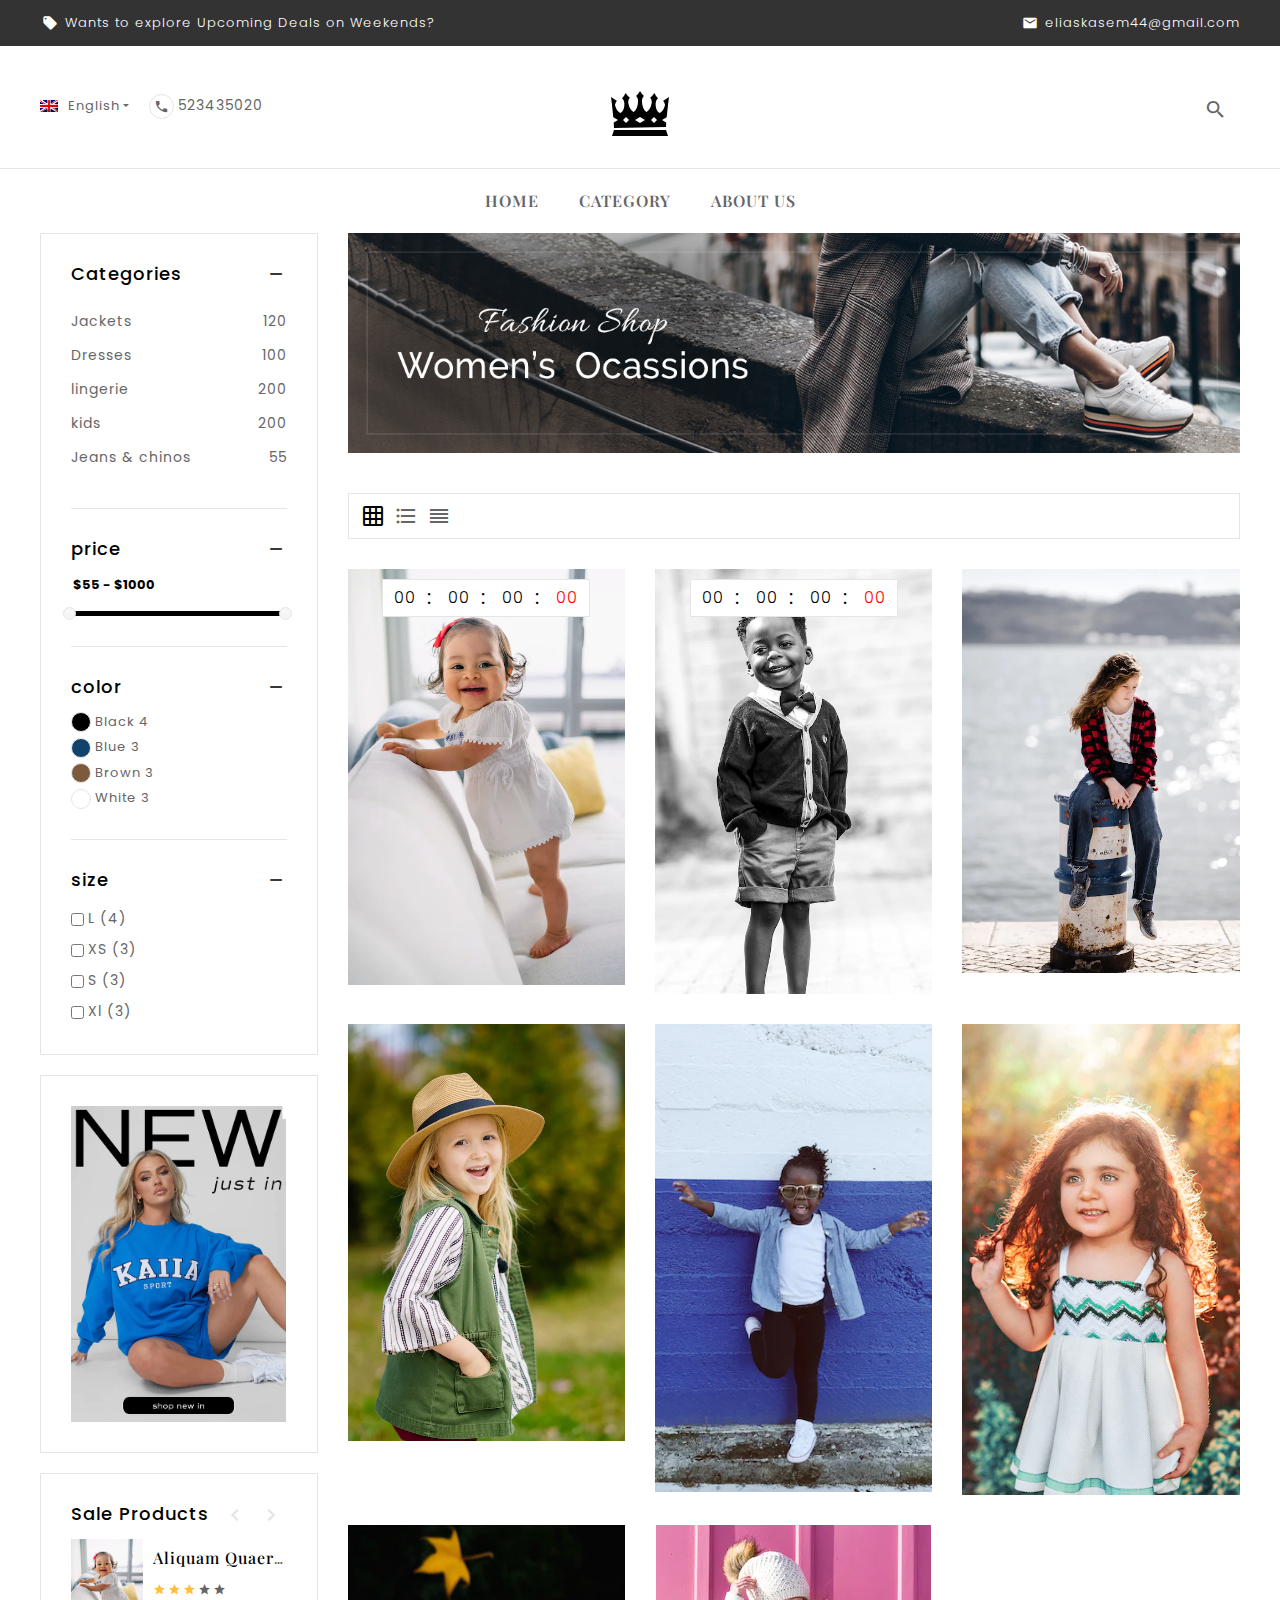
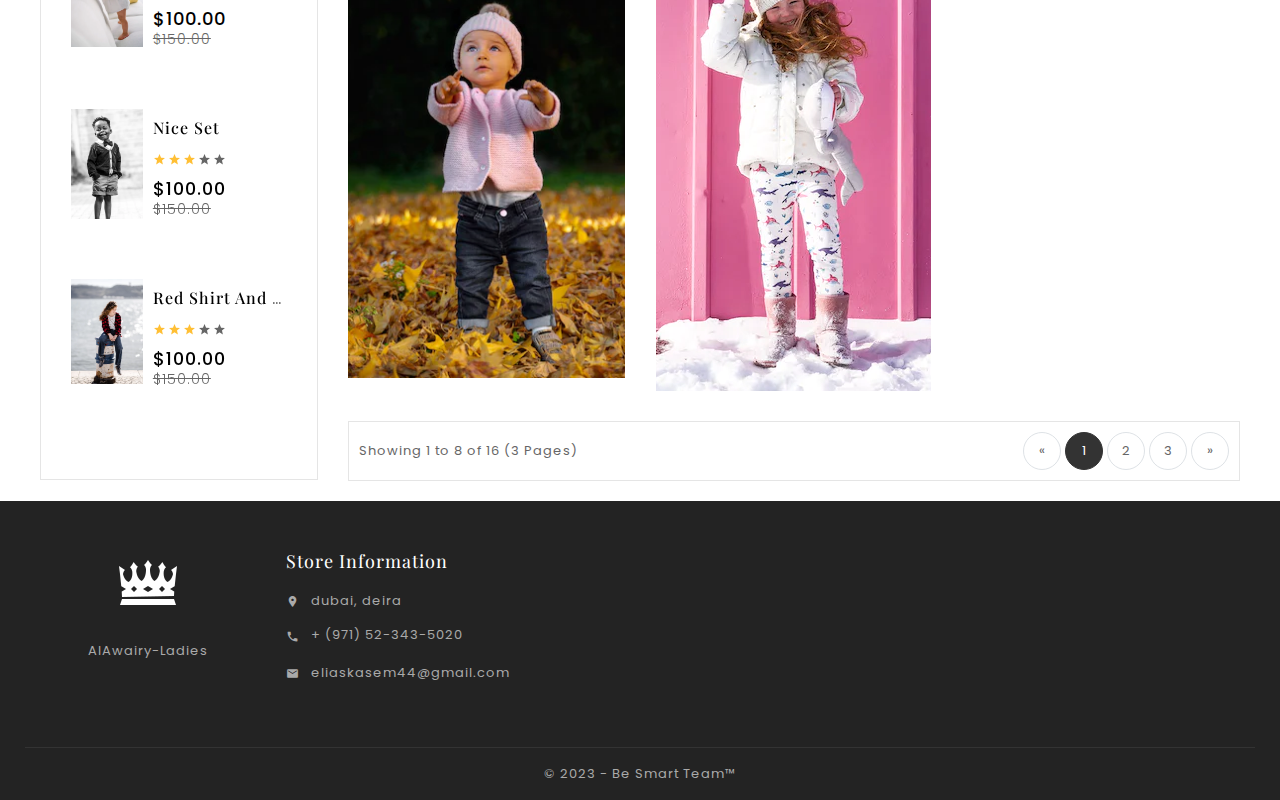
<file: category 3.html>
<!doctype html>
<html lang="en">

<head>
	<title data-translate="header.title">Alawairy-ladies</title>

	<meta charset="utf-8">
	<meta name="viewport" content="width=device-width, initial-scale=1, shrink-to-fit=no">
	<meta name="description" content="">
	<meta name="author" content="">
	<link rel="shortcut icon" type="image/x-icon" href="img/logos/icons8-crown-64.png">
	<link href="https://fonts.googleapis.com/css?family=Playfair+Display:400,700,900" rel="stylesheet">
	<link href="https://fonts.googleapis.com/css?family=Poppins:400,500,700,900" rel="stylesheet">

	<link href="https://fonts.googleapis.com/icon?family=Material+Icons" rel="stylesheet">
	<!-- Bootstrap core CSS -->
	<link href="vendor/bootstrap/css/bootstrap.css" rel="stylesheet">

	<!-- Bootstrap core CSS -->
	<link href="css/styles.css" rel="stylesheet">
	<link href="css/animate.css" rel="stylesheet">
	<link href="css/owl-carousel.css" rel="stylesheet">
	<link href="css/lightbox.css" rel="stylesheet">
	<link href="css/jquery-ui.css" rel="stylesheet">

	<!-- Custom styles for this template -->
</head>

<body id="category" class="category">

	<header class="header-area header-sticky text-center header-default">
		<div class="header-main-sticky">
			<div class="header-nav">
				<div class="container">
					<div class="nav-left float-left">
						<div class="ttheader-service" data-translate="ttheader-service">Wants to explore Upcoming Deals
							on Weekends?</div>
					</div>
					<div class="nav-right float-right d-flex">
						<div class="ttheader-mail"><a href="mailto:eliaskasem44@gmail.com">eliaskasem44@gmail.com</a>
						</div>
					</div>
				</div>
			</div>
			<div class="header-main-head">

				<div class="header-main">
					<div class="container">
						<div class="header-left float-left d-flex d-lg-flex d-md-block d-xs-block">
							<div class="language-wrapper toggle">
								<button type="button" class="btn text-capitalize dropdown-toggle"><img
										src="img/banner/en.png" alt="en" /><span
										data-translate="English">English</span></button>
								<div id="language-dropdown" class="language">
									<ul>
										<li id="english-button">
											<img src="img/banner/en.png" alt="en" /><span
												data-translate="English">English</span>
										</li>
										<li id="arabic-button">
											<img src="img/banner/ar.png" alt="ar" /><span
												data-translate="arabic">arabic</span>
										</li>
									</ul>
								</div>
							</div>

							<div class="contact">
								<i class="material-icons">phone</i>
								<span>523435020</span>
							</div>
						</div>
						<div class="header-middle float-left">
							<div class="logo">
								<a href="index.html"><img src="img/logos/icons8-crown-64.png" alt="NatureCircle"></a>
							</div>
						</div>
						<div class="header-right d-flex d-xs-block d-sm-flex justify-content-end float-right">
							<div class="search-wrapper">
								<a>
									<i class="material-icons search">search</i>
									<i class="material-icons close">close</i>
								</a>
								<form autocomplete="off" action="/action_page.php" class="search-form">
									<div class="autocomplete" style="width:300px;">
										<input id="myInput" type="text" name="myCountry" placeholder="Search here">
										<button type="button"><i class="material-icons">search</i></button>
									</div>
								</form>
							</div>


						</div>
					</div>
				</div>
				<div class="menu">
					<div class="container">
						<!-- Navbar -->
						<nav class="navbar navbar-expand-lg navbar-light d-sm-none d-xs-none d-lg-block">

							<!-- Navbar brand -->
							<a class="navbar-brand text-uppercase d-none" href="#">Navbar</a>

							<!-- Collapse button -->
							<button class="navbar-toggler" type="button" data-toggle="collapse"
								data-target="#navbarSupportedContent2" aria-controls="navbarSupportedContent2"
								aria-expanded="false" aria-label="Toggle navigation">
								<span class="navbar-toggler-icon"></span>
							</button>

							<!-- Collapsible content -->
							<div class="collapse navbar-collapse">

								<!-- Links -->
								<ul class="navbar-nav m-auto justify-content-center">

									<!-- home -->
									<li class="nav-item  ">
										<a class="nav-link  text-uppercase" href="index.html"
											data-translate="header.home">
											Home
											<span class="sr-only">(current)</span> </a>
									</li>
									<!--category-->
									<li class="nav-item ">
										<a class="nav-link  text-uppercase" href="category.html"
											data-translate="header.category">
											categories
											<span class="sr-only">(current)</span> </a>

									</li>

									<!--about us-->
									<li class="nav-item ">
										<a class="nav-link text-uppercase" href="about-us.html"
											data-translate="header.about">about us</a>
									</li>

								</ul>
								<!-- Links -->
							</div>
							<!-- Collapsible content -->

						</nav>
						<!-- Navbar -->
						<nav class="navbar navbar-expand-lg navbar-light d-lg-none navbar-responsive">

							<!-- Navbar brand -->
							<a class="navbar-brand text-uppercase d-none" href="#">Navbar</a>

							<!-- Collapse button -->
							<button class="navbar-toggler" type="button" data-toggle="collapse"
								data-target="#navbarSupportedContent2" aria-controls="navbarSupportedContent2"
								aria-expanded="false" aria-label="Toggle navigation">
								<span class="navbar-toggler-icon"><i class='material-icons'>sort</i></span>
							</button>

							<!-- Collapsible content -->
							<div class="collapse navbar-collapse" id="navbarSupportedContent2">

								<!-- Links -->
								<ul class="navbar-nav m-auto justify-content-center">

									<!-- home -->
									<li class="nav-item  active">
										<a class="nav-link  text-uppercase" href="index.html"
											data-translate="header.home">
											home
											<span class="sr-only">(current)</span> </a>

									</li>
									<!--categories-->
									<li class="nav-item ">
										<a class="nav-link  text-uppercase" href="category.html"
											data-translate="header.category">
											categories
											<span class="sr-only">(current)</span> </a>

									</li>

									<!--about us-->
									<li class="nav-item ">
										<a class="nav-link text-uppercase" href="about-us.html"
											data-translate="header.about">about us</a>
									</li>

								</ul>
								<!-- Links -->
							</div>
							<!-- Collapsible content -->

						</nav>
					</div>
				</div>
			</div>
		</div>
	</header>

	<div class="main-content w-100 float-left">
		<div class="container">
			<div class="row">
				<div class="content-wrapper col-xl-9 col-lg-9 order-lg-2">
					<div class="block-category mb-30 w-100 float-left">
						<div class="category-cover">
							<img src="img/banner/category-banner.png" alt="category-banner" />
						</div>
					</div>
					<header class="product-grid-header d-flex d-xs-block d-sm-flex d-lg-flex w-100 float-left">
						<div
							class="hidden-sm-down total-products d-flex d-xs-block d-lg-flex col-md-3 col-sm-3 col-xs-12 align-items-center">
							<div class="row">
								<div class="nav" role="tablist">
									<a class="grid active" href="#grid" data-toggle="tab" role="tab"
										aria-selected="true" aria-controls="grid"><i
											class="material-icons align-middle">grid_on</i></a>
									<a class="list" href="#list" data-toggle="tab" role="tab" aria-selected="false"
										aria-controls="list"><i
											class="material-icons align-middle">format_list_bulleted</i></a>
									<a class="sort" href="#sort-view" data-toggle="tab" role="tab" aria-selected="false"
										aria-controls="sort-view"><i class="material-icons align-middle">reorder</i></a>
								</div>
							</div>
						</div>

					</header>
					<div class="tab-content text-center products w-100 float-left">
						<div class="tab-pane grid fade active" id="grid" role="tabpanel">
							<div class="row">
								<div class="product-layouts col-lg-3 col-md-3 col-sm-6 col-xs-6">
									<div class="product-thumb">
										<div class="image zoom">
											<a href="product-details.html">
												<img src="img/products/kids1.png" alt="01" />
												<img src="img/products/kids1.png" alt="02"
													class="second_image img-responsive" /> </a>
											<ul class="countdown countdown1">
												<li><span class="days">00</span>
													<p class="days_text">Days</p>
												</li>
												<li><span class="hours">00</span>
													<p class="hours_text">Hours</p>
												</li>
												<li><span class="minutes">00</span>
													<p class="minutes_text">Minutes</p>
												</li>
												<li><span class="seconds">00</span>
													<p class="seconds_text">Seconds</p>
												</li>
											</ul>
										</div>
										<div class="thumb-description">
											<div class="caption">
												<h4 class="product-title text-capitalize"><a href="product-details.html"
														data-translate="dis15">black and white dress </a></h4>
											</div>
											<div class="rating">
												<div class="product-ratings d-inline-block align-middle">
													<span class="fa fa-stack"><i class="material-icons">star</i></span>
													<span class="fa fa-stack"><i class="material-icons">star</i></span>
													<span class="fa fa-stack"><i class="material-icons">star</i></span>
													<span class="fa fa-stack"><i
															class="material-icons off">star</i></span>
													<span class="fa fa-stack"><i
															class="material-icons off">star</i></span>
												</div>
											</div>

											<div class="price">
												<div class="regular-price">$100.00</div>
												<div class="old-price">$150.00</div>
											</div>
											<div class="button-wrapper">
												<div class="button-group text-center">
													<!-- <button type="button" class="btn btn-primary btn-cart"
														data-target="#cart-pop" data-toggle="modal" disabled><i
															class="material-icons">shopping_cart</i><span>Out of
															stock</span></button> -->
													<a href="wishlist.html" class="btn btn-primary btn-wishlist"><i
															class="material-icons">favorite</i><span>wishlist</span></a>
													<!-- <button type="button" class="btn btn-primary btn-compare"><i
															class="material-icons">equalizer</i><span>Compare</span></button> -->
													<button type="button" class="btn btn-primary btn-quickview"
														data-toggle="modal" data-target="#product_view"><i
															class="material-icons">visibility</i><span>Quick
															View</span></button>
												</div>
											</div>
										</div>
									</div>
								</div>
								<div class="product-layouts col-lg-3 col-md-3 col-sm-6 col-xs-6">
									<div class="product-thumb">
										<div class="image zoom">
											<a href="product-details.html">
												<img src="img/products/kids2.png" alt="02" />
												<img src="img/products/kids2.png" alt="03"
													class="second_image img-responsive" /> </a>
											<ul class="countdown countdown2">
												<li><span class="days">00</span>
													<p class="days_text">Days</p>
												</li>
												<li><span class="hours">00</span>
													<p class="hours_text">Hours</p>
												</li>
												<li><span class="minutes">00</span>
													<p class="minutes_text">Minutes</p>
												</li>
												<li><span class="seconds">00</span>
													<p class="seconds_text">Seconds</p>
												</li>
											</ul>
											<div class="flags">
												<div class="sale">sale</div>
												<div class="new">new</div>
											</div>
										</div>
										<div class="thumb-description">
											<div class="caption">
												<h4 class="product-title text-capitalize w-100 float-left"><a
														href="product-details.html" data-translate="dis16">aspetur
														autodit autfugit</a></h4>
											</div>
											<div class="rating">
												<div class="product-ratings d-inline-block align-middle">
													<span class="fa fa-stack"><i class="material-icons">star</i></span>
													<span class="fa fa-stack"><i class="material-icons">star</i></span>
													<span class="fa fa-stack"><i class="material-icons">star</i></span>
													<span class="fa fa-stack"><i
															class="material-icons off">star</i></span>
													<span class="fa fa-stack"><i
															class="material-icons off">star</i></span>
												</div>
											</div>
											<div class="price">
												<div class="regular-price">$100.00</div>
												<div class="old-price">$150.00</div>
											</div>
											<div class="button-wrapper">
												<div class="button-group text-center">
													<!-- <button type="button" class="btn btn-primary btn-cart"
														data-target="#cart-pop" data-toggle="modal"><i
															class="material-icons">shopping_cart</i><span>Add to
															cart</span></button> -->
													<a href="wishlist.html" class="btn btn-primary btn-wishlist"><i
															class="material-icons">favorite</i><span>wishlist</span></a>
													<!-- <button type="button" class="btn btn-primary btn-compare"><i
															class="material-icons">equalizer</i><span>Compare</span></button> -->
													<button type="button" class="btn btn-primary btn-quickview"
														data-toggle="modal" data-target="#product_view"><i
															class="material-icons">visibility</i><span>Quick
															View</span></button>
												</div>
											</div>
										</div>
									</div>
								</div>
								<div class="product-layouts col-lg-3 col-md-3 col-sm-6 col-xs-6">
									<div class="product-thumb">
										<div class="image zoom">
											<a href="product-details.html">
												<img src="img/products/kids3.png" alt="03" />
												<img src="img/products/kids3.png" alt="04"
													class="second_image img-responsive" /> </a>
										</div>
										<div class="thumb-description">
											<div class="caption">
												<h4 class="product-title text-capitalize"><a href="product-details.html"
														data-translate="dis17">gray dress with black details.</a></h4>
											</div>
											<div class="rating">
												<div class="product-ratings d-inline-block align-middle">
													<span class="fa fa-stack"><i class="material-icons">star</i></span>
													<span class="fa fa-stack"><i class="material-icons">star</i></span>
													<span class="fa fa-stack"><i class="material-icons">star</i></span>
													<span class="fa fa-stack"><i
															class="material-icons off">star</i></span>
													<span class="fa fa-stack"><i
															class="material-icons off">star</i></span>
												</div>
											</div>
											<div class="price">
												<div class="regular-price">$100.00</div>
												<div class="old-price">$150.00</div>
											</div>
											<div class="button-wrapper">
												<div class="button-group text-center">
													<!-- <button type="button" class="btn btn-primary btn-cart"
														data-target="#cart-pop" data-toggle="modal"><i
															class="material-icons">shopping_cart</i><span>Add to
															cart</span></button> -->
													<a href="wishlist.html" class="btn btn-primary btn-wishlist"><i
															class="material-icons">favorite</i><span>wishlist</span></a>
													<!-- <button type="button" class="btn btn-primary btn-compare"><i
															class="material-icons">equalizer</i><span>Compare</span></button> -->
													<button type="button" class="btn btn-primary btn-quickview"
														data-toggle="modal" data-target="#product_view"><i
															class="material-icons">visibility</i><span>Quick
															View</span></button>
												</div>
											</div>
										</div>
									</div>
								</div>
								<div class="product-layouts col-lg-3 col-md-3 col-sm-6 col-xs-6">
									<div class="product-thumb">
										<div class="image zoom">
											<a href="product-details.html">
												<img src="img/products/kids4.png" alt="04" />
												<img src="img/products/kids4.png" alt="05"
													class="second_image img-responsive" /> </a>
										</div>
										<div class="thumb-description">
											<div class="caption">
												<h4 class="product-title text-capitalize w-100 float-left"><a
														href="product-details.html" data-translate="dis18">voluptas nulla
														pariatur</a></h4>
											</div>
											<div class="rating">
												<div class="product-ratings d-inline-block align-middle">
													<span class="fa fa-stack"><i class="material-icons">star</i></span>
													<span class="fa fa-stack"><i class="material-icons">star</i></span>
													<span class="fa fa-stack"><i class="material-icons">star</i></span>
													<span class="fa fa-stack"><i
															class="material-icons off">star</i></span>
													<span class="fa fa-stack"><i
															class="material-icons off">star</i></span>
												</div>
											</div>
											<div class="price">
												<div class="regular-price">$100.00</div>
												<div class="old-price">$150.00</div>
											</div>
											<div class="button-wrapper">
												<div class="button-group text-center">
													<!-- <button type="button" class="btn btn-primary btn-cart"
														data-target="#cart-pop" data-toggle="modal"><i
															class="material-icons">shopping_cart</i><span>Add to
															cart</span></button> -->
													<a href="wishlist.html" class="btn btn-primary btn-wishlist"><i
															class="material-icons">favorite</i><span>wishlist</span></a>
													<!-- <button type="button" class="btn btn-primary btn-compare"><i
															class="material-icons">equalizer</i><span>Compare</span></button> -->
													<button type="button" class="btn btn-primary btn-quickview"
														data-toggle="modal" data-target="#product_view"><i
															class="material-icons">visibility</i><span>Quick
															View</span></button>
												</div>
											</div>
										</div>
									</div>
								</div>
								<div class="product-layouts col-lg-3 col-md-3 col-sm-6 col-xs-6">
									<div class="product-thumb">
										<div class="image zoom">
											<a href="product-details.html">
												<img src="img/products/kids5.png" alt="05" />
												<img src="img/products/kids5.png" alt="06"
													class="second_image img-responsive" /> </a>
										</div>
										<div class="thumb-description">
											<div class="caption">
												<h4 class="product-title text-capitalize"><a href="product-details.html"
														data-translate="dis19">aliquam quat voluptatem</a></h4>
											</div>
											<div class="rating">
												<div class="product-ratings d-inline-block align-middle">
													<span class="fa fa-stack"><i class="material-icons">star</i></span>
													<span class="fa fa-stack"><i class="material-icons">star</i></span>
													<span class="fa fa-stack"><i class="material-icons">star</i></span>
													<span class="fa fa-stack"><i
															class="material-icons off">star</i></span>
													<span class="fa fa-stack"><i
															class="material-icons off">star</i></span>
												</div>
											</div>
											<div class="price">
												<div class="regular-price">$100.00</div>
												<div class="old-price">$150.00</div>
											</div>
											<div class="button-wrapper">
												<div class="button-group text-center">
													<!-- <button type="button" class="btn btn-primary btn-cart"
														data-target="#cart-pop" data-toggle="modal"><i
															class="material-icons">shopping_cart</i><span>Add to
															cart</span></button> -->
													<a href="wishlist.html" class="btn btn-primary btn-wishlist"><i
															class="material-icons">favorite</i><span>wishlist</span></a>
													<!-- <button type="button" class="btn btn-primary btn-compare"><i
															class="material-icons">equalizer</i><span>Compare</span></button> -->
													<button type="button" class="btn btn-primary btn-quickview"
														data-toggle="modal" data-target="#product_view"><i
															class="material-icons">visibility</i><span>Quick
															View</span></button>
												</div>
											</div>
										</div>
									</div>
								</div>
								<div class="product-layouts col-lg-3 col-md-3 col-sm-6 col-xs-6">
									<div class="product-thumb">
										<div class="image zoom">
											<a href="product-details.html">
												<img src="img/products/kids6.png" alt="06" />
												<img src="img/products/kids6.png" alt="07"
													class="second_image img-responsive" /> </a>
										</div>
										<div class="thumb-description">
											<div class="caption">
												<h4 class="product-title text-capitalize"><a href="product-details.html"
														data-translate="dis3">black dress with textured</a></h4>
											</div>
											<div class="rating">
												<div class="product-ratings d-inline-block align-middle">
													<span class="fa fa-stack"><i class="material-icons">star</i></span>
													<span class="fa fa-stack"><i class="material-icons">star</i></span>
													<span class="fa fa-stack"><i class="material-icons">star</i></span>
													<span class="fa fa-stack"><i
															class="material-icons off">star</i></span>
													<span class="fa fa-stack"><i
															class="material-icons off">star</i></span>
												</div>
											</div>
											<div class="price">
												<div class="regular-price">$100.00</div>
												<div class="old-price">$150.00</div>
											</div>
											<div class="button-wrapper">
												<div class="button-group text-center">
													<!-- <button type="button" class="btn btn-primary btn-cart"
														data-target="#cart-pop" data-toggle="modal"><i
															class="material-icons">shopping_cart</i><span>Add to
															cart</span></button> -->
													<a href="wishlist.html" class="btn btn-primary btn-wishlist"><i
															class="material-icons">favorite</i><span>wishlist</span></a>
													<!-- <button type="button" class="btn btn-primary btn-compare"><i
															class="material-icons">equalizer</i><span>Compare</span></button> -->
													<button type="button" class="btn btn-primary btn-quickview"
														data-toggle="modal" data-target="#product_view"><i
															class="material-icons">visibility</i><span>Quick
															View</span></button>
												</div>
											</div>
										</div>
									</div>
								</div>
								<div class="product-layouts col-lg-3 col-md-3 col-sm-6 col-xs-6">
									<div class="product-thumb">
										<div class="image zoom">
											<a href="product-details.html">
												<img src="img/products/kids7.png" alt="03" />
												<img src="img/products/kids7.png" alt="08"
													class="second_image img-responsive" /> </a>
										</div>
										<div class="thumb-description">
											<div class="caption">
												<h4 class="product-title text-capitalize"><a href="product-details.html"
														data-translate="dis20">White dress with textured</a></h4>
											</div>
											<div class="rating">
												<div class="product-ratings d-inline-block align-middle">
													<span class="fa fa-stack"><i class="material-icons">star</i></span>
													<span class="fa fa-stack"><i class="material-icons">star</i></span>
													<span class="fa fa-stack"><i class="material-icons">star</i></span>
													<span class="fa fa-stack"><i
															class="material-icons off">star</i></span>
													<span class="fa fa-stack"><i
															class="material-icons off">star</i></span>
												</div>
											</div>
											<div class="price">
												<div class="regular-price">$100.00</div>
												<div class="old-price">$150.00</div>
											</div>
											<div class="button-wrapper">
												<div class="button-group text-center">
													<button type="button" class="btn btn-primary btn-cart"
														data-target="#cart-pop" data-toggle="modal"
														disabled="disabled"><i
															class="material-icons">shopping_cart</i><span>out of
															stock</span></button>
													<a href="wishlist.html" class="btn btn-primary btn-wishlist"><i
															class="material-icons">favorite</i><span>wishlist</span></a>
													<!-- <button type="button" class="btn btn-primary btn-compare"><i
															class="material-icons">equalizer</i><span>Compare</span></button> -->
													<button type="button" class="btn btn-primary btn-quickview"
														data-toggle="modal" data-target="#product_view"><i
															class="material-icons">visibility</i><span>Quick
															View</span></button>
												</div>
											</div>
										</div>
									</div>
								</div>
								<div class="product-layouts col-lg-3 col-md-3 col-sm-6 col-xs-6">
									<div class="product-thumb">
										<div class="image zoom">
											<a href="product-details.html">
												<img src="img/products/kids8.png" alt="08" />
												<img src="img/products/kids8.png" alt="09"
													class="second_image img-responsive" /> </a>
										</div>
										<div class="thumb-description">
											<div class="caption">
												<h4 class="product-title text-capitalize"><a href="product-details.html"
														data-translate="dis21">Classic black dress</a></h4>
											</div>
											<div class="rating">
												<div class="product-ratings d-inline-block align-middle">
													<span class="fa fa-stack"><i class="material-icons">star</i></span>
													<span class="fa fa-stack"><i class="material-icons">star</i></span>
													<span class="fa fa-stack"><i class="material-icons">star</i></span>
													<span class="fa fa-stack"><i
															class="material-icons off">star</i></span>
													<span class="fa fa-stack"><i
															class="material-icons off">star</i></span>
												</div>
											</div>
											<div class="price">
												<div class="regular-price">$100.00</div>
												<div class="old-price">$150.00</div>
											</div>
											<div class="button-wrapper">
												<div class="button-group text-center">
													<!-- <button type="button" class="btn btn-primary btn-cart"
														data-target="#cart-pop" data-toggle="modal"><i
															class="material-icons">shopping_cart</i><span>Add to
															cart</span></button> -->
													<a href="wishlist.html" class="btn btn-primary btn-wishlist"><i
															class="material-icons">favorite</i><span>wishlist</span></a>
													<!-- <button type="button" class="btn btn-primary btn-compare"><i
															class="material-icons">equalizer</i><span>Compare</span></button> -->
													<button type="button" class="btn btn-primary btn-quickview"
														data-toggle="modal" data-target="#product_view"><i
															class="material-icons">visibility</i><span>Quick
															View</span></button>
												</div>
											</div>
										</div>
									</div>
								</div>
							</div>

						</div>
						<div class="tab-pane fade list text-left" id="list" role="tabpanel">
							<div class="product-layouts">
								<div class="product-thumb row">
									<div class="image zoom col-xs-12 col-sm-5 col-md-4">
										<a href="product-details.html" class="d-block position-relative">
											<img src="img/products/kids1.png" alt="01" />
											<img src="img/products/kids1.png" alt="02"
												class="second_image img-responsive" />
										</a>
										<ul class="countdown countdown4 text-center">
											<li><span class="days">00</span>
												<p class="days_text">Days</p>
											</li>
											<li><span class="hours">00</span>
												<p class="hours_text">Hours</p>
											</li>
											<li><span class="minutes">00</span>
												<p class="minutes_text">Minutes</p>
											</li>
											<li><span class="seconds">00</span>
												<p class="seconds_text">Seconds</p>
											</li>
										</ul>
									</div>
									<div
										class="thumb-description col-xs-12 col-sm-7 col-md-8 position-static text-left">
										<div class="caption">
											<h4 class="product-title text-capitalize"><a href="product-details.html"
													data-translate="dis15">black and white dress </a></h4>
										</div>
										<div class="rating mb-10">
											<div class="product-ratings d-inline-block align-middle">
												<span class="fa fa-stack"><i class="material-icons">star</i></span>
												<span class="fa fa-stack"><i class="material-icons">star</i></span>
												<span class="fa fa-stack"><i class="material-icons">star</i></span>
												<span class="fa fa-stack"><i class="material-icons off">star</i></span>
												<span class="fa fa-stack"><i class="material-icons off">star</i></span>
											</div>
										</div>

										<div class="description" data-translate="dis.model">

											📸 When life gives you a chance to shine, strike a pose and own the
											spotlight!
											Embrace the power of simplicity with these versatile dresses. Pictures are
											worth a thousand words </div>

										<div class="price">
											<div class="regular-price">$100.00</div>
											<div class="old-price">$150.00</div>
										</div>
										<div class="color-option d-flex align-items-center float-left w-100">
											<ul class="color-categories">
												<li>
													<a class="tt-pink" href="#" title="Pink"></a>
												</li>
												<li>
													<a class="tt-blue" href="#" title="Blue"></a>
												</li>
												<li>
													<a class="tt-yellow" href="#" title="Yellow"></a>
												</li>
											</ul>
										</div>
										<div class="button-wrapper">
											<div class="button-group text-center">
												<!-- <button type="button" class="btn btn-primary btn-cart"
													data-target="#cart-pop" data-toggle="modal" disabled="disabled"><i
														class="material-icons">shopping_cart</i><span>out of
														stock</span></button> -->
												<a href="wishlist.html" class="btn btn-primary btn-wishlist"><i
														class="material-icons">favorite</i><span>wishlist</span></a>
												<!-- <button type="button" class="btn btn-primary btn-compare"><i
														class="material-icons">equalizer</i><span>Compare</span></button> -->
												<button type="button" class="btn btn-primary btn-quickview"
													data-toggle="modal" data-target="#product_view"><i
														class="material-icons">visibility</i><span>Quick
														View</span></button>
											</div>
										</div>
									</div>
								</div>
							</div>
							<div class="product-layouts">
								<div class="product-thumb row">
									<div class="image zoom col-xs-12 col-sm-5 col-md-4">
										<a href="product-details.html" class="d-block position-relative">
											<img src="img/products/kids2.png" alt="02" />
											<img src="img/products/kids2.png" alt="03"
												class="second_image img-responsive" /></a>
										<ul class="countdown countdown5 text-center">
											<li><span class="days">00</span>
												<p class="days_text">Days</p>
											</li>
											<li><span class="hours">00</span>
												<p class="hours_text">Hours</p>
											</li>
											<li><span class="minutes">00</span>
												<p class="minutes_text">Minutes</p>
											</li>
											<li><span class="seconds">00</span>
												<p class="seconds_text">Seconds</p>
											</li>
										</ul>
									</div>
									<div
										class="thumb-description col-xs-12  col-sm-7 col-md-8 position-static text-left">
										<div class="caption">
											<h4 class="product-title text-capitalize"><a href="product-details.html"
													data-translate="dis16">Pink skirt swirl</a></h4>
										</div>
										<div class="rating mb-10">
											<div class="product-ratings d-inline-block align-middle">
												<span class="fa fa-stack"><i class="material-icons">star</i></span>
												<span class="fa fa-stack"><i class="material-icons">star</i></span>
												<span class="fa fa-stack"><i class="material-icons">star</i></span>
												<span class="fa fa-stack"><i class="material-icons off">star</i></span>
												<span class="fa fa-stack"><i class="material-icons off">star</i></span>
											</div>
										</div>
										<div class="description">
											Integer erat purus, semper pharetra leo tincidunt, commodo vestibulum nulla.
											Nam ultricies nisl sed maximus rhoncus. Aliquam et ipsum pulvinar, rutrum
											erat nec, aliquet nisl. </div>

										<div class="price">
											<div class="regular-price">$100.00</div>
											<div class="old-price">$150.00</div>
										</div>
										<div class="button-wrapper">
											<div class="button-group text-center">
												<!-- <button type="button" class="btn btn-primary btn-cart"
													data-target="#cart-pop" data-toggle="modal"><i
														class="material-icons">shopping_cart</i><span>Add to
														cart</span></button> -->
												<a href="wishlist.html" class="btn btn-primary btn-wishlist"><i
														class="material-icons">favorite</i><span>wishlist</span></a>
												<!-- <button type="button" class="btn btn-primary btn-compare"><i
														class="material-icons">equalizer</i><span>Compare</span></button> -->
												<button type="button" class="btn btn-primary btn-quickview"
													data-toggle="modal" data-target="#product_view"><i
														class="material-icons">visibility</i><span>Quick
														View</span></button>
											</div>
										</div>
									</div>
								</div>
							</div>
							<div class="product-layouts">
								<div class="product-thumb row">
									<div class="image zoom col-xs-12 col-sm-5 col-md-4">
										<a href="product-details.html" class="d-block position-relative">
											<img src="img/products/kids3.png" alt="03" />
											<img src="img/products/kids3.png" alt="04"
												class="second_image img-responsive" /> </a>
									</div>
									<div
										class="thumb-description col-xs-12  col-sm-7 col-md-8 position-static text-left">
										<div class="caption">
											<h4 class="product-title text-capitalize"><a href="product-details.html"
													data-translate="dis17">gray dress with black details.</a></h4>
										</div>
										<div class="rating mb-10">
											<div class="product-ratings d-inline-block align-middle">
												<span class="fa fa-stack"><i class="material-icons">star</i></span>
												<span class="fa fa-stack"><i class="material-icons">star</i></span>
												<span class="fa fa-stack"><i class="material-icons">star</i></span>
												<span class="fa fa-stack"><i class="material-icons off">star</i></span>
												<span class="fa fa-stack"><i class="material-icons off">star</i></span>
											</div>
										</div>
										<div class="description">
											Suspendisse eu mi ullamcorper, volutpat leo at, consectetur arcu. Morbi eget
											tempor sem, sed auctor sem. Nullam sodales scelerisque nisi, eu pellentesque
											felis euismod malesuada. </div>

										<div class="price">
											<div class="regular-price">$100.00</div>
											<div class="old-price">$150.00</div>
										</div>
										<div class="button-wrapper">
											<div class="button-group text-center">
												<!-- <button type="button" class="btn btn-primary btn-cart"
													data-target="#cart-pop" data-toggle="modal"><i
														class="material-icons">shopping_cart</i><span>Add to
														cart</span></button> -->
												<a href="wishlist.html" class="btn btn-primary btn-wishlist"><i
														class="material-icons">favorite</i><span>wishlist</span></a>
												<!-- <button type="button" class="btn btn-primary btn-compare"><i
														class="material-icons">equalizer</i><span>Compare</span></button> -->
												<button type="button" class="btn btn-primary btn-quickview"
													data-toggle="modal" data-target="#product_view"><i
														class="material-icons">visibility</i><span>Quick
														View</span></button>
											</div>
										</div>
									</div>
								</div>
							</div>
							<div class="product-layouts">
								<div class="product-thumb row">
									<div class="image zoom col-xs-12 col-sm-5 col-md-4">
										<a href="product-details.html" class="d-block position-relative">
											<img src="img/products/kids4.png" alt="04" />
											<img src="img/products/kids4.png" alt="05"
												class="second_image img-responsive" /> </a>
									</div>
									<div
										class="thumb-description col-xs-12  col-sm-7 col-md-8 position-static text-left">
										<div class="caption">
											<h4 class="product-title text-capitalize"><a href="product-details.html"
													data-translate="dis18">Grey wool dress</a></h4>
										</div>
										<div class="rating mb-10">
											<div class="product-ratings d-inline-block align-middle">
												<span class="fa fa-stack"><i class="material-icons">star</i></span>
												<span class="fa fa-stack"><i class="material-icons">star</i></span>
												<span class="fa fa-stack"><i class="material-icons">star</i></span>
												<span class="fa fa-stack"><i class="material-icons off">star</i></span>
												<span class="fa fa-stack"><i class="material-icons off">star</i></span>
											</div>
										</div>
										<div class="description">
											Phasellus euismod nulla nulla, sit amet tristique tellus condimentum ut.
											Aenean posuere lacus eu ultrices lobortis. Duis eget est arcu. Praesent
											rhoncus efficitur augue nec porttitor. </div>

										<div class="price">
											<div class="regular-price">$100.00</div>
											<div class="old-price">$150.00</div>
										</div>
										<div class="button-wrapper">
											<div class="button-group text-center">
												<!-- <button type="button" class="btn btn-primary btn-cart"
													data-target="#cart-pop" data-toggle="modal"><i
														class="material-icons">shopping_cart</i><span>Add to
														cart</span></button> -->
												<a href="wishlist.html" class="btn btn-primary btn-wishlist"><i
														class="material-icons">favorite</i><span>wishlist</span></a>
												<!-- <button type="button" class="btn btn-primary btn-compare"><i
														class="material-icons">equalizer</i><span>Compare</span></button> -->
												<button type="button" class="btn btn-primary btn-quickview"
													data-toggle="modal" data-target="#product_view"><i
														class="material-icons">visibility</i><span>Quick
														View</span></button>
											</div>
										</div>
									</div>
								</div>
							</div>
							<div class="product-layouts">
								<div class="product-thumb row">
									<div class="image zoom col-xs-12 col-sm-5 col-md-4">
										<a href="product-details.html" class="d-block position-relative">
											<img src="img/products/kids5.png" alt="05" />
											<img src="img/products/kids5.png" alt="06"
												class="second_image img-responsive" /> </a>
									</div>
									<div
										class="thumb-description col-xs-12  col-sm-7 col-md-8 position-static text-left">
										<div class="caption">
											<h4 class="product-title text-capitalize"><a href="product-details.html"
													data-translate="dis19">aliquam quat voluptatem</a></h4>
										</div>
										<div class="rating mb-10">
											<div class="product-ratings d-inline-block align-middle">
												<span class="fa fa-stack"><i class="material-icons">star</i></span>
												<span class="fa fa-stack"><i class="material-icons">star</i></span>
												<span class="fa fa-stack"><i class="material-icons">star</i></span>
												<span class="fa fa-stack"><i class="material-icons off">star</i></span>
												<span class="fa fa-stack"><i class="material-icons off">star</i></span>
											</div>
										</div>
										<div class="description">
											Sed nisi elit, gravida eu risus sit amet, hendrerit tristique sapien. Proin
											consequat augue lectus, eu tempor orci congue quis. Sed dapibus non enim sed
											tristique. Donec commodo velit at odio gravida. </div>

										<div class="price">
											<div class="regular-price">$100.00</div>
											<div class="old-price">$150.00</div>
										</div>
										<div class="button-wrapper">
											<div class="button-group text-center">
												<!-- <button type="button" class="btn btn-primary btn-cart"
													data-target="#cart-pop" data-toggle="modal"><i
														class="material-icons">shopping_cart</i><span>Add to
														cart</span></button> -->
												<a href="wishlist.html" class="btn btn-primary btn-wishlist"><i
														class="material-icons">favorite</i><span>wishlist</span></a>
												<!-- <button type="button" class="btn btn-primary btn-compare"><i
														class="material-icons">equalizer</i><span>Compare</span></button> -->
												<button type="button" class="btn btn-primary btn-quickview"
													data-toggle="modal" data-target="#product_view"><i
														class="material-icons">visibility</i><span>Quick
														View</span></button>
											</div>
										</div>
									</div>
								</div>
							</div>
							<div class="product-layouts">
								<div class="product-thumb row">
									<div class="image zoom col-xs-12 col-sm-5 col-md-4">
										<a href="product-details.html" class="d-block position-relative">
											<img src="img/products/kids6.png" alt="06" />
											<img src="img/products/kids6.png" alt="07"
												class="second_image img-responsive" /> </a>
									</div>
									<div
										class="thumb-description col-xs-12  col-sm-7 col-md-8 position-static text-left">
										<div class="caption">
											<h4 class="product-title text-capitalize"><a href="product-details.html"
													data-translate="dis3">black dress with textured</a></h4>
										</div>
										<div class="rating mb-10">
											<div class="product-ratings d-inline-block align-middle">
												<span class="fa fa-stack"><i class="material-icons">star</i></span>
												<span class="fa fa-stack"><i class="material-icons">star</i></span>
												<span class="fa fa-stack"><i class="material-icons">star</i></span>
												<span class="fa fa-stack"><i class="material-icons off">star</i></span>
												<span class="fa fa-stack"><i class="material-icons off">star</i></span>
											</div>
										</div>
										<div class="description">
											Vestibulum semper tincidunt eros, ut pulvinar felis. Maecenas tincidunt mi
											et dui dignissim, in feugiat nisl scelerisque. Aenean et nisi turpis. Cras
											in nisi vitae magna feugiat placerat id sit amet mauris. </div>

										<div class="price">
											<div class="regular-price">$100.00</div>
											<div class="old-price">$150.00</div>
										</div>
										<div class="button-wrapper">
											<div class="button-group text-center">
												<!-- <button type="button" class="btn btn-primary btn-cart"
													data-target="#cart-pop" data-toggle="modal"><i
														class="material-icons">shopping_cart</i><span>Add to
														cart</span></button> -->
												<a href="wishlist.html" class="btn btn-primary btn-wishlist"><i
														class="material-icons">favorite</i><span>wishlist</span></a>
												<!-- <button type="button" class="btn btn-primary btn-compare"><i
														class="material-icons">equalizer</i><span>Compare</span></button> -->
												<button type="button" class="btn btn-primary btn-quickview"
													data-toggle="modal" data-target="#product_view"><i
														class="material-icons">visibility</i><span>Quick
														View</span></button>
											</div>
										</div>
									</div>
								</div>
							</div>
							<div class="product-layouts">
								<div class="product-thumb row">
									<div class="image zoom col-xs-12 col-sm-5 col-md-4">
										<a href="product-details.html" class="d-block position-relative">
											<img src="img/products/kids7.png" alt="07" />
											<img src="img/products/kids7.png" alt="08"
												class="second_image img-responsive" /> </a>
									</div>
									<div
										class="thumb-description col-xs-12  col-sm-7 col-md-8 position-static text-left">
										<div class="caption">
											<h4 class="product-title text-capitalize"><a href="product-details.html"
													data-translate="dis20">White dress with textured</a></h4>
										</div>
										<div class="rating mb-10">
											<div class="product-ratings d-inline-block align-middle">
												<span class="fa fa-stack"><i class="material-icons">star</i></span>
												<span class="fa fa-stack"><i class="material-icons">star</i></span>
												<span class="fa fa-stack"><i class="material-icons">star</i></span>
												<span class="fa fa-stack"><i class="material-icons off">star</i></span>
												<span class="fa fa-stack"><i class="material-icons off">star</i></span>
											</div>
										</div>
										<div class="description">
											Phasellus ut felis eu libero semper elementum. Maecenas sit amet scelerisque
											ante. Nam ultrices enim sed lacus gravida condimentum. Proin at malesuada
											nibh. </div>

										<div class="price">
											<div class="regular-price">$100.00</div>
											<div class="old-price">$150.00</div>
										</div>
										<div class="button-wrapper">
											<div class="button-group text-center">
												<!-- <button type="button" class="btn btn-primary btn-cart"
													data-target="#cart-pop" data-toggle="modal" disabled="disabled"><i
														class="material-icons">shopping_cart</i><span>out of
														stock</span></button> -->
												<a href="wishlist.html" class="btn btn-primary btn-wishlist"><i
														class="material-icons">favorite</i><span>wishlist</span></a>
												<!-- <button type="button" class="btn btn-primary btn-compare"><i
														class="material-icons">equalizer</i><span>Compare</span></button> -->
												<button type="button" class="btn btn-primary btn-quickview"
													data-toggle="modal" data-target="#product_view"><i
														class="material-icons">visibility</i><span>Quick
														View</span></button>
											</div>
										</div>
									</div>
								</div>
							</div>
							<div class="product-layouts">
								<div class="product-thumb row">
									<div class="image zoom col-xs-12 col-sm-5 col-md-4">
										<a href="product-details.html" class="d-block position-relative">
											<img src="img/products/kids8.png" alt="08" />
											<img src="img/products/kids8.png" alt="09"
												class="second_image img-responsive" /> </a>
									</div>
									<div
										class="thumb-description col-xs-12  col-sm-7 col-md-8 position-static text-left">
										<div class="caption">
											<h4 class="product-title text-capitalize"><a href="product-details.html"
													data-translate="dis21">Classic black dress</a></h4>
										</div>
										<div class="rating mb-10">
											<div class="product-ratings d-inline-block align-middle">
												<span class="fa fa-stack"><i class="material-icons">star</i></span>
												<span class="fa fa-stack"><i class="material-icons">star</i></span>
												<span class="fa fa-stack"><i class="material-icons">star</i></span>
												<span class="fa fa-stack"><i class="material-icons off">star</i></span>
												<span class="fa fa-stack"><i class="material-icons off">star</i></span>
											</div>
										</div>
										<div class="description">
											Duis tincidunt ante urna, sit amet vestibulum felis placerat in. Duis a
											tortor et odio consequat congue. Mauris euismod augue tempor, sagittis nisl
											sed, pretium purus. </div>

										<div class="price">
											<div class="regular-price">$100.00</div>
											<div class="old-price">$150.00</div>
										</div>
										<div class="button-wrapper">
											<div class="button-group text-center">
												<!-- <button type="button" class="btn btn-primary btn-cart"
													data-target="#cart-pop" data-toggle="modal"><i
														class="material-icons">shopping_cart</i><span>Add to
														cart</span></button> -->
												<a href="wishlist.html" class="btn btn-primary btn-wishlist"><i
														class="material-icons">favorite</i><span>wishlist</span></a>
												<!-- <button type="button" class="btn btn-primary btn-compare"><i
														class="material-icons">equalizer</i><span>Compare</span></button> -->
												<button type="button" class="btn btn-primary btn-quickview"
													data-toggle="modal" data-target="#product_view"><i
														class="material-icons">visibility</i><span>Quick
														View</span></button>
											</div>
										</div>
									</div>
								</div>
							</div>

						</div>
						<div class="tab-pane fade sort text-left" id="sort-view" role="tabpanel">
							<div class="product-layouts">
								<div class="product-thumb row">
									<div class="image zoom col-xs-12 col-sm-3 col-md-2">
										<a href="product-details.html" class="d-block position-relative">
											<img src="img/products/kids1.png" alt="01" />
											<img src="img/products/kids1.png" alt="02"
												class="second_image img-responsive" /> </a>
									</div>
									<div
										class="thumb-description col-xs-12 col-sm-9 col-md-10 position-static text-left">
										<div class="sort-title col-md-5 col-sm-7 float-left">
											<div class="caption">
												<h4 class="product-title text-capitalize"><a href="product-details.html"
														data-translate="dis15">black and white dress </a></h4>
											</div>

											<div class="rating mb-10">
												<div class="product-ratings d-inline-block align-middle">
													<span class="fa fa-stack"><i class="material-icons">star</i></span>
													<span class="fa fa-stack"><i class="material-icons">star</i></span>
													<span class="fa fa-stack"><i class="material-icons">star</i></span>
													<span class="fa fa-stack"><i
															class="material-icons off">star</i></span>
													<span class="fa fa-stack"><i
															class="material-icons off">star</i></span>
												</div>
											</div>
											<div class="description mb-10">

												📸 When life gives you a chance to shine, strike a pose and own the
												spotlight!
												Embrace the power of simplicity with these versatile dresses. Pictures
												are worth a thousand words </div>
											<div class="color-option d-flex align-items-center float-left w-100">
												<ul class="color-categories">
													<li>
														<a class="tt-pink" href="#" title="Pink"></a>
													</li>
													<li>
														<a class="tt-blue" href="#" title="Blue"></a>
													</li>
													<li>
														<a class="tt-yellow" href="#" title="Yellow"></a>
													</li>
												</ul>
											</div>
										</div>
										<div
											class="price-main col-md-3 col-sm-5 float-left text-center text-sm-center text-xs-left">
											<div class="price">
												<div class="regular-price">$100.00</div>
												<div class="old-price">$150.00</div>
											</div>
										</div>
										<div
											class="button-wrapper col-md-4 col-sm-5 float-left text-center text-md-center text-sm-center text-xs-left">
											<div class="button-group text-center">
												<!-- <button type="button" class="btn btn-primary btn-cart"
													data-target="#cart-pop" data-toggle="modal" disabled="disabled"><i
														class="material-icons">shopping_cart</i><span>out of
														stock</span></button> -->
												<a href="wishlist.html" class="btn btn-primary btn-wishlist"><i
														class="material-icons">favorite</i><span>wishlist</span></a>
												<!-- <button type="button" class="btn btn-primary btn-compare"><i
														class="material-icons">equalizer</i><span>Compare</span></button> -->
												<button type="button" class="btn btn-primary btn-quickview"
													data-toggle="modal" data-target="#product_view"><i
														class="material-icons">visibility</i><span>Quick
														View</span></button>
											</div>
										</div>
									</div>
								</div>
							</div>
							<div class="product-layouts">
								<div class="product-thumb row">
									<div class="image zoom col-xs-12 col-sm-3 col-md-2">
										<a href="product-details.html" class="d-block position-relative">
											<img src="img/products/kids2.png" alt="02" />
											<img src="img/products/kids2.png" alt="03"
												class="second_image img-responsive" /></a>
									</div>
									<div
										class="thumb-description col-xs-12 col-sm-9 col-md-10 position-static text-left">
										<div class="sort-title col-md-5 col-sm-7 float-left">
											<div class="caption">
												<h4 class="product-title text-capitalize"><a href="product-details.html"
														data-translate="dis16">Pink skirt swirl</a></h4>
											</div>
											<div class="rating mb-10">
												<div class="product-ratings d-inline-block align-middle">
													<span class="fa fa-stack"><i class="material-icons">star</i></span>
													<span class="fa fa-stack"><i class="material-icons">star</i></span>
													<span class="fa fa-stack"><i class="material-icons">star</i></span>
													<span class="fa fa-stack"><i
															class="material-icons off">star</i></span>
													<span class="fa fa-stack"><i
															class="material-icons off">star</i></span>
												</div>
											</div>
											<div class="description mb-10">
												Integer erat purus, semper pharetra leo tincidunt, commodo vestibulum
												nulla. Nam ultricies nisl sed maximus rhoncus. Aliquam et ipsum
												pulvinar, rutrum erat nec, aliquet nisl. </div>
										</div>
										<div
											class="price-main col-md-3 col-sm-5 float-left text-center text-sm-center text-xs-left">
											<div class="price">
												<div class="regular-price">$100.00</div>
												<div class="old-price">$150.00</div>
											</div>
										</div>
										<div
											class="button-wrapper col-md-4 col-sm-5 float-left text-center text-md-center text-sm-center text-xs-left">
											<div class="button-group text-center">
												<!-- <button type="button" class="btn btn-primary btn-cart"
													data-target="#cart-pop" data-toggle="modal"><i
														class="material-icons">shopping_cart</i><span>Add to
														cart</span></button> -->
												<a href="wishlist.html" class="btn btn-primary btn-wishlist"><i
														class="material-icons">favorite</i><span>wishlist</span></a>
												<!-- <button type="button" class="btn btn-primary btn-compare"><i
														class="material-icons">equalizer</i><span>Compare</span></button> -->
												<button type="button" class="btn btn-primary btn-quickview"
													data-toggle="modal" data-target="#product_view"><i
														class="material-icons">visibility</i><span>Quick
														View</span></button>
											</div>
										</div>
									</div>
								</div>
							</div>
							<div class="product-layouts">
								<div class="product-thumb row">
									<div class="image zoom col-xs-12 col-sm-3 col-md-2">
										<a href="product-details.html" class="d-block position-relative">
											<img src="img/products/kids3.png" alt="03" />
											<img src="img/products/kids3.png" alt="04"
												class="second_image img-responsive" /> </a>
									</div>
									<div
										class="thumb-description col-xs-12 col-sm-9 col-md-10 position-static text-left">
										<div class="sort-title col-md-5 col-sm-7 float-left">
											<div class="caption">
												<h4 class="product-title text-capitalize"><a href="product-details.html"
														data-translate="dis17">gray dress with black details.</a></h4>
											</div>
											<div class="rating mb-10">
												<div class="product-ratings d-inline-block align-middle">
													<span class="fa fa-stack"><i class="material-icons">star</i></span>
													<span class="fa fa-stack"><i class="material-icons">star</i></span>
													<span class="fa fa-stack"><i class="material-icons">star</i></span>
													<span class="fa fa-stack"><i
															class="material-icons off">star</i></span>
													<span class="fa fa-stack"><i
															class="material-icons off">star</i></span>
												</div>
											</div>
											<div class="description mb-10">
												Suspendisse eu mi ullamcorper, volutpat leo at, consectetur arcu. Morbi
												eget tempor sem, sed auctor sem. Nullam sodales scelerisque nisi, eu
												pellentesque felis euismod malesuada. </div>
										</div>
										<div
											class="price-main col-md-3 col-sm-5 float-left text-center text-sm-center text-xs-left">
											<div class="price">
												<div class="regular-price">$100.00</div>
												<div class="old-price">$150.00</div>
											</div>
										</div>
										<div
											class="button-wrapper col-md-4 col-sm-5 float-left text-center text-md-center text-sm-center text-xs-left">
											<div class="button-group text-center">
												<!-- <button type="button" class="btn btn-primary btn-cart"
													data-target="#cart-pop" data-toggle="modal"><i
														class="material-icons">shopping_cart</i><span>Add to
														cart</span></button> -->
												<a href="wishlist.html" class="btn btn-primary btn-wishlist"><i
														class="material-icons">favorite</i><span>wishlist</span></a>
												<!-- <button type="button" class="btn btn-primary btn-compare"><i
														class="material-icons">equalizer</i><span>Compare</span></button> -->
												<button type="button" class="btn btn-primary btn-quickview"
													data-toggle="modal" data-target="#product_view"><i
														class="material-icons">visibility</i><span>Quick
														View</span></button>
											</div>
										</div>
									</div>
								</div>
							</div>
							<div class="product-layouts">
								<div class="product-thumb row">
									<div class="image zoom col-xs-12 col-sm-3 col-md-2">
										<a href="product-details.html" class="d-block position-relative">
											<img src="img/products/kids4.png" alt="04" />
											<img src="img/products/kids4.png" alt="05"
												class="second_image img-responsive" /> </a>
									</div>
									<div
										class="thumb-description col-xs-12 col-sm-9 col-md-10 position-static text-left">
										<div class="sort-title col-md-5 col-sm-7 float-left">
											<div class="caption">
												<h4 class="product-title text-capitalize"><a href="product-details.html"
														data-translate="dis18">Grey wool dress</a></h4>
											</div>
											<div class="rating mb-10">
												<div class="product-ratings d-inline-block align-middle">
													<span class="fa fa-stack"><i class="material-icons">star</i></span>
													<span class="fa fa-stack"><i class="material-icons">star</i></span>
													<span class="fa fa-stack"><i class="material-icons">star</i></span>
													<span class="fa fa-stack"><i
															class="material-icons off">star</i></span>
													<span class="fa fa-stack"><i
															class="material-icons off">star</i></span>
												</div>
											</div>
											<div class="description mb-10">
												Phasellus euismod nulla nulla, sit amet tristique tellus condimentum ut.
												Aenean posuere lacus eu ultrices lobortis. Duis eget est arcu. Praesent
												rhoncus efficitur augue nec porttitor. </div>
										</div>
										<div
											class="price-main col-md-3 col-sm-5 float-left text-center text-sm-center text-xs-left">
											<div class="price">
												<div class="regular-price">$100.00</div>
												<div class="old-price">$150.00</div>
											</div>
										</div>
										<div
											class="button-wrapper col-md-4 col-sm-5 float-left text-center text-md-center text-sm-center text-xs-left">
											<div class="button-group text-center">
												<!-- <button type="button" class="btn btn-primary btn-cart"
													data-target="#cart-pop" data-toggle="modal"><i
														class="material-icons">shopping_cart</i><span>Add to
														cart</span></button> -->
												<a href="wishlist.html" class="btn btn-primary btn-wishlist"><i
														class="material-icons">favorite</i><span>wishlist</span></a>
												<!-- <button type="button" class="btn btn-primary btn-compare"><i
														class="material-icons">equalizer</i><span>Compare</span></button> -->
												<button type="button" class="btn btn-primary btn-quickview"
													data-toggle="modal" data-target="#product_view"><i
														class="material-icons">visibility</i><span>Quick
														View</span></button>
											</div>
										</div>
									</div>
								</div>
							</div>
							<div class="product-layouts">
								<div class="product-thumb row">
									<div class="image zoom col-xs-12 col-sm-3 col-md-2">
										<a href="product-details.html" class="d-block position-relative">
											<img src="img/products/kids5.png" alt="05" />
											<img src="img/products/kids5.png" alt="06"
												class="second_image img-responsive" /> </a>
									</div>
									<div
										class="thumb-description col-xs-12 col-sm-9 col-md-10 position-static text-left">
										<div class="sort-title col-md-5 col-sm-7 float-left">
											<div class="caption">
												<h4 class="product-title text-capitalize"><a href="product-details.html"
														data-translate="dis19">aliquam quat voluptatem</a></h4>
											</div>
											<div class="rating mb-10">
												<div class="product-ratings d-inline-block align-middle">
													<span class="fa fa-stack"><i class="material-icons">star</i></span>
													<span class="fa fa-stack"><i class="material-icons">star</i></span>
													<span class="fa fa-stack"><i class="material-icons">star</i></span>
													<span class="fa fa-stack"><i
															class="material-icons off">star</i></span>
													<span class="fa fa-stack"><i
															class="material-icons off">star</i></span>
												</div>
											</div>
											<div class="description mb-10">
												Sed nisi elit, gravida eu risus sit amet, hendrerit tristique sapien.
												Proin consequat augue lectus, eu tempor orci congue quis. Sed dapibus
												non enim sed tristique. Donec commodo velit at odio gravida. </div>
										</div>
										<div
											class="price-main col-md-3 col-sm-5 float-left text-center text-sm-center text-xs-left">
											<div class="price">
												<div class="regular-price">$100.00</div>
												<div class="old-price">$150.00</div>
											</div>
										</div>
										<div
											class="button-wrapper col-md-4 col-sm-5 float-left text-center text-md-center text-sm-center text-xs-left">
											<div class="button-group text-center">
												<!-- <button type="button" class="btn btn-primary btn-cart"
													data-target="#cart-pop" data-toggle="modal"><i
														class="material-icons">shopping_cart</i><span>Add to
														cart</span></button> -->
												<a href="wishlist.html" class="btn btn-primary btn-wishlist"><i
														class="material-icons">favorite</i><span>wishlist</span></a>
												<!-- <button type="button" class="btn btn-primary btn-compare"><i
														class="material-icons">equalizer</i><span>Compare</span></button> -->
												<button type="button" class="btn btn-primary btn-quickview"
													data-toggle="modal" data-target="#product_view"><i
														class="material-icons">visibility</i><span>Quick
														View</span></button>
											</div>
										</div>
									</div>
								</div>
							</div>
							<div class="product-layouts">
								<div class="product-thumb row">
									<div class="image zoom col-xs-12 col-sm-3 col-md-2">
										<a href="product-details.html" class="d-block position-relative">
											<img src="img/products/kids6.png" alt="06" />
											<img src="img/products/kids6.png" alt="07"
												class="second_image img-responsive" /> </a>
									</div>
									<div
										class="thumb-description col-xs-12 col-sm-9 col-md-10 position-static text-left">
										<div class="sort-title col-md-5 col-sm-7 float-left">
											<div class="caption">
												<h4 class="product-title text-capitalize"><a href="product-details.html"
														data-translate="dis3">black dress with textured</a></h4>
											</div>
											<div class="rating mb-10">
												<div class="product-ratings d-inline-block align-middle">
													<span class="fa fa-stack"><i class="material-icons">star</i></span>
													<span class="fa fa-stack"><i class="material-icons">star</i></span>
													<span class="fa fa-stack"><i class="material-icons">star</i></span>
													<span class="fa fa-stack"><i
															class="material-icons off">star</i></span>
													<span class="fa fa-stack"><i
															class="material-icons off">star</i></span>
												</div>
											</div>
											<div class="description mb-10">
												Vestibulum semper tincidunt eros, ut pulvinar felis. Maecenas tincidunt
												mi et dui dignissim, in feugiat nisl scelerisque. Aenean et nisi turpis.
												Cras in nisi vitae magna feugiat placerat id sit amet mauris. </div>
										</div>

										<div
											class="price-main col-md-3 col-sm-5 float-left text-center text-sm-center text-xs-left">
											<div class="price">
												<div class="regular-price">$100.00</div>
												<div class="old-price">$150.00</div>
											</div>
										</div>
										<div
											class="button-wrapper col-md-4 col-sm-5 float-left text-center text-md-center text-sm-center text-xs-left">
											<div class="button-group text-center">
												<!-- <button type="button" class="btn btn-primary btn-cart"
													data-target="#cart-pop" data-toggle="modal"><i
														class="material-icons">shopping_cart</i><span>Add to
														cart</span></button> -->
												<a href="wishlist.html" class="btn btn-primary btn-wishlist"><i
														class="material-icons">favorite</i><span>wishlist</span></a>
												<!-- <button type="button" class="btn btn-primary btn-compare"><i
														class="material-icons">equalizer</i><span>Compare</span></button> -->
												<button type="button" class="btn btn-primary btn-quickview"
													data-toggle="modal" data-target="#product_view"><i
														class="material-icons">visibility</i><span>Quick
														View</span></button>
											</div>
										</div>
									</div>
								</div>
							</div>
							<div class="product-layouts">
								<div class="product-thumb row">
									<div class="image zoom col-xs-12 col-sm-3 col-md-2">
										<a href="product-details.html" class="d-block position-relative">
											<img src="img/products/kids7.png" alt="07" />
											<img src="img/products/kids7.png" alt="08"
												class="second_image img-responsive" /> </a>
									</div>
									<div
										class="thumb-description col-xs-12 col-sm-9 col-md-10 position-static text-left">
										<div class="sort-title col-md-5 col-sm-7 float-left">
											<div class="caption">
												<h4 class="product-title text-capitalize"><a href="product-details.html"
														data-translate="dis20">White dress with textured</a></h4>
											</div>
											<div class="rating mb-10">
												<div class="product-ratings d-inline-block align-middle">
													<span class="fa fa-stack"><i class="material-icons">star</i></span>
													<span class="fa fa-stack"><i class="material-icons">star</i></span>
													<span class="fa fa-stack"><i class="material-icons">star</i></span>
													<span class="fa fa-stack"><i
															class="material-icons off">star</i></span>
													<span class="fa fa-stack"><i
															class="material-icons off">star</i></span>
												</div>
											</div>
											<div class="description mb-10">
												Phasellus ut felis eu libero semper elementum. Maecenas sit amet
												scelerisque ante. Nam ultrices enim sed lacus gravida condimentum. Proin
												at malesuada nibh. </div>
										</div>
										<div
											class="price-main col-md-3 col-sm-5 float-left text-center text-sm-center text-xs-left">
											<div class="price">
												<div class="regular-price">$100.00</div>
												<div class="old-price">$150.00</div>
											</div>
										</div>
										<div
											class="button-wrapper col-md-4 col-sm-5 float-left text-center text-md-center text-sm-center text-xs-left">
											<div class="button-group text-center">
												<!-- <button type="button" class="btn btn-primary btn-cart"
													data-target="#cart-pop" data-toggle="modal" disabled="disabled"><i
														class="material-icons">shopping_cart</i><span>out of
														stock</span></button> -->
												<a href="wishlist.html" class="btn btn-primary btn-wishlist"><i
														class="material-icons">favorite</i><span>wishlist</span></a>
												<!-- <button type="button" class="btn btn-primary btn-compare"><i
														class="material-icons">equalizer</i><span>Compare</span></button> -->
												<button type="button" class="btn btn-primary btn-quickview"
													data-toggle="modal" data-target="#product_view"><i
														class="material-icons">visibility</i><span>Quick
														View</span></button>
											</div>
										</div>
									</div>
								</div>
							</div>
							<div class="product-layouts">
								<div class="product-thumb row">
									<div class="image zoom col-xs-12 col-sm-3 col-md-2">
										<a href="product-details.html" class="d-block position-relative">
											<img src="img/products/kids8.png" alt="08" />
											<img src="img/products/kids8.png" alt="09"
												class="second_image img-responsive" /> </a>
									</div>
									<div
										class="thumb-description col-xs-12 col-sm-9 col-md-10 position-static text-left">
										<div class="sort-title col-md-5 col-sm-7 float-left">
											<div class="caption">
												<h4 class="product-title text-capitalize"><a href="product-details.html"
														data-translate="dis21">Classic black dress</a></h4>
											</div>
											<div class="rating mb-10">
												<div class="product-ratings d-inline-block align-middle">
													<span class="fa fa-stack"><i class="material-icons">star</i></span>
													<span class="fa fa-stack"><i class="material-icons">star</i></span>
													<span class="fa fa-stack"><i class="material-icons">star</i></span>
													<span class="fa fa-stack"><i
															class="material-icons off">star</i></span>
													<span class="fa fa-stack"><i
															class="material-icons off">star</i></span>
												</div>
											</div>
											<div class="description mb-10">
												Duis tincidunt ante urna, sit amet vestibulum felis placerat in. Duis a
												tortor et odio consequat congue. Mauris euismod augue tempor, sagittis
												nisl sed, pretium purus. </div>
										</div>
										<div
											class="price-main col-md-3 col-sm-5 float-left text-center text-sm-center text-xs-left">
											<div class="price">
												<div class="regular-price">$100.00</div>
												<div class="old-price">$150.00</div>
											</div>
										</div>
										<div
											class="button-wrapper col-md-4 col-sm-5 float-left text-center text-md-center text-sm-center text-xs-left">
											<div class="button-group text-center">
												<!-- <button type="button" class="btn btn-primary btn-cart"
													data-target="#cart-pop" data-toggle="modal"><i
														class="material-icons">shopping_cart</i><span>Add to
														cart</span></button> -->
												<a href="wishlist.html" class="btn btn-primary btn-wishlist"><i
														class="material-icons">favorite</i><span>wishlist</span></a>
												<!-- <button type="button" class="btn btn-primary btn-compare"><i
														class="material-icons">equalizer</i><span>Compare</span></button> -->
												<button type="button" class="btn btn-primary btn-quickview"
													data-toggle="modal" data-target="#product_view"><i
														class="material-icons">visibility</i><span>Quick
														View</span></button>
											</div>
										</div>
									</div>
								</div>
							</div>

						</div>
					</div>
					<div class="pagination-wrapper float-left w-100">
						<p data-translate="showpages">Showing 1 to 8 of 16 (3 Pages)</p>
						<nav aria-label="Page navigation example">
							<ul class="pagination">
								<li class="page-item">
									<a class="page-link" href="#" aria-label="Previous">
										<span aria-hidden="true">&laquo;</span>
										<span class="sr-only">Previous</span>
									</a>
								</li>
								<li class="page-item active"><a class="page-link" href="./category.html">1</a></li>
								<li class="page-item"><a class="page-link" href="./category2.html">2</a></li>
								<li class="page-item"><a class="page-link" href="./category 3.html">3</a></li>
								<li class="page-item">
									<a class="page-link" href="#" aria-label="Next">
										<span aria-hidden="true">&raquo;</span>
										<span class="sr-only">Next</span>
									</a>
								</li>
							</ul>
						</nav>
					</div>
				</div>
				<div class="left-column sidebar col-xl-3 col-lg-3 order-lg-1">
					<div class="sidebar-filter left-sidebar w-100 float-left">
						<div class="title">
							<a data-toggle="collapse" href="#sidebar-main" aria-expanded="false"
								aria-controls="sidebar-main" class="d-lg-none block-toggler">Product Categories</a>
						</div>
						<div id="sidebar-main" class="sidebar-main collapse">
							<div class="sidebar-block categories">
								<h3 class="widget-title"><a data-toggle="collapse" href="#categoriesMenu" role="button"
										aria-expanded="true" aria-controls="categoriesMenu"
										data-translate="Categories">Categories</a></h3>
								<div id="categoriesMenu" class="expand-lg collapse show">
									<div class="nav nav-pills flex-column mt-4">
										<a href="#" class="nav-link d-flex justify-content-between mb-2 ">
											<span data-translate="Jackets">Jackets</span>
											<span class="sidebar-badge">
												120</span>
										</a>
										<a href="#" class="nav-link d-flex justify-content-between mb-2 ">
											<span data-translate="Dresses">Dresses</span>
											<span class="sidebar-badge">
												100</span>
										</a>
										<a href="#" class="nav-link d-flex justify-content-between mb-2 ">
											<span data-translate="lingerie">lingerie</span>
											<span class="sidebar-badge">
												200</span>
										</a>
										<a href="#" class="nav-link d-flex justify-content-between mb-2 ">
											<span data-translate="kids">kids</span>
											<span class="sidebar-badge">
												200</span>
										</a>
										<a href="#" class="nav-link d-flex justify-content-between mb-2 active"><span
												data-translate="Jeans&chinos">Jeans
												&amp; chinos</span><span class="sidebar-badge"> 55</span></a>

									</div>
								</div>
							</div>
							<div class="sidebar-block price">
								<h3 class="widget-title"><a data-toggle="collapse" href="#price" role="button"
										aria-expanded="true" aria-controls="price" data-translate="price">Price</a></h3>
								<div id="price" class="collapse show">
									<div class="price-inner">
										<label for="amount">Price range:</label>
										<input type="text" id="amount" readonly
											style="border:0; font-weight:bold; background:none;">
										<div id="slider-range"></div>
									</div>
								</div>

							</div>
							<div class="sidebar-block color">
								<h3 class="widget-title"><a data-toggle="collapse" href="#color" role="button"
										aria-expanded="true" aria-controls="color" data-translate="color">Color</a></h3>
								<div id="color" class="sidebar-widget-option-wrapper collapse show">
									<div class="color-inner">
										<div class="sidebar-widget-option">
											<a href="#" style="background-color: #000000;"></a>
											<span data-translate="Black">Black</span> <span>4</span>
										</div>
										<div class="sidebar-widget-option">
											<a href="#" style="background-color: #11426b;"></a>
											<span data-translate="Blue">Blue</span> <span>3</span>
										</div>
										<div class="sidebar-widget-option">
											<a href="#" style="background-color: #7d5a3c;"></a>
											<span data-translate="Brown">Brown</span> <span>3</span>
										</div>
										<div class="sidebar-widget-option">
											<a href="#" style="background-color: #ffffff;"></a>
											<span data-translate="White">White</span> <span>3</span>
										</div>
									</div>
								</div>
							</div>
							<div class="sidebar-block size">
								<h3 class="widget-title"><a data-toggle="collapse" href="#size" role="button"
										aria-expanded="true" aria-controls="size" data-translate="Size">Size</a></h3>
								<div id="size" class="sidebar-widget-option-wrapper collapse show">
									<div class="size-inner">
										<div class="sidebar-widget-option">
											<input type="checkbox" id="size-1">
											<label for="size-1">L <span>(4)</span></label>
										</div>
										<div class="sidebar-widget-option">
											<input type="checkbox" id="size-2">
											<label for="size-2">XS <span>(3)</span></label>
										</div>
										<div class="sidebar-widget-option">
											<input type="checkbox" id="size-3">
											<label for="size-3">S <span>(3)</span></label>
										</div>
										<div class="sidebar-widget-option">
											<input type="checkbox" id="size-4">
											<label for="size-4">Xl <span>(3)</span></label>
										</div>
									</div>
								</div>
							</div>
						</div>
					</div>
					<div class="sidebar-left-banner left-sidebar w-100 float-left">
						<div class="ttleftbanner">
							<a href="#">
								<img src="img/banner/left-banner.webp" alt="left-banner" />
							</a>
						</div>
					</div>
					<div class="sidebar-product left-sidebar w-100 float-left">
						<div class="title">
							<a data-toggle="collapse" href="#sidebar-product" aria-expanded="false"
								aria-controls="sidebar-product" class="d-lg-none block-toggler"
								data-translate="saleproducts">sale products</a>
						</div>
						<div id="sidebar-product" class="collapse w-100 float-left">
							<div class="sidebar-block sale ">
								<h3 class="widget-title text-capitalize" data-translate="saleproducts">sale products
								</h3>
								<div class="products owl-carousel">
									<div class="sale-col">
										<div class="product-layouts">
											<div class="product-thumb">
												<div class="image col-sm-4 float-left">
													<a href="#">
														<img src="img/products/kids1.png" alt="01" /> </a>
												</div>
												<div class="thumb-description col-sm-8 text-left float-left">
													<div class="caption">
														<h4 class="product-title text-capitalize"><a
																href="product-details.html">aliquam quaerat
																voluptatem</a></h4>
													</div>
													<div class="rating">
														<div class="product-ratings d-inline-block align-middle">
															<span class="fa fa-stack"><i
																	class="material-icons">star</i></span>
															<span class="fa fa-stack"><i
																	class="material-icons">star</i></span>
															<span class="fa fa-stack"><i
																	class="material-icons">star</i></span>
															<span class="fa fa-stack"><i
																	class="material-icons off">star</i></span>
															<span class="fa fa-stack"><i
																	class="material-icons off">star</i></span>
														</div>
													</div>
													<div class="price">
														<div class="regular-price">$100.00</div>
														<div class="old-price">$150.00</div>
													</div>
													<div class="button-wrapper">
														<div class="button-group text-center">
															<!-- <button type="button" class="btn btn-primary btn-cart"
																data-target="#cart-pop" data-toggle="modal"><i
																	class="material-icons">shopping_cart</i><span
																	data-translate="AddToCart">Add to
																	cart</span></button> -->
														</div>
													</div>
												</div>
											</div>
										</div>
										<div class="product-layouts">
											<div class="product-thumb">
												<div class="image col-sm-4 float-left">
													<a href="#">
														<img src="img/products/kids2.png" alt="01" /> </a>
												</div>
												<div class="thumb-description col-sm-8 text-left float-left">
													<div class="caption">
														<h4 class="product-title text-capitalize"><a
																href="product-details.html" data-translate="dis16">Pink
																skirt swirl</a>
														</h4>
													</div>
													<div class="rating">
														<div class="product-ratings d-inline-block align-middle">
															<span class="fa fa-stack"><i
																	class="material-icons">star</i></span>
															<span class="fa fa-stack"><i
																	class="material-icons">star</i></span>
															<span class="fa fa-stack"><i
																	class="material-icons">star</i></span>
															<span class="fa fa-stack"><i
																	class="material-icons off">star</i></span>
															<span class="fa fa-stack"><i
																	class="material-icons off">star</i></span>
														</div>
													</div>
													<div class="price">
														<div class="regular-price">$100.00</div>
														<div class="old-price">$150.00</div>
													</div>
													<div class="button-wrapper">
														<div class="button-group text-center">
															<!-- <button type="button" class="btn btn-primary btn-cart"
																data-target="#cart-pop" data-toggle="modal"><i
																	class="material-icons">shopping_cart</i><span
																	data-translate="AddToCart">Add to
																	cart</span></button> -->
														</div>
													</div>
												</div>
											</div>
										</div>
										<div class="product-layouts">
											<div class="product-thumb">
												<div class="image col-sm-4 float-left">
													<a href="#">
														<img src="img/products/kids3.png" alt="03" /> </a>
												</div>
												<div class="thumb-description col-sm-8 text-left float-left">
													<div class="caption">
														<h4 class="product-title text-capitalize"><a
																href="product-details.html" data-translate="dis17">magni
																dolores eosquies</a>
														</h4>
													</div>
													<div class="rating">
														<div class="product-ratings d-inline-block align-middle">
															<span class="fa fa-stack"><i
																	class="material-icons">star</i></span>
															<span class="fa fa-stack"><i
																	class="material-icons">star</i></span>
															<span class="fa fa-stack"><i
																	class="material-icons">star</i></span>
															<span class="fa fa-stack"><i
																	class="material-icons off">star</i></span>
															<span class="fa fa-stack"><i
																	class="material-icons off">star</i></span>
														</div>
													</div>
													<div class="price">
														<div class="regular-price">$100.00</div>
														<div class="old-price">$150.00</div>
													</div>
													<div class="button-wrapper">
														<div class="button-group text-center">
															<!-- <button type="button" class="btn btn-primary btn-cart"
																data-target="#cart-pop" data-toggle="modal"><i
																	class="material-icons">shopping_cart</i><span
																	data-translate="AddToCart">Add to
																	cart</span></button> -->
														</div>
													</div>
												</div>
											</div>
										</div>
									</div>
									<div class="sale-col">

										<div class="product-layouts">
											<div class="product-thumb">
												<div class="image col-sm-4 float-left">
													<a href="#">
														<img src="img/products/kids4.png" alt="04" /> </a>
												</div>
												<div class="thumb-description col-sm-8 text-left float-left">
													<div class="caption">
														<h4 class="product-title text-capitalize"><a
																href="product-details.html" data-translate="dis18">Grey
																wool dress</a>
														</h4>
													</div>
													<div class="rating">
														<div class="product-ratings d-inline-block align-middle">
															<span class="fa fa-stack"><i
																	class="material-icons">star</i></span>
															<span class="fa fa-stack"><i
																	class="material-icons">star</i></span>
															<span class="fa fa-stack"><i
																	class="material-icons">star</i></span>
															<span class="fa fa-stack"><i
																	class="material-icons off">star</i></span>
															<span class="fa fa-stack"><i
																	class="material-icons off">star</i></span>
														</div>
													</div>
													<div class="price">
														<div class="regular-price">$100.00</div>
														<div class="old-price">$150.00</div>
													</div>
													<div class="button-wrapper">
														<div class="button-group text-center">
															<!-- <button type="button" class="btn btn-primary btn-cart"
																data-target="#cart-pop" data-toggle="modal"><i
																	class="material-icons">shopping_cart</i><span
																	data-translate="AddToCart">Add to
																	cart</span></button> -->
														</div>
													</div>
												</div>
											</div>
										</div>
										<div class="product-layouts">
											<div class="product-thumb">
												<div class="image col-sm-4 float-left">
													<a href="#">
														<img src="img/products/kids5.png" alt="05" /> </a>
												</div>
												<div class="thumb-description col-sm-8 text-left float-left">
													<div class="caption">
														<h4 class="product-title text-capitalize"><a
																href="product-details.html"
																data-translate="dis19">aliquam quat voluptatem</a>
														</h4>
													</div>
													<div class="rating">
														<div class="product-ratings d-inline-block align-middle">
															<span class="fa fa-stack"><i
																	class="material-icons">star</i></span>
															<span class="fa fa-stack"><i
																	class="material-icons">star</i></span>
															<span class="fa fa-stack"><i
																	class="material-icons">star</i></span>
															<span class="fa fa-stack"><i
																	class="material-icons off">star</i></span>
															<span class="fa fa-stack"><i
																	class="material-icons off">star</i></span>
														</div>
													</div>
													<div class="price">
														<div class="regular-price">$100.00</div>
														<div class="old-price">$150.00</div>
													</div>
													<div class="button-wrapper">
														<div class="button-group text-center">
															<!-- <button type="button" class="btn btn-primary btn-cart"
																data-target="#cart-pop" data-toggle="modal"><i
																	class="material-icons">shopping_cart</i><span
																	data-translate="AddToCart">Add to
																	cart</span></button> -->
														</div>
													</div>
												</div>
											</div>
										</div>
									</div>
								</div>
							</div>
						</div>
					</div>
				</div>
			</div>
		</div>
	</div>


	<!-- Footer -->
	<footer class="page-footer font-small footer-default">
		<div class="container text-center text-md-left">
			<div class="row">
				<div class="col-md-3 footer-cms footer-column">
					<div class="ttcmsfooter">
						<div class="footer-logo">
							<img class="log" src="img\logos\icons8-crown-64.png" alt="footer-logo" />
						</div>
						<div class="footer-desc" data-translate="header.title">
							Alawairy ladies
						</div>
					</div>
				</div>

				<div class="col-md-3 footer-column">
					<div class="title">
						<a href="#information" class="font-weight-normal text-capitalize mb-10" data-toggle="collapse"
							aria-expanded="false" data-translate="storeinformation">store information</a>
					</div>
					<ul id="information" class="list-unstyled collapse">
						<li class="contact-detail links">
							<span class="address">
								<span class="icon"><i class="material-icons">location_on</i></span>
								<span class="data" data-translate="dubai,deira"> dubai, deira</span>
							</span>
						</li>
						<li class="links">
							<span class="contact">
								<span class="icon"><i class="material-icons">phone</i></span>
								<span class="data"><a href="tel:(971)523435020">+ (971) 52-343-5020</a></span>
							</span>
						</li>
						<li class="links">
							<span class="email">
								<span class="icon"><i class="material-icons">email</i></span>
								<span class="data"><a
										href="mailto:eliaskasem44@gmail.com">eliaskasem44@gmail.com</a></span>
							</span>
						</li>
					</ul>
				</div>
			</div>
		</div>
		<!-- Copyright -->
		<div class="footer-bottom-wrap">
			<div class="container">
				<div class="row">
					<div class="footer-copyright text-center py-3">
						© 2023 - Be Smart Team™
					</div>
				</div>
			</div>
		</div>
		<a href="#" id="goToTop" title="Back to top" class="btn-primary"><i
				class="material-icons arrow-up">keyboard_arrow_up</i></a>
	</footer>
	<!-- Footer -->
	<div class="alert text-center cookiealert" role="alert" data-translate="alert">
		<b>Do you like cookies?</b> We use cookies to ensure you get the best
		experience on our website.
		<a href="https://cookiesandyou.com/">Learn more</a>

		<button type="button" class="btn btn-primary btn-sm acceptcookies" aria-label="Close">
			I agree
		</button>
	</div>




	<!-- product_view modal -->

	<div class="modal fade product_view" id="product_view" tabindex="-1" role="dialog" aria-hidden="true">
		<div class="modal-dialog">
			<div class="modal-content">
				<div class="modal-header">
					<h4 class="modal-title w-100w-100w-100 font-weight-bold d-none">Quick view</h4>
					<button type="button" class="close" data-dismiss="modal" aria-label="Close">
						<span aria-hidden="true">×</span>
					</button>
				</div>
				<div class="modal-body">
					<div class="row">
						<div class="col-md-6 left-columm">
							<div class="product-large-image tab-content">
								<div class="tab-pane active" id="product-1" role="tabpanel"
									aria-labelledby="product-tab-1">
									<div class="single-img img-full">
										<a href="img/products/kids1.png"><img src="img/products/kids1.png"
												class="img-fluid" alt=""></a>
									</div>
								</div>
								<div class="tab-pane" id="product-2" role="tabpanel" aria-labelledby="product-tab-2">
									<div class="single-img">
										<a href="img/products/kids2.png"><img src="img/products/kids2.png"
												class="img-fluid" alt=""></a>
									</div>
								</div>
								<div class="tab-pane" id="product-3" role="tabpanel" aria-labelledby="product-tab-3">
									<div class="single-img">
										<a href="img/products/kids3.png"><img src="img/products/kids3.png"
												class="img-fluid" alt=""></a>
									</div>
								</div>
								<div class="tab-pane" id="product-4" role="tabpanel" aria-labelledby="product-tab-4">
									<div class="single-img">
										<a href="img/products/kids4.png"><img src="img/products/kids4.png"
												class="img-fluid" alt=""></a>
									</div>
								</div>
								<div class="tab-pane" id="product-5" role="tabpanel" aria-labelledby="product-tab-5">
									<div class="single-img">
										<a href="img/products/kids5.png"><img src="img/products/kids5.png"
												class="img-fluid" alt=""></a>
									</div>
								</div>
							</div>
							<div class="small-image-list float-left w-100">
								<div class="nav-add small-image-slider-single-product-tabstyle-3 owl-carousel"
									role="tablist">
									<div class="single-small-image img-full">
										<a data-toggle="tab" id="product-tab-1" href="#product-1"
											class="img active"><img src="img/products/kids1.png" class="img-fluid"
												alt=""></a>
									</div>
									<div class="single-small-image img-full">
										<a data-toggle="tab" id="product-tab-2" href="#product-2" class="img"><img
												src="img/products/kids2.png" class="img-fluid" alt=""></a>
									</div>
									<div class="single-small-image img-full">
										<a data-toggle="tab" id="product-tab-3" href="#product-3" class="img"><img
												src="img/products/kids3.png" class="img-fluid" alt=""></a>
									</div>
									<div class="single-small-image img-full">
										<a data-toggle="tab" id="product-tab-4" href="#product-4" class="img"><img
												src="img/products/kids4.png" class="img-fluid" alt=""></a>
									</div>
									<div class="single-small-image img-full">
										<a data-toggle="tab" id="product-tab-5" href="#product-5" class="img"><img
												src="img/products/kids5.png" class="img-fluid" alt=""></a>
									</div>
								</div>
							</div>
						</div>
						<div class="col-md-6 product_content">
							<h4 class="product-title text-capitalize" data-translate="dis15">black and white dress
							</h4>
							<div class="rating">
								<div class="product-ratings d-inline-block align-middle">
									<span class="fa fa-stack"><i class="material-icons">star</i></span>
									<span class="fa fa-stack"><i class="material-icons">star</i></span>
									<span class="fa fa-stack"><i class="material-icons">star</i></span>
									<span class="fa fa-stack"><i class="material-icons off">star</i></span>
									<span class="fa fa-stack"><i class="material-icons off">star</i></span>
								</div>
							</div>
							<span class="description float-left w-100" data-translate="dis.model">
								📸 When life gives you a chance to shine, strike a pose and own the spotlight!
								Embrace the power of simplicity with these versatile dresses. Pictures are worth a
								thousand words</span>
							<h3 class="price float-left w-100"><span
									class="regular-price align-middle">$75.00</span><span
									class="old-price align-middle">$60.00</span></h3>

							<div class="product-variants float-left w-100">
								<div class="col-md-4 col-sm-6 col-xs-12 size-options d-flex align-items-center">
									<h5 data-translate="Size">Size:</h5>

									<select class="form-control" name="select">
										<option value="" selected="" data-translate="Size">Size</option>
										<option value="black" data-translate="Medium">Medium</option>
										<option value="white" data-translate="large">Large</option>
										<option value="gold" data-translate="small">Small</option>
										<option value="rose gold" data-translate="ExtraLarge">Extra large</option>
									</select>
								</div>
								<div class="color-option d-flex align-items-center">
									<h5 data-translate="color">color :</h5>
									<ul class="color-categories">
										<li class="active">
											<a class="tt-pink" href="#" title="Pink"></a>
										</li>
										<li>
											<a class="tt-blue" href="#" title="Blue"></a>
										</li>
										<li>
											<a class="tt-yellow" href="#" title="Yellow"></a>
										</li>
									</ul>
								</div>
							</div>
							<div class="btn-cart d-flex align-items-center float-left w-100">
								<!-- <h5 data-translate="qty">qty:</h5>
								<input value="1" type="number"> -->
								<!-- <button type="button" class="btn btn-primary" data-translate="AddToCart"><i
										class="material-icons">shopping_cart</i> Add To Cart</button> -->
							</div>
						</div>
					</div>
				</div>
			</div>
		</div>
	</div>
	<!-- cart-pop modal -->
	<div class="modal fade" id="cart-pop" tabindex="-1" role="dialog" aria-hidden="true">
		<div class="modal-dialog">
			<div class="modal-content">
				<div class="modal-header alert-success">
					<h4 class="modal-title w-100w-100w-100" data-translate="modal-title">Product successfully added to
						your shopping cart</h4>
					<button type="button" class="close" data-dismiss="modal" aria-label="Close">
						<span aria-hidden="true">×</span>
					</button>
				</div>
				<div class="modal-body">
					<div class="row">
						<div class="col-md-6 divide-right">
							<div class="row">
								<div class="col-md-5 col-xs-4 product-img float-left">
									<img src="img/products/kids1.png" class="img-responsive" alt="01">
								</div>
								<div class="col-md-7 col-xs-8 product-desc float-left">
									<h4 class="product-title text-capitalize" data-translate="dis15">aliquam quaerat
										voluptatem</h4>
									<div class="rating">
										<div class="product-ratings d-inline-block align-middle">
											<span class="fa fa-stack"><i class="material-icons">star</i></span>
											<span class="fa fa-stack"><i class="material-icons">star</i></span>
											<span class="fa fa-stack"><i class="material-icons">star</i></span>
											<span class="fa fa-stack"><i class="material-icons off">star</i></span>
											<span class="fa fa-stack"><i class="material-icons off">star</i></span>
										</div>
									</div>
									<h3 class="price float-left w-100"><span
											class="regular-price align-middle">$75.00</span><span
											class="old-price align-middle">$60.00</span></h3>
								</div>
							</div>
						</div>
						<div class="col-md-6 divide-left">
							<p class="cart-products-count">There are 2 items in your cart.</p>
							<p class="total-products float-left w-100">
								<strong>Total products:</strong> $150.00
							</p>
							<p class="shipping float-left w-100">
								<strong>Total shipping:</strong> free
							</p>
							<p class="total-price float-left w-100">
								<strong>Total:</strong> $150.00(tax incl.)
							</p>
							<div class="cart-content-btn float-left w-100">
								<form action="#">
									<input class="btn pull-right mt_10 btn-primary" value="Continue shopping"
										type="submit">
								</form>
								<form action="checkout_page.html">
									<input class="btn pull-right mt_10 btn-secondary" value="Proceed to checkout"
										type="submit">
								</form>
							</div>
						</div>
					</div>
				</div>
			</div>
		</div>
	</div>

	<!-- <div class="compare-wrapper float-left w-100">
		<div class="compare-inner d-flex align-items-center p-20">
			<span class="close"><i class='material-icons'>
					close
				</i></span>
			<div class="col-xs-12 col-sm-2 col-md-3 float-left d-flex align-items-center flex-column compare-left">
				<h2 data-translate="compareproducts">compare products</h2>
				<div class="compare-btn" data-translate="showall">show all</div>
			</div>
			<div class="col-xs-12 col-sm-10 col-md-9 d-flex float-left align-items-center compare-right">
				<div class="compare-close-btn"></div>
				<div class="compare-products d-flex col-sm-7 col-lg-5">
					<div class="row">
						<div class="single-item col-sm-4 col-xs-4">
							<div class="remove"></div>
							<div class="image"><img src="img/products/kids1.png" class="img-fluid" alt=""></div>
						</div>
						<div class="single-item col-sm-4 col-xs-4">
							<div class="remove"></div>
							<div class="image"><img src="img/products/kids2.png" class="img-fluid" alt=""></div>
						</div>
						<div class="single-item col-sm-4 col-xs-4">
							<div class="remove"></div>
							<div class="image"><img src="img/products/kids3.png" class="img-fluid" alt=""></div>
						</div>
					</div>
				</div>
				<div class="buttons col-sm-5 col-lg-2">
					<div class="clear-btn btn btn-primary float-left w-100 mb-15">clear</div>
					<a href="compare.html" class="compare-btn btn btn-primary float-left w-100">compare</a>
				</div>
			</div>
		</div>
	</div> -->



	<!-- Bootstrap core JavaScript
    ================================================== -->
	<!-- Placed at the end of the document so the pages load faster -->
	<script src="js/jquery.min.js"></script>
	<script src="js/bootstrap.min.js"></script>
	<script src="js/owl.carousel.min.js"></script>
	<script src="js/custom.js"></script>
	<script src="js/parallax.js"></script>
	<script src="js/jquery-ui.min.js"></script>
	<script src="js/ResizeSensor.min.js"></script>
	<script src="js/theia-sticky-sidebar.min.js"></script>
	<script src="js/jquery.countdown.min.js"></script>
	<script src="js/masonry.pkgd.min.js"></script>
	<script src="js/imagesloaded.pkgd.min.js"></script>
	<script src="js/jquery.zoom.min.js"></script>
	<script src="translation/translation.js"></script>
	<!--Start of Tawk.to Script-->
	<script type="text/javascript">
		var Tawk_API = Tawk_API || {}, Tawk_LoadStart = new Date();
		(function () {
			var s1 = document.createElement("script"), s0 = document.getElementsByTagName("script")[0];
			s1.async = true;
			s1.src = 'https://embed.tawk.to/5ac1aabb4b401e45400e4197/default';
			s1.charset = 'UTF-8';
			s1.setAttribute('crossorigin', '*');
			s0.parentNode.insertBefore(s1, s0);
		})();
	</script>
	<!--End of Tawk.to Script-->
</body>

</html>
</file>
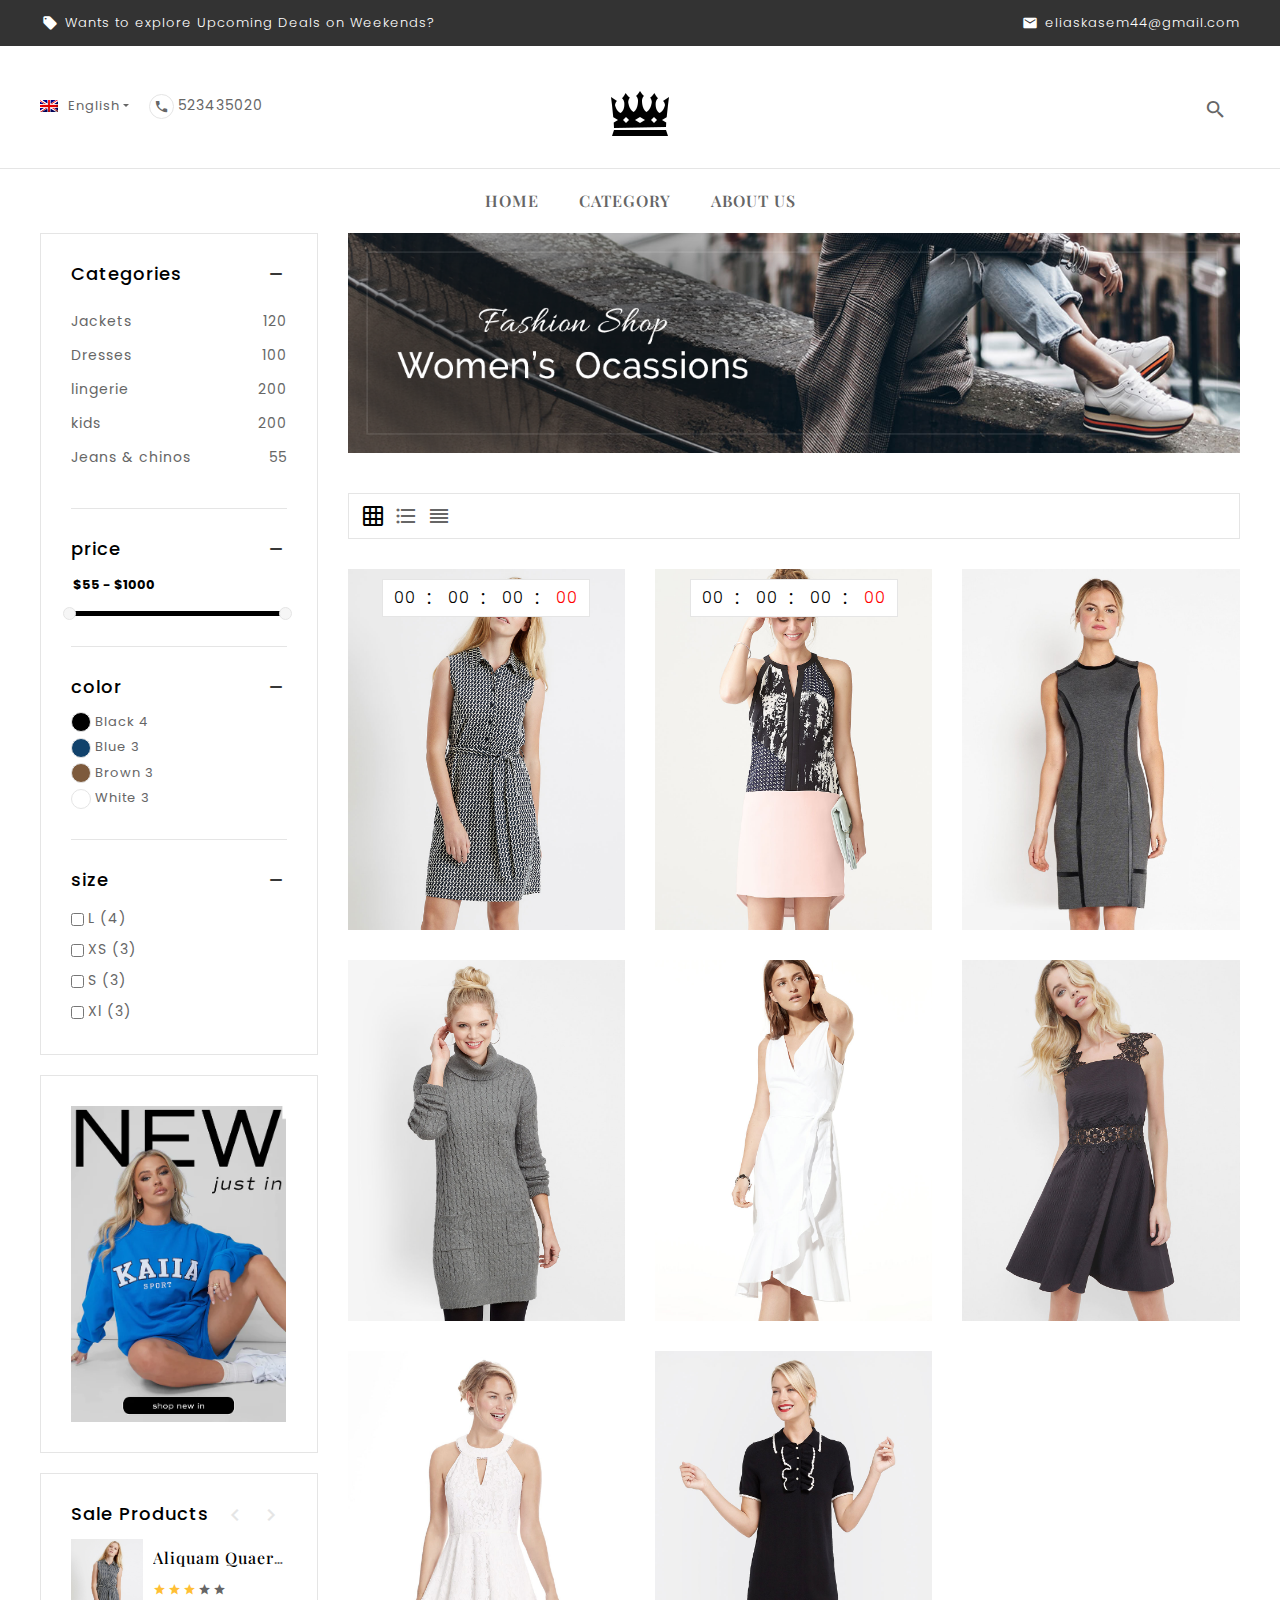
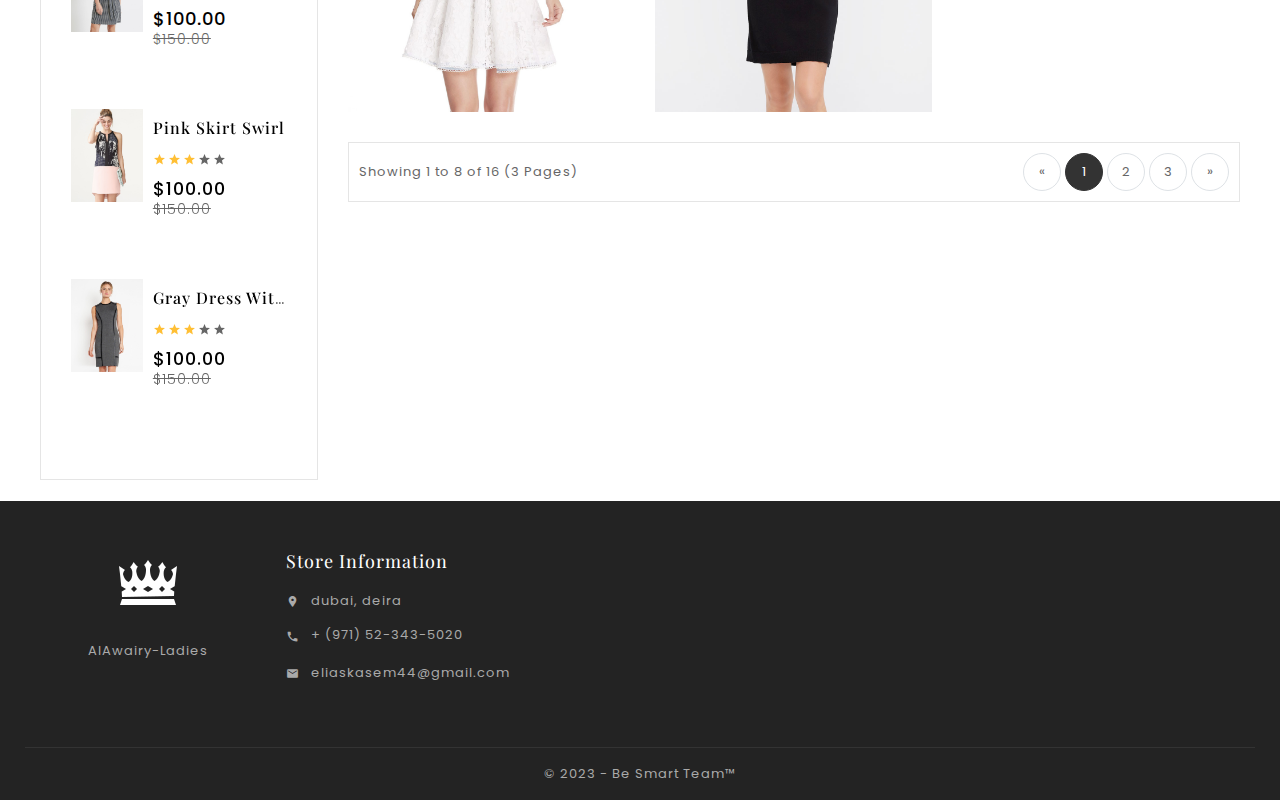
<file: category.html>
<!doctype html>
<html lang="en">

<head>
	<title data-translate="header.title">Alawairy-ladies</title>

	<meta charset="utf-8">
	<meta name="viewport" content="width=device-width, initial-scale=1, shrink-to-fit=no">
	<meta name="description" content="">
	<meta name="author" content="">
	<link rel="shortcut icon" type="image/x-icon" href="img/logos/icons8-crown-64.png">
	<link href="https://fonts.googleapis.com/css?family=Playfair+Display:400,700,900" rel="stylesheet">
	<link href="https://fonts.googleapis.com/css?family=Poppins:400,500,700,900" rel="stylesheet">

	<link href="https://fonts.googleapis.com/icon?family=Material+Icons" rel="stylesheet">
	<!-- Bootstrap core CSS -->
	<link href="vendor/bootstrap/css/bootstrap.css" rel="stylesheet">

	<!-- Bootstrap core CSS -->
	<link href="css/styles.css" rel="stylesheet">
	<link href="css/animate.css" rel="stylesheet">
	<link href="css/owl-carousel.css" rel="stylesheet">
	<link href="css/lightbox.css" rel="stylesheet">
	<link href="css/jquery-ui.css" rel="stylesheet">

	<!-- Custom styles for this template -->
</head>

<body id="category" class="category">

	<header class="header-area header-sticky text-center header-default">
		<div class="header-main-sticky">
			<div class="header-nav">
				<div class="container">
					<div class="nav-left float-left">
						<div class="ttheader-service" data-translate="ttheader-service">Wants to explore Upcoming Deals
							on Weekends?</div>
					</div>
					<div class="nav-right float-right d-flex">
						<div class="ttheader-mail"><a href="mailto:eliaskasem44@gmail.com">eliaskasem44@gmail.com</a>
						</div>
					</div>
				</div>
			</div>
			<div class="header-main-head">

				<div class="header-main">
					<div class="container">
						<div class="header-left float-left d-flex d-lg-flex d-md-block d-xs-block">
							<div class="language-wrapper toggle">
								<button type="button" class="btn text-capitalize dropdown-toggle"><img
										src="img/banner/en.png" alt="en" /><span
										data-translate="English">English</span></button>
								<div id="language-dropdown" class="language">
									<ul>
										<li id="english-button">
											<img src="img/banner/en.png" alt="en" /><span
												data-translate="English">English</span>
										</li>
										<li id="arabic-button">
											<img src="img/banner/ar.png" alt="ar" /><span
												data-translate="arabic">arabic</span>
										</li>
									</ul>
								</div>
							</div>

							<div class="contact">
								<i class="material-icons">phone</i>
								<span>523435020</span>
							</div>
						</div>
						<div class="header-middle float-left">
							<div class="logo">
								<a href="index.html"><img src="img/logos/icons8-crown-64.png" alt="NatureCircle"></a>
							</div>
						</div>
						<div class="header-right d-flex d-xs-block d-sm-flex justify-content-end float-right">
							<div class="search-wrapper">
								<a>
									<i class="material-icons search">search</i>
									<i class="material-icons close">close</i>
								</a>
								<form autocomplete="off" action="/action_page.php" class="search-form">
									<div class="autocomplete" style="width:300px;">
										<input id="myInput" type="text" name="myCountry" placeholder="Search here">
										<button type="button"><i class="material-icons">search</i></button>
									</div>
								</form>
							</div>


						</div>
					</div>
				</div>
				<div class="menu">
					<div class="container">
						<!-- Navbar -->
						<nav class="navbar navbar-expand-lg navbar-light d-sm-none d-xs-none d-lg-block">

							<!-- Navbar brand -->
							<a class="navbar-brand text-uppercase d-none" href="#">Navbar</a>

							<!-- Collapse button -->
							<button class="navbar-toggler" type="button" data-toggle="collapse"
								data-target="#navbarSupportedContent2" aria-controls="navbarSupportedContent2"
								aria-expanded="false" aria-label="Toggle navigation">
								<span class="navbar-toggler-icon"></span>
							</button>

							<!-- Collapsible content -->
							<div class="collapse navbar-collapse">

								<!-- Links -->
								<ul class="navbar-nav m-auto justify-content-center">

									<!-- home -->
									<li class="nav-item  ">
										<a class="nav-link  text-uppercase" href="index.html"
											data-translate="header.home">
											Home
											<span class="sr-only">(current)</span> </a>
									</li>
									<!--category-->
									<li class="nav-item ">
										<a class="nav-link  text-uppercase" href="category.html"
											data-translate="header.category">
											categories
											<span class="sr-only">(current)</span> </a>

									</li>

									<!--about us-->
									<li class="nav-item ">
										<a class="nav-link text-uppercase" href="about-us.html"
											data-translate="header.about">about us</a>
									</li>

								</ul>
								<!-- Links -->
							</div>
							<!-- Collapsible content -->

						</nav>
						<!-- Navbar -->
						<nav class="navbar navbar-expand-lg navbar-light d-lg-none navbar-responsive">

							<!-- Navbar brand -->
							<a class="navbar-brand text-uppercase d-none" href="#">Navbar</a>

							<!-- Collapse button -->
							<button class="navbar-toggler" type="button" data-toggle="collapse"
								data-target="#navbarSupportedContent2" aria-controls="navbarSupportedContent2"
								aria-expanded="false" aria-label="Toggle navigation">
								<span class="navbar-toggler-icon"><i class='material-icons'>sort</i></span>
							</button>

							<!-- Collapsible content -->
							<div class="collapse navbar-collapse" id="navbarSupportedContent2">

								<!-- Links -->
								<ul class="navbar-nav m-auto justify-content-center">

									<!-- home -->
									<li class="nav-item  active">
										<a class="nav-link  text-uppercase" href="index.html"
											data-translate="header.home">
											home
											<span class="sr-only">(current)</span> </a>

									</li>
									<!--categories-->
									<li class="nav-item ">
										<a class="nav-link  text-uppercase" href="category.html"
											data-translate="header.category">
											categories
											<span class="sr-only">(current)</span> </a>

									</li>

									<!--about us-->
									<li class="nav-item ">
										<a class="nav-link text-uppercase" href="about-us.html"
											data-translate="header.about">about us</a>
									</li>

								</ul>
								<!-- Links -->
							</div>
							<!-- Collapsible content -->

						</nav>
					</div>
				</div>
			</div>
		</div>
	</header>

	<div class="main-content w-100 float-left">
		<div class="container">
			<div class="row">
				<div class="content-wrapper col-xl-9 col-lg-9 order-lg-2">
					<div class="block-category mb-30 w-100 float-left">
						<div class="category-cover">
							<img src="img/banner/category-banner.png" alt="category-banner" />
						</div>
					</div>
					<header class="product-grid-header d-flex d-xs-block d-sm-flex d-lg-flex w-100 float-left">
						<div
							class="hidden-sm-down total-products d-flex d-xs-block d-lg-flex col-md-3 col-sm-3 col-xs-12 align-items-center">
							<div class="row">
								<div class="nav" role="tablist">
									<a class="grid active" href="#grid" data-toggle="tab" role="tab"
										aria-selected="true" aria-controls="grid"><i
											class="material-icons align-middle">grid_on</i></a>
									<a class="list" href="#list" data-toggle="tab" role="tab" aria-selected="false"
										aria-controls="list"><i
											class="material-icons align-middle">format_list_bulleted</i></a>
									<a class="sort" href="#sort-view" data-toggle="tab" role="tab" aria-selected="false"
										aria-controls="sort-view"><i class="material-icons align-middle">reorder</i></a>
								</div>
							</div>
						</div>

					</header>
					<div class="tab-content text-center products w-100 float-left">
						<div class="tab-pane grid fade active" id="grid" role="tabpanel">
							<div class="row">
								<div class="product-layouts col-lg-3 col-md-3 col-sm-6 col-xs-6">
									<div class="product-thumb">
										<div class="image zoom">
											<a href="product-details.html">
												<img src="img/products/01.jpg" alt="01" />
												<img src="img/products/01.jpg" alt="02"
													class="second_image img-responsive" /> </a>
											<ul class="countdown countdown1">
												<li><span class="days">00</span>
													<p class="days_text">Days</p>
												</li>
												<li><span class="hours">00</span>
													<p class="hours_text">Hours</p>
												</li>
												<li><span class="minutes">00</span>
													<p class="minutes_text">Minutes</p>
												</li>
												<li><span class="seconds">00</span>
													<p class="seconds_text">Seconds</p>
												</li>
											</ul>
										</div>
										<div class="thumb-description">
											<div class="caption">
												<h4 class="product-title text-capitalize"><a href="product-details.html"
														data-translate="dis1">black and white dress </a></h4>
											</div>
											<div class="rating">
												<div class="product-ratings d-inline-block align-middle">
													<span class="fa fa-stack"><i class="material-icons">star</i></span>
													<span class="fa fa-stack"><i class="material-icons">star</i></span>
													<span class="fa fa-stack"><i class="material-icons">star</i></span>
													<span class="fa fa-stack"><i
															class="material-icons off">star</i></span>
													<span class="fa fa-stack"><i
															class="material-icons off">star</i></span>
												</div>
											</div>

											<div class="price">
												<div class="regular-price">$100.00</div>
												<div class="old-price">$150.00</div>
											</div>
											<div class="button-wrapper">
												<div class="button-group text-center">
													<!-- <button type="button" class="btn btn-primary btn-cart"
														data-target="#cart-pop" data-toggle="modal" disabled><i
															class="material-icons">shopping_cart</i><span>Out of
															stock</span></button> -->
													<a href="wishlist.html" class="btn btn-primary btn-wishlist"><i
															class="material-icons">favorite</i><span>wishlist</span></a>
													<!-- <button type="button" class="btn btn-primary btn-compare"><i
															class="material-icons">equalizer</i><span>Compare</span></button> -->
													<button type="button" class="btn btn-primary btn-quickview"
														data-toggle="modal" data-target="#product_view"><i
															class="material-icons">visibility</i><span>Quick
															View</span></button>
												</div>
											</div>
										</div>
									</div>
								</div>
								<div class="product-layouts col-lg-3 col-md-3 col-sm-6 col-xs-6">
									<div class="product-thumb">
										<div class="image zoom">
											<a href="product-details.html">
												<img src="img/products/02.jpg" alt="02" />
												<img src="img/products/02.jpg" alt="03"
													class="second_image img-responsive" /> </a>
											<ul class="countdown countdown2">
												<li><span class="days">00</span>
													<p class="days_text">Days</p>
												</li>
												<li><span class="hours">00</span>
													<p class="hours_text">Hours</p>
												</li>
												<li><span class="minutes">00</span>
													<p class="minutes_text">Minutes</p>
												</li>
												<li><span class="seconds">00</span>
													<p class="seconds_text">Seconds</p>
												</li>
											</ul>
											<div class="flags">
												<div class="sale">sale</div>
												<div class="new">new</div>
											</div>
										</div>
										<div class="thumb-description">
											<div class="caption">
												<h4 class="product-title text-capitalize w-100 float-left"><a
														href="product-details.html" data-translate="dis4">aspetur
														autodit autfugit</a></h4>
											</div>
											<div class="rating">
												<div class="product-ratings d-inline-block align-middle">
													<span class="fa fa-stack"><i class="material-icons">star</i></span>
													<span class="fa fa-stack"><i class="material-icons">star</i></span>
													<span class="fa fa-stack"><i class="material-icons">star</i></span>
													<span class="fa fa-stack"><i
															class="material-icons off">star</i></span>
													<span class="fa fa-stack"><i
															class="material-icons off">star</i></span>
												</div>
											</div>
											<div class="price">
												<div class="regular-price">$100.00</div>
												<div class="old-price">$150.00</div>
											</div>
											<div class="button-wrapper">
												<div class="button-group text-center">
													<!-- <button type="button" class="btn btn-primary btn-cart"
														data-target="#cart-pop" data-toggle="modal"><i
															class="material-icons">shopping_cart</i><span>Add to
															cart</span></button> -->
													<a href="wishlist.html" class="btn btn-primary btn-wishlist"><i
															class="material-icons">favorite</i><span>wishlist</span></a>
													<!-- <button type="button" class="btn btn-primary btn-compare"><i
															class="material-icons">equalizer</i><span>Compare</span></button> -->
													<button type="button" class="btn btn-primary btn-quickview"
														data-toggle="modal" data-target="#product_view"><i
															class="material-icons">visibility</i><span>Quick
															View</span></button>
												</div>
											</div>
										</div>
									</div>
								</div>
								<div class="product-layouts col-lg-3 col-md-3 col-sm-6 col-xs-6">
									<div class="product-thumb">
										<div class="image zoom">
											<a href="product-details.html">
												<img src="img/products/03.jpg" alt="03" />
												<img src="img/products/03.jpg" alt="04"
													class="second_image img-responsive" /> </a>
										</div>
										<div class="thumb-description">
											<div class="caption">
												<h4 class="product-title text-capitalize"><a href="product-details.html"
														data-translate="dis5">gray dress with black details.</a></h4>
											</div>
											<div class="rating">
												<div class="product-ratings d-inline-block align-middle">
													<span class="fa fa-stack"><i class="material-icons">star</i></span>
													<span class="fa fa-stack"><i class="material-icons">star</i></span>
													<span class="fa fa-stack"><i class="material-icons">star</i></span>
													<span class="fa fa-stack"><i
															class="material-icons off">star</i></span>
													<span class="fa fa-stack"><i
															class="material-icons off">star</i></span>
												</div>
											</div>
											<div class="price">
												<div class="regular-price">$100.00</div>
												<div class="old-price">$150.00</div>
											</div>
											<div class="button-wrapper">
												<div class="button-group text-center">
													<!-- <button type="button" class="btn btn-primary btn-cart"
														data-target="#cart-pop" data-toggle="modal"><i
															class="material-icons">shopping_cart</i><span>Add to
															cart</span></button> -->
													<a href="wishlist.html" class="btn btn-primary btn-wishlist"><i
															class="material-icons">favorite</i><span>wishlist</span></a>
													<!-- <button type="button" class="btn btn-primary btn-compare"><i
															class="material-icons">equalizer</i><span>Compare</span></button> -->
													<button type="button" class="btn btn-primary btn-quickview"
														data-toggle="modal" data-target="#product_view"><i
															class="material-icons">visibility</i><span>Quick
															View</span></button>
												</div>
											</div>
										</div>
									</div>
								</div>
								<div class="product-layouts col-lg-3 col-md-3 col-sm-6 col-xs-6">
									<div class="product-thumb">
										<div class="image zoom">
											<a href="product-details.html">
												<img src="img/products/04.jpg" alt="04" />
												<img src="img/products/04.jpg" alt="05"
													class="second_image img-responsive" /> </a>
										</div>
										<div class="thumb-description">
											<div class="caption">
												<h4 class="product-title text-capitalize w-100 float-left"><a
														href="product-details.html" data-translate="dis6">voluptas nulla
														pariatur</a></h4>
											</div>
											<div class="rating">
												<div class="product-ratings d-inline-block align-middle">
													<span class="fa fa-stack"><i class="material-icons">star</i></span>
													<span class="fa fa-stack"><i class="material-icons">star</i></span>
													<span class="fa fa-stack"><i class="material-icons">star</i></span>
													<span class="fa fa-stack"><i
															class="material-icons off">star</i></span>
													<span class="fa fa-stack"><i
															class="material-icons off">star</i></span>
												</div>
											</div>
											<div class="price">
												<div class="regular-price">$100.00</div>
												<div class="old-price">$150.00</div>
											</div>
											<div class="button-wrapper">
												<div class="button-group text-center">
													<!-- <button type="button" class="btn btn-primary btn-cart"
														data-target="#cart-pop" data-toggle="modal"><i
															class="material-icons">shopping_cart</i><span>Add to
															cart</span></button> -->
													<a href="wishlist.html" class="btn btn-primary btn-wishlist"><i
															class="material-icons">favorite</i><span>wishlist</span></a>
													<!-- <button type="button" class="btn btn-primary btn-compare"><i
															class="material-icons">equalizer</i><span>Compare</span></button> -->
													<button type="button" class="btn btn-primary btn-quickview"
														data-toggle="modal" data-target="#product_view"><i
															class="material-icons">visibility</i><span>Quick
															View</span></button>
												</div>
											</div>
										</div>
									</div>
								</div>
								<div class="product-layouts col-lg-3 col-md-3 col-sm-6 col-xs-6">
									<div class="product-thumb">
										<div class="image zoom">
											<a href="product-details.html">
												<img src="img/products/05.jpg" alt="05" />
												<img src="img/products/05.jpg" alt="06"
													class="second_image img-responsive" /> </a>
										</div>
										<div class="thumb-description">
											<div class="caption">
												<h4 class="product-title text-capitalize"><a href="product-details.html"
														data-translate="dis7">aliquam quat voluptatem</a></h4>
											</div>
											<div class="rating">
												<div class="product-ratings d-inline-block align-middle">
													<span class="fa fa-stack"><i class="material-icons">star</i></span>
													<span class="fa fa-stack"><i class="material-icons">star</i></span>
													<span class="fa fa-stack"><i class="material-icons">star</i></span>
													<span class="fa fa-stack"><i
															class="material-icons off">star</i></span>
													<span class="fa fa-stack"><i
															class="material-icons off">star</i></span>
												</div>
											</div>
											<div class="price">
												<div class="regular-price">$100.00</div>
												<div class="old-price">$150.00</div>
											</div>
											<div class="button-wrapper">
												<div class="button-group text-center">
													<!-- <button type="button" class="btn btn-primary btn-cart"
														data-target="#cart-pop" data-toggle="modal"><i
															class="material-icons">shopping_cart</i><span>Add to
															cart</span></button> -->
													<a href="wishlist.html" class="btn btn-primary btn-wishlist"><i
															class="material-icons">favorite</i><span>wishlist</span></a>
													<!-- <button type="button" class="btn btn-primary btn-compare"><i
															class="material-icons">equalizer</i><span>Compare</span></button> -->
													<button type="button" class="btn btn-primary btn-quickview"
														data-toggle="modal" data-target="#product_view"><i
															class="material-icons">visibility</i><span>Quick
															View</span></button>
												</div>
											</div>
										</div>
									</div>
								</div>
								<div class="product-layouts col-lg-3 col-md-3 col-sm-6 col-xs-6">
									<div class="product-thumb">
										<div class="image zoom">
											<a href="product-details.html">
												<img src="img/products/06.jpg" alt="06" />
												<img src="img/products/06.jpg" alt="07"
													class="second_image img-responsive" /> </a>
										</div>
										<div class="thumb-description">
											<div class="caption">
												<h4 class="product-title text-capitalize"><a href="product-details.html"
														data-translate="dis2">black dress with textured</a></h4>
											</div>
											<div class="rating">
												<div class="product-ratings d-inline-block align-middle">
													<span class="fa fa-stack"><i class="material-icons">star</i></span>
													<span class="fa fa-stack"><i class="material-icons">star</i></span>
													<span class="fa fa-stack"><i class="material-icons">star</i></span>
													<span class="fa fa-stack"><i
															class="material-icons off">star</i></span>
													<span class="fa fa-stack"><i
															class="material-icons off">star</i></span>
												</div>
											</div>
											<div class="price">
												<div class="regular-price">$100.00</div>
												<div class="old-price">$150.00</div>
											</div>
											<div class="button-wrapper">
												<div class="button-group text-center">
													<!-- <button type="button" class="btn btn-primary btn-cart"
														data-target="#cart-pop" data-toggle="modal"><i
															class="material-icons">shopping_cart</i><span>Add to
															cart</span></button> -->
													<a href="wishlist.html" class="btn btn-primary btn-wishlist"><i
															class="material-icons">favorite</i><span>wishlist</span></a>
													<!-- <button type="button" class="btn btn-primary btn-compare"><i
															class="material-icons">equalizer</i><span>Compare</span></button> -->
													<button type="button" class="btn btn-primary btn-quickview"
														data-toggle="modal" data-target="#product_view"><i
															class="material-icons">visibility</i><span>Quick
															View</span></button>
												</div>
											</div>
										</div>
									</div>
								</div>
								<div class="product-layouts col-lg-3 col-md-3 col-sm-6 col-xs-6">
									<div class="product-thumb">
										<div class="image zoom">
											<a href="product-details.html">
												<img src="img/products/07.jpg" alt="03" />
												<img src="img/products/07.jpg" alt="08"
													class="second_image img-responsive" /> </a>
										</div>
										<div class="thumb-description">
											<div class="caption">
												<h4 class="product-title text-capitalize"><a href="product-details.html"
														data-translate="dis3">White dress with textured</a></h4>
											</div>
											<div class="rating">
												<div class="product-ratings d-inline-block align-middle">
													<span class="fa fa-stack"><i class="material-icons">star</i></span>
													<span class="fa fa-stack"><i class="material-icons">star</i></span>
													<span class="fa fa-stack"><i class="material-icons">star</i></span>
													<span class="fa fa-stack"><i
															class="material-icons off">star</i></span>
													<span class="fa fa-stack"><i
															class="material-icons off">star</i></span>
												</div>
											</div>
											<div class="price">
												<div class="regular-price">$100.00</div>
												<div class="old-price">$150.00</div>
											</div>
											<div class="button-wrapper">
												<div class="button-group text-center">
													<!-- <button type="button" class="btn btn-primary btn-cart"
														data-target="#cart-pop" data-toggle="modal"
														disabled="disabled"><i
															class="material-icons">shopping_cart</i><span>out of
															stock</span></button> -->
													<a href="wishlist.html" class="btn btn-primary btn-wishlist"><i
															class="material-icons">favorite</i><span>wishlist</span></a>
													<!-- <button type="button" class="btn btn-primary btn-compare"><i
															class="material-icons">equalizer</i><span>Compare</span></button> -->
													<button type="button" class="btn btn-primary btn-quickview"
														data-toggle="modal" data-target="#product_view"><i
															class="material-icons">visibility</i><span>Quick
															View</span></button>
												</div>
											</div>
										</div>
									</div>
								</div>
								<div class="product-layouts col-lg-3 col-md-3 col-sm-6 col-xs-6">
									<div class="product-thumb">
										<div class="image zoom">
											<a href="product-details.html">
												<img src="img/products/08.jpg" alt="08" />
												<img src="img/products/08.jpg" alt="09"
													class="second_image img-responsive" /> </a>
										</div>
										<div class="thumb-description">
											<div class="caption">
												<h4 class="product-title text-capitalize"><a href="product-details.html"
														data-translate="dis8">Classic black dress</a></h4>
											</div>
											<div class="rating">
												<div class="product-ratings d-inline-block align-middle">
													<span class="fa fa-stack"><i class="material-icons">star</i></span>
													<span class="fa fa-stack"><i class="material-icons">star</i></span>
													<span class="fa fa-stack"><i class="material-icons">star</i></span>
													<span class="fa fa-stack"><i
															class="material-icons off">star</i></span>
													<span class="fa fa-stack"><i
															class="material-icons off">star</i></span>
												</div>
											</div>
											<div class="price">
												<div class="regular-price">$100.00</div>
												<div class="old-price">$150.00</div>
											</div>
											<div class="button-wrapper">
												<div class="button-group text-center">
													<!-- <button type="button" class="btn btn-primary btn-cart"
														data-target="#cart-pop" data-toggle="modal"><i
															class="material-icons">shopping_cart</i><span>Add to
															cart</span></button> -->
													<a href="wishlist.html" class="btn btn-primary btn-wishlist"><i
															class="material-icons">favorite</i><span>wishlist</span></a>
													<!-- <button type="button" class="btn btn-primary btn-compare"><i
															class="material-icons">equalizer</i><span>Compare</span></button> -->
													<button type="button" class="btn btn-primary btn-quickview"
														data-toggle="modal" data-target="#product_view"><i
															class="material-icons">visibility</i><span>Quick
															View</span></button>
												</div>
											</div>
										</div>
									</div>
								</div>
							</div>

						</div>
						<div class="tab-pane fade list text-left" id="list" role="tabpanel">
							<div class="product-layouts">
								<div class="product-thumb row">
									<div class="image zoom col-xs-12 col-sm-5 col-md-4">
										<a href="product-details.html" class="d-block position-relative">
											<img src="img/products/01.jpg" alt="01" />
											<img src="img/products/01.jpg" alt="02"
												class="second_image img-responsive" />
										</a>
										<ul class="countdown countdown4 text-center">
											<li><span class="days">00</span>
												<p class="days_text">Days</p>
											</li>
											<li><span class="hours">00</span>
												<p class="hours_text">Hours</p>
											</li>
											<li><span class="minutes">00</span>
												<p class="minutes_text">Minutes</p>
											</li>
											<li><span class="seconds">00</span>
												<p class="seconds_text">Seconds</p>
											</li>
										</ul>
									</div>
									<div
										class="thumb-description col-xs-12 col-sm-7 col-md-8 position-static text-left">
										<div class="caption">
											<h4 class="product-title text-capitalize"><a href="product-details.html"
													data-translate="dis1">black and white dress </a></h4>
										</div>
										<div class="rating mb-10">
											<div class="product-ratings d-inline-block align-middle">
												<span class="fa fa-stack"><i class="material-icons">star</i></span>
												<span class="fa fa-stack"><i class="material-icons">star</i></span>
												<span class="fa fa-stack"><i class="material-icons">star</i></span>
												<span class="fa fa-stack"><i class="material-icons off">star</i></span>
												<span class="fa fa-stack"><i class="material-icons off">star</i></span>
											</div>
										</div>

										<div class="description" data-translate="dis.model">

											📸 When life gives you a chance to shine, strike a pose and own the
											spotlight!
											Embrace the power of simplicity with these versatile dresses. Pictures are
											worth a thousand words </div>

										<div class="price">
											<div class="regular-price">$100.00</div>
											<div class="old-price">$150.00</div>
										</div>
										<div class="color-option d-flex align-items-center float-left w-100">
											<ul class="color-categories">
												<li>
													<a class="tt-pink" href="#" title="Pink"></a>
												</li>
												<li>
													<a class="tt-blue" href="#" title="Blue"></a>
												</li>
												<li>
													<a class="tt-yellow" href="#" title="Yellow"></a>
												</li>
											</ul>
										</div>
										<div class="button-wrapper">
											<div class="button-group text-center">
												<!-- <button type="button" class="btn btn-primary btn-cart"
													data-target="#cart-pop" data-toggle="modal" disabled="disabled"><i
														class="material-icons">shopping_cart</i><span>out of
														stock</span></button> -->
												<a href="wishlist.html" class="btn btn-primary btn-wishlist"><i
														class="material-icons">favorite</i><span>wishlist</span></a>
												<!-- <button type="button" class="btn btn-primary btn-compare"><i
														class="material-icons">equalizer</i><span>Compare</span></button> -->
												<button type="button" class="btn btn-primary btn-quickview"
													data-toggle="modal" data-target="#product_view"><i
														class="material-icons">visibility</i><span>Quick
														View</span></button>
											</div>
										</div>
									</div>
								</div>
							</div>
							<div class="product-layouts">
								<div class="product-thumb row">
									<div class="image zoom col-xs-12 col-sm-5 col-md-4">
										<a href="product-details.html" class="d-block position-relative">
											<img src="img/products/02.jpg" alt="02" />
											<img src="img/products/02.jpg" alt="03"
												class="second_image img-responsive" /></a>
										<ul class="countdown countdown5 text-center">
											<li><span class="days">00</span>
												<p class="days_text">Days</p>
											</li>
											<li><span class="hours">00</span>
												<p class="hours_text">Hours</p>
											</li>
											<li><span class="minutes">00</span>
												<p class="minutes_text">Minutes</p>
											</li>
											<li><span class="seconds">00</span>
												<p class="seconds_text">Seconds</p>
											</li>
										</ul>
									</div>
									<div
										class="thumb-description col-xs-12  col-sm-7 col-md-8 position-static text-left">
										<div class="caption">
											<h4 class="product-title text-capitalize"><a href="product-details.html"
													data-translate="dis4">Pink skirt swirl</a></h4>
										</div>
										<div class="rating mb-10">
											<div class="product-ratings d-inline-block align-middle">
												<span class="fa fa-stack"><i class="material-icons">star</i></span>
												<span class="fa fa-stack"><i class="material-icons">star</i></span>
												<span class="fa fa-stack"><i class="material-icons">star</i></span>
												<span class="fa fa-stack"><i class="material-icons off">star</i></span>
												<span class="fa fa-stack"><i class="material-icons off">star</i></span>
											</div>
										</div>
										<div class="description">
											Integer erat purus, semper pharetra leo tincidunt, commodo vestibulum nulla.
											Nam ultricies nisl sed maximus rhoncus. Aliquam et ipsum pulvinar, rutrum
											erat nec, aliquet nisl. </div>

										<div class="price">
											<div class="regular-price">$100.00</div>
											<div class="old-price">$150.00</div>
										</div>
										<div class="button-wrapper">
											<div class="button-group text-center">
												<!-- <button type="button" class="btn btn-primary btn-cart"
													data-target="#cart-pop" data-toggle="modal"><i
														class="material-icons">shopping_cart</i><span>Add to
														cart</span></button> -->
												<a href="wishlist.html" class="btn btn-primary btn-wishlist"><i
														class="material-icons">favorite</i><span>wishlist</span></a>
												<!-- <button type="button" class="btn btn-primary btn-compare"><i
														class="material-icons">equalizer</i><span>Compare</span></button> -->
												<button type="button" class="btn btn-primary btn-quickview"
													data-toggle="modal" data-target="#product_view"><i
														class="material-icons">visibility</i><span>Quick
														View</span></button>
											</div>
										</div>
									</div>
								</div>
							</div>
							<div class="product-layouts">
								<div class="product-thumb row">
									<div class="image zoom col-xs-12 col-sm-5 col-md-4">
										<a href="product-details.html" class="d-block position-relative">
											<img src="img/products/03.jpg" alt="03" />
											<img src="img/products/03.jpg" alt="04"
												class="second_image img-responsive" /> </a>
									</div>
									<div
										class="thumb-description col-xs-12  col-sm-7 col-md-8 position-static text-left">
										<div class="caption">
											<h4 class="product-title text-capitalize"><a href="product-details.html"
													data-translate="dis5">gray dress with black details.</a></h4>
										</div>
										<div class="rating mb-10">
											<div class="product-ratings d-inline-block align-middle">
												<span class="fa fa-stack"><i class="material-icons">star</i></span>
												<span class="fa fa-stack"><i class="material-icons">star</i></span>
												<span class="fa fa-stack"><i class="material-icons">star</i></span>
												<span class="fa fa-stack"><i class="material-icons off">star</i></span>
												<span class="fa fa-stack"><i class="material-icons off">star</i></span>
											</div>
										</div>
										<div class="description">
											Suspendisse eu mi ullamcorper, volutpat leo at, consectetur arcu. Morbi eget
											tempor sem, sed auctor sem. Nullam sodales scelerisque nisi, eu pellentesque
											felis euismod malesuada. </div>

										<div class="price">
											<div class="regular-price">$100.00</div>
											<div class="old-price">$150.00</div>
										</div>
										<div class="button-wrapper">
											<div class="button-group text-center">
												<!-- <button type="button" class="btn btn-primary btn-cart"
													data-target="#cart-pop" data-toggle="modal"><i
														class="material-icons">shopping_cart</i><span>Add to
														cart</span></button> -->
												<a href="wishlist.html" class="btn btn-primary btn-wishlist"><i
														class="material-icons">favorite</i><span>wishlist</span></a>
												<!-- <button type="button" class="btn btn-primary btn-compare"><i
														class="material-icons">equalizer</i><span>Compare</span></button> -->
												<button type="button" class="btn btn-primary btn-quickview"
													data-toggle="modal" data-target="#product_view"><i
														class="material-icons">visibility</i><span>Quick
														View</span></button>
											</div>
										</div>
									</div>
								</div>
							</div>
							<div class="product-layouts">
								<div class="product-thumb row">
									<div class="image zoom col-xs-12 col-sm-5 col-md-4">
										<a href="product-details.html" class="d-block position-relative">
											<img src="img/products/04.jpg" alt="04" />
											<img src="img/products/04.jpg" alt="05"
												class="second_image img-responsive" /> </a>
									</div>
									<div
										class="thumb-description col-xs-12  col-sm-7 col-md-8 position-static text-left">
										<div class="caption">
											<h4 class="product-title text-capitalize"><a href="product-details.html"
													data-translate="dis6">Grey wool dress</a></h4>
										</div>
										<div class="rating mb-10">
											<div class="product-ratings d-inline-block align-middle">
												<span class="fa fa-stack"><i class="material-icons">star</i></span>
												<span class="fa fa-stack"><i class="material-icons">star</i></span>
												<span class="fa fa-stack"><i class="material-icons">star</i></span>
												<span class="fa fa-stack"><i class="material-icons off">star</i></span>
												<span class="fa fa-stack"><i class="material-icons off">star</i></span>
											</div>
										</div>
										<div class="description">
											Phasellus euismod nulla nulla, sit amet tristique tellus condimentum ut.
											Aenean posuere lacus eu ultrices lobortis. Duis eget est arcu. Praesent
											rhoncus efficitur augue nec porttitor. </div>

										<div class="price">
											<div class="regular-price">$100.00</div>
											<div class="old-price">$150.00</div>
										</div>
										<div class="button-wrapper">
											<div class="button-group text-center">
												<!-- <button type="button" class="btn btn-primary btn-cart"
													data-target="#cart-pop" data-toggle="modal"><i
														class="material-icons">shopping_cart</i><span>Add to
														cart</span></button> -->
												<a href="wishlist.html" class="btn btn-primary btn-wishlist"><i
														class="material-icons">favorite</i><span>wishlist</span></a>
												<!-- <button type="button" class="btn btn-primary btn-compare"><i
														class="material-icons">equalizer</i><span>Compare</span></button> -->
												<button type="button" class="btn btn-primary btn-quickview"
													data-toggle="modal" data-target="#product_view"><i
														class="material-icons">visibility</i><span>Quick
														View</span></button>
											</div>
										</div>
									</div>
								</div>
							</div>
							<div class="product-layouts">
								<div class="product-thumb row">
									<div class="image zoom col-xs-12 col-sm-5 col-md-4">
										<a href="product-details.html" class="d-block position-relative">
											<img src="img/products/05.jpg" alt="05" />
											<img src="img/products/05.jpg" alt="06"
												class="second_image img-responsive" /> </a>
									</div>
									<div
										class="thumb-description col-xs-12  col-sm-7 col-md-8 position-static text-left">
										<div class="caption">
											<h4 class="product-title text-capitalize"><a href="product-details.html"
													data-translate="dis7">aliquam quat voluptatem</a></h4>
										</div>
										<div class="rating mb-10">
											<div class="product-ratings d-inline-block align-middle">
												<span class="fa fa-stack"><i class="material-icons">star</i></span>
												<span class="fa fa-stack"><i class="material-icons">star</i></span>
												<span class="fa fa-stack"><i class="material-icons">star</i></span>
												<span class="fa fa-stack"><i class="material-icons off">star</i></span>
												<span class="fa fa-stack"><i class="material-icons off">star</i></span>
											</div>
										</div>
										<div class="description">
											Sed nisi elit, gravida eu risus sit amet, hendrerit tristique sapien. Proin
											consequat augue lectus, eu tempor orci congue quis. Sed dapibus non enim sed
											tristique. Donec commodo velit at odio gravida. </div>

										<div class="price">
											<div class="regular-price">$100.00</div>
											<div class="old-price">$150.00</div>
										</div>
										<div class="button-wrapper">
											<div class="button-group text-center">
												<!-- <button type="button" class="btn btn-primary btn-cart"
													data-target="#cart-pop" data-toggle="modal"><i
														class="material-icons">shopping_cart</i><span>Add to
														cart</span></button> -->
												<a href="wishlist.html" class="btn btn-primary btn-wishlist"><i
														class="material-icons">favorite</i><span>wishlist</span></a>
												<!-- <button type="button" class="btn btn-primary btn-compare"><i
														class="material-icons">equalizer</i><span>Compare</span></button> -->
												<button type="button" class="btn btn-primary btn-quickview"
													data-toggle="modal" data-target="#product_view"><i
														class="material-icons">visibility</i><span>Quick
														View</span></button>
											</div>
										</div>
									</div>
								</div>
							</div>
							<div class="product-layouts">
								<div class="product-thumb row">
									<div class="image zoom col-xs-12 col-sm-5 col-md-4">
										<a href="product-details.html" class="d-block position-relative">
											<img src="img/products/06.jpg" alt="06" />
											<img src="img/products/06.jpg" alt="07"
												class="second_image img-responsive" /> </a>
									</div>
									<div
										class="thumb-description col-xs-12  col-sm-7 col-md-8 position-static text-left">
										<div class="caption">
											<h4 class="product-title text-capitalize"><a href="product-details.html"
													data-translate="dis2">black dress with textured</a></h4>
										</div>
										<div class="rating mb-10">
											<div class="product-ratings d-inline-block align-middle">
												<span class="fa fa-stack"><i class="material-icons">star</i></span>
												<span class="fa fa-stack"><i class="material-icons">star</i></span>
												<span class="fa fa-stack"><i class="material-icons">star</i></span>
												<span class="fa fa-stack"><i class="material-icons off">star</i></span>
												<span class="fa fa-stack"><i class="material-icons off">star</i></span>
											</div>
										</div>
										<div class="description">
											Vestibulum semper tincidunt eros, ut pulvinar felis. Maecenas tincidunt mi
											et dui dignissim, in feugiat nisl scelerisque. Aenean et nisi turpis. Cras
											in nisi vitae magna feugiat placerat id sit amet mauris. </div>

										<div class="price">
											<div class="regular-price">$100.00</div>
											<div class="old-price">$150.00</div>
										</div>
										<div class="button-wrapper">
											<div class="button-group text-center">
												<!-- <button type="button" class="btn btn-primary btn-cart"
													data-target="#cart-pop" data-toggle="modal"><i
														class="material-icons">shopping_cart</i><span>Add to
														cart</span></button> -->
												<a href="wishlist.html" class="btn btn-primary btn-wishlist"><i
														class="material-icons">favorite</i><span>wishlist</span></a>
												<!-- <button type="button" class="btn btn-primary btn-compare"><i
														class="material-icons">equalizer</i><span>Compare</span></button> -->
												<button type="button" class="btn btn-primary btn-quickview"
													data-toggle="modal" data-target="#product_view"><i
														class="material-icons">visibility</i><span>Quick
														View</span></button>
											</div>
										</div>
									</div>
								</div>
							</div>
							<div class="product-layouts">
								<div class="product-thumb row">
									<div class="image zoom col-xs-12 col-sm-5 col-md-4">
										<a href="product-details.html" class="d-block position-relative">
											<img src="img/products/07.jpg" alt="07" />
											<img src="img/products/07.jpg" alt="08"
												class="second_image img-responsive" /> </a>
									</div>
									<div
										class="thumb-description col-xs-12  col-sm-7 col-md-8 position-static text-left">
										<div class="caption">
											<h4 class="product-title text-capitalize"><a href="product-details.html"
													data-translate="dis3">White dress with textured</a></h4>
										</div>
										<div class="rating mb-10">
											<div class="product-ratings d-inline-block align-middle">
												<span class="fa fa-stack"><i class="material-icons">star</i></span>
												<span class="fa fa-stack"><i class="material-icons">star</i></span>
												<span class="fa fa-stack"><i class="material-icons">star</i></span>
												<span class="fa fa-stack"><i class="material-icons off">star</i></span>
												<span class="fa fa-stack"><i class="material-icons off">star</i></span>
											</div>
										</div>
										<div class="description">
											Phasellus ut felis eu libero semper elementum. Maecenas sit amet scelerisque
											ante. Nam ultrices enim sed lacus gravida condimentum. Proin at malesuada
											nibh. </div>

										<div class="price">
											<div class="regular-price">$100.00</div>
											<div class="old-price">$150.00</div>
										</div>
										<div class="button-wrapper">
											<div class="button-group text-center">
												<!-- <button type="button" class="btn btn-primary btn-cart"
													data-target="#cart-pop" data-toggle="modal" disabled="disabled"><i
														class="material-icons">shopping_cart</i><span>out of
														stock</span></button> -->
												<a href="wishlist.html" class="btn btn-primary btn-wishlist"><i
														class="material-icons">favorite</i><span>wishlist</span></a>
												<!-- <button type="button" class="btn btn-primary btn-compare"><i
														class="material-icons">equalizer</i><span>Compare</span></button> -->
												<button type="button" class="btn btn-primary btn-quickview"
													data-toggle="modal" data-target="#product_view"><i
														class="material-icons">visibility</i><span>Quick
														View</span></button>
											</div>
										</div>
									</div>
								</div>
							</div>
							<div class="product-layouts">
								<div class="product-thumb row">
									<div class="image zoom col-xs-12 col-sm-5 col-md-4">
										<a href="product-details.html" class="d-block position-relative">
											<img src="img/products/08.jpg" alt="08" />
											<img src="img/products/08.jpg" alt="09"
												class="second_image img-responsive" /> </a>
									</div>
									<div
										class="thumb-description col-xs-12  col-sm-7 col-md-8 position-static text-left">
										<div class="caption">
											<h4 class="product-title text-capitalize"><a href="product-details.html"
													data-translate="dis8">Classic black dress</a></h4>
										</div>
										<div class="rating mb-10">
											<div class="product-ratings d-inline-block align-middle">
												<span class="fa fa-stack"><i class="material-icons">star</i></span>
												<span class="fa fa-stack"><i class="material-icons">star</i></span>
												<span class="fa fa-stack"><i class="material-icons">star</i></span>
												<span class="fa fa-stack"><i class="material-icons off">star</i></span>
												<span class="fa fa-stack"><i class="material-icons off">star</i></span>
											</div>
										</div>
										<div class="description">
											Duis tincidunt ante urna, sit amet vestibulum felis placerat in. Duis a
											tortor et odio consequat congue. Mauris euismod augue tempor, sagittis nisl
											sed, pretium purus. </div>

										<div class="price">
											<div class="regular-price">$100.00</div>
											<div class="old-price">$150.00</div>
										</div>
										<div class="button-wrapper">
											<div class="button-group text-center">
												<!-- <button type="button" class="btn btn-primary btn-cart"
													data-target="#cart-pop" data-toggle="modal"><i
														class="material-icons">shopping_cart</i><span>Add to
														cart</span></button> -->
												<a href="wishlist.html" class="btn btn-primary btn-wishlist"><i
														class="material-icons">favorite</i><span>wishlist</span></a>
												<!-- <button type="button" class="btn btn-primary btn-compare"><i
														class="material-icons">equalizer</i><span>Compare</span></button> -->
												<button type="button" class="btn btn-primary btn-quickview"
													data-toggle="modal" data-target="#product_view"><i
														class="material-icons">visibility</i><span>Quick
														View</span></button>
											</div>
										</div>
									</div>
								</div>
							</div>

						</div>
						<div class="tab-pane fade sort text-left" id="sort-view" role="tabpanel">
							<div class="product-layouts">
								<div class="product-thumb row">
									<div class="image zoom col-xs-12 col-sm-3 col-md-2">
										<a href="product-details.html" class="d-block position-relative">
											<img src="img/products/01.jpg" alt="01" />
											<img src="img/products/01.jpg" alt="02"
												class="second_image img-responsive" /> </a>
									</div>
									<div
										class="thumb-description col-xs-12 col-sm-9 col-md-10 position-static text-left">
										<div class="sort-title col-md-5 col-sm-7 float-left">
											<div class="caption">
												<h4 class="product-title text-capitalize"><a href="product-details.html"
														data-translate="dis1">black and white dress </a></h4>
											</div>

											<div class="rating mb-10">
												<div class="product-ratings d-inline-block align-middle">
													<span class="fa fa-stack"><i class="material-icons">star</i></span>
													<span class="fa fa-stack"><i class="material-icons">star</i></span>
													<span class="fa fa-stack"><i class="material-icons">star</i></span>
													<span class="fa fa-stack"><i
															class="material-icons off">star</i></span>
													<span class="fa fa-stack"><i
															class="material-icons off">star</i></span>
												</div>
											</div>
											<div class="description mb-10">

												📸 When life gives you a chance to shine, strike a pose and own the
												spotlight!
												Embrace the power of simplicity with these versatile dresses. Pictures
												are worth a thousand words </div>
											<div class="color-option d-flex align-items-center float-left w-100">
												<ul class="color-categories">
													<li>
														<a class="tt-pink" href="#" title="Pink"></a>
													</li>
													<li>
														<a class="tt-blue" href="#" title="Blue"></a>
													</li>
													<li>
														<a class="tt-yellow" href="#" title="Yellow"></a>
													</li>
												</ul>
											</div>
										</div>
										<div
											class="price-main col-md-3 col-sm-5 float-left text-center text-sm-center text-xs-left">
											<div class="price">
												<div class="regular-price">$100.00</div>
												<div class="old-price">$150.00</div>
											</div>
										</div>
										<div
											class="button-wrapper col-md-4 col-sm-5 float-left text-center text-md-center text-sm-center text-xs-left">
											<div class="button-group text-center">
												<!-- <button type="button" class="btn btn-primary btn-cart"
													data-target="#cart-pop" data-toggle="modal" disabled="disabled"><i
														class="material-icons">shopping_cart</i><span>out of
														stock</span></button> -->
												<a href="wishlist.html" class="btn btn-primary btn-wishlist"><i
														class="material-icons">favorite</i><span>wishlist</span></a>
												<!-- <button type="button" class="btn btn-primary btn-compare"><i
														class="material-icons">equalizer</i><span>Compare</span></button> -->
												<button type="button" class="btn btn-primary btn-quickview"
													data-toggle="modal" data-target="#product_view"><i
														class="material-icons">visibility</i><span>Quick
														View</span></button>
											</div>
										</div>
									</div>
								</div>
							</div>
							<div class="product-layouts">
								<div class="product-thumb row">
									<div class="image zoom col-xs-12 col-sm-3 col-md-2">
										<a href="product-details.html" class="d-block position-relative">
											<img src="img/products/02.jpg" alt="02" />
											<img src="img/products/02.jpg" alt="03"
												class="second_image img-responsive" /></a>
									</div>
									<div
										class="thumb-description col-xs-12 col-sm-9 col-md-10 position-static text-left">
										<div class="sort-title col-md-5 col-sm-7 float-left">
											<div class="caption">
												<h4 class="product-title text-capitalize"><a href="product-details.html"
														data-translate="dis4">Pink skirt swirl</a></h4>
											</div>
											<div class="rating mb-10">
												<div class="product-ratings d-inline-block align-middle">
													<span class="fa fa-stack"><i class="material-icons">star</i></span>
													<span class="fa fa-stack"><i class="material-icons">star</i></span>
													<span class="fa fa-stack"><i class="material-icons">star</i></span>
													<span class="fa fa-stack"><i
															class="material-icons off">star</i></span>
													<span class="fa fa-stack"><i
															class="material-icons off">star</i></span>
												</div>
											</div>
											<div class="description mb-10">
												Integer erat purus, semper pharetra leo tincidunt, commodo vestibulum
												nulla. Nam ultricies nisl sed maximus rhoncus. Aliquam et ipsum
												pulvinar, rutrum erat nec, aliquet nisl. </div>
										</div>
										<div
											class="price-main col-md-3 col-sm-5 float-left text-center text-sm-center text-xs-left">
											<div class="price">
												<div class="regular-price">$100.00</div>
												<div class="old-price">$150.00</div>
											</div>
										</div>
										<div
											class="button-wrapper col-md-4 col-sm-5 float-left text-center text-md-center text-sm-center text-xs-left">
											<div class="button-group text-center">
												<!-- <button type="button" class="btn btn-primary btn-cart"
													data-target="#cart-pop" data-toggle="modal"><i
														class="material-icons">shopping_cart</i><span>Add to
														cart</span></button> -->
												<a href="wishlist.html" class="btn btn-primary btn-wishlist"><i
														class="material-icons">favorite</i><span>wishlist</span></a>
												<!-- <button type="button" class="btn btn-primary btn-compare"><i
														class="material-icons">equalizer</i><span>Compare</span></button> -->
												<button type="button" class="btn btn-primary btn-quickview"
													data-toggle="modal" data-target="#product_view"><i
														class="material-icons">visibility</i><span>Quick
														View</span></button>
											</div>
										</div>
									</div>
								</div>
							</div>
							<div class="product-layouts">
								<div class="product-thumb row">
									<div class="image zoom col-xs-12 col-sm-3 col-md-2">
										<a href="product-details.html" class="d-block position-relative">
											<img src="img/products/03.jpg" alt="03" />
											<img src="img/products/03.jpg" alt="04"
												class="second_image img-responsive" /> </a>
									</div>
									<div
										class="thumb-description col-xs-12 col-sm-9 col-md-10 position-static text-left">
										<div class="sort-title col-md-5 col-sm-7 float-left">
											<div class="caption">
												<h4 class="product-title text-capitalize"><a href="product-details.html"
														data-translate="dis5">gray dress with black details.</a></h4>
											</div>
											<div class="rating mb-10">
												<div class="product-ratings d-inline-block align-middle">
													<span class="fa fa-stack"><i class="material-icons">star</i></span>
													<span class="fa fa-stack"><i class="material-icons">star</i></span>
													<span class="fa fa-stack"><i class="material-icons">star</i></span>
													<span class="fa fa-stack"><i
															class="material-icons off">star</i></span>
													<span class="fa fa-stack"><i
															class="material-icons off">star</i></span>
												</div>
											</div>
											<div class="description mb-10">
												Suspendisse eu mi ullamcorper, volutpat leo at, consectetur arcu. Morbi
												eget tempor sem, sed auctor sem. Nullam sodales scelerisque nisi, eu
												pellentesque felis euismod malesuada. </div>
										</div>
										<div
											class="price-main col-md-3 col-sm-5 float-left text-center text-sm-center text-xs-left">
											<div class="price">
												<div class="regular-price">$100.00</div>
												<div class="old-price">$150.00</div>
											</div>
										</div>
										<div
											class="button-wrapper col-md-4 col-sm-5 float-left text-center text-md-center text-sm-center text-xs-left">
											<div class="button-group text-center">
												<!-- <button type="button" class="btn btn-primary btn-cart"
													data-target="#cart-pop" data-toggle="modal"><i
														class="material-icons">shopping_cart</i><span>Add to
														cart</span></button> -->
												<a href="wishlist.html" class="btn btn-primary btn-wishlist"><i
														class="material-icons">favorite</i><span>wishlist</span></a>
												<!-- <button type="button" class="btn btn-primary btn-compare"><i
														class="material-icons">equalizer</i><span>Compare</span></button> -->
												<button type="button" class="btn btn-primary btn-quickview"
													data-toggle="modal" data-target="#product_view"><i
														class="material-icons">visibility</i><span>Quick
														View</span></button>
											</div>
										</div>
									</div>
								</div>
							</div>
							<div class="product-layouts">
								<div class="product-thumb row">
									<div class="image zoom col-xs-12 col-sm-3 col-md-2">
										<a href="product-details.html" class="d-block position-relative">
											<img src="img/products/04.jpg" alt="04" />
											<img src="img/products/04.jpg" alt="05"
												class="second_image img-responsive" /> </a>
									</div>
									<div
										class="thumb-description col-xs-12 col-sm-9 col-md-10 position-static text-left">
										<div class="sort-title col-md-5 col-sm-7 float-left">
											<div class="caption">
												<h4 class="product-title text-capitalize"><a href="product-details.html"
														data-translate="dis6">Grey wool dress</a></h4>
											</div>
											<div class="rating mb-10">
												<div class="product-ratings d-inline-block align-middle">
													<span class="fa fa-stack"><i class="material-icons">star</i></span>
													<span class="fa fa-stack"><i class="material-icons">star</i></span>
													<span class="fa fa-stack"><i class="material-icons">star</i></span>
													<span class="fa fa-stack"><i
															class="material-icons off">star</i></span>
													<span class="fa fa-stack"><i
															class="material-icons off">star</i></span>
												</div>
											</div>
											<div class="description mb-10">
												Phasellus euismod nulla nulla, sit amet tristique tellus condimentum ut.
												Aenean posuere lacus eu ultrices lobortis. Duis eget est arcu. Praesent
												rhoncus efficitur augue nec porttitor. </div>
										</div>
										<div
											class="price-main col-md-3 col-sm-5 float-left text-center text-sm-center text-xs-left">
											<div class="price">
												<div class="regular-price">$100.00</div>
												<div class="old-price">$150.00</div>
											</div>
										</div>
										<div
											class="button-wrapper col-md-4 col-sm-5 float-left text-center text-md-center text-sm-center text-xs-left">
											<div class="button-group text-center">
												<!-- <button type="button" class="btn btn-primary btn-cart"
													data-target="#cart-pop" data-toggle="modal"><i
														class="material-icons">shopping_cart</i><span>Add to
														cart</span></button> -->
												<a href="wishlist.html" class="btn btn-primary btn-wishlist"><i
														class="material-icons">favorite</i><span>wishlist</span></a>
												<!-- <button type="button" class="btn btn-primary btn-compare"><i
														class="material-icons">equalizer</i><span>Compare</span></button> -->
												<button type="button" class="btn btn-primary btn-quickview"
													data-toggle="modal" data-target="#product_view"><i
														class="material-icons">visibility</i><span>Quick
														View</span></button>
											</div>
										</div>
									</div>
								</div>
							</div>
							<div class="product-layouts">
								<div class="product-thumb row">
									<div class="image zoom col-xs-12 col-sm-3 col-md-2">
										<a href="product-details.html" class="d-block position-relative">
											<img src="img/products/05.jpg" alt="05" />
											<img src="img/products/05.jpg" alt="06"
												class="second_image img-responsive" /> </a>
									</div>
									<div
										class="thumb-description col-xs-12 col-sm-9 col-md-10 position-static text-left">
										<div class="sort-title col-md-5 col-sm-7 float-left">
											<div class="caption">
												<h4 class="product-title text-capitalize"><a href="product-details.html"
														data-translate="dis7">aliquam quat voluptatem</a></h4>
											</div>
											<div class="rating mb-10">
												<div class="product-ratings d-inline-block align-middle">
													<span class="fa fa-stack"><i class="material-icons">star</i></span>
													<span class="fa fa-stack"><i class="material-icons">star</i></span>
													<span class="fa fa-stack"><i class="material-icons">star</i></span>
													<span class="fa fa-stack"><i
															class="material-icons off">star</i></span>
													<span class="fa fa-stack"><i
															class="material-icons off">star</i></span>
												</div>
											</div>
											<div class="description mb-10">
												Sed nisi elit, gravida eu risus sit amet, hendrerit tristique sapien.
												Proin consequat augue lectus, eu tempor orci congue quis. Sed dapibus
												non enim sed tristique. Donec commodo velit at odio gravida. </div>
										</div>
										<div
											class="price-main col-md-3 col-sm-5 float-left text-center text-sm-center text-xs-left">
											<div class="price">
												<div class="regular-price">$100.00</div>
												<div class="old-price">$150.00</div>
											</div>
										</div>
										<div
											class="button-wrapper col-md-4 col-sm-5 float-left text-center text-md-center text-sm-center text-xs-left">
											<div class="button-group text-center">
												<!-- <button type="button" class="btn btn-primary btn-cart"
													data-target="#cart-pop" data-toggle="modal"><i
														class="material-icons">shopping_cart</i><span>Add to
														cart</span></button> -->
												<a href="wishlist.html" class="btn btn-primary btn-wishlist"><i
														class="material-icons">favorite</i><span>wishlist</span></a>
												<!-- <button type="button" class="btn btn-primary btn-compare"><i
														class="material-icons">equalizer</i><span>Compare</span></button> -->
												<button type="button" class="btn btn-primary btn-quickview"
													data-toggle="modal" data-target="#product_view"><i
														class="material-icons">visibility</i><span>Quick
														View</span></button>
											</div>
										</div>
									</div>
								</div>
							</div>
							<div class="product-layouts">
								<div class="product-thumb row">
									<div class="image zoom col-xs-12 col-sm-3 col-md-2">
										<a href="product-details.html" class="d-block position-relative">
											<img src="img/products/06.jpg" alt="06" />
											<img src="img/products/06.jpg" alt="07"
												class="second_image img-responsive" /> </a>
									</div>
									<div
										class="thumb-description col-xs-12 col-sm-9 col-md-10 position-static text-left">
										<div class="sort-title col-md-5 col-sm-7 float-left">
											<div class="caption">
												<h4 class="product-title text-capitalize"><a href="product-details.html"
														data-translate="dis2">black dress with textured</a></h4>
											</div>
											<div class="rating mb-10">
												<div class="product-ratings d-inline-block align-middle">
													<span class="fa fa-stack"><i class="material-icons">star</i></span>
													<span class="fa fa-stack"><i class="material-icons">star</i></span>
													<span class="fa fa-stack"><i class="material-icons">star</i></span>
													<span class="fa fa-stack"><i
															class="material-icons off">star</i></span>
													<span class="fa fa-stack"><i
															class="material-icons off">star</i></span>
												</div>
											</div>
											<div class="description mb-10">
												Vestibulum semper tincidunt eros, ut pulvinar felis. Maecenas tincidunt
												mi et dui dignissim, in feugiat nisl scelerisque. Aenean et nisi turpis.
												Cras in nisi vitae magna feugiat placerat id sit amet mauris. </div>
										</div>

										<div
											class="price-main col-md-3 col-sm-5 float-left text-center text-sm-center text-xs-left">
											<div class="price">
												<div class="regular-price">$100.00</div>
												<div class="old-price">$150.00</div>
											</div>
										</div>
										<div
											class="button-wrapper col-md-4 col-sm-5 float-left text-center text-md-center text-sm-center text-xs-left">
											<div class="button-group text-center">
												<!-- <button type="button" class="btn btn-primary btn-cart"
													data-target="#cart-pop" data-toggle="modal"><i
														class="material-icons">shopping_cart</i><span>Add to
														cart</span></button> -->
												<a href="wishlist.html" class="btn btn-primary btn-wishlist"><i
														class="material-icons">favorite</i><span>wishlist</span></a>
												<!-- <button type="button" class="btn btn-primary btn-compare"><i
														class="material-icons">equalizer</i><span>Compare</span></button> -->
												<button type="button" class="btn btn-primary btn-quickview"
													data-toggle="modal" data-target="#product_view"><i
														class="material-icons">visibility</i><span>Quick
														View</span></button>
											</div>
										</div>
									</div>
								</div>
							</div>
							<div class="product-layouts">
								<div class="product-thumb row">
									<div class="image zoom col-xs-12 col-sm-3 col-md-2">
										<a href="product-details.html" class="d-block position-relative">
											<img src="img/products/07.jpg" alt="07" />
											<img src="img/products/07.jpg" alt="08"
												class="second_image img-responsive" /> </a>
									</div>
									<div
										class="thumb-description col-xs-12 col-sm-9 col-md-10 position-static text-left">
										<div class="sort-title col-md-5 col-sm-7 float-left">
											<div class="caption">
												<h4 class="product-title text-capitalize"><a href="product-details.html"
														data-translate="dis3">White dress with textured</a></h4>
											</div>
											<div class="rating mb-10">
												<div class="product-ratings d-inline-block align-middle">
													<span class="fa fa-stack"><i class="material-icons">star</i></span>
													<span class="fa fa-stack"><i class="material-icons">star</i></span>
													<span class="fa fa-stack"><i class="material-icons">star</i></span>
													<span class="fa fa-stack"><i
															class="material-icons off">star</i></span>
													<span class="fa fa-stack"><i
															class="material-icons off">star</i></span>
												</div>
											</div>
											<div class="description mb-10">
												Phasellus ut felis eu libero semper elementum. Maecenas sit amet
												scelerisque ante. Nam ultrices enim sed lacus gravida condimentum. Proin
												at malesuada nibh. </div>
										</div>
										<div
											class="price-main col-md-3 col-sm-5 float-left text-center text-sm-center text-xs-left">
											<div class="price">
												<div class="regular-price">$100.00</div>
												<div class="old-price">$150.00</div>
											</div>
										</div>
										<div
											class="button-wrapper col-md-4 col-sm-5 float-left text-center text-md-center text-sm-center text-xs-left">
											<div class="button-group text-center">
												<!-- <button type="button" class="btn btn-primary btn-cart"
													data-target="#cart-pop" data-toggle="modal" disabled="disabled"><i
														class="material-icons">shopping_cart</i><span>out of
														stock</span></button> -->
												<a href="wishlist.html" class="btn btn-primary btn-wishlist"><i
														class="material-icons">favorite</i><span>wishlist</span></a>
												<!-- <button type="button" class="btn btn-primary btn-compare"><i
														class="material-icons">equalizer</i><span>Compare</span></button> -->
												<button type="button" class="btn btn-primary btn-quickview"
													data-toggle="modal" data-target="#product_view"><i
														class="material-icons">visibility</i><span>Quick
														View</span></button>
											</div>
										</div>
									</div>
								</div>
							</div>
							<div class="product-layouts">
								<div class="product-thumb row">
									<div class="image zoom col-xs-12 col-sm-3 col-md-2">
										<a href="product-details.html" class="d-block position-relative">
											<img src="img/products/08.jpg" alt="08" />
											<img src="img/products/08.jpg" alt="09"
												class="second_image img-responsive" /> </a>
									</div>
									<div
										class="thumb-description col-xs-12 col-sm-9 col-md-10 position-static text-left">
										<div class="sort-title col-md-5 col-sm-7 float-left">
											<div class="caption">
												<h4 class="product-title text-capitalize"><a href="product-details.html"
														data-translate="dis8">Classic black dress</a></h4>
											</div>
											<div class="rating mb-10">
												<div class="product-ratings d-inline-block align-middle">
													<span class="fa fa-stack"><i class="material-icons">star</i></span>
													<span class="fa fa-stack"><i class="material-icons">star</i></span>
													<span class="fa fa-stack"><i class="material-icons">star</i></span>
													<span class="fa fa-stack"><i
															class="material-icons off">star</i></span>
													<span class="fa fa-stack"><i
															class="material-icons off">star</i></span>
												</div>
											</div>
											<div class="description mb-10">
												Duis tincidunt ante urna, sit amet vestibulum felis placerat in. Duis a
												tortor et odio consequat congue. Mauris euismod augue tempor, sagittis
												nisl sed, pretium purus. </div>
										</div>
										<div
											class="price-main col-md-3 col-sm-5 float-left text-center text-sm-center text-xs-left">
											<div class="price">
												<div class="regular-price">$100.00</div>
												<div class="old-price">$150.00</div>
											</div>
										</div>
										<div
											class="button-wrapper col-md-4 col-sm-5 float-left text-center text-md-center text-sm-center text-xs-left">
											<div class="button-group text-center">
												<!-- <button type="button" class="btn btn-primary btn-cart"
													data-target="#cart-pop" data-toggle="modal"><i
														class="material-icons">shopping_cart</i><span>Add to
														cart</span></button> -->
												<a href="wishlist.html" class="btn btn-primary btn-wishlist"><i
														class="material-icons">favorite</i><span>wishlist</span></a>
												<!-- <button type="button" class="btn btn-primary btn-compare"><i
														class="material-icons">equalizer</i><span>Compare</span></button> -->
												<button type="button" class="btn btn-primary btn-quickview"
													data-toggle="modal" data-target="#product_view"><i
														class="material-icons">visibility</i><span>Quick
														View</span></button>
											</div>
										</div>
									</div>
								</div>
							</div>

						</div>
					</div>
					<div class="pagination-wrapper float-left w-100">
						<p data-translate="showpages">Showing 1 to 8 of 16 (3 Pages)</p>
						<nav aria-label="Page navigation example">
							<ul class="pagination">
								<li class="page-item">
									<a class="page-link" href="#" aria-label="Previous">
										<span aria-hidden="true">&laquo;</span>
										<span class="sr-only">Previous</span>
									</a>
								</li>
								<li class="page-item active"><a class="page-link" href="./category.html">1</a></li>
								<li class="page-item"><a class="page-link" href="./category2.html">2</a></li>
								<li class="page-item"><a class="page-link" href="./category 3.html">3</a></li>
								<li class="page-item">
									<a class="page-link" href="#" aria-label="Next">
										<span aria-hidden="true">&raquo;</span>
										<span class="sr-only">Next</span>
									</a>
								</li>
							</ul>
						</nav>
					</div>
				</div>
				<div class="left-column sidebar col-xl-3 col-lg-3 order-lg-1">
					<div class="sidebar-filter left-sidebar w-100 float-left">
						<div class="title">
							<a data-toggle="collapse" href="#sidebar-main" aria-expanded="false"
								aria-controls="sidebar-main" class="d-lg-none block-toggler">Product Categories</a>
						</div>
						<div id="sidebar-main" class="sidebar-main collapse">
							<div class="sidebar-block categories">
								<h3 class="widget-title"><a data-toggle="collapse" href="#categoriesMenu" role="button"
										aria-expanded="true" aria-controls="categoriesMenu"
										data-translate="Categories">Categories</a></h3>
								<div id="categoriesMenu" class="expand-lg collapse show">
									<div class="nav nav-pills flex-column mt-4">
										<a href="#" class="nav-link d-flex justify-content-between mb-2 ">
											<span data-translate="Jackets">Jackets</span>
											<span class="sidebar-badge">
												120</span>
										</a>
										<a href="#" class="nav-link d-flex justify-content-between mb-2 ">
											<span data-translate="Dresses">Dresses</span>
											<span class="sidebar-badge">
												100</span>
										</a>
										<a href="#" class="nav-link d-flex justify-content-between mb-2 ">
											<span data-translate="lingerie">lingerie</span>
											<span class="sidebar-badge">
												200</span>
										</a>
										<a href="#" class="nav-link d-flex justify-content-between mb-2 ">
											<span data-translate="kids">kids</span>
											<span class="sidebar-badge">
												200</span>
										</a>
										<a href="#" class="nav-link d-flex justify-content-between mb-2 active"><span
												data-translate="Jeans&chinos">Jeans
												&amp; chinos</span><span class="sidebar-badge"> 55</span></a>

									</div>
								</div>
							</div>
							<div class="sidebar-block price">
								<h3 class="widget-title"><a data-toggle="collapse" href="#price" role="button"
										aria-expanded="true" aria-controls="price" data-translate="price">Price</a></h3>
								<div id="price" class="collapse show">
									<div class="price-inner">
										<label for="amount">Price range:</label>
										<input type="text" id="amount" readonly
											style="border:0; font-weight:bold; background:none;">
										<div id="slider-range"></div>
									</div>
								</div>

							</div>
							<div class="sidebar-block color">
								<h3 class="widget-title"><a data-toggle="collapse" href="#color" role="button"
										aria-expanded="true" aria-controls="color" data-translate="color">Color</a></h3>
								<div id="color" class="sidebar-widget-option-wrapper collapse show">
									<div class="color-inner">
										<div class="sidebar-widget-option">
											<a href="#" style="background-color: #000000;"></a>
											<span data-translate="Black">Black</span> <span>4</span>
										</div>
										<div class="sidebar-widget-option">
											<a href="#" style="background-color: #11426b;"></a>
											<span data-translate="Blue">Blue</span> <span>3</span>
										</div>
										<div class="sidebar-widget-option">
											<a href="#" style="background-color: #7d5a3c;"></a>
											<span data-translate="Brown">Brown</span> <span>3</span>
										</div>
										<div class="sidebar-widget-option">
											<a href="#" style="background-color: #ffffff;"></a>
											<span data-translate="White">White</span> <span>3</span>
										</div>
									</div>
								</div>
							</div>
							<div class="sidebar-block size">
								<h3 class="widget-title"><a data-toggle="collapse" href="#size" role="button"
										aria-expanded="true" aria-controls="size" data-translate="Size">Size</a></h3>
								<div id="size" class="sidebar-widget-option-wrapper collapse show">
									<div class="size-inner">
										<div class="sidebar-widget-option">
											<input type="checkbox" id="size-1">
											<label for="size-1">L <span>(4)</span></label>
										</div>
										<div class="sidebar-widget-option">
											<input type="checkbox" id="size-2">
											<label for="size-2">XS <span>(3)</span></label>
										</div>
										<div class="sidebar-widget-option">
											<input type="checkbox" id="size-3">
											<label for="size-3">S <span>(3)</span></label>
										</div>
										<div class="sidebar-widget-option">
											<input type="checkbox" id="size-4">
											<label for="size-4">Xl <span>(3)</span></label>
										</div>
									</div>
								</div>
							</div>
						</div>
					</div>
					<div class="sidebar-left-banner left-sidebar w-100 float-left">
						<div class="ttleftbanner">
							<a href="#">
								<img src="img/banner/left-banner.webp" alt="left-banner" />
							</a>
						</div>
					</div>
					<div class="sidebar-product left-sidebar w-100 float-left">
						<div class="title">
							<a data-toggle="collapse" href="#sidebar-product" aria-expanded="false"
								aria-controls="sidebar-product" class="d-lg-none block-toggler"
								data-translate="saleproducts">sale products</a>
						</div>
						<div id="sidebar-product" class="collapse w-100 float-left">
							<div class="sidebar-block sale ">
								<h3 class="widget-title text-capitalize" data-translate="saleproducts">sale products
								</h3>
								<div class="products owl-carousel">
									<div class="sale-col">
										<div class="product-layouts">
											<div class="product-thumb">
												<div class="image col-sm-4 float-left">
													<a href="#">
														<img src="img/products/01.jpg" alt="01" /> </a>
												</div>
												<div class="thumb-description col-sm-8 text-left float-left">
													<div class="caption">
														<h4 class="product-title text-capitalize"><a
																href="product-details.html">aliquam quaerat
																voluptatem</a></h4>
													</div>
													<div class="rating">
														<div class="product-ratings d-inline-block align-middle">
															<span class="fa fa-stack"><i
																	class="material-icons">star</i></span>
															<span class="fa fa-stack"><i
																	class="material-icons">star</i></span>
															<span class="fa fa-stack"><i
																	class="material-icons">star</i></span>
															<span class="fa fa-stack"><i
																	class="material-icons off">star</i></span>
															<span class="fa fa-stack"><i
																	class="material-icons off">star</i></span>
														</div>
													</div>
													<div class="price">
														<div class="regular-price">$100.00</div>
														<div class="old-price">$150.00</div>
													</div>
													<div class="button-wrapper">
														<div class="button-group text-center">
															<!-- <button type="button" class="btn btn-primary btn-cart"
																data-target="#cart-pop" data-toggle="modal"><i
																	class="material-icons">shopping_cart</i><span
																	data-translate="AddToCart">Add to
																	cart</span></button> -->
														</div>
													</div>
												</div>
											</div>
										</div>
										<div class="product-layouts">
											<div class="product-thumb">
												<div class="image col-sm-4 float-left">
													<a href="#">
														<img src="img/products/02.jpg" alt="01" /> </a>
												</div>
												<div class="thumb-description col-sm-8 text-left float-left">
													<div class="caption">
														<h4 class="product-title text-capitalize"><a
																href="product-details.html" data-translate="dis4">Pink
																skirt swirl</a>
														</h4>
													</div>
													<div class="rating">
														<div class="product-ratings d-inline-block align-middle">
															<span class="fa fa-stack"><i
																	class="material-icons">star</i></span>
															<span class="fa fa-stack"><i
																	class="material-icons">star</i></span>
															<span class="fa fa-stack"><i
																	class="material-icons">star</i></span>
															<span class="fa fa-stack"><i
																	class="material-icons off">star</i></span>
															<span class="fa fa-stack"><i
																	class="material-icons off">star</i></span>
														</div>
													</div>
													<div class="price">
														<div class="regular-price">$100.00</div>
														<div class="old-price">$150.00</div>
													</div>
													<div class="button-wrapper">
														<div class="button-group text-center">
															<!-- <button type="button" class="btn btn-primary btn-cart"
																data-target="#cart-pop" data-toggle="modal"><i
																	class="material-icons">shopping_cart</i><span
																	data-translate="AddToCart">Add to
																	cart</span></button> -->
														</div>
													</div>
												</div>
											</div>
										</div>
										<div class="product-layouts">
											<div class="product-thumb">
												<div class="image col-sm-4 float-left">
													<a href="#">
														<img src="img/products/03.jpg" alt="03" /> </a>
												</div>
												<div class="thumb-description col-sm-8 text-left float-left">
													<div class="caption">
														<h4 class="product-title text-capitalize"><a
																href="product-details.html" data-translate="dis5">magni
																dolores eosquies</a>
														</h4>
													</div>
													<div class="rating">
														<div class="product-ratings d-inline-block align-middle">
															<span class="fa fa-stack"><i
																	class="material-icons">star</i></span>
															<span class="fa fa-stack"><i
																	class="material-icons">star</i></span>
															<span class="fa fa-stack"><i
																	class="material-icons">star</i></span>
															<span class="fa fa-stack"><i
																	class="material-icons off">star</i></span>
															<span class="fa fa-stack"><i
																	class="material-icons off">star</i></span>
														</div>
													</div>
													<div class="price">
														<div class="regular-price">$100.00</div>
														<div class="old-price">$150.00</div>
													</div>
													<div class="button-wrapper">
														<div class="button-group text-center">
															<!-- <button type="button" class="btn btn-primary btn-cart"
																data-target="#cart-pop" data-toggle="modal"><i
																	class="material-icons">shopping_cart</i><span
																	data-translate="AddToCart">Add to
																	cart</span></button> -->
														</div>
													</div>
												</div>
											</div>
										</div>
									</div>
									<div class="sale-col">

										<div class="product-layouts">
											<div class="product-thumb">
												<div class="image col-sm-4 float-left">
													<a href="#">
														<img src="img/products/04.jpg" alt="04" /> </a>
												</div>
												<div class="thumb-description col-sm-8 text-left float-left">
													<div class="caption">
														<h4 class="product-title text-capitalize"><a
																href="product-details.html" data-translate="dis6">Grey
																wool dress</a>
														</h4>
													</div>
													<div class="rating">
														<div class="product-ratings d-inline-block align-middle">
															<span class="fa fa-stack"><i
																	class="material-icons">star</i></span>
															<span class="fa fa-stack"><i
																	class="material-icons">star</i></span>
															<span class="fa fa-stack"><i
																	class="material-icons">star</i></span>
															<span class="fa fa-stack"><i
																	class="material-icons off">star</i></span>
															<span class="fa fa-stack"><i
																	class="material-icons off">star</i></span>
														</div>
													</div>
													<div class="price">
														<div class="regular-price">$100.00</div>
														<div class="old-price">$150.00</div>
													</div>
													<div class="button-wrapper">
														<div class="button-group text-center">
															<!-- <button type="button" class="btn btn-primary btn-cart"
																data-target="#cart-pop" data-toggle="modal"><i
																	class="material-icons">shopping_cart</i><span
																	data-translate="AddToCart">Add to
																	cart</span></button> -->
														</div>
													</div>
												</div>
											</div>
										</div>
										<div class="product-layouts">
											<div class="product-thumb">
												<div class="image col-sm-4 float-left">
													<a href="#">
														<img src="img/products/05.jpg" alt="05" /> </a>
												</div>
												<div class="thumb-description col-sm-8 text-left float-left">
													<div class="caption">
														<h4 class="product-title text-capitalize"><a
																href="product-details.html"
																data-translate="dis7">aliquam quat voluptatem</a>
														</h4>
													</div>
													<div class="rating">
														<div class="product-ratings d-inline-block align-middle">
															<span class="fa fa-stack"><i
																	class="material-icons">star</i></span>
															<span class="fa fa-stack"><i
																	class="material-icons">star</i></span>
															<span class="fa fa-stack"><i
																	class="material-icons">star</i></span>
															<span class="fa fa-stack"><i
																	class="material-icons off">star</i></span>
															<span class="fa fa-stack"><i
																	class="material-icons off">star</i></span>
														</div>
													</div>
													<div class="price">
														<div class="regular-price">$100.00</div>
														<div class="old-price">$150.00</div>
													</div>
													<div class="button-wrapper">
														<div class="button-group text-center">
															<!-- <button type="button" class="btn btn-primary btn-cart"
																data-target="#cart-pop" data-toggle="modal"><i
																	class="material-icons">shopping_cart</i><span
																	data-translate="AddToCart">Add to
																	cart</span></button> -->
														</div>
													</div>
												</div>
											</div>
										</div>
									</div>
								</div>
							</div>
						</div>
					</div>
				</div>
			</div>
		</div>
	</div>


	<!-- Footer -->
	<footer class="page-footer font-small footer-default">
		<div class="container text-center text-md-left">
			<div class="row">
				<div class="col-md-3 footer-cms footer-column">
					<div class="ttcmsfooter">
						<div class="footer-logo">
							<img class="log" src="img\logos\icons8-crown-64.png" alt="footer-logo" />
						</div>
						<div class="footer-desc" data-translate="header.title">
							Alawairy ladies
						</div>
					</div>
				</div>

				<div class="col-md-3 footer-column">
					<div class="title">
						<a href="#information" class="font-weight-normal text-capitalize mb-10" data-toggle="collapse"
							aria-expanded="false" data-translate="storeinformation">store information</a>
					</div>
					<ul id="information" class="list-unstyled collapse">
						<li class="contact-detail links">
							<span class="address">
								<span class="icon"><i class="material-icons">location_on</i></span>
								<span class="data" data-translate="dubai,deira"> dubai, deira</span>
							</span>
						</li>
						<li class="links">
							<span class="contact">
								<span class="icon"><i class="material-icons">phone</i></span>
								<span class="data"><a href="tel:(971)523435020">+ (971) 52-343-5020</a></span>
							</span>
						</li>
						<li class="links">
							<span class="email">
								<span class="icon"><i class="material-icons">email</i></span>
								<span class="data"><a
										href="mailto:eliaskasem44@gmail.com">eliaskasem44@gmail.com</a></span>
							</span>
						</li>
					</ul>
				</div>
			</div>
		</div>
		<!-- Copyright -->
		<div class="footer-bottom-wrap">
			<div class="container">
				<div class="row">
					<div class="footer-copyright text-center py-3">
						© 2023 - Be Smart Team™
					</div>
				</div>
			</div>
		</div>
		<a href="#" id="goToTop" title="Back to top" class="btn-primary"><i
				class="material-icons arrow-up">keyboard_arrow_up</i></a>
	</footer>
	<!-- Footer -->
	<div class="alert text-center cookiealert" role="alert" data-translate="alert">
		<b>Do you like cookies?</b> We use cookies to ensure you get the best
		experience on our website.
		<a href="https://cookiesandyou.com/">Learn more</a>

		<button type="button" class="btn btn-primary btn-sm acceptcookies" aria-label="Close">
			I agree
		</button>
	</div>




	<!-- product_view modal -->

	<div class="modal fade product_view" id="product_view" tabindex="-1" role="dialog" aria-hidden="true">
		<div class="modal-dialog">
			<div class="modal-content">
				<div class="modal-header">
					<h4 class="modal-title w-100w-100w-100 font-weight-bold d-none">Quick view</h4>
					<button type="button" class="close" data-dismiss="modal" aria-label="Close">
						<span aria-hidden="true">×</span>
					</button>
				</div>
				<div class="modal-body">
					<div class="row">
						<div class="col-md-6 left-columm">
							<div class="product-large-image tab-content">
								<div class="tab-pane active" id="product-1" role="tabpanel"
									aria-labelledby="product-tab-1">
									<div class="single-img img-full">
										<a href="img/products/01.jpg"><img src="img/products/01.jpg" class="img-fluid"
												alt=""></a>
									</div>
								</div>
								<div class="tab-pane" id="product-2" role="tabpanel" aria-labelledby="product-tab-2">
									<div class="single-img">
										<a href="img/products/02.jpg"><img src="img/products/02.jpg" class="img-fluid"
												alt=""></a>
									</div>
								</div>
								<div class="tab-pane" id="product-3" role="tabpanel" aria-labelledby="product-tab-3">
									<div class="single-img">
										<a href="img/products/03.jpg"><img src="img/products/03.jpg" class="img-fluid"
												alt=""></a>
									</div>
								</div>
								<div class="tab-pane" id="product-4" role="tabpanel" aria-labelledby="product-tab-4">
									<div class="single-img">
										<a href="img/products/04.jpg"><img src="img/products/04.jpg" class="img-fluid"
												alt=""></a>
									</div>
								</div>
								<div class="tab-pane" id="product-5" role="tabpanel" aria-labelledby="product-tab-5">
									<div class="single-img">
										<a href="img/products/05.jpg"><img src="img/products/05.jpg" class="img-fluid"
												alt=""></a>
									</div>
								</div>
							</div>
							<div class="small-image-list float-left w-100">
								<div class="nav-add small-image-slider-single-product-tabstyle-3 owl-carousel"
									role="tablist">
									<div class="single-small-image img-full">
										<a data-toggle="tab" id="product-tab-1" href="#product-1"
											class="img active"><img src="img/products/01.jpg" class="img-fluid"
												alt=""></a>
									</div>
									<div class="single-small-image img-full">
										<a data-toggle="tab" id="product-tab-2" href="#product-2" class="img"><img
												src="img/products/02.jpg" class="img-fluid" alt=""></a>
									</div>
									<div class="single-small-image img-full">
										<a data-toggle="tab" id="product-tab-3" href="#product-3" class="img"><img
												src="img/products/03.jpg" class="img-fluid" alt=""></a>
									</div>
									<div class="single-small-image img-full">
										<a data-toggle="tab" id="product-tab-4" href="#product-4" class="img"><img
												src="img/products/04.jpg" class="img-fluid" alt=""></a>
									</div>
									<div class="single-small-image img-full">
										<a data-toggle="tab" id="product-tab-5" href="#product-5" class="img"><img
												src="img/products/05.jpg" class="img-fluid" alt=""></a>
									</div>
								</div>
							</div>
						</div>
						<div class="col-md-6 product_content">
							<h4 class="product-title text-capitalize" data-translate="dis1">black and white dress
							</h4>
							<div class="rating">
								<div class="product-ratings d-inline-block align-middle">
									<span class="fa fa-stack"><i class="material-icons">star</i></span>
									<span class="fa fa-stack"><i class="material-icons">star</i></span>
									<span class="fa fa-stack"><i class="material-icons">star</i></span>
									<span class="fa fa-stack"><i class="material-icons off">star</i></span>
									<span class="fa fa-stack"><i class="material-icons off">star</i></span>
								</div>
							</div>
							<span class="description float-left w-100" data-translate="dis.model">
								📸 When life gives you a chance to shine, strike a pose and own the spotlight!
								Embrace the power of simplicity with these versatile dresses. Pictures are worth a
								thousand words </span>
							<h3 class="price float-left w-100"><span
									class="regular-price align-middle">$75.00</span><span
									class="old-price align-middle">$60.00</span></h3>

							<div class="product-variants float-left w-100">
								<div class="col-md-4 col-sm-6 col-xs-12 size-options d-flex align-items-center">
									<h5 data-translate="Size">Size:</h5>

									<select class="form-control" name="select">
										<option value="" selected="" data-translate="Size">Size</option>
										<option value="black" data-translate="Medium">Medium</option>
										<option value="white" data-translate="large">Large</option>
										<option value="gold" data-translate="small">Small</option>
										<option value="rose gold" data-translate="ExtraLarge">Extra large</option>
									</select>
								</div>
								<div class="color-option d-flex align-items-center">
									<h5 data-translate="color">color :</h5>
									<ul class="color-categories">
										<li class="active">
											<a class="tt-pink" href="#" title="Pink"></a>
										</li>
										<li>
											<a class="tt-blue" href="#" title="Blue"></a>
										</li>
										<li>
											<a class="tt-yellow" href="#" title="Yellow"></a>
										</li>
									</ul>
								</div>
							</div>
							<div class="btn-cart d-flex align-items-center float-left w-100">
								<!-- <h5 data-translate="qty">qty:</h5>
								<input value="1" type="number"> -->
								<!-- <button type="button" class="btn btn-primary" data-translate="AddToCart"><i
										class="material-icons">shopping_cart</i> Add To Cart</button> -->
							</div>
						</div>
					</div>
				</div>
			</div>
		</div>
	</div>
	<!-- cart-pop modal -->
	<div class="modal fade" id="cart-pop" tabindex="-1" role="dialog" aria-hidden="true">
		<div class="modal-dialog">
			<div class="modal-content">
				<div class="modal-header alert-success">
					<h4 class="modal-title w-100w-100w-100" data-translate="modal-title">Product successfully added to
						your shopping cart</h4>
					<button type="button" class="close" data-dismiss="modal" aria-label="Close">
						<span aria-hidden="true">×</span>
					</button>
				</div>
				<div class="modal-body">
					<div class="row">
						<div class="col-md-6 divide-right">
							<div class="row">
								<div class="col-md-5 col-xs-4 product-img float-left">
									<img src="img/products/01.jpg" class="img-responsive" alt="01">
								</div>
								<div class="col-md-7 col-xs-8 product-desc float-left">
									<h4 class="product-title text-capitalize" data-translate="dis1">aliquam quaerat
										voluptatem</h4>
									<div class="rating">
										<div class="product-ratings d-inline-block align-middle">
											<span class="fa fa-stack"><i class="material-icons">star</i></span>
											<span class="fa fa-stack"><i class="material-icons">star</i></span>
											<span class="fa fa-stack"><i class="material-icons">star</i></span>
											<span class="fa fa-stack"><i class="material-icons off">star</i></span>
											<span class="fa fa-stack"><i class="material-icons off">star</i></span>
										</div>
									</div>
									<h3 class="price float-left w-100"><span
											class="regular-price align-middle">$75.00</span><span
											class="old-price align-middle">$60.00</span></h3>
								</div>
							</div>
						</div>
						<div class="col-md-6 divide-left">
							<p class="cart-products-count">There are 2 items in your cart.</p>
							<p class="total-products float-left w-100">
								<strong>Total products:</strong> $150.00
							</p>
							<p class="shipping float-left w-100">
								<strong>Total shipping:</strong> free
							</p>
							<p class="total-price float-left w-100">
								<strong>Total:</strong> $150.00(tax incl.)
							</p>
							<div class="cart-content-btn float-left w-100">
								<form action="#">
									<input class="btn pull-right mt_10 btn-primary" value="Continue shopping"
										type="submit">
								</form>
								<form action="checkout_page.html">
									<input class="btn pull-right mt_10 btn-secondary" value="Proceed to checkout"
										type="submit">
								</form>
							</div>
						</div>
					</div>
				</div>
			</div>
		</div>
	</div>

	<!-- <div class="compare-wrapper float-left w-100">
		<div class="compare-inner d-flex align-items-center p-20">
			<span class="close"><i class='material-icons'>
					close
				</i></span>
			<div class="col-xs-12 col-sm-2 col-md-3 float-left d-flex align-items-center flex-column compare-left">
				<h2 data-translate="compareproducts">compare products</h2>
				<div class="compare-btn" data-translate="showall">show all</div>
			</div>
			<div class="col-xs-12 col-sm-10 col-md-9 d-flex float-left align-items-center compare-right">
				<div class="compare-close-btn"></div>
				<div class="compare-products d-flex col-sm-7 col-lg-5">
					<div class="row">
						<div class="single-item col-sm-4 col-xs-4">
							<div class="remove"></div>
							<div class="image"><img src="img/products/01.jpg" class="img-fluid" alt=""></div>
						</div>
						<div class="single-item col-sm-4 col-xs-4">
							<div class="remove"></div>
							<div class="image"><img src="img/products/02.jpg" class="img-fluid" alt=""></div>
						</div>
						<div class="single-item col-sm-4 col-xs-4">
							<div class="remove"></div>
							<div class="image"><img src="img/products/03.jpg" class="img-fluid" alt=""></div>
						</div>
					</div>
				</div>
				<div class="buttons col-sm-5 col-lg-2">
					<div class="clear-btn btn btn-primary float-left w-100 mb-15">clear</div>
					<a href="compare.html" class="compare-btn btn btn-primary float-left w-100">compare</a>
				</div>
			</div>
		</div>
	</div> -->



	<!-- Bootstrap core JavaScript
    ================================================== -->
	<!-- Placed at the end of the document so the pages load faster -->
	<script src="js/jquery.min.js"></script>
	<script src="js/bootstrap.min.js"></script>
	<script src="js/owl.carousel.min.js"></script>
	<script src="js/custom.js"></script>
	<script src="js/parallax.js"></script>
	<script src="js/jquery-ui.min.js"></script>
	<script src="js/ResizeSensor.min.js"></script>
	<script src="js/theia-sticky-sidebar.min.js"></script>
	<script src="js/jquery.countdown.min.js"></script>
	<script src="js/masonry.pkgd.min.js"></script>
	<script src="js/imagesloaded.pkgd.min.js"></script>
	<script src="js/jquery.zoom.min.js"></script>
	<script src="translation/translation.js"></script>
	<!--Start of Tawk.to Script-->
	<script type="text/javascript">
		var Tawk_API = Tawk_API || {}, Tawk_LoadStart = new Date();
		(function () {
			var s1 = document.createElement("script"), s0 = document.getElementsByTagName("script")[0];
			s1.async = true;
			s1.src = 'https://embed.tawk.to/5ac1aabb4b401e45400e4197/default';
			s1.charset = 'UTF-8';
			s1.setAttribute('crossorigin', '*');
			s0.parentNode.insertBefore(s1, s0);
		})();
	</script>
	<!--End of Tawk.to Script-->
</body>

</html>
</file>
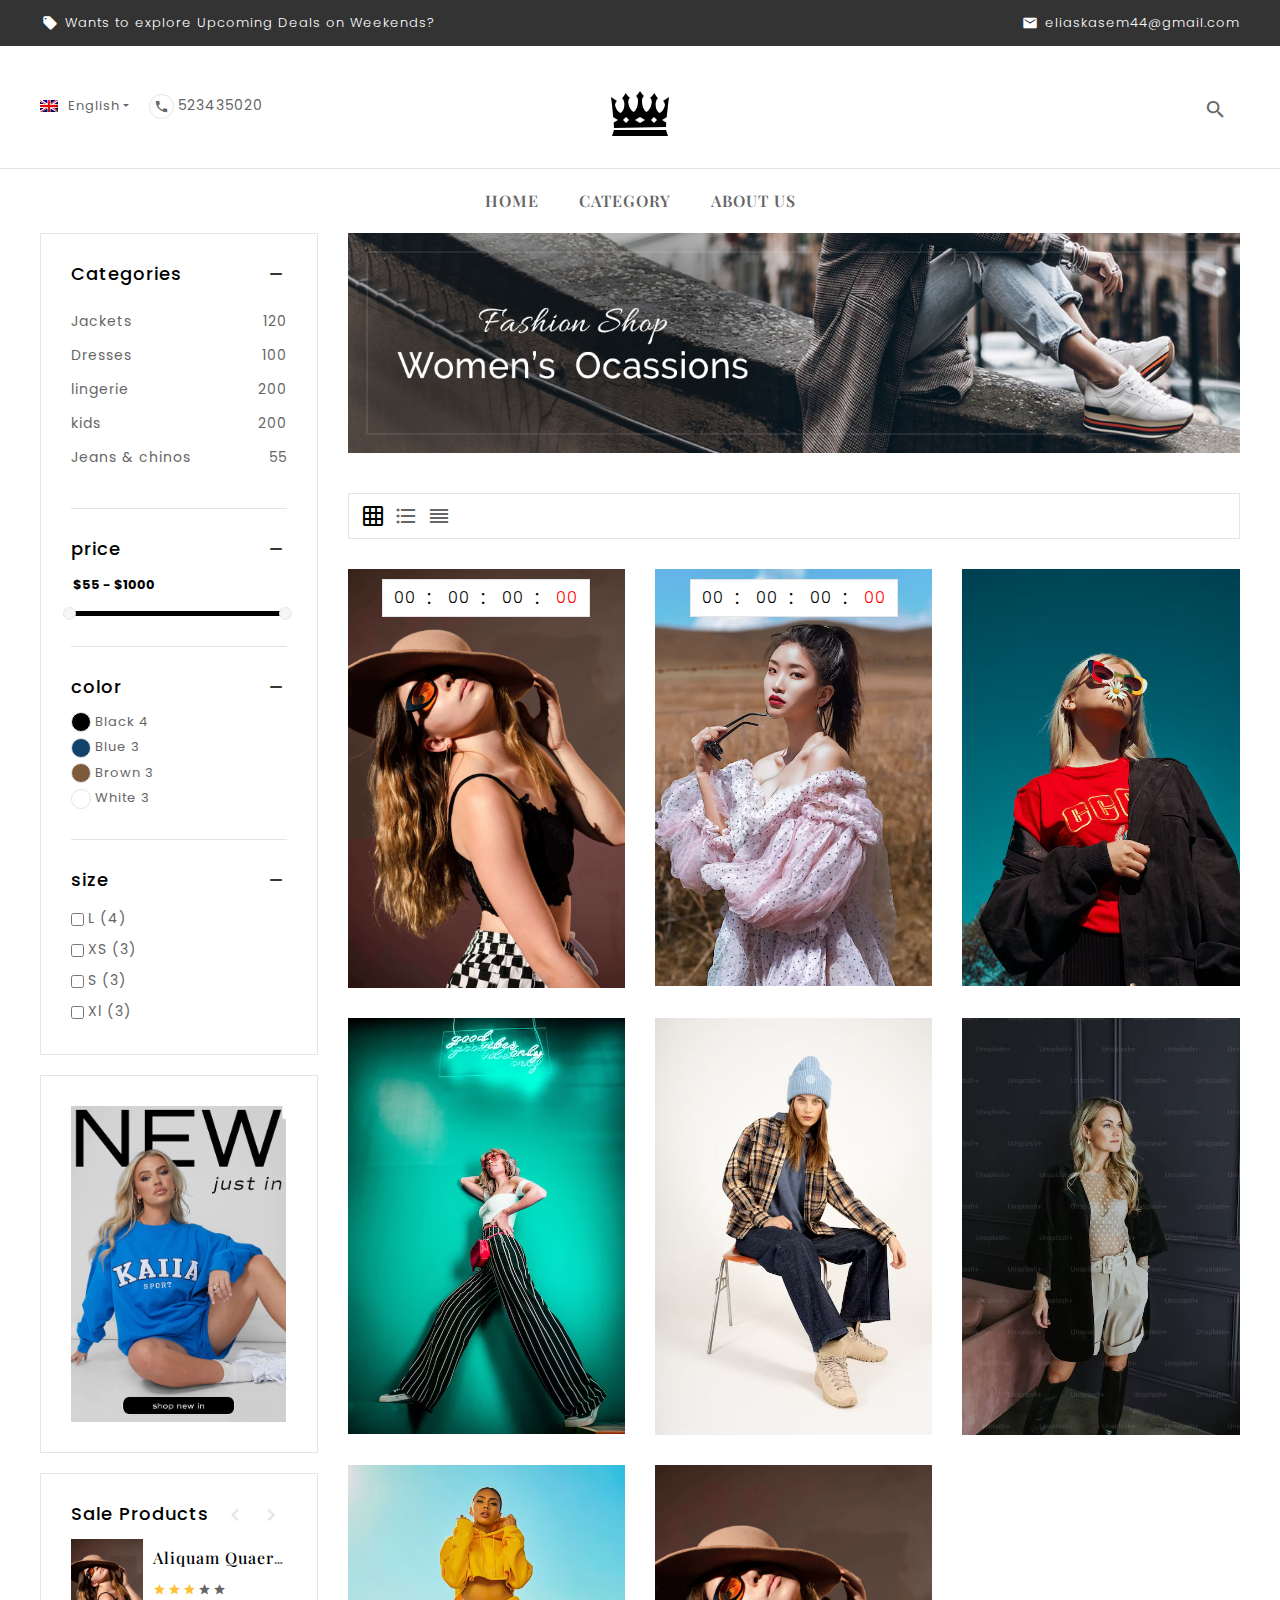
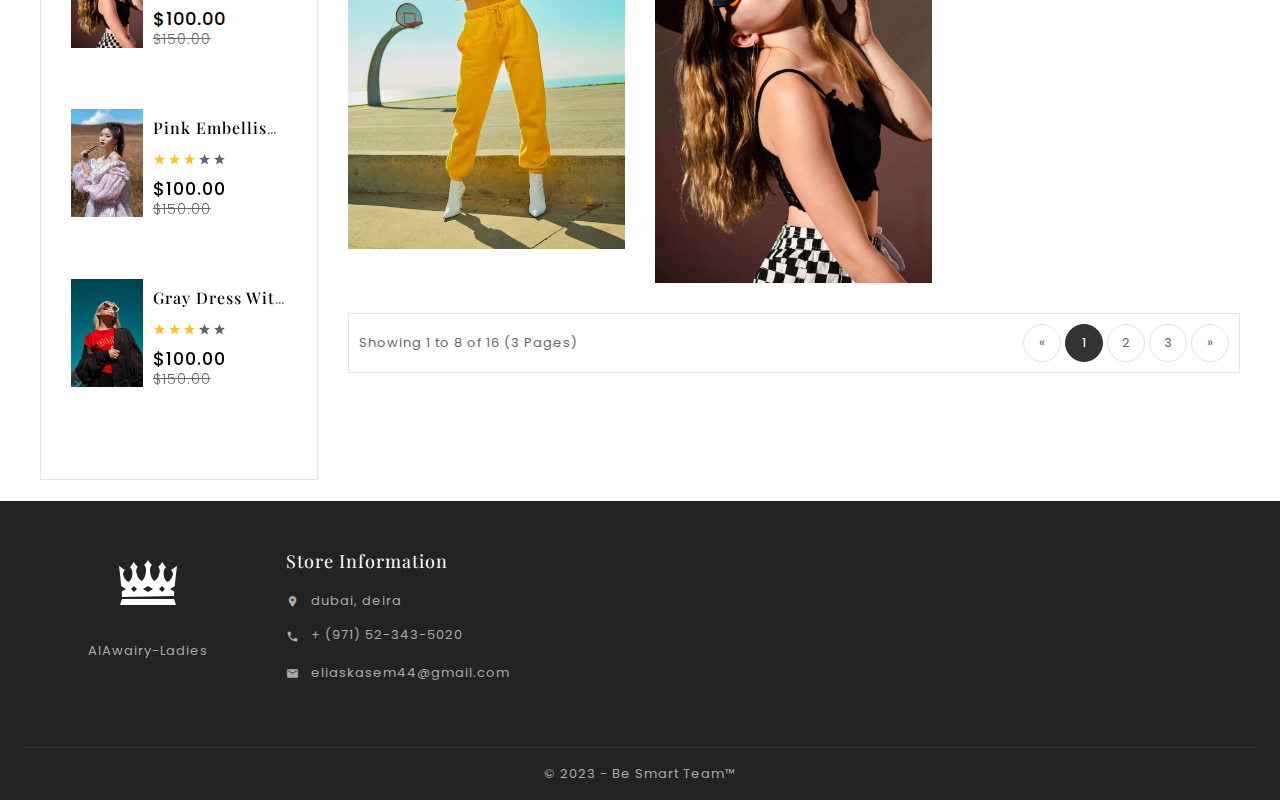
<file: category2.html>
<!doctype html>
<html lang="en">

<head>
	<title data-translate="header.title">Alawairy-ladies</title>

	<meta charset="utf-8">
	<meta name="viewport" content="width=device-width, initial-scale=1, shrink-to-fit=no">
	<meta name="description" content="">
	<meta name="author" content="">
	<link rel="shortcut icon" type="image/x-icon" href="img/logos/icons8-crown-64.png">
	<link href="https://fonts.googleapis.com/css?family=Playfair+Display:400,700,900" rel="stylesheet">
	<link href="https://fonts.googleapis.com/css?family=Poppins:400,500,700,900" rel="stylesheet">

	<link href="https://fonts.googleapis.com/icon?family=Material+Icons" rel="stylesheet">
	<!-- Bootstrap core CSS -->
	<link href="vendor/bootstrap/css/bootstrap.css" rel="stylesheet">

	<!-- Bootstrap core CSS -->
	<link href="css/styles.css" rel="stylesheet">
	<link href="css/animate.css" rel="stylesheet">
	<link href="css/owl-carousel.css" rel="stylesheet">
	<link href="css/lightbox.css" rel="stylesheet">
	<link href="css/jquery-ui.css" rel="stylesheet">

	<!-- Custom styles for this template -->
</head>

<body id="category" class="category">

	<header class="header-area header-sticky text-center header-default">
		<div class="header-main-sticky">
			<div class="header-nav">
				<div class="container">
					<div class="nav-left float-left">
						<div class="ttheader-service" data-translate="ttheader-service">Wants to explore Upcoming Deals
							on Weekends?</div>
					</div>
					<div class="nav-right float-right d-flex">
						<div class="ttheader-mail"><a href="mailto:eliaskasem44@gmail.com">eliaskasem44@gmail.com</a>
						</div>
					</div>
				</div>
			</div>
			<div class="header-main-head">

				<div class="header-main">
					<div class="container">
						<div class="header-left float-left d-flex d-lg-flex d-md-block d-xs-block">
							<div class="language-wrapper toggle">
								<button type="button" class="btn text-capitalize dropdown-toggle"><img
										src="img/banner/en.png" alt="en" /><span
										data-translate="English">English</span></button>
								<div id="language-dropdown" class="language">
									<ul>
										<li id="english-button">
											<img src="img/banner/en.png" alt="en" /><span
												data-translate="English">English</span>
										</li>
										<li id="arabic-button">
											<img src="img/banner/ar.png" alt="ar" /><span
												data-translate="arabic">arabic</span>
										</li>
									</ul>
								</div>
							</div>

							<div class="contact">
								<i class="material-icons">phone</i>
								<span>523435020</span>
							</div>
						</div>
						<div class="header-middle float-left">
							<div class="logo">
								<a href="index.html"><img src="img/logos/icons8-crown-64.png" alt="NatureCircle"></a>
							</div>
						</div>
						<div class="header-right d-flex d-xs-block d-sm-flex justify-content-end float-right">
							<div class="search-wrapper">
								<a>
									<i class="material-icons search">search</i>
									<i class="material-icons close">close</i>
								</a>
								<form autocomplete="off" action="/action_page.php" class="search-form">
									<div class="autocomplete" style="width:300px;">
										<input id="myInput" type="text" name="myCountry" placeholder="Search here">
										<button type="button"><i class="material-icons">search</i></button>
									</div>
								</form>
							</div>


						</div>
					</div>
				</div>
				<div class="menu">
					<div class="container">
						<!-- Navbar -->
						<nav class="navbar navbar-expand-lg navbar-light d-sm-none d-xs-none d-lg-block">

							<!-- Navbar brand -->
							<a class="navbar-brand text-uppercase d-none" href="#">Navbar</a>

							<!-- Collapse button -->
							<button class="navbar-toggler" type="button" data-toggle="collapse"
								data-target="#navbarSupportedContent2" aria-controls="navbarSupportedContent2"
								aria-expanded="false" aria-label="Toggle navigation">
								<span class="navbar-toggler-icon"></span>
							</button>

							<!-- Collapsible content -->
							<div class="collapse navbar-collapse">

								<!-- Links -->
								<ul class="navbar-nav m-auto justify-content-center">

									<!-- home -->
									<li class="nav-item  ">
										<a class="nav-link  text-uppercase" href="index.html"
											data-translate="header.home">
											Home
											<span class="sr-only">(current)</span> </a>
									</li>
									<!--category-->
									<li class="nav-item ">
										<a class="nav-link  text-uppercase" href="category.html"
											data-translate="header.category">
											categories
											<span class="sr-only">(current)</span> </a>

									</li>

									<!--about us-->
									<li class="nav-item ">
										<a class="nav-link text-uppercase" href="about-us.html"
											data-translate="header.about">about us</a>
									</li>

								</ul>
								<!-- Links -->
							</div>
							<!-- Collapsible content -->

						</nav>
						<!-- Navbar -->
						<nav class="navbar navbar-expand-lg navbar-light d-lg-none navbar-responsive">

							<!-- Navbar brand -->
							<a class="navbar-brand text-uppercase d-none" href="#">Navbar</a>

							<!-- Collapse button -->
							<button class="navbar-toggler" type="button" data-toggle="collapse"
								data-target="#navbarSupportedContent2" aria-controls="navbarSupportedContent2"
								aria-expanded="false" aria-label="Toggle navigation">
								<span class="navbar-toggler-icon"><i class='material-icons'>sort</i></span>
							</button>

							<!-- Collapsible content -->
							<div class="collapse navbar-collapse" id="navbarSupportedContent2">

								<!-- Links -->
								<ul class="navbar-nav m-auto justify-content-center">

									<!-- home -->
									<li class="nav-item  active">
										<a class="nav-link  text-uppercase" href="index.html"
											data-translate="header.home">
											home
											<span class="sr-only">(current)</span> </a>

									</li>
									<!--categories-->
									<li class="nav-item ">
										<a class="nav-link  text-uppercase" href="category.html"
											data-translate="header.category">
											categories
											<span class="sr-only">(current)</span> </a>

									</li>

									<!--about us-->
									<li class="nav-item ">
										<a class="nav-link text-uppercase" href="about-us.html"
											data-translate="header.about">about us</a>
									</li>

								</ul>
								<!-- Links -->
							</div>
							<!-- Collapsible content -->

						</nav>
					</div>
				</div>
			</div>
		</div>
	</header>

	<div class="main-content w-100 float-left">
		<div class="container">
			<div class="row">
				<div class="content-wrapper col-xl-9 col-lg-9 order-lg-2">
					<div class="block-category mb-30 w-100 float-left">
						<div class="category-cover">
							<img src="img/banner/category-banner.png" alt="category-banner" />
						</div>
					</div>
					<header class="product-grid-header d-flex d-xs-block d-sm-flex d-lg-flex w-100 float-left">
						<div
							class="hidden-sm-down total-products d-flex d-xs-block d-lg-flex col-md-3 col-sm-3 col-xs-12 align-items-center">
							<div class="row">
								<div class="nav" role="tablist">
									<a class="grid active" href="#grid" data-toggle="tab" role="tab"
										aria-selected="true" aria-controls="grid"><i
											class="material-icons align-middle">grid_on</i></a>
									<a class="list" href="#list" data-toggle="tab" role="tab" aria-selected="false"
										aria-controls="list"><i
											class="material-icons align-middle">format_list_bulleted</i></a>
									<a class="sort" href="#sort-view" data-toggle="tab" role="tab" aria-selected="false"
										aria-controls="sort-view"><i class="material-icons align-middle">reorder</i></a>
								</div>
							</div>
						</div>

					</header>
					<div class="tab-content text-center products w-100 float-left">
						<div class="tab-pane grid fade active" id="grid" role="tabpanel">
							<div class="row">
								<div class="product-layouts col-lg-3 col-md-3 col-sm-6 col-xs-6">
									<div class="product-thumb">
										<div class="image zoom">
											<a href="product-details.html">
												<img src="img/products/11.jpg" alt="01" />
												<img src="img/products/11.jpg" alt="02"
													class="second_image img-responsive" /> </a>
											<ul class="countdown countdown1">
												<li><span class="days">00</span>
													<p class="days_text">Days</p>
												</li>
												<li><span class="hours">00</span>
													<p class="hours_text">Hours</p>
												</li>
												<li><span class="minutes">00</span>
													<p class="minutes_text">Minutes</p>
												</li>
												<li><span class="seconds">00</span>
													<p class="seconds_text">Seconds</p>
												</li>
											</ul>
										</div>
										<div class="thumb-description">
											<div class="caption">
												<h4 class="product-title text-capitalize"><a href="product-details.html"
														data-translate="dis1">black and white dress </a></h4>
											</div>
											<div class="rating">
												<div class="product-ratings d-inline-block align-middle">
													<span class="fa fa-stack"><i class="material-icons">star</i></span>
													<span class="fa fa-stack"><i class="material-icons">star</i></span>
													<span class="fa fa-stack"><i class="material-icons">star</i></span>
													<span class="fa fa-stack"><i
															class="material-icons off">star</i></span>
													<span class="fa fa-stack"><i
															class="material-icons off">star</i></span>
												</div>
											</div>

											<div class="price">
												<div class="regular-price">$100.00</div>
												<div class="old-price">$150.00</div>
											</div>
											<div class="button-wrapper">
												<div class="button-group text-center">
													<!-- <button type="button" class="btn btn-primary btn-cart"
														data-target="#cart-pop" data-toggle="modal" disabled><i
															class="material-icons">shopping_cart</i><span>Out of
															stock</span></button> -->
													<a href="wishlist.html" class="btn btn-primary btn-wishlist"><i
															class="material-icons">favorite</i><span>wishlist</span></a>
													<!-- <button type="button" class="btn btn-primary btn-compare"><i
															class="material-icons">equalizer</i><span>Compare</span></button> -->
													<button type="button" class="btn btn-primary btn-quickview"
														data-toggle="modal" data-target="#product_view"><i
															class="material-icons">visibility</i><span>Quick
															View</span></button>
												</div>
											</div>
										</div>
									</div>
								</div>
								<div class="product-layouts col-lg-3 col-md-3 col-sm-6 col-xs-6">
									<div class="product-thumb">
										<div class="image zoom">
											<a href="product-details.html">
												<img src="img/products/12.png" alt="02" />
												<img src="img/products/12.png" alt="03"
													class="second_image img-responsive" /> </a>
											<ul class="countdown countdown2">
												<li><span class="days">00</span>
													<p class="days_text">Days</p>
												</li>
												<li><span class="hours">00</span>
													<p class="hours_text">Hours</p>
												</li>
												<li><span class="minutes">00</span>
													<p class="minutes_text">Minutes</p>
												</li>
												<li><span class="seconds">00</span>
													<p class="seconds_text">Seconds</p>
												</li>
											</ul>
											<div class="flags">
												<div class="sale">sale</div>
												<div class="new">new</div>
											</div>
										</div>
										<div class="thumb-description">
											<div class="caption">
												<h4 class="product-title text-capitalize w-100 float-left"><a
														href="product-details.html" data-translate="dis9">pink embellished dress</a></h4>
											</div>
											<div class="rating">
												<div class="product-ratings d-inline-block align-middle">
													<span class="fa fa-stack"><i class="material-icons">star</i></span>
													<span class="fa fa-stack"><i class="material-icons">star</i></span>
													<span class="fa fa-stack"><i class="material-icons">star</i></span>
													<span class="fa fa-stack"><i
															class="material-icons off">star</i></span>
													<span class="fa fa-stack"><i
															class="material-icons off">star</i></span>
												</div>
											</div>
											<div class="price">
												<div class="regular-price">$100.00</div>
												<div class="old-price">$150.00</div>
											</div>
											<div class="button-wrapper">
												<div class="button-group text-center">
													<!-- <button type="button" class="btn btn-primary btn-cart"
														data-target="#cart-pop" data-toggle="modal"><i
															class="material-icons">shopping_cart</i><span>Add to
															cart</span></button> -->
													<a href="wishlist.html" class="btn btn-primary btn-wishlist"><i
															class="material-icons">favorite</i><span>wishlist</span></a>
													<!-- <button type="button" class="btn btn-primary btn-compare"><i
															class="material-icons">equalizer</i><span>Compare</span></button> -->
													<button type="button" class="btn btn-primary btn-quickview"
														data-toggle="modal" data-target="#product_view"><i
															class="material-icons">visibility</i><span>Quick
															View</span></button>
												</div>
											</div>
										</div>
									</div>
								</div>
								<div class="product-layouts col-lg-3 col-md-3 col-sm-6 col-xs-6">
									<div class="product-thumb">
										<div class="image zoom">
											<a href="product-details.html">
												<img src="img/products/13.png" alt="03" />
												<img src="img/products/13.png" alt="04"
													class="second_image img-responsive" /> </a>
										</div>
										<div class="thumb-description">
											<div class="caption">
												<h4 class="product-title text-capitalize"><a href="product-details.html"
														data-translate="dis10">Black jacket with red sweater.</a></h4>
											</div>
											<div class="rating">
												<div class="product-ratings d-inline-block align-middle">
													<span class="fa fa-stack"><i class="material-icons">star</i></span>
													<span class="fa fa-stack"><i class="material-icons">star</i></span>
													<span class="fa fa-stack"><i class="material-icons">star</i></span>
													<span class="fa fa-stack"><i
															class="material-icons off">star</i></span>
													<span class="fa fa-stack"><i
															class="material-icons off">star</i></span>
												</div>
											</div>
											<div class="price">
												<div class="regular-price">$100.00</div>
												<div class="old-price">$150.00</div>
											</div>
											<div class="button-wrapper">
												<div class="button-group text-center">
													<!-- <button type="button" class="btn btn-primary btn-cart"
														data-target="#cart-pop" data-toggle="modal"><i
															class="material-icons">shopping_cart</i><span>Add to
															cart</span></button> -->
													<a href="wishlist.html" class="btn btn-primary btn-wishlist"><i
															class="material-icons">favorite</i><span>wishlist</span></a>
													<!-- <button type="button" class="btn btn-primary btn-compare"><i
															class="material-icons">equalizer</i><span>Compare</span></button> -->
													<button type="button" class="btn btn-primary btn-quickview"
														data-toggle="modal" data-target="#product_view"><i
															class="material-icons">visibility</i><span>Quick
															View</span></button>
												</div>
											</div>
										</div>
									</div>
								</div>
								<div class="product-layouts col-lg-3 col-md-3 col-sm-6 col-xs-6">
									<div class="product-thumb">
										<div class="image zoom">
											<a href="product-details.html">
												<img src="img/products/14.png" alt="04" />
												<img src="img/products/14.png" alt="05"
													class="second_image img-responsive" /> </a>
										</div>
										<div class="thumb-description">
											<div class="caption">
												<h4 class="product-title text-capitalize w-100 float-left"><a
														href="product-details.html" data-translate="dis11">voluptas nulla pariatur</a></h4>
											</div>
											<div class="rating">
												<div class="product-ratings d-inline-block align-middle">
													<span class="fa fa-stack"><i class="material-icons">star</i></span>
													<span class="fa fa-stack"><i class="material-icons">star</i></span>
													<span class="fa fa-stack"><i class="material-icons">star</i></span>
													<span class="fa fa-stack"><i
															class="material-icons off">star</i></span>
													<span class="fa fa-stack"><i
															class="material-icons off">star</i></span>
												</div>
											</div>
											<div class="price">
												<div class="regular-price">$100.00</div>
												<div class="old-price">$150.00</div>
											</div>
											<div class="button-wrapper">
												<div class="button-group text-center">
													<!-- <button type="button" class="btn btn-primary btn-cart"
														data-target="#cart-pop" data-toggle="modal"><i
															class="material-icons">shopping_cart</i><span>Add to
															cart</span></button> -->
													<a href="wishlist.html" class="btn btn-primary btn-wishlist"><i
															class="material-icons">favorite</i><span>wishlist</span></a>
													<!-- <button type="button" class="btn btn-primary btn-compare"><i
															class="material-icons">equalizer</i><span>Compare</span></button> -->
													<button type="button" class="btn btn-primary btn-quickview"
														data-toggle="modal" data-target="#product_view"><i
															class="material-icons">visibility</i><span>Quick
															View</span></button>
												</div>
											</div>
										</div>
									</div>
								</div>
								<div class="product-layouts col-lg-3 col-md-3 col-sm-6 col-xs-6">
									<div class="product-thumb">
										<div class="image zoom">
											<a href="product-details.html">
												<img src="img/products/16.png" alt="05" />
												<img src="img/products/16.png" alt="06"
													class="second_image img-responsive" /> </a>
										</div>
										<div class="thumb-description">
											<div class="caption">
												<h4 class="product-title text-capitalize"><a href="product-details.html"
														data-translate="dis12">aliquam quat voluptatem</a></h4>
											</div>
											<div class="rating">
												<div class="product-ratings d-inline-block align-middle">
													<span class="fa fa-stack"><i class="material-icons">star</i></span>
													<span class="fa fa-stack"><i class="material-icons">star</i></span>
													<span class="fa fa-stack"><i class="material-icons">star</i></span>
													<span class="fa fa-stack"><i
															class="material-icons off">star</i></span>
													<span class="fa fa-stack"><i
															class="material-icons off">star</i></span>
												</div>
											</div>
											<div class="price">
												<div class="regular-price">$100.00</div>
												<div class="old-price">$150.00</div>
											</div>
											<div class="button-wrapper">
												<div class="button-group text-center">
													<!-- <button type="button" class="btn btn-primary btn-cart"
														data-target="#cart-pop" data-toggle="modal"><i
															class="material-icons">shopping_cart</i><span>Add to
															cart</span></button> -->
													<a href="wishlist.html" class="btn btn-primary btn-wishlist"><i
															class="material-icons">favorite</i><span>wishlist</span></a>
													<!-- <button type="button" class="btn btn-primary btn-compare"><i
															class="material-icons">equalizer</i><span>Compare</span></button> -->
													<button type="button" class="btn btn-primary btn-quickview"
														data-toggle="modal" data-target="#product_view"><i
															class="material-icons">visibility</i><span>Quick
															View</span></button>
												</div>
											</div>
										</div>
									</div>
								</div>
								<div class="product-layouts col-lg-3 col-md-3 col-sm-6 col-xs-6">
									<div class="product-thumb">
										<div class="image zoom">
											<a href="product-details.html">
												<img src="img/products/17.png" alt="06" />
												<img src="img/products/17.png" alt="07"
													class="second_image img-responsive" /> </a>
										</div>
										<div class="thumb-description">
											<div class="caption">
												<h4 class="product-title text-capitalize"><a href="product-details.html"
														data-translate="dis13">black dress with textured</a></h4>
											</div>
											<div class="rating">
												<div class="product-ratings d-inline-block align-middle">
													<span class="fa fa-stack"><i class="material-icons">star</i></span>
													<span class="fa fa-stack"><i class="material-icons">star</i></span>
													<span class="fa fa-stack"><i class="material-icons">star</i></span>
													<span class="fa fa-stack"><i
															class="material-icons off">star</i></span>
													<span class="fa fa-stack"><i
															class="material-icons off">star</i></span>
												</div>
											</div>
											<div class="price">
												<div class="regular-price">$100.00</div>
												<div class="old-price">$150.00</div>
											</div>
											<div class="button-wrapper">
												<div class="button-group text-center">
													<!-- <button type="button" class="btn btn-primary btn-cart"
														data-target="#cart-pop" data-toggle="modal"><i
															class="material-icons">shopping_cart</i><span>Add to
															cart</span></button> -->
													<a href="wishlist.html" class="btn btn-primary btn-wishlist"><i
															class="material-icons">favorite</i><span>wishlist</span></a>
													<!-- <button type="button" class="btn btn-primary btn-compare"><i
															class="material-icons">equalizer</i><span>Compare</span></button> -->
													<button type="button" class="btn btn-primary btn-quickview"
														data-toggle="modal" data-target="#product_view"><i
															class="material-icons">visibility</i><span>Quick
															View</span></button>
												</div>
											</div>
										</div>
									</div>
								</div>
								<div class="product-layouts col-lg-3 col-md-3 col-sm-6 col-xs-6">
									<div class="product-thumb">
										<div class="image zoom">
											<a href="product-details.html">
												<img src="img/products/19.png" alt="03" />
												<img src="img/products/19.png" alt="08"
													class="second_image img-responsive" /> </a>
										</div>
										<div class="thumb-description">
											<div class="caption">
												<h4 class="product-title text-capitalize"><a href="product-details.html"
														data-translate="dis14">White dress with textured</a></h4>
											</div>
											<div class="rating">
												<div class="product-ratings d-inline-block align-middle">
													<span class="fa fa-stack"><i class="material-icons">star</i></span>
													<span class="fa fa-stack"><i class="material-icons">star</i></span>
													<span class="fa fa-stack"><i class="material-icons">star</i></span>
													<span class="fa fa-stack"><i
															class="material-icons off">star</i></span>
													<span class="fa fa-stack"><i
															class="material-icons off">star</i></span>
												</div>
											</div>
											<div class="price">
												<div class="regular-price">$100.00</div>
												<div class="old-price">$150.00</div>
											</div>
											<div class="button-wrapper">
												<div class="button-group text-center">
													<!-- <button type="button" class="btn btn-primary btn-cart"
														data-target="#cart-pop" data-toggle="modal"
														disabled="disabled"><i
															class="material-icons">shopping_cart</i><span>out of
															stock</span></button> -->
													<a href="wishlist.html" class="btn btn-primary btn-wishlist"><i
															class="material-icons">favorite</i><span>wishlist</span></a>
													<!-- <button type="button" class="btn btn-primary btn-compare"><i
															class="material-icons">equalizer</i><span>Compare</span></button> -->
													<button type="button" class="btn btn-primary btn-quickview"
														data-toggle="modal" data-target="#product_view"><i
															class="material-icons">visibility</i><span>Quick
															View</span></button>
												</div>
											</div>
										</div>
									</div>
								</div>
								<div class="product-layouts col-lg-3 col-md-3 col-sm-6 col-xs-6">
									<div class="product-thumb">
										<div class="image zoom">
											<a href="product-details.html">
												<img src="img/products/11.jpg" alt="08" />
												<img src="img/products/11.jpg" alt="09"
													class="second_image img-responsive" /> </a>
										</div>
										<div class="thumb-description">
											<div class="caption">
												<h4 class="product-title text-capitalize"><a href="product-details.html"
														data-translate="dis1">Classic black dress</a></h4>
											</div>
											<div class="rating">
												<div class="product-ratings d-inline-block align-middle">
													<span class="fa fa-stack"><i class="material-icons">star</i></span>
													<span class="fa fa-stack"><i class="material-icons">star</i></span>
													<span class="fa fa-stack"><i class="material-icons">star</i></span>
													<span class="fa fa-stack"><i
															class="material-icons off">star</i></span>
													<span class="fa fa-stack"><i
															class="material-icons off">star</i></span>
												</div>
											</div>
											<div class="price">
												<div class="regular-price">$100.00</div>
												<div class="old-price">$150.00</div>
											</div>
											<div class="button-wrapper">
												<div class="button-group text-center">
													<!-- <button type="button" class="btn btn-primary btn-cart"
														data-target="#cart-pop" data-toggle="modal"><i
															class="material-icons">shopping_cart</i><span>Add to
															cart</span></button> -->
													<a href="wishlist.html" class="btn btn-primary btn-wishlist"><i
															class="material-icons">favorite</i><span>wishlist</span></a>
													<!-- <button type="button" class="btn btn-primary btn-compare"><i
															class="material-icons">equalizer</i><span>Compare</span></button> -->
													<button type="button" class="btn btn-primary btn-quickview"
														data-toggle="modal" data-target="#product_view"><i
															class="material-icons">visibility</i><span>Quick
															View</span></button>
												</div>
											</div>
										</div>
									</div>
								</div>
							</div>

						</div>
						<div class="tab-pane fade list text-left" id="list" role="tabpanel">
							<div class="product-layouts">
								<div class="product-thumb row">
									<div class="image zoom col-xs-12 col-sm-5 col-md-4">
										<a href="product-details.html" class="d-block position-relative">
											<img src="img/products/11.jpg" alt="01" />
											<img src="img/products/11.jpg" alt="02"
												class="second_image img-responsive" />
										</a>
										<ul class="countdown countdown4 text-center">
											<li><span class="days">00</span>
												<p class="days_text">Days</p>
											</li>
											<li><span class="hours">00</span>
												<p class="hours_text">Hours</p>
											</li>
											<li><span class="minutes">00</span>
												<p class="minutes_text">Minutes</p>
											</li>
											<li><span class="seconds">00</span>
												<p class="seconds_text">Seconds</p>
											</li>
										</ul>
									</div>
									<div
										class="thumb-description col-xs-12 col-sm-7 col-md-8 position-static text-left">
										<div class="caption">
											<h4 class="product-title text-capitalize"><a href="product-details.html"
													data-translate="dis1">black and white dress </a></h4>
										</div>
										<div class="rating mb-10">
											<div class="product-ratings d-inline-block align-middle">
												<span class="fa fa-stack"><i class="material-icons">star</i></span>
												<span class="fa fa-stack"><i class="material-icons">star</i></span>
												<span class="fa fa-stack"><i class="material-icons">star</i></span>
												<span class="fa fa-stack"><i class="material-icons off">star</i></span>
												<span class="fa fa-stack"><i class="material-icons off">star</i></span>
											</div>
										</div>

										<div class="description" data-translate="dis.model">

											📸 When life gives you a chance to shine, strike a pose and own the
											spotlight!
											Embrace the power of simplicity with these versatile dresses. Pictures are
											worth a thousand words </div>

										<div class="price">
											<div class="regular-price">$100.00</div>
											<div class="old-price">$150.00</div>
										</div>
										<div class="color-option d-flex align-items-center float-left w-100">
											<ul class="color-categories">
												<li>
													<a class="tt-pink" href="#" title="Pink"></a>
												</li>
												<li>
													<a class="tt-blue" href="#" title="Blue"></a>
												</li>
												<li>
													<a class="tt-yellow" href="#" title="Yellow"></a>
												</li>
											</ul>
										</div>
										<div class="button-wrapper">
											<div class="button-group text-center">
												<!-- <button type="button" class="btn btn-primary btn-cart"
													data-target="#cart-pop" data-toggle="modal" disabled="disabled"><i
														class="material-icons">shopping_cart</i><span>out of
														stock</span></button> -->
												<a href="wishlist.html" class="btn btn-primary btn-wishlist"><i
														class="material-icons">favorite</i><span>wishlist</span></a>
												<!-- <button type="button" class="btn btn-primary btn-compare"><i
														class="material-icons">equalizer</i><span>Compare</span></button> -->
												<button type="button" class="btn btn-primary btn-quickview"
													data-toggle="modal" data-target="#product_view"><i
														class="material-icons">visibility</i><span>Quick
														View</span></button>
											</div>
										</div>
									</div>
								</div>
							</div>
							<div class="product-layouts">
								<div class="product-thumb row">
									<div class="image zoom col-xs-12 col-sm-5 col-md-4">
										<a href="product-details.html" class="d-block position-relative">
											<img src="img/products/12.png" alt="02" />
											<img src="img/products/12.png" alt="03"
												class="second_image img-responsive" /></a>
										<ul class="countdown countdown5 text-center">
											<li><span class="days">00</span>
												<p class="days_text">Days</p>
											</li>
											<li><span class="hours">00</span>
												<p class="hours_text">Hours</p>
											</li>
											<li><span class="minutes">00</span>
												<p class="minutes_text">Minutes</p>
											</li>
											<li><span class="seconds">00</span>
												<p class="seconds_text">Seconds</p>
											</li>
										</ul>
									</div>
									<div
										class="thumb-description col-xs-12  col-sm-7 col-md-8 position-static text-left">
										<div class="caption">
											<h4 class="product-title text-capitalize"><a href="product-details.html"
													data-translate="dis9">pink embellished dress</a></h4>
										</div>
										<div class="rating mb-10">
											<div class="product-ratings d-inline-block align-middle">
												<span class="fa fa-stack"><i class="material-icons">star</i></span>
												<span class="fa fa-stack"><i class="material-icons">star</i></span>
												<span class="fa fa-stack"><i class="material-icons">star</i></span>
												<span class="fa fa-stack"><i class="material-icons off">star</i></span>
												<span class="fa fa-stack"><i class="material-icons off">star</i></span>
											</div>
										</div>
										<div class="description">
											Integer erat purus, semper pharetra leo tincidunt, commodo vestibulum nulla.
											Nam ultricies nisl sed maximus rhoncus. Aliquam et ipsum pulvinar, rutrum
											erat nec, aliquet nisl. </div>

										<div class="price">
											<div class="regular-price">$100.00</div>
											<div class="old-price">$150.00</div>
										</div>
										<div class="button-wrapper">
											<div class="button-group text-center">
												<!-- <button type="button" class="btn btn-primary btn-cart"
													data-target="#cart-pop" data-toggle="modal"><i
														class="material-icons">shopping_cart</i><span>Add to
														cart</span></button> -->
												<a href="wishlist.html" class="btn btn-primary btn-wishlist"><i
														class="material-icons">favorite</i><span>wishlist</span></a>
												<!-- <button type="button" class="btn btn-primary btn-compare"><i
														class="material-icons">equalizer</i><span>Compare</span></button> -->
												<button type="button" class="btn btn-primary btn-quickview"
													data-toggle="modal" data-target="#product_view"><i
														class="material-icons">visibility</i><span>Quick
														View</span></button>
											</div>
										</div>
									</div>
								</div>
							</div>
							<div class="product-layouts">
								<div class="product-thumb row">
									<div class="image zoom col-xs-12 col-sm-5 col-md-4">
										<a href="product-details.html" class="d-block position-relative">
											<img src="img/products/13.png" alt="03" />
											<img src="img/products/13.png" alt="04"
												class="second_image img-responsive" /> </a>
									</div>
									<div
										class="thumb-description col-xs-12  col-sm-7 col-md-8 position-static text-left">
										<div class="caption">
											<h4 class="product-title text-capitalize"><a href="product-details.html"
													data-translate="dis10">Black jacket with red sweater.</a></h4>
										</div>
										<div class="rating mb-10">
											<div class="product-ratings d-inline-block align-middle">
												<span class="fa fa-stack"><i class="material-icons">star</i></span>
												<span class="fa fa-stack"><i class="material-icons">star</i></span>
												<span class="fa fa-stack"><i class="material-icons">star</i></span>
												<span class="fa fa-stack"><i class="material-icons off">star</i></span>
												<span class="fa fa-stack"><i class="material-icons off">star</i></span>
											</div>
										</div>
										<div class="description">
											Suspendisse eu mi ullamcorper, volutpat leo at, consectetur arcu. Morbi eget
											tempor sem, sed auctor sem. Nullam sodales scelerisque nisi, eu pellentesque
											felis euismod malesuada. </div>

										<div class="price">
											<div class="regular-price">$100.00</div>
											<div class="old-price">$150.00</div>
										</div>
										<div class="button-wrapper">
											<div class="button-group text-center">
												<!-- <button type="button" class="btn btn-primary btn-cart"
													data-target="#cart-pop" data-toggle="modal"><i
														class="material-icons">shopping_cart</i><span>Add to
														cart</span></button> -->
												<a href="wishlist.html" class="btn btn-primary btn-wishlist"><i
														class="material-icons">favorite</i><span>wishlist</span></a>
												<!-- <button type="button" class="btn btn-primary btn-compare"><i
														class="material-icons">equalizer</i><span>Compare</span></button> -->
												<button type="button" class="btn btn-primary btn-quickview"
													data-toggle="modal" data-target="#product_view"><i
														class="material-icons">visibility</i><span>Quick
														View</span></button>
											</div>
										</div>
									</div>
								</div>
							</div>
							<div class="product-layouts">
								<div class="product-thumb row">
									<div class="image zoom col-xs-12 col-sm-5 col-md-4">
										<a href="product-details.html" class="d-block position-relative">
											<img src="img/products/14.png" alt="04" />
											<img src="img/products/14.png" alt="05"
												class="second_image img-responsive" /> </a>
									</div>
									<div
										class="thumb-description col-xs-12  col-sm-7 col-md-8 position-static text-left">
										<div class="caption">
											<h4 class="product-title text-capitalize"><a href="product-details.html"
													data-translate="dis11">Black and white striped shawl</a></h4>
										</div>
										<div class="rating mb-10">
											<div class="product-ratings d-inline-block align-middle">
												<span class="fa fa-stack"><i class="material-icons">star</i></span>
												<span class="fa fa-stack"><i class="material-icons">star</i></span>
												<span class="fa fa-stack"><i class="material-icons">star</i></span>
												<span class="fa fa-stack"><i class="material-icons off">star</i></span>
												<span class="fa fa-stack"><i class="material-icons off">star</i></span>
											</div>
										</div>
										<div class="description">
											Phasellus euismod nulla nulla, sit amet tristique tellus condimentum ut.
											Aenean posuere lacus eu ultrices lobortis. Duis eget est arcu. Praesent
											rhoncus efficitur augue nec porttitor. </div>

										<div class="price">
											<div class="regular-price">$100.00</div>
											<div class="old-price">$150.00</div>
										</div>
										<div class="button-wrapper">
											<div class="button-group text-center">
												<!-- <button type="button" class="btn btn-primary btn-cart"
													data-target="#cart-pop" data-toggle="modal"><i
														class="material-icons">shopping_cart</i><span>Add to
														cart</span></button> -->
												<a href="wishlist.html" class="btn btn-primary btn-wishlist"><i
														class="material-icons">favorite</i><span>wishlist</span></a>
												<!-- <button type="button" class="btn btn-primary btn-compare"><i
														class="material-icons">equalizer</i><span>Compare</span></button> -->
												<button type="button" class="btn btn-primary btn-quickview"
													data-toggle="modal" data-target="#product_view"><i
														class="material-icons">visibility</i><span>Quick
														View</span></button>
											</div>
										</div>
									</div>
								</div>
							</div>
							<div class="product-layouts">
								<div class="product-thumb row">
									<div class="image zoom col-xs-12 col-sm-5 col-md-4">
										<a href="product-details.html" class="d-block position-relative">
											<img src="img/products/16.png" alt="05" />
											<img src="img/products/16.png" alt="06"
												class="second_image img-responsive" /> </a>
									</div>
									<div
										class="thumb-description col-xs-12  col-sm-7 col-md-8 position-static text-left">
										<div class="caption">
											<h4 class="product-title text-capitalize"><a href="product-details.html"
													data-translate="dis12">aliquam quat voluptatem</a></h4>
										</div>
										<div class="rating mb-10">
											<div class="product-ratings d-inline-block align-middle">
												<span class="fa fa-stack"><i class="material-icons">star</i></span>
												<span class="fa fa-stack"><i class="material-icons">star</i></span>
												<span class="fa fa-stack"><i class="material-icons">star</i></span>
												<span class="fa fa-stack"><i class="material-icons off">star</i></span>
												<span class="fa fa-stack"><i class="material-icons off">star</i></span>
											</div>
										</div>
										<div class="description">
											Sed nisi elit, gravida eu risus sit amet, hendrerit tristique sapien. Proin
											consequat augue lectus, eu tempor orci congue quis. Sed dapibus non enim sed
											tristique. Donec commodo velit at odio gravida. </div>

										<div class="price">
											<div class="regular-price">$100.00</div>
											<div class="old-price">$150.00</div>
										</div>
										<div class="button-wrapper">
											<div class="button-group text-center">
												<!-- <button type="button" class="btn btn-primary btn-cart"
													data-target="#cart-pop" data-toggle="modal"><i
														class="material-icons">shopping_cart</i><span>Add to
														cart</span></button> -->
												<a href="wishlist.html" class="btn btn-primary btn-wishlist"><i
														class="material-icons">favorite</i><span>wishlist</span></a>
												<!-- <button type="button" class="btn btn-primary btn-compare"><i
														class="material-icons">equalizer</i><span>Compare</span></button> -->
												<button type="button" class="btn btn-primary btn-quickview"
													data-toggle="modal" data-target="#product_view"><i
														class="material-icons">visibility</i><span>Quick
														View</span></button>
											</div>
										</div>
									</div>
								</div>
							</div>
							<div class="product-layouts">
								<div class="product-thumb row">
									<div class="image zoom col-xs-12 col-sm-5 col-md-4">
										<a href="product-details.html" class="d-block position-relative">
											<img src="img/products/17.png" alt="06" />
											<img src="img/products/17.png" alt="07"
												class="second_image img-responsive" /> </a>
									</div>
									<div
										class="thumb-description col-xs-12  col-sm-7 col-md-8 position-static text-left">
										<div class="caption">
											<h4 class="product-title text-capitalize"><a href="product-details.html"
													data-translate="dis13">black dress with textured</a></h4>
										</div>
										<div class="rating mb-10">
											<div class="product-ratings d-inline-block align-middle">
												<span class="fa fa-stack"><i class="material-icons">star</i></span>
												<span class="fa fa-stack"><i class="material-icons">star</i></span>
												<span class="fa fa-stack"><i class="material-icons">star</i></span>
												<span class="fa fa-stack"><i class="material-icons off">star</i></span>
												<span class="fa fa-stack"><i class="material-icons off">star</i></span>
											</div>
										</div>
										<div class="description">
											Vestibulum semper tincidunt eros, ut pulvinar felis. Maecenas tincidunt mi
											et dui dignissim, in feugiat nisl scelerisque. Aenean et nisi turpis. Cras
											in nisi vitae magna feugiat placerat id sit amet mauris. </div>

										<div class="price">
											<div class="regular-price">$100.00</div>
											<div class="old-price">$150.00</div>
										</div>
										<div class="button-wrapper">
											<div class="button-group text-center">
												<!-- <button type="button" class="btn btn-primary btn-cart"
													data-target="#cart-pop" data-toggle="modal"><i
														class="material-icons">shopping_cart</i><span>Add to
														cart</span></button> -->
												<a href="wishlist.html" class="btn btn-primary btn-wishlist"><i
														class="material-icons">favorite</i><span>wishlist</span></a>
												<!-- <button type="button" class="btn btn-primary btn-compare"><i
														class="material-icons">equalizer</i><span>Compare</span></button> -->
												<button type="button" class="btn btn-primary btn-quickview"
													data-toggle="modal" data-target="#product_view"><i
														class="material-icons">visibility</i><span>Quick
														View</span></button>
											</div>
										</div>
									</div>
								</div>
							</div>
							<div class="product-layouts">
								<div class="product-thumb row">
									<div class="image zoom col-xs-12 col-sm-5 col-md-4">
										<a href="product-details.html" class="d-block position-relative">
											<img src="img/products/19.png" alt=" 07" />
											<img src="img/products/19.png" alt=" 08"
												class="second_image img-responsive" /> </a>
									</div>
									<div
										class="thumb-description col-xs-12  col-sm-7 col-md-8 position-static text-left">
										<div class="caption">
											<h4 class="product-title text-capitalize"><a href="product-details.html"
													data-translate="dis14">White dress with textured</a></h4>
										</div>
										<div class="rating mb-10">
											<div class="product-ratings d-inline-block align-middle">
												<span class="fa fa-stack"><i class="material-icons">star</i></span>
												<span class="fa fa-stack"><i class="material-icons">star</i></span>
												<span class="fa fa-stack"><i class="material-icons">star</i></span>
												<span class="fa fa-stack"><i class="material-icons off">star</i></span>
												<span class="fa fa-stack"><i class="material-icons off">star</i></span>
											</div>
										</div>
										<div class="description">
											Phasellus ut felis eu libero semper elementum. Maecenas sit amet scelerisque
											ante. Nam ultrices enim sed lacus gravida condimentum. Proin at malesuada
											nibh. </div>

										<div class="price">
											<div class="regular-price">$100.00</div>
											<div class="old-price">$150.00</div>
										</div>
										<div class="button-wrapper">
											<div class="button-group text-center">
												<!-- <button type="button" class="btn btn-primary btn-cart"
													data-target="#cart-pop" data-toggle="modal" disabled="disabled"><i
														class="material-icons">shopping_cart</i><span>out of
														stock</span></button> -->
												<a href="wishlist.html" class="btn btn-primary btn-wishlist"><i
														class="material-icons">favorite</i><span>wishlist</span></a>
												<!-- <button type="button" class="btn btn-primary btn-compare"><i
														class="material-icons">equalizer</i><span>Compare</span></button> -->
												<button type="button" class="btn btn-primary btn-quickview"
													data-toggle="modal" data-target="#product_view"><i
														class="material-icons">visibility</i><span>Quick
														View</span></button>
											</div>
										</div>
									</div>
								</div>
							</div>
							<div class="product-layouts">
								<div class="product-thumb row">
									<div class="image zoom col-xs-12 col-sm-5 col-md-4">
										<a href="product-details.html" class="d-block position-relative">
											<img src="img/products/11.jpg" alt="08" />
											<img src="img/products/11.jpg" alt="09"
												class="second_image img-responsive" /> </a>
									</div>
									<div
										class="thumb-description col-xs-12  col-sm-7 col-md-8 position-static text-left">
										<div class="caption">
											<h4 class="product-title text-capitalize"><a href="product-details.html"
													data-translate="dis1">Classic black dress</a></h4>
										</div>
										<div class="rating mb-10">
											<div class="product-ratings d-inline-block align-middle">
												<span class="fa fa-stack"><i class="material-icons">star</i></span>
												<span class="fa fa-stack"><i class="material-icons">star</i></span>
												<span class="fa fa-stack"><i class="material-icons">star</i></span>
												<span class="fa fa-stack"><i class="material-icons off">star</i></span>
												<span class="fa fa-stack"><i class="material-icons off">star</i></span>
											</div>
										</div>
										<div class="description">
											Duis tincidunt ante urna, sit amet vestibulum felis placerat in. Duis a
											tortor et odio consequat congue. Mauris euismod augue tempor, sagittis nisl
											sed, pretium purus. </div>

										<div class="price">
											<div class="regular-price">$100.00</div>
											<div class="old-price">$150.00</div>
										</div>
										<div class="button-wrapper">
											<div class="button-group text-center">
												<!-- <button type="button" class="btn btn-primary btn-cart"
													data-target="#cart-pop" data-toggle="modal"><i
														class="material-icons">shopping_cart</i><span>Add to
														cart</span></button> -->
												<a href="wishlist.html" class="btn btn-primary btn-wishlist"><i
														class="material-icons">favorite</i><span>wishlist</span></a>
												<!-- <button type="button" class="btn btn-primary btn-compare"><i
														class="material-icons">equalizer</i><span>Compare</span></button> -->
												<button type="button" class="btn btn-primary btn-quickview"
													data-toggle="modal" data-target="#product_view"><i
														class="material-icons">visibility</i><span>Quick
														View</span></button>
											</div>
										</div>
									</div>
								</div>
							</div>

						</div>
						<div class="tab-pane fade sort text-left" id="sort-view" role="tabpanel">
							<div class="product-layouts">
								<div class="product-thumb row">
									<div class="image zoom col-xs-12 col-sm-3 col-md-2">
										<a href="product-details.html" class="d-block position-relative">
											<img src="img/products/11.jpg" alt="01" />
											<img src="img/products/11.jpg" alt="02"
												class="second_image img-responsive" /> </a>
									</div>
									<div
										class="thumb-description col-xs-12 col-sm-9 col-md-10 position-static text-left">
										<div class="sort-title col-md-5 col-sm-7 float-left">
											<div class="caption">
												<h4 class="product-title text-capitalize"><a href="product-details.html"
														data-translate="dis1">black and white dress </a></h4>
											</div>

											<div class="rating mb-10">
												<div class="product-ratings d-inline-block align-middle">
													<span class="fa fa-stack"><i class="material-icons">star</i></span>
													<span class="fa fa-stack"><i class="material-icons">star</i></span>
													<span class="fa fa-stack"><i class="material-icons">star</i></span>
													<span class="fa fa-stack"><i
															class="material-icons off">star</i></span>
													<span class="fa fa-stack"><i
															class="material-icons off">star</i></span>
												</div>
											</div>
											<div class="description mb-10">

												📸 When life gives you a chance to shine, strike a pose and own the
												spotlight!
												Embrace the power of simplicity with these versatile dresses. Pictures
												are worth a thousand words. </div>
											<div class="color-option d-flex align-items-center float-left w-100">
												<ul class="color-categories">
													<li>
														<a class="tt-pink" href="#" title="Pink"></a>
													</li>
													<li>
														<a class="tt-blue" href="#" title="Blue"></a>
													</li>
													<li>
														<a class="tt-yellow" href="#" title="Yellow"></a>
													</li>
												</ul>
											</div>
										</div>
										<div
											class="price-main col-md-3 col-sm-5 float-left text-center text-sm-center text-xs-left">
											<div class="price">
												<div class="regular-price">$100.00</div>
												<div class="old-price">$150.00</div>
											</div>
										</div>
										<div
											class="button-wrapper col-md-4 col-sm-5 float-left text-center text-md-center text-sm-center text-xs-left">
											<div class="button-group text-center">
												<!-- <button type="button" class="btn btn-primary btn-cart"
													data-target="#cart-pop" data-toggle="modal" disabled="disabled"><i
														class="material-icons">shopping_cart</i><span>out of
														stock</span></button> -->
												<a href="wishlist.html" class="btn btn-primary btn-wishlist"><i
														class="material-icons">favorite</i><span>wishlist</span></a>
												<!-- <button type="button" class="btn btn-primary btn-compare"><i
														class="material-icons">equalizer</i><span>Compare</span></button> -->
												<button type="button" class="btn btn-primary btn-quickview"
													data-toggle="modal" data-target="#product_view"><i
														class="material-icons">visibility</i><span>Quick
														View</span></button>
											</div>
										</div>
									</div>
								</div>
							</div>
							<div class="product-layouts">
								<div class="product-thumb row">
									<div class="image zoom col-xs-12 col-sm-3 col-md-2">
										<a href="product-details.html" class="d-block position-relative">
											<img src="img/products/12.png" alt="02" />
											<img src="img/products/12.png" alt="03"
												class="second_image img-responsive" /></a>
									</div>
									<div
										class="thumb-description col-xs-12 col-sm-9 col-md-10 position-static text-left">
										<div class="sort-title col-md-5 col-sm-7 float-left">
											<div class="caption">
												<h4 class="product-title text-capitalize"><a href="product-details.html"
														data-translate="dis9">pink embellished dress</a></h4>
											</div>
											<div class="rating mb-10">
												<div class="product-ratings d-inline-block align-middle">
													<span class="fa fa-stack"><i class="material-icons">star</i></span>
													<span class="fa fa-stack"><i class="material-icons">star</i></span>
													<span class="fa fa-stack"><i class="material-icons">star</i></span>
													<span class="fa fa-stack"><i
															class="material-icons off">star</i></span>
													<span class="fa fa-stack"><i
															class="material-icons off">star</i></span>
												</div>
											</div>
											<div class="description mb-10">
												Integer erat purus, semper pharetra leo tincidunt, commodo vestibulum
												nulla. Nam ultricies nisl sed maximus rhoncus. Aliquam et ipsum
												pulvinar, rutrum erat nec, aliquet nisl. </div>
										</div>
										<div
											class="price-main col-md-3 col-sm-5 float-left text-center text-sm-center text-xs-left">
											<div class="price">
												<div class="regular-price">$100.00</div>
												<div class="old-price">$150.00</div>
											</div>
										</div>
										<div
											class="button-wrapper col-md-4 col-sm-5 float-left text-center text-md-center text-sm-center text-xs-left">
											<div class="button-group text-center">
												<!-- <button type="button" class="btn btn-primary btn-cart"
													data-target="#cart-pop" data-toggle="modal"><i
														class="material-icons">shopping_cart</i><span>Add to
														cart</span></button> -->
												<a href="wishlist.html" class="btn btn-primary btn-wishlist"><i
														class="material-icons">favorite</i><span>wishlist</span></a>
												<!-- <button type="button" class="btn btn-primary btn-compare"><i
														class="material-icons">equalizer</i><span>Compare</span></button> -->
												<button type="button" class="btn btn-primary btn-quickview"
													data-toggle="modal" data-target="#product_view"><i
														class="material-icons">visibility</i><span>Quick
														View</span></button>
											</div>
										</div>
									</div>
								</div>
							</div>
							<div class="product-layouts">
								<div class="product-thumb row">
									<div class="image zoom col-xs-12 col-sm-3 col-md-2">
										<a href="product-details.html" class="d-block position-relative">
											<img src="img/products/13.png" alt="03" />
											<img src="img/products/13.png" alt="04"
												class="second_image img-responsive" /> </a>
									</div>
									<div
										class="thumb-description col-xs-12 col-sm-9 col-md-10 position-static text-left">
										<div class="sort-title col-md-5 col-sm-7 float-left">
											<div class="caption">
												<h4 class="product-title text-capitalize"><a href="product-details.html"
														data-translate="dis10">Black jacket with red sweater.</a></h4>
											</div>
											<div class="rating mb-10">
												<div class="product-ratings d-inline-block align-middle">
													<span class="fa fa-stack"><i class="material-icons">star</i></span>
													<span class="fa fa-stack"><i class="material-icons">star</i></span>
													<span class="fa fa-stack"><i class="material-icons">star</i></span>
													<span class="fa fa-stack"><i
															class="material-icons off">star</i></span>
													<span class="fa fa-stack"><i
															class="material-icons off">star</i></span>
												</div>
											</div>
											<div class="description mb-10">
												Suspendisse eu mi ullamcorper, volutpat leo at, consectetur arcu. Morbi
												eget tempor sem, sed auctor sem. Nullam sodales scelerisque nisi, eu
												pellentesque felis euismod malesuada. </div>
										</div>
										<div
											class="price-main col-md-3 col-sm-5 float-left text-center text-sm-center text-xs-left">
											<div class="price">
												<div class="regular-price">$100.00</div>
												<div class="old-price">$150.00</div>
											</div>
										</div>
										<div
											class="button-wrapper col-md-4 col-sm-5 float-left text-center text-md-center text-sm-center text-xs-left">
											<div class="button-group text-center">
												<!-- <button type="button" class="btn btn-primary btn-cart"
													data-target="#cart-pop" data-toggle="modal"><i
														class="material-icons">shopping_cart</i><span>Add to
														cart</span></button> -->
												<a href="wishlist.html" class="btn btn-primary btn-wishlist"><i
														class="material-icons">favorite</i><span>wishlist</span></a>
												<!-- <button type="button" class="btn btn-primary btn-compare"><i
														class="material-icons">equalizer</i><span>Compare</span></button> -->
												<button type="button" class="btn btn-primary btn-quickview"
													data-toggle="modal" data-target="#product_view"><i
														class="material-icons">visibility</i><span>Quick
														View</span></button>
											</div>
										</div>
									</div>
								</div>
							</div>
							<div class="product-layouts">
								<div class="product-thumb row">
									<div class="image zoom col-xs-12 col-sm-3 col-md-2">
										<a href="product-details.html" class="d-block position-relative">
											<img src="img/products/14.png" alt="04" />
											<img src="img/products/14.png" alt="05"
												class="second_image img-responsive" /> </a>
									</div>
									<div
										class="thumb-description col-xs-12 col-sm-9 col-md-10 position-static text-left">
										<div class="sort-title col-md-5 col-sm-7 float-left">
											<div class="caption">
												<h4 class="product-title text-capitalize"><a href="product-details.html"
														data-translate="dis11">Black and white striped shawl</a></h4>
											</div>
											<div class="rating mb-10">
												<div class="product-ratings d-inline-block align-middle">
													<span class="fa fa-stack"><i class="material-icons">star</i></span>
													<span class="fa fa-stack"><i class="material-icons">star</i></span>
													<span class="fa fa-stack"><i class="material-icons">star</i></span>
													<span class="fa fa-stack"><i
															class="material-icons off">star</i></span>
													<span class="fa fa-stack"><i
															class="material-icons off">star</i></span>
												</div>
											</div>
											<div class="description mb-10">
												Phasellus euismod nulla nulla, sit amet tristique tellus condimentum ut.
												Aenean posuere lacus eu ultrices lobortis. Duis eget est arcu. Praesent
												rhoncus efficitur augue nec porttitor. </div>
										</div>
										<div
											class="price-main col-md-3 col-sm-5 float-left text-center text-sm-center text-xs-left">
											<div class="price">
												<div class="regular-price">$100.00</div>
												<div class="old-price">$150.00</div>
											</div>
										</div>
										<div
											class="button-wrapper col-md-4 col-sm-5 float-left text-center text-md-center text-sm-center text-xs-left">
											<div class="button-group text-center">
												<!-- <button type="button" class="btn btn-primary btn-cart"
													data-target="#cart-pop" data-toggle="modal"><i
														class="material-icons">shopping_cart</i><span>Add to
														cart</span></button> -->
												<a href="wishlist.html" class="btn btn-primary btn-wishlist"><i
														class="material-icons">favorite</i><span>wishlist</span></a>
												<!-- <button type="button" class="btn btn-primary btn-compare"><i
														class="material-icons">equalizer</i><span>Compare</span></button> -->
												<button type="button" class="btn btn-primary btn-quickview"
													data-toggle="modal" data-target="#product_view"><i
														class="material-icons">visibility</i><span>Quick
														View</span></button>
											</div>
										</div>
									</div>
								</div>
							</div>
							<div class="product-layouts">
								<div class="product-thumb row">
									<div class="image zoom col-xs-12 col-sm-3 col-md-2">
										<a href="product-details.html" class="d-block position-relative">
											<img src="img/products/16.png" alt="05" />
											<img src="img/products/16.png" alt="06"
												class="second_image img-responsive" /> </a>
									</div>
									<div
										class="thumb-description col-xs-12 col-sm-9 col-md-10 position-static text-left">
										<div class="sort-title col-md-5 col-sm-7 float-left">
											<div class="caption">
												<h4 class="product-title text-capitalize"><a href="product-details.html"
														data-translate="dis12">aliquam quat voluptatem</a></h4>
											</div>
											<div class="rating mb-10">
												<div class="product-ratings d-inline-block align-middle">
													<span class="fa fa-stack"><i class="material-icons">star</i></span>
													<span class="fa fa-stack"><i class="material-icons">star</i></span>
													<span class="fa fa-stack"><i class="material-icons">star</i></span>
													<span class="fa fa-stack"><i
															class="material-icons off">star</i></span>
													<span class="fa fa-stack"><i
															class="material-icons off">star</i></span>
												</div>
											</div>
											<div class="description mb-10">
												Sed nisi elit, gravida eu risus sit amet, hendrerit tristique sapien.
												Proin consequat augue lectus, eu tempor orci congue quis. Sed dapibus
												non enim sed tristique. Donec commodo velit at odio gravida. </div>
										</div>
										<div
											class="price-main col-md-3 col-sm-5 float-left text-center text-sm-center text-xs-left">
											<div class="price">
												<div class="regular-price">$100.00</div>
												<div class="old-price">$150.00</div>
											</div>
										</div>
										<div
											class="button-wrapper col-md-4 col-sm-5 float-left text-center text-md-center text-sm-center text-xs-left">
											<div class="button-group text-center">
												<!-- <button type="button" class="btn btn-primary btn-cart"
													data-target="#cart-pop" data-toggle="modal"><i
														class="material-icons">shopping_cart</i><span>Add to
														cart</span></button> -->
												<a href="wishlist.html" class="btn btn-primary btn-wishlist"><i
														class="material-icons">favorite</i><span>wishlist</span></a>
												<!-- <button type="button" class="btn btn-primary btn-compare"><i
														class="material-icons">equalizer</i><span>Compare</span></button> -->
												<button type="button" class="btn btn-primary btn-quickview"
													data-toggle="modal" data-target="#product_view"><i
														class="material-icons">visibility</i><span>Quick
														View</span></button>
											</div>
										</div>
									</div>
								</div>
							</div>
							<div class="product-layouts">
								<div class="product-thumb row">
									<div class="image zoom col-xs-12 col-sm-3 col-md-2">
										<a href="product-details.html" class="d-block position-relative">
											<img src="img/products/17.png" alt="06" />
											<img src="img/products/17.png" alt="07"
												class="second_image img-responsive" /> </a>
									</div>
									<div
										class="thumb-description col-xs-12 col-sm-9 col-md-10 position-static text-left">
										<div class="sort-title col-md-5 col-sm-7 float-left">
											<div class="caption">
												<h4 class="product-title text-capitalize"><a href="product-details.html"
														data-translate="dis13">black dress with textured</a></h4>
											</div>
											<div class="rating mb-10">
												<div class="product-ratings d-inline-block align-middle">
													<span class="fa fa-stack"><i class="material-icons">star</i></span>
													<span class="fa fa-stack"><i class="material-icons">star</i></span>
													<span class="fa fa-stack"><i class="material-icons">star</i></span>
													<span class="fa fa-stack"><i
															class="material-icons off">star</i></span>
													<span class="fa fa-stack"><i
															class="material-icons off">star</i></span>
												</div>
											</div>
											<div class="description mb-10">
												Vestibulum semper tincidunt eros, ut pulvinar felis. Maecenas tincidunt
												mi et dui dignissim, in feugiat nisl scelerisque. Aenean et nisi turpis.
												Cras in nisi vitae magna feugiat placerat id sit amet mauris. </div>
										</div>

										<div
											class="price-main col-md-3 col-sm-5 float-left text-center text-sm-center text-xs-left">
											<div class="price">
												<div class="regular-price">$100.00</div>
												<div class="old-price">$150.00</div>
											</div>
										</div>
										<div
											class="button-wrapper col-md-4 col-sm-5 float-left text-center text-md-center text-sm-center text-xs-left">
											<div class="button-group text-center">
												<!-- <button type="button" class="btn btn-primary btn-cart"
													data-target="#cart-pop" data-toggle="modal"><i
														class="material-icons">shopping_cart</i><span>Add to
														cart</span></button> -->
												<a href="wishlist.html" class="btn btn-primary btn-wishlist"><i
														class="material-icons">favorite</i><span>wishlist</span></a>
												<!-- <button type="button" class="btn btn-primary btn-compare"><i
														class="material-icons">equalizer</i><span>Compare</span></button> -->
												<button type="button" class="btn btn-primary btn-quickview"
													data-toggle="modal" data-target="#product_view"><i
														class="material-icons">visibility</i><span>Quick
														View</span></button>
											</div>
										</div>
									</div>
								</div>
							</div>
							<div class="product-layouts">
								<div class="product-thumb row">
									<div class="image zoom col-xs-12 col-sm-3 col-md-2">
										<a href="product-details.html" class="d-block position-relative">
											<img src="img/products/19.png"" alt=" 07" />
											<img src="img/products/19.png"" alt=" 08"
												class="second_image img-responsive" /> </a>
									</div>
									<div
										class="thumb-description col-xs-12 col-sm-9 col-md-10 position-static text-left">
										<div class="sort-title col-md-5 col-sm-7 float-left">
											<div class="caption">
												<h4 class="product-title text-capitalize"><a href="product-details.html"
														data-translate="dis14">White dress with textured</a></h4>
											</div>
											<div class="rating mb-10">
												<div class="product-ratings d-inline-block align-middle">
													<span class="fa fa-stack"><i class="material-icons">star</i></span>
													<span class="fa fa-stack"><i class="material-icons">star</i></span>
													<span class="fa fa-stack"><i class="material-icons">star</i></span>
													<span class="fa fa-stack"><i
															class="material-icons off">star</i></span>
													<span class="fa fa-stack"><i
															class="material-icons off">star</i></span>
												</div>
											</div>
											<div class="description mb-10">
												Phasellus ut felis eu libero semper elementum. Maecenas sit amet
												scelerisque ante. Nam ultrices enim sed lacus gravida condimentum. Proin
												at malesuada nibh. </div>
										</div>
										<div
											class="price-main col-md-3 col-sm-5 float-left text-center text-sm-center text-xs-left">
											<div class="price">
												<div class="regular-price">$100.00</div>
												<div class="old-price">$150.00</div>
											</div>
										</div>
										<div
											class="button-wrapper col-md-4 col-sm-5 float-left text-center text-md-center text-sm-center text-xs-left">
											<div class="button-group text-center">
												<!-- <button type="button" class="btn btn-primary btn-cart"
													data-target="#cart-pop" data-toggle="modal" disabled="disabled"><i
														class="material-icons">shopping_cart</i><span>out of
														stock</span></button> -->
												<a href="wishlist.html" class="btn btn-primary btn-wishlist"><i
														class="material-icons">favorite</i><span>wishlist</span></a>
												<!-- <button type="button" class="btn btn-primary btn-compare"><i
														class="material-icons">equalizer</i><span>Compare</span></button> -->
												<button type="button" class="btn btn-primary btn-quickview"
													data-toggle="modal" data-target="#product_view"><i
														class="material-icons">visibility</i><span>Quick
														View</span></button>
											</div>
										</div>
									</div>
								</div>
							</div>
							<div class="product-layouts">
								<div class="product-thumb row">
									<div class="image zoom col-xs-12 col-sm-3 col-md-2">
										<a href="product-details.html" class="d-block position-relative">
											<img src="img/products/11.jpg" alt="08" />
											<img src="img/products/11.jpg" alt="09"
												class="second_image img-responsive" /> </a>
									</div>
									<div
										class="thumb-description col-xs-12 col-sm-9 col-md-10 position-static text-left">
										<div class="sort-title col-md-5 col-sm-7 float-left">
											<div class="caption">
												<h4 class="product-title text-capitalize"><a href="product-details.html"
														data-translate="dis1">Classic black dress</a></h4>
											</div>
											<div class="rating mb-10">
												<div class="product-ratings d-inline-block align-middle">
													<span class="fa fa-stack"><i class="material-icons">star</i></span>
													<span class="fa fa-stack"><i class="material-icons">star</i></span>
													<span class="fa fa-stack"><i class="material-icons">star</i></span>
													<span class="fa fa-stack"><i
															class="material-icons off">star</i></span>
													<span class="fa fa-stack"><i
															class="material-icons off">star</i></span>
												</div>
											</div>
											<div class="description mb-10">
												Duis tincidunt ante urna, sit amet vestibulum felis placerat in. Duis a
												tortor et odio consequat congue. Mauris euismod augue tempor, sagittis
												nisl sed, pretium purus. </div>
										</div>
										<div
											class="price-main col-md-3 col-sm-5 float-left text-center text-sm-center text-xs-left">
											<div class="price">
												<div class="regular-price">$100.00</div>
												<div class="old-price">$150.00</div>
											</div>
										</div>
										<div
											class="button-wrapper col-md-4 col-sm-5 float-left text-center text-md-center text-sm-center text-xs-left">
											<div class="button-group text-center">
												<!-- <button type="button" class="btn btn-primary btn-cart"
													data-target="#cart-pop" data-toggle="modal"><i
														class="material-icons">shopping_cart</i><span>Add to
														cart</span></button> -->
												<a href="wishlist.html" class="btn btn-primary btn-wishlist"><i
														class="material-icons">favorite</i><span>wishlist</span></a>
												<!-- <button type="button" class="btn btn-primary btn-compare"><i
														class="material-icons">equalizer</i><span>Compare</span></button> -->
												<button type="button" class="btn btn-primary btn-quickview"
													data-toggle="modal" data-target="#product_view"><i
														class="material-icons">visibility</i><span>Quick
														View</span></button>
											</div>
										</div>
									</div>
								</div>
							</div>

						</div>
					</div>
					<div class="pagination-wrapper float-left w-100">
						<p data-translate="showpages">Showing 1 to 8 of 16 (3 Pages)</p>
						<nav aria-label="Page navigation example">
							<ul class="pagination">
								<li class="page-item">
									<a class="page-link" href="#" aria-label="Previous">
										<span aria-hidden="true">&laquo;</span>
										<span class="sr-only">Previous</span>
									</a>
								</li>
								<li class="page-item active"><a class="page-link" href="./category.html">1</a></li>
								<li class="page-item"><a class="page-link" href="./category2.html">2</a></li>
								<li class="page-item"><a class="page-link" href="./category 3.html">3</a></li>
								<li class="page-item">
									<a class="page-link" href="#" aria-label="Next">
										<span aria-hidden="true">&raquo;</span>
										<span class="sr-only">Next</span>
									</a>
								</li>
							</ul>
						</nav>
					</div>
				</div>
				<div class="left-column sidebar col-xl-3 col-lg-3 order-lg-1">
					<div class="sidebar-filter left-sidebar w-100 float-left">
						<div class="title">
							<a data-toggle="collapse" href="#sidebar-main" aria-expanded="false"
								aria-controls="sidebar-main" class="d-lg-none block-toggler">Product Categories</a>
						</div>
						<div id="sidebar-main" class="sidebar-main collapse">
							<div class="sidebar-block categories">
								<h3 class="widget-title"><a data-toggle="collapse" href="#categoriesMenu" role="button"
										aria-expanded="true" aria-controls="categoriesMenu"
										data-translate="Categories">Categories</a></h3>
								<div id="categoriesMenu" class="expand-lg collapse show">
									<div class="nav nav-pills flex-column mt-4">
										<a href="#" class="nav-link d-flex justify-content-between mb-2 ">
											<span data-translate="Jackets">Jackets</span>
											<span class="sidebar-badge">
												120</span>
										</a>
										<a href="#" class="nav-link d-flex justify-content-between mb-2 ">
											<span data-translate="Dresses">Dresses</span>
											<span class="sidebar-badge">
												100</span>
										</a>
										<a href="#" class="nav-link d-flex justify-content-between mb-2 ">
											<span data-translate="lingerie">lingerie</span>
											<span class="sidebar-badge">
												200</span>
										</a>
										<a href="#" class="nav-link d-flex justify-content-between mb-2 ">
											<span data-translate="kids">kids</span>
											<span class="sidebar-badge">
												200</span>
										</a>
										<a href="#" class="nav-link d-flex justify-content-between mb-2 active"><span
												data-translate="Jeans&chinos">Jeans
												&amp; chinos</span><span class="sidebar-badge"> 55</span></a>

									</div>
								</div>
							</div>
							<div class="sidebar-block price">
								<h3 class="widget-title"><a data-toggle="collapse" href="#price" role="button"
										aria-expanded="true" aria-controls="price" data-translate="price">Price</a></h3>
								<div id="price" class="collapse show">
									<div class="price-inner">
										<label for="amount">Price range:</label>
										<input type="text" id="amount" readonly
											style="border:0; font-weight:bold; background:none;">
										<div id="slider-range"></div>
									</div>
								</div>

							</div>
							<div class="sidebar-block color">
								<h3 class="widget-title"><a data-toggle="collapse" href="#color" role="button"
										aria-expanded="true" aria-controls="color" data-translate="color">Color</a></h3>
								<div id="color" class="sidebar-widget-option-wrapper collapse show">
									<div class="color-inner">
										<div class="sidebar-widget-option">
											<a href="#" style="background-color: #000000;"></a>
											<span data-translate="Black">Black</span> <span>4</span>
										</div>
										<div class="sidebar-widget-option">
											<a href="#" style="background-color: #11426b;"></a>
											<span data-translate="Blue">Blue</span> <span>3</span>
										</div>
										<div class="sidebar-widget-option">
											<a href="#" style="background-color: #7d5a3c;"></a>
											<span data-translate="Brown">Brown</span> <span>3</span>
										</div>
										<div class="sidebar-widget-option">
											<a href="#" style="background-color: #ffffff;"></a>
											<span data-translate="White">White</span> <span>3</span>
										</div>
									</div>
								</div>
							</div>
							<div class="sidebar-block size">
								<h3 class="widget-title"><a data-toggle="collapse" href="#size" role="button"
										aria-expanded="true" aria-controls="size" data-translate="Size">Size</a></h3>
								<div id="size" class="sidebar-widget-option-wrapper collapse show">
									<div class="size-inner">
										<div class="sidebar-widget-option">
											<input type="checkbox" id="size-1">
											<label for="size-1">L <span>(4)</span></label>
										</div>
										<div class="sidebar-widget-option">
											<input type="checkbox" id="size-2">
											<label for="size-2">XS <span>(3)</span></label>
										</div>
										<div class="sidebar-widget-option">
											<input type="checkbox" id="size-3">
											<label for="size-3">S <span>(3)</span></label>
										</div>
										<div class="sidebar-widget-option">
											<input type="checkbox" id="size-4">
											<label for="size-4">Xl <span>(3)</span></label>
										</div>
									</div>
								</div>
							</div>
						</div>
					</div>
					<div class="sidebar-left-banner left-sidebar w-100 float-left">
						<div class="ttleftbanner">
							<a href="#">
								<img src="img/banner/left-banner.webp" alt="left-banner" />
							</a>
						</div>
					</div>
					<div class="sidebar-product left-sidebar w-100 float-left">
						<div class="title">
							<a data-toggle="collapse" href="#sidebar-product" aria-expanded="false"
								aria-controls="sidebar-product" class="d-lg-none block-toggler"
								data-translate="saleproducts">sale products</a>
						</div>
						<div id="sidebar-product" class="collapse w-100 float-left">
							<div class="sidebar-block sale ">
								<h3 class="widget-title text-capitalize" data-translate="saleproducts">sale products
								</h3>
								<div class="products owl-carousel">
									<div class="sale-col">
										<div class="product-layouts">
											<div class="product-thumb">
												<div class="image col-sm-4 float-left">
													<a href="#">
														<img src="img/products/11.jpg" alt="01" /> </a>
												</div>
												<div class="thumb-description col-sm-8 text-left float-left">
													<div class="caption">
														<h4 class="product-title text-capitalize"><a
																href="product-details.html">aliquam quaerat
																voluptatem</a></h4>
													</div>
													<div class="rating">
														<div class="product-ratings d-inline-block align-middle">
															<span class="fa fa-stack"><i
																	class="material-icons">star</i></span>
															<span class="fa fa-stack"><i
																	class="material-icons">star</i></span>
															<span class="fa fa-stack"><i
																	class="material-icons">star</i></span>
															<span class="fa fa-stack"><i
																	class="material-icons off">star</i></span>
															<span class="fa fa-stack"><i
																	class="material-icons off">star</i></span>
														</div>
													</div>
													<div class="price">
														<div class="regular-price">$100.00</div>
														<div class="old-price">$150.00</div>
													</div>
													<div class="button-wrapper">
														<div class="button-group text-center">
															<!-- <button type="button" class="btn btn-primary btn-cart"
																data-target="#cart-pop" data-toggle="modal"><i
																	class="material-icons">shopping_cart</i><span
																	data-translate="AddToCart">Add to
																	cart</span></button> -->
														</div>
													</div>
												</div>
											</div>
										</div>
										<div class="product-layouts">
											<div class="product-thumb">
												<div class="image col-sm-4 float-left">
													<a href="#">
														<img src="img/products/12.png" alt="01" /> </a>
												</div>
												<div class="thumb-description col-sm-8 text-left float-left">
													<div class="caption">
														<h4 class="product-title text-capitalize"><a
																href="product-details.html" data-translate="dis9">pink embellished dress</a>
														</h4>
													</div>
													<div class="rating">
														<div class="product-ratings d-inline-block align-middle">
															<span class="fa fa-stack"><i
																	class="material-icons">star</i></span>
															<span class="fa fa-stack"><i
																	class="material-icons">star</i></span>
															<span class="fa fa-stack"><i
																	class="material-icons">star</i></span>
															<span class="fa fa-stack"><i
																	class="material-icons off">star</i></span>
															<span class="fa fa-stack"><i
																	class="material-icons off">star</i></span>
														</div>
													</div>
													<div class="price">
														<div class="regular-price">$100.00</div>
														<div class="old-price">$150.00</div>
													</div>
													<div class="button-wrapper">
														<div class="button-group text-center">
															<!-- <button type="button" class="btn btn-primary btn-cart"
																data-target="#cart-pop" data-toggle="modal"><i
																	class="material-icons">shopping_cart</i><span
																	data-translate="AddToCart">Add to
																	cart</span></button> -->
														</div>
													</div>
												</div>
											</div>
										</div>
										<div class="product-layouts">
											<div class="product-thumb">
												<div class="image col-sm-4 float-left">
													<a href="#">
														<img src="img/products/13.png" alt="03" /> </a>
												</div>
												<div class="thumb-description col-sm-8 text-left float-left">
													<div class="caption">
														<h4 class="product-title text-capitalize"><a
																href="product-details.html" data-translate="dis5">magni
																dolores eosquies</a>
														</h4>
													</div>
													<div class="rating">
														<div class="product-ratings d-inline-block align-middle">
															<span class="fa fa-stack"><i
																	class="material-icons">star</i></span>
															<span class="fa fa-stack"><i
																	class="material-icons">star</i></span>
															<span class="fa fa-stack"><i
																	class="material-icons">star</i></span>
															<span class="fa fa-stack"><i
																	class="material-icons off">star</i></span>
															<span class="fa fa-stack"><i
																	class="material-icons off">star</i></span>
														</div>
													</div>
													<div class="price">
														<div class="regular-price">$100.00</div>
														<div class="old-price">$150.00</div>
													</div>
													<div class="button-wrapper">
														<div class="button-group text-center">
															<!-- <button type="button" class="btn btn-primary btn-cart"
																data-target="#cart-pop" data-toggle="modal"><i
																	class="material-icons">shopping_cart</i><span
																	data-translate="AddToCart">Add to
																	cart</span></button> -->
														</div>
													</div>
												</div>
											</div>
										</div>
									</div>
									<div class="sale-col">

										<div class="product-layouts">
											<div class="product-thumb">
												<div class="image col-sm-4 float-left">
													<a href="#">
														<img src="img/products/14.png" alt="04" /> </a>
												</div>
												<div class="thumb-description col-sm-8 text-left float-left">
													<div class="caption">
														<h4 class="product-title text-capitalize"><a
																href="product-details.html" data-translate="dis11">
																Black and white striped shawl</a>
														</h4>
													</div>
													<div class="rating">
														<div class="product-ratings d-inline-block align-middle">
															<span class="fa fa-stack"><i
																	class="material-icons">star</i></span>
															<span class="fa fa-stack"><i
																	class="material-icons">star</i></span>
															<span class="fa fa-stack"><i
																	class="material-icons">star</i></span>
															<span class="fa fa-stack"><i
																	class="material-icons off">star</i></span>
															<span class="fa fa-stack"><i
																	class="material-icons off">star</i></span>
														</div>
													</div>
													<div class="price">
														<div class="regular-price">$100.00</div>
														<div class="old-price">$150.00</div>
													</div>
													<div class="button-wrapper">
														<div class="button-group text-center">
															<!-- <button type="button" class="btn btn-primary btn-cart"
																data-target="#cart-pop" data-toggle="modal"><i
																	class="material-icons">shopping_cart</i><span
																	data-translate="AddToCart">Add to
																	cart</span></button> -->
														</div>
													</div>
												</div>
											</div>
										</div>
										<div class="product-layouts">
											<div class="product-thumb">
												<div class="image col-sm-4 float-left">
													<a href="#">
														<img src="img/products/16.png" alt="05" /> </a>
												</div>
												<div class="thumb-description col-sm-8 text-left float-left">
													<div class="caption">
														<h4 class="product-title text-capitalize"><a
																href="product-details.html"
																data-translate="dis12">aliquam quat voluptatem</a>
														</h4>
													</div>
													<div class="rating">
														<div class="product-ratings d-inline-block align-middle">
															<span class="fa fa-stack"><i
																	class="material-icons">star</i></span>
															<span class="fa fa-stack"><i
																	class="material-icons">star</i></span>
															<span class="fa fa-stack"><i
																	class="material-icons">star</i></span>
															<span class="fa fa-stack"><i
																	class="material-icons off">star</i></span>
															<span class="fa fa-stack"><i
																	class="material-icons off">star</i></span>
														</div>
													</div>
													<div class="price">
														<div class="regular-price">$100.00</div>
														<div class="old-price">$150.00</div>
													</div>
													<div class="button-wrapper">
														<div class="button-group text-center">
															<!-- <button type="button" class="btn btn-primary btn-cart"
																data-target="#cart-pop" data-toggle="modal"><i
																	class="material-icons">shopping_cart</i><span
																	data-translate="AddToCart">Add to
																	cart</span></button> -->
														</div>
													</div>
												</div>
											</div>
										</div>
									</div>
								</div>
							</div>
						</div>
					</div>
				</div>
			</div>
		</div>
	</div>


	<!-- Footer -->
	<footer class="page-footer font-small footer-default">
		<div class="container text-center text-md-left">
			<div class="row">
				<div class="col-md-3 footer-cms footer-column">
					<div class="ttcmsfooter">
						<div class="footer-logo">
							<img class="log" src="img\logos\icons8-crown-64.png" alt="footer-logo" />
						</div>
						<div class="footer-desc" data-translate="header.title">
							Alawairy ladies
						</div>
					</div>
				</div>

				<div class="col-md-3 footer-column">
					<div class="title">
						<a href="#information" class="font-weight-normal text-capitalize mb-10" data-toggle="collapse"
							aria-expanded="false" data-translate="storeinformation">store information</a>
					</div>
					<ul id="information" class="list-unstyled collapse">
						<li class="contact-detail links">
							<span class="address">
								<span class="icon"><i class="material-icons">location_on</i></span>
								<span class="data" data-translate="dubai,deira"> dubai, deira</span>
							</span>
						</li>
						<li class="links">
							<span class="contact">
								<span class="icon"><i class="material-icons">phone</i></span>
								<span class="data"><a href="tel:(971)523435020">+ (971) 52-343-5020</a></span>
							</span>
						</li>
						<li class="links">
							<span class="email">
								<span class="icon"><i class="material-icons">email</i></span>
								<span class="data"><a
										href="mailto:eliaskasem44@gmail.com">eliaskasem44@gmail.com</a></span>
							</span>
						</li>
					</ul>
				</div>
			</div>
		</div>
		<!-- Copyright -->
		<div class="footer-bottom-wrap">
			<div class="container">
				<div class="row">
					<div class="footer-copyright text-center py-3">
						© 2023 - Be Smart Team™
					</div>
				</div>
			</div>
		</div>
		<a href="#" id="goToTop" title="Back to top" class="btn-primary"><i
				class="material-icons arrow-up">keyboard_arrow_up</i></a>
	</footer>
	<!-- Footer -->
	<div class="alert text-center cookiealert" role="alert" data-translate="alert">
		<b>Do you like cookies?</b> We use cookies to ensure you get the best
		experience on our website.
		<a href="https://cookiesandyou.com/">Learn more</a>

		<button type="button" class="btn btn-primary btn-sm acceptcookies" aria-label="Close">
			I agree
		</button>
	</div>




	<!-- product_view modal -->

	<div class="modal fade product_view" id="product_view" tabindex="-1" role="dialog" aria-hidden="true">
		<div class="modal-dialog">
			<div class="modal-content">
				<div class="modal-header">
					<h4 class="modal-title w-100w-100w-100 font-weight-bold d-none">Quick view</h4>
					<button type="button" class="close" data-dismiss="modal" aria-label="Close">
						<span aria-hidden="true">×</span>
					</button>
				</div>
				<div class="modal-body">
					<div class="row">
						<div class="col-md-6 left-columm">
							<div class="product-large-image tab-content">
								<div class="tab-pane active" id="product-1" role="tabpanel"
									aria-labelledby="product-tab-1">
									<div class="single-img img-full">
										<a href="img/products/11.jpg"><img src="img/products/11.jpg" class="img-fluid"
												alt=""></a>
									</div>
								</div>
								<div class="tab-pane" id="product-2" role="tabpanel" aria-labelledby="product-tab-2">
									<div class="single-img">
										<a href="img/products/12.png"><img src="img/products/12.png" class="img-fluid"
												alt=""></a>
									</div>
								</div>
								<div class="tab-pane" id="product-3" role="tabpanel" aria-labelledby="product-tab-3">
									<div class="single-img">
										<a href="img/products/13.png"><img src="img/products/13.png" class="img-fluid"
												alt=""></a>
									</div>
								</div>
								<div class="tab-pane" id="product-4" role="tabpanel" aria-labelledby="product-tab-4">
									<div class="single-img">
										<a href="img/products/14.png"><img src="img/products/14.png" class="img-fluid"
												alt=""></a>
									</div>
								</div>
								<div class="tab-pane" id="product-5" role="tabpanel" aria-labelledby="product-tab-5">
									<div class="single-img">
										<a href="img/products/16.png"><img src="img/products/16.png" class="img-fluid"
												alt=""></a>
									</div>
								</div>
							</div>
							<div class="small-image-list float-left w-100">
								<div class="nav-add small-image-slider-single-product-tabstyle-3 owl-carousel"
									role="tablist">
									<div class="single-small-image img-full">
										<a data-toggle="tab" id="product-tab-1" href="#product-1"
											class="img active"><img src="img/products/11.jpg" class="img-fluid"
												alt=""></a>
									</div>
									<div class="single-small-image img-full">
										<a data-toggle="tab" id="product-tab-2" href="#product-2" class="img"><img
												src="img/products/12.png" class="img-fluid" alt=""></a>
									</div>
									<div class="single-small-image img-full">
										<a data-toggle="tab" id="product-tab-3" href="#product-3" class="img"><img
												src="img/products/13.png" class="img-fluid" alt=""></a>
									</div>
									<div class="single-small-image img-full">
										<a data-toggle="tab" id="product-tab-4" href="#product-4" class="img"><img
												src="img/products/14.png" class="img-fluid" alt=""></a>
									</div>
									<div class="single-small-image img-full">
										<a data-toggle="tab" id="product-tab-5" href="#product-5" class="img"><img
												src="img/products/16.png" class="img-fluid" alt=""></a>
									</div>
								</div>
							</div>
						</div>
						<div class="col-md-6 product_content">
							<h4 class="product-title text-capitalize" data-translate="dis1">black and white dress
							</h4>
							<div class="rating">
								<div class="product-ratings d-inline-block align-middle">
									<span class="fa fa-stack"><i class="material-icons">star</i></span>
									<span class="fa fa-stack"><i class="material-icons">star</i></span>
									<span class="fa fa-stack"><i class="material-icons">star</i></span>
									<span class="fa fa-stack"><i class="material-icons off">star</i></span>
									<span class="fa fa-stack"><i class="material-icons off">star</i></span>
								</div>
							</div>
							<span class="description float-left w-100" data-translate="dis.model">
								📸 When life gives you a chance to shine, strike a pose and own the spotlight!
								Embrace the power of simplicity with these versatile dresses. Pictures are worth a
								thousand words </span>
							<h3 class="price float-left w-100"><span
									class="regular-price align-middle">$75.00</span><span
									class="old-price align-middle">$60.00</span></h3>

							<div class="product-variants float-left w-100">
								<div class="col-md-4 col-sm-6 col-xs-12 size-options d-flex align-items-center">
									<h5 data-translate="Size">Size:</h5>

									<select class="form-control" name="select">
										<option value="" selected="" data-translate="Size">Size</option>
										<option value="black" data-translate="Medium">Medium</option>
										<option value="white" data-translate="large">Large</option>
										<option value="gold" data-translate="small">Small</option>
										<option value="rose gold" data-translate="ExtraLarge">Extra large</option>
									</select>
								</div>
								<div class="color-option d-flex align-items-center">
									<h5 data-translate="color">color :</h5>
									<ul class="color-categories">
										<li class="active">
											<a class="tt-pink" href="#" title="Pink"></a>
										</li>
										<li>
											<a class="tt-blue" href="#" title="Blue"></a>
										</li>
										<li>
											<a class="tt-yellow" href="#" title="Yellow"></a>
										</li>
									</ul>
								</div>
							</div>
							<div class="btn-cart d-flex align-items-center float-left w-100">
								<!-- <h5 data-translate="qty">qty:</h5>
								<input value="1" type="number"> -->
								<!-- <button type="button" class="btn btn-primary" data-translate="AddToCart"><i
										class="material-icons">shopping_cart</i> Add To Cart</button> -->
							</div>
						</div>
					</div>
				</div>
			</div>
		</div>
	</div>
	<!-- cart-pop modal -->
	<div class="modal fade" id="cart-pop" tabindex="-1" role="dialog" aria-hidden="true">
		<div class="modal-dialog">
			<div class="modal-content">
				<div class="modal-header alert-success">
					<h4 class="modal-title w-100w-100w-100" data-translate="modal-title">Product successfully added to
						your shopping cart</h4>
					<button type="button" class="close" data-dismiss="modal" aria-label="Close">
						<span aria-hidden="true">×</span>
					</button>
				</div>
				<div class="modal-body">
					<div class="row">
						<div class="col-md-6 divide-right">
							<div class="row">
								<div class="col-md-5 col-xs-4 product-img float-left">
									<img src="img/products/11.jpg" class="img-responsive" alt="01">
								</div>
								<div class="col-md-7 col-xs-8 product-desc float-left">
									<h4 class="product-title text-capitalize" data-translate="dis1">aliquam quaerat
										voluptatem</h4>
									<div class="rating">
										<div class="product-ratings d-inline-block align-middle">
											<span class="fa fa-stack"><i class="material-icons">star</i></span>
											<span class="fa fa-stack"><i class="material-icons">star</i></span>
											<span class="fa fa-stack"><i class="material-icons">star</i></span>
											<span class="fa fa-stack"><i class="material-icons off">star</i></span>
											<span class="fa fa-stack"><i class="material-icons off">star</i></span>
										</div>
									</div>
									<h3 class="price float-left w-100"><span
											class="regular-price align-middle">$75.00</span><span
											class="old-price align-middle">$60.00</span></h3>
								</div>
							</div>
						</div>
						<div class="col-md-6 divide-left">
							<p class="cart-products-count">There are 2 items in your cart.</p>
							<p class="total-products float-left w-100">
								<strong>Total products:</strong> $150.00
							</p>
							<p class="shipping float-left w-100">
								<strong>Total shipping:</strong> free
							</p>
							<p class="total-price float-left w-100">
								<strong>Total:</strong> $150.00(tax incl.)
							</p>
							<div class="cart-content-btn float-left w-100">
								<form action="#">
									<input class="btn pull-right mt_10 btn-primary" value="Continue shopping"
										type="submit">
								</form>
								<form action="checkout_page.html">
									<input class="btn pull-right mt_10 btn-secondary" value="Proceed to checkout"
										type="submit">
								</form>
							</div>
						</div>
					</div>
				</div>
			</div>
		</div>
	</div>

	<!-- <div class="compare-wrapper float-left w-100">
		<div class="compare-inner d-flex align-items-center p-20">
			<span class="close"><i class='material-icons'>
					close
				</i></span>
			<div class="col-xs-12 col-sm-2 col-md-3 float-left d-flex align-items-center flex-column compare-left">
				<h2 data-translate="compareproducts">compare products</h2>
				<div class="compare-btn" data-translate="showall">show all</div>
			</div>
			<div class="col-xs-12 col-sm-10 col-md-9 d-flex float-left align-items-center compare-right">
				<div class="compare-close-btn"></div>
				<div class="compare-products d-flex col-sm-7 col-lg-5">
					<div class="row">
						<div class="single-item col-sm-4 col-xs-4">
							<div class="remove"></div>
							<div class="image"><img src="img/products/11.jpg" class="img-fluid" alt=""></div>
						</div>
						<div class="single-item col-sm-4 col-xs-4">
							<div class="remove"></div>
							<div class="image"><img src="img/products/12.png" class="img-fluid" alt=""></div>
						</div>
						<div class="single-item col-sm-4 col-xs-4">
							<div class="remove"></div>
							<div class="image"><img src="img/products/13.png" class="img-fluid" alt=""></div>
						</div>
					</div>
				</div>
				<div class="buttons col-sm-5 col-lg-2">
					<div class="clear-btn btn btn-primary float-left w-100 mb-15">clear</div>
					<a href="compare.html" class="compare-btn btn btn-primary float-left w-100">compare</a>
				</div>
			</div>
		</div>
	</div> -->



	<!-- Bootstrap core JavaScript
    ================================================== -->
	<!-- Placed at the end of the document so the pages load faster -->
	<script src="js/jquery.min.js"></script>
	<script src="js/bootstrap.min.js"></script>
	<script src="js/owl.carousel.min.js"></script>
	<script src="js/custom.js"></script>
	<script src="js/parallax.js"></script>
	<script src="js/jquery-ui.min.js"></script>
	<script src="js/ResizeSensor.min.js"></script>
	<script src="js/theia-sticky-sidebar.min.js"></script>
	<script src="js/jquery.countdown.min.js"></script>
	<script src="js/masonry.pkgd.min.js"></script>
	<script src="js/imagesloaded.pkgd.min.js"></script>
	<script src="js/jquery.zoom.min.js"></script>
	<script src="translation/translation.js"></script>
	<!--Start of Tawk.to Script-->
	<script type="text/javascript">
		var Tawk_API = Tawk_API || {}, Tawk_LoadStart = new Date();
		(function () {
			var s1 = document.createElement("script"), s0 = document.getElementsByTagName("script")[0];
			s1.async = true;
			s1.src = 'https://embed.tawk.to/5ac1aabb4b401e45400e4197/default';
			s1.charset = 'UTF-8';
			s1.setAttribute('crossorigin', '*');
			s0.parentNode.insertBefore(s1, s0);
		})();
	</script>
	<!--End of Tawk.to Script-->
</body>

</html>
</file>
<file: css/styles.css>
@charset "UTF-8";
#hometab .tabs {
  float: left;
  width: 100%;
  margin: 0 0 30px;
}
#hometab .tabs .nav-tabs {
  border: none;
}
#hometab .tabs .nav-tabs .nav-item {
  position: relative;
}
@media (max-width: 543px) {
  #hometab .tabs .nav-tabs .nav-item {
    width: 70%;
    text-align: center;
    margin: 0 0 5px;
  }
}
#hometab .tabs .nav-tabs .nav-item .nav-link {
  padding: 8px 15px;
  margin: 0 8px 0 0;
  border: 1px solid #e5e5e5;
  color: #666666;
  border-radius: 0;
}
@media (max-width: 543px) {
  #hometab .tabs .nav-tabs .nav-item .nav-link:last-child {
    margin: 0;
  }
}
#hometab .tabs .nav-tabs .nav-item .nav-link .tab-title {
  font: 400 14px/20px Poppins, Helvetica, sans-serif;
  text-transform: uppercase;
}
#hometab .tabs .nav-tabs .nav-item .nav-link.active, #hometab .tabs .nav-tabs .nav-item .nav-link:hover {
  background: #000000;
  color: #ffffff !important;
  border-radius: 0;
}
#hometab .tabs .nav-tabs .nav-item:first-child:after {
  border-top: 1px solid #e5e5e5;
  content: "";
  left: -80px;
  position: absolute;
  top: 18px;
  width: 80px;
}
@media (max-width: 543px) {
  #hometab .tabs .nav-tabs .nav-item:first-child:after {
    display: none;
  }
}
#hometab .tabs .nav-tabs .nav-item:last-child .nav-link {
  margin: 0;
}
#hometab .tabs .nav-tabs .nav-item:last-child:after {
  border-top: 1px solid #e5e5e5;
  content: "";
  position: absolute;
  right: -80px;
  top: 18px;
  width: 80px;
}
@media (max-width: 543px) {
  #hometab .tabs .nav-tabs .nav-item:last-child:after {
    display: none;
  }
}

.products:hover .slick-arrow {
  -webkit-opacity: 1;
  -moz-opacity: 1;
  -khtml-opacity: 1;
  opacity: 1;
}
.products:hover .slick-arrow.slick-next {
  right: -35px;
}
.products:hover .slick-arrow.slick-prev {
  left: -35px;
}
.products .slick-arrow {
  height: 40px;
  width: 40px;
  border: 2px solid #e5e5e5;
  background: none;
  color: #e5e5e5;
  cursor: pointer;
  position: absolute;
  z-index: 1;
  top: 0;
  bottom: 0;
  margin: auto;
  -webkit-opacity: 0;
  -moz-opacity: 0;
  -khtml-opacity: 0;
  opacity: 0;
  -webkit-transition: 500ms ease-in-out;
  -moz-transition: 500ms ease-in-out;
  -ms-transition: 500ms ease-in-out;
  -o-transition: 500ms ease-in-out;
  transition: 500ms ease-in-out;
}
.products .slick-arrow:hover, .products .slick-arrow:focus, .products .slick-arrow:active {
  border-color: #000;
  color: #000;
}
.products .slick-arrow.slick-next {
  right: 0;
}
.products .slick-arrow.slick-prev {
  left: 0;
}
.products .product-layouts {
  padding: 0 15px;
  float: left;
  width: 100%;
}
@media (max-width: 543px) {
  .products .product-layouts {
    padding: 0 10px;
  }
}
.products .product-layouts .product-thumb {
  position: relative;
  overflow: hidden;
}
.products .product-layouts .product-thumb .button-wrapper {
  float: left;
  width: 100%;
  padding: 0 0 10px;
}
.products .product-layouts .product-thumb .button-wrapper .button-group {
  float: none;
  display: inline-block;
  vertical-align: top;
}
.products .product-layouts .product-thumb .button-wrapper .button-group > button, .products .product-layouts .product-thumb .button-wrapper .button-group > a {
  height: 40px;
  width: 40px;
  font-size: 0;
  float: left;
  border-radius: 50%;
  margin: 0 3px 0 0;
  padding: 10px;
}
.products .product-layouts .product-thumb .button-wrapper .button-group > button i, .products .product-layouts .product-thumb .button-wrapper .button-group > a i {
  font-size: 18px;
}
.products .product-layouts .product-thumb .button-wrapper .button-group > button span, .products .product-layouts .product-thumb .button-wrapper .button-group > a span {
  display: none;
}
.products .product-layouts .product-thumb .button-wrapper .button-group > button:focus, .products .product-layouts .product-thumb .button-wrapper .button-group > a:focus {
  box-shadow: none;
}
.products .product-layouts .product-thumb .button-wrapper .button-group > button.btn-wishlist a, .products .product-layouts .product-thumb .button-wrapper .button-group > a.btn-wishlist a {
  color: #fff;
}
.products .product-layouts .product-thumb .image.zoom a .second_image {
  left: 0;
  opacity: 0;
  -moz-opacity: 0;
  -khtml-opacity: 0;
  -webkit-opacity: 0;
  position: absolute;
  right: 0;
  top: 0;
  transform: scale(0);
  -webkit-transform: scale(0);
  -moz-transform: scale(0);
  -o-transform: scale(0);
  -ms-transform: scale(0);
  transition: all 0.5s ease 0s;
  -webkit-transition: all 0.5s ease 0s;
  -moz-transition: all 0.5s ease 0s;
  -o-transition: all 0.5s ease 0s;
  -ms-transition: all 0.5s ease 0s;
}
.products .product-layouts .product-thumb .image.fade-hover a .second_image {
  opacity: 0;
  -moz-opacity: 0;
  -khtml-opacity: 0;
  -webkit-opacity: 0;
  position: absolute;
  top: 0px;
  left: 0;
  right: 0;
  transition: all 0.5s ease 0s;
  -moz-transition: all 0.5s ease 0s;
  -webkit-transition: all 0.5s ease 0s;
  -o-transition: all 0.5s ease 0s;
  max-width: 100%;
  height: auto;
}
.products .product-layouts .product-thumb .image.vertical_scrolling_bottom_to_top a .second_image {
  position: absolute;
  top: 110%;
  left: 0;
  right: 0;
  margin: 0 auto;
  transition: top 0.5s ease 0s;
  -moz-transition: top 0.5s ease 0s;
  -webkit-transition: top 0.5s ease 0s;
  -o-transition: top 0.5s ease 0s;
}
.products .product-layouts .product-thumb .image.vertical_scrolling_top_to_bottom a .second_image {
  position: absolute;
  top: -110%;
  left: 0;
  right: 0;
  margin: 0 auto;
  transition: top 0.5s ease 0s;
  -moz-transition: top 0.5s ease 0s;
  -webkit-transition: top 0.5s ease 0s;
  -o-transition: top 0.5s ease 0s;
}
.products .product-layouts .product-thumb .image.horizontal_scrolling_left_to_right a .second_image {
  position: absolute;
  top: 0;
  left: -100%;
  transition: left 0.5s ease 0s;
  -moz-transition: left 0.5s ease 0s;
  -webkit-transition: left 0.5s ease 0s;
  -o-transition: left 0.5s ease 0s;
}
.products .product-layouts .product-thumb .image.horizontal_scrolling_right_to_left a .second_image {
  position: absolute;
  top: 0;
  right: -100%;
  transition: right 0.5s ease 0s;
  -moz-transition: right 0.5s ease 0s;
  -webkit-transition: right 0.5s ease 0s;
  -o-transition: right 0.5s ease 0s;
}
.products .product-layouts .product-thumb .image .flags > div {
  position: absolute;
  opacity: 0;
  transition: all 400ms ease-in-out;
  -webkit-transition: 400ms ease-in-out;
  -moz-transition: 400ms ease-in-out;
  -ms-transition: 400ms ease-in-out;
  -o-transition: 400ms ease-in-out;
}
@media (max-width: 767px) {
  .products .product-layouts .product-thumb .image .flags > div {
    opacity: 1;
  }
}
.products .product-layouts .product-thumb .image .flags > div.sale {
  left: -40px;
  top: 15px;
}
@media (max-width: 767px) {
  .products .product-layouts .product-thumb .image .flags > div.sale {
    left: 15px;
  }
}
.products .product-layouts .product-thumb .image .flags > div.new {
  right: -40px;
  top: 15px;
}
@media (max-width: 767px) {
  .products .product-layouts .product-thumb .image .flags > div.new {
    right: 15px;
  }
}
.products .product-layouts .product-thumb .thumb-description {
  text-align: center;
  position: absolute;
  left: 10px;
  right: 10px;
  background: #fff;
  position: absolute;
  bottom: -10px;
  -webkit-opacity: 0;
  -moz-opacity: 0;
  -khtml-opacity: 0;
  opacity: 0;
  -webkit-transition: 500ms ease-in-out;
  -moz-transition: 500ms ease-in-out;
  -ms-transition: 500ms ease-in-out;
  -o-transition: 500ms ease-in-out;
  transition: 500ms ease-in-out;
  padding: 0 10px;
}
@media (max-width: 767px) {
  .products .product-layouts .product-thumb .thumb-description {
    position: static;
    -webkit-opacity: 1;
    -moz-opacity: 1;
    -khtml-opacity: 1;
    opacity: 1;
  }
}
@media (max-width: 543px) {
  .products .product-layouts .product-thumb .thumb-description {
    padding: 0 5px;
  }
}
.products .product-layouts .product-thumb .thumb-description .caption {
  float: left;
  width: 100%;
}
.products .product-layouts .product-thumb .thumb-description .caption .product-title {
  line-height: 20px;
  margin: 10px 0;
  text-overflow: ellipsis;
  overflow: hidden;
  float: left;
  width: 100%;
  font-size: 14px;
}
@media (max-width: 543px) {
  .products .product-layouts .product-thumb .thumb-description .caption .product-title {
    margin: 5px 0;
  }
}
.products .product-layouts .product-thumb .thumb-description .caption .product-title a {
  font: 400 18px/20px Playfair Display, Helvetica, sans-serif;
  color: #000;
  text-decoration: none;
  white-space: nowrap;
}
@media (max-width: 543px) {
  .products .product-layouts .product-thumb .thumb-description .caption .product-title a {
    font-size: 14px;
    line-height: 16px;
  }
}
.products .product-layouts .product-thumb .thumb-description .price {
  float: none;
  width: auto;
  display: inline-block;
  vertical-align: top;
  margin: 10px 0;
}
@media (max-width: 543px) {
  .products .product-layouts .product-thumb .thumb-description .price {
    margin: 5px 0;
  }
}
.products .product-layouts .product-thumb .thumb-description .price .regular-price {
  font: 500 18px/20px Poppins, Helvetica, sans-serif;
  color: #000;
}
@media (max-width: 543px) {
  .products .product-layouts .product-thumb .thumb-description .price .regular-price {
    font-size: 14px;
  }
}
.products .product-layouts .product-thumb .thumb-description .price .old-price {
  font: 300 14px/20px Poppins, Helvetica, sans-serif;
  color: #666;
  text-decoration: line-through;
}
@media (max-width: 543px) {
  .products .product-layouts .product-thumb .thumb-description .price .old-price {
    font-size: 13px;
  }
}
.products .product-layouts .product-thumb .thumb-description .price div {
  float: left;
  margin: 0 5px 0 0;
}
.products .product-layouts .product-thumb .thumb-description .price div:last-child {
  margin: 0;
}
.products .product-layouts .product-thumb .thumb-description .color-option {
  margin: 0 0 10px;
}
.products .product-layouts .product-thumb:hover .thumb-description {
  bottom: 10px;
  -webkit-opacity: 1;
  -moz-opacity: 1;
  -khtml-opacity: 1;
  opacity: 1;
}
.products .product-layouts .product-thumb:hover .image.zoom a img {
  opacity: 1;
  -moz-opacity: 1;
  -khtml-opacity: 1;
  -webkit-opacity: 1;
  transform: scale(1);
  -webkit-transform: scale(1);
  -moz-transform: scale(1);
  -o-transform: scale(1);
  -ms-transform: scale(1);
}
.products .product-layouts .product-thumb:hover .image.fade-hover a img {
  opacity: 1;
  -moz-opacity: 1;
  -khtml-opacity: 1;
  -webkit-opacity: 1;
}
.products .product-layouts .product-thumb:hover .image.vertical_scrolling_bottom_to_top a img {
  top: 0;
}
.products .product-layouts .product-thumb:hover .image.vertical_scrolling_top_to_bottom a img {
  top: 0;
}
.products .product-layouts .product-thumb:hover .image.horizontal_scrolling_left_to_right a img {
  left: 0;
}
.products .product-layouts .product-thumb:hover .image.horizontal_scrolling_right_to_left a img {
  right: 0;
}
.products .product-layouts .product-thumb:hover .image .flags > div {
  opacity: 1;
}
.products .product-layouts .product-thumb:hover .image .flags > div.sale {
  left: 15px;
}
.products .product-layouts .product-thumb:hover .image .flags > div.new {
  right: 15px;
}
.products .product-layouts .product-thumb:hover .image .countdown {
  top: -40px;
}
@media (max-width: 767px) {
  .products .product-layouts .product-thumb:hover .image .countdown {
    top: 40px;
  }
}
@media (max-width: 543px) {
  .products #list .product-layouts .product-thumb .thumb-description {
    padding: 0 15px;
  }
}
.products #list .product-layouts .product-thumb .thumb-description .button-wrapper .button-group > button.btn-cart {
  width: auto;
  border-radius: 25px;
  padding: 10px 15px;
}
.products #list .product-layouts .product-thumb .thumb-description .button-wrapper .button-group > button.btn-cart i {
  float: left;
}
.products #list .product-layouts .product-thumb .thumb-description .button-wrapper .button-group > button.btn-cart span {
  display: inline-block;
  font-size: 14px;
  padding: 0 0 0 10px;
  line-height: 18px;
}
@media (max-width: 543px) {
  .products #sort-view .product-layouts .product-thumb .thumb-description {
    padding: 0 15px;
  }
}
@media (min-width: 1690px) {
  .products #sort-view .product-layouts .product-thumb .thumb-description .button-wrapper .button-group > button.btn-cart {
    width: auto;
    border-radius: 25px;
    padding: 10px 15px;
  }
}
.products #sort-view .product-layouts .product-thumb .thumb-description .button-wrapper .button-group > button.btn-cart i {
  float: left;
}
@media (min-width: 1690px) {
  .products #sort-view .product-layouts .product-thumb .thumb-description .button-wrapper .button-group > button.btn-cart span {
    display: inline-block;
    font-size: 14px;
    padding: 0 0 0 10px;
    line-height: 18px;
  }
}
@media (max-width: 767px) {
  .products #sort-view .product-layouts .product-thumb .thumb-description .button-wrapper .button-group > button, .products #sort-view .product-layouts .product-thumb .thumb-description .button-wrapper .button-group a {
    height: 30px;
    width: 30px;
    padding: 7px;
  }
  .products #sort-view .product-layouts .product-thumb .thumb-description .button-wrapper .button-group > button i, .products #sort-view .product-layouts .product-thumb .thumb-description .button-wrapper .button-group a i {
    font-size: 15px;
  }
}

@media (max-width: 767px) {
  .product_view {
    text-align: center;
  }
}
.product_view .modal-dialog {
  max-width: 800px;
}
@media (max-width: 767px) {
  .product_view .modal-dialog {
    max-width: 500px;
    float: none;
    display: inline-block;
    vertical-align: top;
  }
}
@media (max-width: 543px) {
  .product_view .modal-dialog {
    max-width: 300px;
  }
}
.product_view .modal-dialog .modal-content .modal-header {
  border: none;
}
@media (max-width: 767px) {
  .product_view .modal-dialog .modal-content .modal-body .left-columm {
    margin: 0 0 30px;
  }
}
@media (max-width: 767px) {
  .product_view .modal-dialog .modal-content .modal-body .product_content {
    text-align: left;
  }
}
.product_view .modal-dialog .modal-content .modal-body .product_content .product-title {
  font: 400 18px/20px Playfair Display, Helvetica, sans-serif;
  border-bottom: 1px solid #e5e5e5;
  padding: 0 0 15px;
  margin: 0 0 15px;
}
.product_view .modal-dialog .modal-content .modal-body .product_content .rating {
  padding: 0 0 15px;
}
.product_view .modal-dialog .modal-content .modal-body .product_content .description {
  font-size: 14px;
  padding: 0 0 15px;
}
.product_view .modal-dialog .modal-content .modal-body .product_content .price {
  padding: 0 0 15px;
  margin: 0;
}
.product_view .modal-dialog .modal-content .modal-body .product_content .price .regular-price {
  font: 500 18px/20px Poppins, Helvetica, sans-serif;
  color: #000;
  margin: 0 5px 0 0;
}
.product_view .modal-dialog .modal-content .modal-body .product_content .price .old-price {
  font: 300 14px/20px Poppins, Helvetica, sans-serif;
  color: #666;
  text-decoration: line-through;
}
.product_view .modal-dialog .modal-content .modal-body .product_content h5 {
  font-size: 14px;
  margin: 0 5px 0 0;
  text-transform: capitalize;
}
.product_view .modal-dialog .modal-content .modal-body .product_content .product-variants {
  padding: 0 0 20px;
}
.product_view .modal-dialog .modal-content .modal-body .product_content .product-variants .size-options {
  padding: 0;
  margin: 0 0 15px;
}
.product_view .modal-dialog .modal-content .modal-body .product_content .btn-cart {
  margin: 0 0 15px;
}
.product_view .modal-dialog .modal-content .modal-body .product_content .btn-cart input {
  width: 62px;
  height: 43px;
  text-align: center;
  border: 1px solid #e5e5e5;
  color: #666;
  margin: 0 15px 0 0;
  padding: 10px;
  border-radius: 5px;
}

.rating {
  float: left;
  width: 100%;
}
.rating .product-ratings span {
  height: 15px;
  width: 15px;
  vertical-align: middle;
  float: left;
}
.rating .product-ratings span i {
  color: #ffbf34;
  font-size: 13px;
}
.rating .product-ratings span i.off {
  color: #666666;
}
.rating a {
  color: #666;
}

.description {
  float: left;
  width: 100%;
  font: 400 13px/22px Poppins, Helvetica, sans-serif;
  color: #666;
}

@media (max-width: 543px) {
  .grid .product-layouts .product-thumb .button-wrapper .button-group > button, .grid .product-layouts .product-thumb .button-wrapper .button-group a {
    border: none;
    background: none !important;
    height: 20px;
    width: 24px;
    padding: 0;
  }
}
@media (max-width: 543px) {
  .grid .product-layouts .product-thumb .button-wrapper .button-group > button i, .grid .product-layouts .product-thumb .button-wrapper .button-group a i {
    color: #666;
  }
}

.countdown {
  padding: 0;
  background: #fff;
  border: 1px solid #e5e5e5;
  position: absolute;
  top: 10px;
  left: 0;
  right: 0;
  max-width: 75%;
  margin: auto;
  -webkit-transition: 400ms ease-in-out;
  -moz-transition: 400ms ease-in-out;
  -ms-transition: 400ms ease-in-out;
  -o-transition: 400ms ease-in-out;
  transition: 400ms ease-in-out;
}
@media (max-width: 1200px) {
  .countdown {
    max-width: 75%;
  }
}
@media (max-width: 767px) {
  .countdown {
    top: 40px;
  }
}
@media (max-width: 543px) {
  .countdown {
    max-width: 95%;
  }
}
.countdown li {
  list-style: none;
  display: inline-block;
}
.countdown li p {
  display: none;
}
.countdown li span {
  display: inline-block;
  float: none;
  height: 36px;
  margin: 0 20px 0 0;
  max-width: 3em;
  position: relative;
  text-align: center;
  width: 30px;
  text-align: center;
  line-height: 36px;
  font-size: 16px;
  font-weight: 300;
  color: #000;
}
@media (max-width: 767px) {
  .countdown li span {
    font-size: 14px;
    margin: 0 10px 0 0;
  }
}
@media (max-width: 543px) {
  .countdown li span {
    font-size: 12px;
    margin: 0;
    height: 25px;
    width: 25px;
    line-height: 25px;
  }
}
@media (max-width: 543px) {
  .countdown li span:after {
    display: none;
  }
}
.countdown li span.seconds {
  color: #ff0000;
}
.countdown li span:after {
  color: #000;
  font-size: 20px;
  position: absolute;
  right: -12px;
  font-weight: normal;
  top: 0;
  bottom: 0;
  margin: auto;
  content: ":";
  height: 39px;
}
@media (max-width: 767px) {
  .countdown li span:after {
    font-size: 16px;
  }
}
.countdown li:last-child span {
  margin: 0;
}
.countdown li:last-child span:after {
  display: none;
}

.btn-rounded {
  border-radius: 25px;
}

.btn:not(:disabled):not(.disabled).active:focus, .btn:not(:disabled):not(.disabled):active:focus, .show > .btn.dropdown-toggle:focus,
.btn:not(:disabled):not(.disabled).active:focus, .btn:not(:disabled):not(.disabled):active:focus, .show > .btn.dropdown-toggle:focus {
  box-shadow: none;
}

.owl-carousel .owl-nav button {
  margin: 0 5px 0 0;
  position: relative;
  height: 31px;
  width: 31px;
  float: left;
  line-height: 20px !important;
  font-size: 30px !important;
  border: 1px solid #e5e5e5 !important;
  color: #e5e5e5 !important;
  border-radius: 50%;
  direction: ltr;
}
.owl-carousel .owl-nav button.owl-next:hover, .owl-carousel .owl-nav button.owl-prev:hover {
  background: #333333;
  border-color: #333333 !important;
}
.owl-carousel .owl-nav button:last-child {
  margin: 0;
}
.owl-carousel .owl-nav button.owl-prev:before {
  border-top: 1px solid #e5e5e5;
  content: "";
  float: left;
  height: 1px;
  left: -61px;
  position: absolute;
  text-align: left;
  top: 10px;
  width: 60px;
}
.owl-carousel .owl-nav button.owl-prev:after {
  border-bottom: 1px solid #f0f0f0;
  content: "";
  height: 1px;
  left: -41px;
  position: absolute;
  top: 15px;
  width: 40px;
}
.owl-carousel .owl-nav button.owl-next:before {
  border-top: 1px solid #e5e5e5;
  content: "";
  height: 1px;
  right: -61px;
  position: absolute;
  top: 10px;
  width: 60px;
}
.owl-carousel .owl-nav button.owl-next:after {
  border-bottom: 1px solid #f0f0f0;
  content: "";
  height: 1px;
  right: -41px;
  position: absolute;
  top: 15px;
  width: 40px;
}

.products.owl-carousel {
  text-align: center;
}
.products.owl-carousel .owl-nav {
  float: none;
  display: inline-block;
  vertical-align: top;
}
.products.owl-carousel .owl-nav button.owl-next, .products.owl-carousel .owl-nav button.owl-prev {
  float: left;
  height: 31px;
  width: 31px;
  line-height: 20px;
  font-size: 30px;
  border: 1px solid #e5e5e5;
  color: #e5e5e5;
  border-radius: 50%;
  direction: ltr;
}

/*----- start testimonial css -----*/
#ttcmstestimonial {
  float: left;
  width: 100%;
  background: #999999 url(../img/banner/parellex-bg.jpg);
}
@media (max-width: 543px) {
  #ttcmstestimonial {
    margin: 15px 0;
  }
}
#ttcmstestimonial .tttestimonial-content {
  max-width: 1170px !important;
}
#ttcmstestimonial .tttestimonial-content .tttestimonial-inner .tttestimonial {
  padding: 130px 0;
  text-align: center;
  margin: 0;
}
@media (max-width: 991px) {
  #ttcmstestimonial .tttestimonial-content .tttestimonial-inner .tttestimonial {
    padding: 60px 0;
  }
}
@media (max-width: 767px) {
  #ttcmstestimonial .tttestimonial-content .tttestimonial-inner .tttestimonial {
    padding: 30px 0;
  }
}
#ttcmstestimonial .tttestimonial-content .tttestimonial-inner .tttestimonial div {
  list-style: none;
}
#ttcmstestimonial .tttestimonial-content .tttestimonial-inner .tttestimonial div .testimonial-block {
  float: none;
  display: inline-block;
  vertical-align: top;
  width: 70%;
  margin: 0 0 20px;
}
#ttcmstestimonial .tttestimonial-content .tttestimonial-inner .tttestimonial div .testimonial-block .testimonial-image {
  height: 100px;
  width: 100px;
  box-shadow: 0 0 10px 2px rgba(2, 2, 2, 0.1);
  float: none;
  display: inline-block;
  vertical-align: top;
  margin: 0 0 35px;
}
#ttcmstestimonial .tttestimonial-content .tttestimonial-inner .tttestimonial div .testimonial-block .testimonial-image img {
  width: 100%;
  height: 100%;
  border: 5px solid #fff;
}
#ttcmstestimonial .tttestimonial-content .tttestimonial-inner .tttestimonial div .testimonial-block .testimonial-user-title {
  float: left;
  width: 100%;
}
#ttcmstestimonial .tttestimonial-content .tttestimonial-inner .tttestimonial div .testimonial-block .testimonial-user-title h4 {
  font: 400 16px/20px Poppins, Helvetica, sans-serif;
  text-transform: uppercase;
  letter-spacing: 1.4px;
  color: #fff;
  margin: 0 0 6px;
}
#ttcmstestimonial .tttestimonial-content .tttestimonial-inner .tttestimonial div .testimonial-block .testimonial-user-title .user-designation {
  font: 400 14px/18px Poppins, Helvetica, sans-serif;
  color: #fff;
}
#ttcmstestimonial .tttestimonial-content .tttestimonial-inner .tttestimonial div .testimonial-block .testimonial-content .testimonial-desc {
  font: italic 400 14px/20px Poppins, Helvetica, sans-serif;
  color: #fff;
  padding: 0 9%;
  text-align: center;
}
@media (max-width: 767px) {
  #ttcmstestimonial .tttestimonial-content .tttestimonial-inner .tttestimonial div .testimonial-block .testimonial-content .testimonial-desc {
    padding: 0;
  }
}
#ttcmstestimonial .tttestimonial-content .tttestimonial-inner .tttestimonial .owl-dots button {
  border: none;
  font-size: 0;
  height: 10px;
  width: 10px;
  background: #fff;
  border-radius: 50%;
  cursor: pointer;
  padding: 0;
  margin: 0 5px;
  vertical-align: middle;
}
#ttcmstestimonial .tttestimonial-content .tttestimonial-inner .tttestimonial .owl-dots button.active {
  height: 12px;
  width: 12px;
  background: #000;
  vertical-align: middle;
}

/*----- start subbanner css -----*/
#ttcmssubbanner {
  float: left;
  width: 100%;
}
@media (max-width: 543px) {
  #ttcmssubbanner {
    margin: 15px 0;
  }
}
#ttcmssubbanner .container {
  padding: 0 185px;
}
@media (max-width: 1600px) {
  #ttcmssubbanner .container {
    padding: 0 110px;
  }
}
@media (max-width: 1199px) {
  #ttcmssubbanner .container {
    padding: 0 30px;
  }
}
@media (max-width: 767px) {
  #ttcmssubbanner .container {
    padding: 0 15px;
  }
}
@media (max-width: 543px) {
  #ttcmssubbanner .container {
    padding: 0 10px;
  }
}
@media (max-width: 543px) {
  #ttcmssubbanner .container .ttbanner {
    flex: 0 0 100%;
    max-width: 100%;
    text-align: center;
    margin: 0 0 30px;
  }
}
@media (max-width: 543px) {
  #ttcmssubbanner .container .ttbanner:last-child {
    margin: 0;
  }
}
#ttcmssubbanner .container .ttbanner .ttbanner-img {
  float: left;
}
@media (max-width: 543px) {
  #ttcmssubbanner .container .ttbanner .ttbanner-img {
    float: none;
    display: inline-block;
    vertical-align: top;
  }
}
#ttcmssubbanner .container .ttbanner .ttbanner-img a {
  position: relative;
  display: block;
  overflow: hidden;
}
@media (max-width: 543px) {
  #ttcmssubbanner .container .ttbanner .ttbanner-img a {
    position: static;
  }
}
#ttcmssubbanner .container .ttbanner .ttbanner-img a:after {
  background: rgba(0, 0, 0, 0) linear-gradient(to bottom, rgba(72, 76, 97, 0) 0%, rgba(0, 0, 0, 0.5) 75%) repeat scroll 0 0;
  bottom: 0;
  content: "";
  left: 0;
  position: absolute;
  right: 0;
  top: 0;
  -webkit-transform: scaleY(0);
  -moz-transform: scaleY(0);
  -ms-transform: scaleY(0);
  -o-transform: scaleY(0);
  transform: scaleY(0);
  transform-origin: 50% 100% 0;
  transition-duration: 0.2s;
  transition-property: transform;
  transition-timing-function: ease-out;
}
#ttcmssubbanner .container .ttbanner .ttbanner-inner {
  bottom: 20%;
  position: absolute;
  right: 15px;
  top: auto;
  width: 70%;
  -webkit-transition: all 0.5s ease;
  -moz-transition: all 0.5s ease;
  -ms-transition: all 0.5s ease;
  -o-transition: all 0.5s ease;
  transition: all 0.5s ease;
}
@media (max-width: 991px) {
  #ttcmssubbanner .container .ttbanner .ttbanner-inner {
    right: 15px;
    left: 15px;
    margin: 0 auto;
    bottom: 10%;
  }
}
@media (max-width: 543px) {
  #ttcmssubbanner .container .ttbanner .ttbanner-inner {
    margin: -40px 0 0;
    float: none;
    display: inline-block;
    vertical-align: top;
    z-index: 1;
    position: static;
    width: 90%;
  }
}
#ttcmssubbanner .container .ttbanner .ttbanner-inner .ttbanner-desc {
  float: left;
  width: 100%;
  padding: 40px;
  border: 12px solid #e5e5e5;
  background: #fff;
}
@media (max-width: 991px) {
  #ttcmssubbanner .container .ttbanner .ttbanner-inner .ttbanner-desc {
    padding: 12px;
  }
}
#ttcmssubbanner .container .ttbanner .ttbanner-inner .ttbanner-desc .title {
  font: 400 30px/40px Playfair Display, Helvetica, sans-serif;
  color: #000;
  float: left;
  width: 100%;
}
@media (max-width: 1199px) {
  #ttcmssubbanner .container .ttbanner .ttbanner-inner .ttbanner-desc .title {
    font-size: 22px;
    line-height: 26px;
  }
}
@media (max-width: 991px) {
  #ttcmssubbanner .container .ttbanner .ttbanner-inner .ttbanner-desc .title {
    font-size: 18px;
    line-height: 22px;
  }
}
#ttcmssubbanner .container .ttbanner .ttbanner-inner .ttbanner-desc .subtitle {
  font: 400 18px/20px Playfair Display, Helvetica, sans-serif;
  float: left;
  width: 100%;
}
@media (max-width: 991px) {
  #ttcmssubbanner .container .ttbanner .ttbanner-inner .ttbanner-desc .subtitle {
    font-size: 16px;
    line-height: 18px;
  }
}
#ttcmssubbanner .container .ttbanner .ttbanner-inner .ttbanner-desc .shop-now {
  float: none;
  display: inline-block;
  vertical-align: top;
  margin: 10px 0;
}
#ttcmssubbanner .container .ttbanner .ttbanner-inner .ttbanner-desc .shop-now a {
  -webkit-border-radius: 50px;
  -moz-border-radius: 50px;
  -khtml-border-radius: 50px;
  border-radius: 50px;
  padding: 10px 20px;
  text-decoration: none;
  font-size: 14px;
}
#ttcmssubbanner .container .ttbanner:hover .ttbanner-img a:after {
  -webkit-transform: scaleY(1);
  -moz-transform: scaleY(1);
  -ms-transform: scaleY(1);
  -o-transform: scaleY(1);
  transform: scaleY(1);
}
#ttcmssubbanner .container .ttbanner:hover .ttbanner-inner {
  right: 30px;
}
#ttcmssubbanner .container .ttbanner.ttbanner2 .ttbanner-img {
  float: right;
}
@media (max-width: 543px) {
  #ttcmssubbanner .container .ttbanner.ttbanner2 .ttbanner-img {
    float: none;
  }
}
#ttcmssubbanner .container .ttbanner.ttbanner2 .ttbanner-inner {
  left: 15px;
  right: auto;
}
@media (max-width: 991px) {
  #ttcmssubbanner .container .ttbanner.ttbanner2 .ttbanner-inner {
    left: 15px;
    right: 15px;
    margin: 0 auto;
  }
}
@media (max-width: 543px) {
  #ttcmssubbanner .container .ttbanner.ttbanner2 .ttbanner-inner {
    margin: -40px 0 0;
  }
}
#ttcmssubbanner .container .ttbanner.ttbanner2:hover .ttbanner-inner {
  left: 30px;
}

/*----- start blog css -----*/
#ttsmartblog {
  float: left;
  width: 100%;
}
@media (max-width: 543px) {
  #ttsmartblog {
    margin: 15px 0;
  }
}
#ttsmartblog .container {
  padding: 0 178px;
}
@media (max-width: 1689px) {
  #ttsmartblog .container {
    padding: 0 15px;
  }
}
@media (max-width: 543px) {
  #ttsmartblog .container {
    padding: 0 10px;
  }
}
#ttsmartblog .container .smartblog-content .ttblog {
  padding: 0 15px;
}
@media (max-width: 543px) {
  #ttsmartblog .container .smartblog-content .ttblog {
    padding: 0 10px;
  }
}
#ttsmartblog .container .smartblog-content .ttblog .item {
  float: left;
  width: 100%;
  position: relative;
}
@media (min-width: 768px) {
  #ttsmartblog .container .smartblog-content .ttblog .item {
    height: 269px;
  }
}
@media (max-width: 767px) {
  #ttsmartblog .container .smartblog-content .ttblog .item .ttblog_image_holder {
    position: relative;
  }
}
#ttsmartblog .container .smartblog-content .ttblog .item .ttblog_image_holder > a {
  -webkit-transition: 400ms ease-in-out;
  -moz-transition: 400ms ease-in-out;
  -ms-transition: 400ms ease-in-out;
  -o-transition: 400ms ease-in-out;
  transition: 400ms ease-in-out;
  -webkit-opacity: 0;
  -moz-opacity: 0;
  -khtml-opacity: 0;
  opacity: 0;
  display: block;
}
@media (max-width: 767px) {
  #ttsmartblog .container .smartblog-content .ttblog .item .ttblog_image_holder > a {
    -webkit-opacity: 1;
    -moz-opacity: 1;
    -khtml-opacity: 1;
    opacity: 1;
  }
}
#ttsmartblog .container .smartblog-content .ttblog .item .ttblog_image_holder > a::before {
  background: rgba(0, 0, 0, 0.5);
  position: absolute;
  left: 0;
  right: 0;
  top: 0;
  bottom: 0;
  content: "";
  height: 100%;
  width: 100%;
  -webkit-opacity: 0;
  -moz-opacity: 0;
  -khtml-opacity: 0;
  opacity: 0;
  -webkit-transition: 400ms ease-in-out;
  -moz-transition: 400ms ease-in-out;
  -ms-transition: 400ms ease-in-out;
  -o-transition: 400ms ease-in-out;
  transition: 400ms ease-in-out;
}
@media (max-width: 767px) {
  #ttsmartblog .container .smartblog-content .ttblog .item .ttblog_image_holder > a::before {
    -webkit-opacity: 1;
    -moz-opacity: 1;
    -khtml-opacity: 1;
    opacity: 1;
  }
}
#ttsmartblog .container .smartblog-content .ttblog .item .ttblog_image_holder .blogicons {
  bottom: 0;
  height: 45px;
  left: 0;
  margin: auto;
  position: absolute;
  right: 0;
  transition: all 0.3s ease 0s;
  -moz-transition: all 0.3s ease 0s;
  -webkit-transition: all 0.3s ease 0s;
  -khtml-transition: all 0.3s ease 0s;
  -o-transition: all 0.3s ease 0s;
  top: 0;
  width: 45px;
  opacity: 0;
  -moz-opacity: 0;
  -khtml-opacity: 0;
  -webkit-opacity: 0;
  border: 2px solid #fff;
  border-radius: 50%;
}
@media (max-width: 767px) {
  #ttsmartblog .container .smartblog-content .ttblog .item .ttblog_image_holder .blogicons {
    -webkit-opacity: 1;
    -moz-opacity: 1;
    -khtml-opacity: 1;
    opacity: 1;
  }
}
#ttsmartblog .container .smartblog-content .ttblog .item .ttblog_image_holder .blogicons a {
  padding: 10px;
  float: left;
  line-height: normal;
}
#ttsmartblog .container .smartblog-content .ttblog .item .ttblog_image_holder .blogicons a i {
  font-size: 20px;
  color: #fff;
  vertical-align: middle;
  line-height: 22px;
}
#ttsmartblog .container .smartblog-content .ttblog .item .ttblog_image_holder .blogicons:hover {
  border-color: #ffcc01;
  background: #ffcc01;
}
#ttsmartblog .container .smartblog-content .ttblog .item .ttblog_image_holder .blogicons:hover a i {
  color: #333333;
}
#ttsmartblog .container .smartblog-content .ttblog .item .ttblog_image_holder .bloglinks {
  bottom: 0;
  height: 42px;
  left: 0;
  margin: auto;
  position: absolute;
  right: 0;
  top: 0;
  width: 44px;
}
#ttsmartblog .container .smartblog-content .ttblog .item .ttblog_image_holder .bloglinks a {
  border: 2px solid #fff;
  float: left;
  width: 40px;
  padding: 9px 10px;
  height: 40px;
  -webkit-opacity: 0;
  -moz-opacity: 0;
  -khtml-opacity: 0;
  opacity: 0;
  -webkit-border-radius: 50%;
  -moz-border-radius: 50%;
  -khtml-border-radius: 50%;
  border-radius: 50%;
  -webkit-transform: scale(1.5);
  -moz-transform: scale(1.5);
  -ms-transform: scale(1.5);
  -o-transform: scale(1.5);
  transform: scale(1.5);
  -webkit-transition: all 0.4s ease-in-out 0s;
  -moz-transition: all 0.4s ease-in-out 0s;
  -ms-transition: all 0.4s ease-in-out 0s;
  -o-transition: all 0.4s ease-in-out 0s;
  transition: all 0.4s ease-in-out 0s;
}
#ttsmartblog .container .smartblog-content .ttblog .item .ttblog_image_holder .bloglinks a i {
  font-size: 14px;
  color: #fff;
}
#ttsmartblog .container .smartblog-content .ttblog .item .ttblog_image_holder:hover .blogicons {
  opacity: 1;
  -moz-opacity: 1;
  -khtml-opacity: 1;
  -webkit-opacity: 1;
  transition: all 0.3s ease 0s;
  -moz-transition: all 0.3s ease 0s;
  -webkit-transition: all 0.3s ease 0s;
  -khtml-transition: all 0.3s ease 0s;
  -o-transition: all 0.3s ease 0s;
}
#ttsmartblog .container .smartblog-content .ttblog .item .ttblog_image_holder:hover a {
  -webkit-opacity: 1;
  -moz-opacity: 1;
  -khtml-opacity: 1;
  opacity: 1;
}
#ttsmartblog .container .smartblog-content .ttblog .item .ttblog_image_holder:hover a::before {
  -webkit-opacity: 1;
  -moz-opacity: 1;
  -khtml-opacity: 1;
  opacity: 1;
}
#ttsmartblog .container .smartblog-content .ttblog .item .ttblog_image_holder:hover .bloglinks a {
  -webkit-opacity: 1;
  -moz-opacity: 1;
  -khtml-opacity: 1;
  opacity: 1;
  -webkit-transform: scale(1);
  -moz-transform: scale(1);
  -ms-transform: scale(1);
  -o-transform: scale(1);
  transform: scale(1);
  color: #fff;
}
#ttsmartblog .container .smartblog-content .ttblog .item .blog-content-wrap {
  position: absolute;
  z-index: -1;
  text-align: center;
  left: 0;
  right: auto;
  margin: 0 auto;
  padding: 75px 60px;
  top: 0;
  bottom: 0;
  -webkit-transition: all 0.4s ease-in-out 0s;
  -moz-transition: all 0.4s ease-in-out 0s;
  -ms-transition: all 0.4s ease-in-out 0s;
  -o-transition: all 0.4s ease-in-out 0s;
  transition: all 0.4s ease-in-out 0s;
  background: #f7f7f7;
}
@media (max-width: 1199px) {
  #ttsmartblog .container .smartblog-content .ttblog .item .blog-content-wrap {
    padding: 35px;
  }
}
@media (max-width: 767px) {
  #ttsmartblog .container .smartblog-content .ttblog .item .blog-content-wrap {
    padding: 15px;
    position: static;
  }
}
#ttsmartblog .container .smartblog-content .ttblog .item .blog-content-wrap .blog_inner .blog-title {
  font: 400 20px/24px Playfair Display, Helvetica, sans-serif;
  letter-spacing: 0.8px;
  float: left;
  width: 100%;
  color: #000;
  padding: 0 0 25px;
  margin: 0;
  white-space: nowrap;
  text-overflow: ellipsis;
  overflow: hidden;
}
#ttsmartblog .container .smartblog-content .ttblog .item .blog-content-wrap .blog_inner .blog-desc {
  float: left;
  width: 100%;
  font: 400 14px/20px Poppins, Helvetica, sans-serif;
  color: #666;
  margin: 0 0 15px;
}
#ttsmartblog .container .smartblog-content .ttblog .item .blog-content-wrap .blog_inner .read-more a {
  font: 400 14px/16px Poppins, Helvetica, sans-serif;
}

/*----- start banner css -----*/
#ttcmsbanner {
  float: left;
  width: 100%;
  position: relative;
}
@media (max-width: 543px) {
  #ttcmsbanner {
    margin: 15px 0;
  }
}
#ttcmsbanner .ttbannerblock {
  padding: 0 185px;
}
@media (max-width: 1600px) {
  #ttcmsbanner .ttbannerblock {
    padding: 0 40px;
  }
}
@media (max-width: 1199px) {
  #ttcmsbanner .ttbannerblock {
    padding: 0 50px;
  }
}
@media (max-width: 767px) {
  #ttcmsbanner .ttbannerblock {
    padding: 0 15px;
  }
}
@media (max-width: 543px) {
  #ttcmsbanner .ttbannerblock {
    padding: 0 10px;
  }
}
@media (max-width: 543px) {
  #ttcmsbanner .ttbanner {
    max-width: 100%;
    flex: 0 0 100%;
  }
}
@media (max-width: 543px) {
  #ttcmsbanner .ttbanner.ttbanner1 {
    margin: 0 0 30px;
  }
}
@media (min-width: 768px) {
  #ttcmsbanner .ttbanner.ttbanner2 .ttbanner-img {
    margin: 49% 0 0;
  }
}
@media (min-width: 768px) {
  #ttcmsbanner .ttbanner.ttbanner2 .ttbanner-inner {
    margin: 0 auto -100px auto;
    position: absolute;
    z-index: 1;
    top: 0;
    bottom: auto;
    left: 0;
    right: 0;
  }
}
@media (max-width: 543px) {
  #ttcmsbanner .ttbanner.ttbanner2 .ttbanner-inner {
    margin: -100px 0 0 0;
  }
}
#ttcmsbanner .ttbanner.ttbanner2:hover .ttbanner-inner {
  margin: 30px auto -120px auto;
}
#ttcmsbanner .ttbanner .ttbanner-inner {
  border: 12px solid #e5e5e5;
  width: 80%;
  background: #fff;
  z-index: 1;
  transition: all 400ms ease-in-out 0s;
  -webkit-transition: all 400ms ease-in-out 0s;
  -moz-transition: all 400ms ease-in-out 0s;
  -o-transition: all 400ms ease-in-out 0s;
  -ms-transition: all 400ms ease-in-out 0s;
  position: relative;
  margin: -100px 0 0;
}
@media (max-width: 991px) {
  #ttcmsbanner .ttbanner .ttbanner-inner {
    width: 86%;
  }
}
@media (max-width: 543px) {
  #ttcmsbanner .ttbanner .ttbanner-inner {
    width: 90%;
  }
}
#ttcmsbanner .ttbanner .ttbanner-inner .ttbanner-desc {
  padding: 70px;
  float: left;
  width: 100%;
}
@media (max-width: 1199px) {
  #ttcmsbanner .ttbanner .ttbanner-inner .ttbanner-desc {
    padding: 40px;
  }
}
@media (max-width: 991px) {
  #ttcmsbanner .ttbanner .ttbanner-inner .ttbanner-desc {
    padding: 20px;
  }
}
@media (max-width: 543px) {
  #ttcmsbanner .ttbanner .ttbanner-inner .ttbanner-desc {
    padding: 10px;
  }
}
#ttcmsbanner .ttbanner .ttbanner-inner .ttbanner-desc .ttbanner-heading {
  font: 600 50px/60px Playfair Display, Helvetica, sans-serif;
  color: #000;
}
@media (max-width: 1600px) {
  #ttcmsbanner .ttbanner .ttbanner-inner .ttbanner-desc .ttbanner-heading {
    font-size: 40px;
    line-height: 50px;
  }
}
@media (max-width: 991px) {
  #ttcmsbanner .ttbanner .ttbanner-inner .ttbanner-desc .ttbanner-heading {
    font-size: 30px;
    line-height: 40px;
    margin: 0;
  }
}
@media (max-width: 543px) {
  #ttcmsbanner .ttbanner .ttbanner-inner .ttbanner-desc .ttbanner-heading {
    font-size: 24px;
    line-height: 35px;
  }
}
#ttcmsbanner .ttbanner .ttbanner-inner .ttbanner-desc .title {
  font: 400 36px/40px Playfair Display, Helvetica, sans-serif;
  letter-spacing: 5px;
  color: #000;
  position: relative;
}
@media (max-width: 1600px) {
  #ttcmsbanner .ttbanner .ttbanner-inner .ttbanner-desc .title {
    font-size: 26px;
    line-height: 30px;
  }
}
@media (max-width: 991px) {
  #ttcmsbanner .ttbanner .ttbanner-inner .ttbanner-desc .title {
    font-size: 20px;
    line-height: 30px;
    padding: 0 0 10px !important;
    letter-spacing: 1px;
  }
}
@media (max-width: 543px) {
  #ttcmsbanner .ttbanner .ttbanner-inner .ttbanner-desc .title {
    font-size: 18px;
    line-height: 24px;
  }
}
#ttcmsbanner .ttbanner .ttbanner-inner .ttbanner-desc .title:after {
  content: "";
  position: absolute;
  left: 0;
  right: 0;
  margin: auto;
  top: auto;
  bottom: 0;
  width: 100px;
  background: #e5e5e5;
  height: 1px;
}
#ttcmsbanner .ttbanner .ttbanner-inner .ttbanner-desc .subtitle {
  font: 400 16px/20px Poppins, Helvetica, sans-serif;
  color: #000;
}
@media (max-width: 991px) {
  #ttcmsbanner .ttbanner .ttbanner-inner .ttbanner-desc .subtitle {
    font-size: 14px;
    line-height: 16px;
  }
}
@media (max-width: 543px) {
  #ttcmsbanner .ttbanner .ttbanner-inner .ttbanner-desc .subtitle {
    font-size: 14px;
    line-height: 16px;
    padding: 15px 0;
  }
}
#ttcmsbanner .ttbanner .ttbanner-inner .ttbanner-desc .shop-now {
  float: left;
  width: 100%;
}
#ttcmsbanner .ttbanner .ttbanner-inner .ttbanner-desc .shop-now a {
  border-radius: 25px;
}
#ttcmsbanner .ttbanner .ttbanner-img {
  position: relative;
  cursor: pointer;
  overflow: hidden;
}
#ttcmsbanner .ttbanner .ttbanner-img a:after {
  background: rgba(0, 0, 0, 0) linear-gradient(to bottom, rgba(72, 76, 97, 0) 0%, rgba(0, 0, 0, 0.5) 75%) repeat scroll 0 0;
  bottom: 0;
  content: "";
  left: 0;
  position: absolute;
  right: 0;
  top: 0;
  transform: scaleY(0);
  -webkit-transform: scaleY(0);
  -moz-transform: scaleY(0);
  -o-transform: scaleY(0);
  -ms-transform: scaleY(0);
  transform-origin: 50% 100% 0;
  transition-duration: 0.2s;
  transition-property: transform;
  transition-timing-function: ease-out;
}
#ttcmsbanner .ttbanner:hover .ttbanner-img a:after {
  transform: scaleY(1);
  -webkit-transform: scaleY(1);
  -moz-transform: scaleY(1);
  -o-transform: scaleY(1);
  -ms-transform: scaleY(1);
}
#ttcmsbanner .ttbanner:hover .ttbanner-inner {
  margin: -120px 0 0;
}

/*----- start brand logo css -----*/
#ttbrandlogo {
  float: left;
  width: 100%;
}
@media (max-width: 543px) {
  #ttbrandlogo {
    margin: 15px 0;
  }
}
#ttbrandlogo .tt-brand .item {
  text-align: center;
}
#ttbrandlogo .tt-brand .item a {
  float: none;
  display: inline-block;
  vertical-align: top;
}
#ttbrandlogo .tt-brand .item a img {
  width: auto;
  -webkit-opacity: 0.6;
  -moz-opacity: 0.6;
  -khtml-opacity: 0.6;
  opacity: 0.6;
  -webkit-transition: all 200ms ease-in-out 0s;
  -moz-transition: all 200ms ease-in-out 0s;
  -ms-transition: all 200ms ease-in-out 0s;
  -o-transition: all 200ms ease-in-out 0s;
  transition: all 200ms ease-in-out 0s;
}
#ttbrandlogo .tt-brand .item a:hover img {
  -webkit-opacity: 1;
  -moz-opacity: 1;
  -khtml-opacity: 1;
  opacity: 1;
}
#ttbrandlogo .tt-brand .owl-nav {
  display: none;
}
@media (max-width: 767px) {
  #ttbrandlogo .tt-brand .owl-nav {
    display: block;
  }
}
#ttbrandlogo .tt-brand .owl-nav button {
  position: absolute;
  top: 0;
  bottom: 0;
  margin: auto;
  height: 31px;
  width: 31px;
  float: left;
  line-height: 20px;
  font-size: 30px;
  border: 1px solid #e5e5e5;
  color: #e5e5e5;
  border-radius: 50%;
}
#ttbrandlogo .tt-brand .owl-nav button.owl-next {
  right: 0;
}
#ttbrandlogo .tt-brand .owl-nav button.owl-next:before {
  display: none;
}
#ttbrandlogo .tt-brand .owl-nav button.owl-next:after {
  display: none;
}
#ttbrandlogo .tt-brand .owl-nav button.owl-prev {
  left: 0;
}
#ttbrandlogo .tt-brand .owl-nav button.owl-prev:before {
  display: none;
}
#ttbrandlogo .tt-brand .owl-nav button.owl-prev:after {
  display: none;
}
#ttbrandlogo .tt-brand .owl-nav button span {
  height: 30px;
  width: 30px;
  line-height: 25px;
  border-width: 1px;
}
#ttbrandlogo .tt-brand:hover .owl-nav {
  display: block;
}

/*----- start newsletter css -----*/
.block-newsletter {
  float: left;
  width: 100%;
  margin: 40px 0 0;
}
@media (max-width: 543px) {
  .block-newsletter {
    margin: 15px 0 0;
  }
}
.block-newsletter .parallax {
  float: left;
  width: 100%;
  padding: 55px 0;
}
@media (max-width: 543px) {
  .block-newsletter .parallax {
    padding: 50px 0 20px;
  }
}
.block-newsletter .parallax .tt-newsletter {
  float: left;
}
@media (max-width: 991px) {
  .block-newsletter .parallax .tt-newsletter {
    float: none;
    display: inline-block;
    vertical-align: top;
    max-width: 100%;
    text-align: center;
    margin: 0 0 10px;
  }
}
.block-newsletter .parallax .tt-newsletter h2 {
  font: 400 22px/45px Playfair Display, Helvetica, sans-serif;
  color: #fff;
  margin: 0;
  padding: 0 0 0 30px;
  position: relative;
}
@media (max-width: 991px) {
  .block-newsletter .parallax .tt-newsletter h2 {
    float: none;
    display: inline-block;
    vertical-align: top;
  }
}
@media (max-width: 543px) {
  .block-newsletter .parallax .tt-newsletter h2 {
    font-size: 14px;
    line-height: 16px;
    padding: 0;
  }
}
.block-newsletter .parallax .tt-newsletter h2::before {
  font-family: "Material Icons";
  content: "";
  font-size: 20px;
  position: absolute;
  left: 0;
  top: 0;
  bottom: 0;
  margin: auto;
}
@media (max-width: 543px) {
  .block-newsletter .parallax .tt-newsletter h2::before {
    right: 0;
    top: -30px;
  }
}
.block-newsletter .parallax .block-content {
  float: right;
}
@media (max-width: 991px) {
  .block-newsletter .parallax .block-content {
    float: left;
    max-width: 100%;
  }
}
.block-newsletter .parallax .block-content .input-group .form-control {
  border: none;
  border-radius: 0;
  height: 42px;
  font-size: 14px;
  font-family: Poppins, Helvetica, sans-serif;
}
.block-newsletter .parallax .block-content .input-group .input-group-btn .btn-theme {
  border: none;
  border-radius: 0;
  padding: 13px 20px;
  font: 500 14px/16px Poppins, Helvetica, sans-serif;
}

.page-footer {
  float: left;
  width: 100%;
  background: #232323;
}
@media (max-width: 991px) {
  .page-footer {
    padding: 20px 0 0;
  }
}
@media (max-width: 991px) {
  .page-footer .footer-bottom-wrap {
    margin: 15px 0 0;
  }
}
.page-footer .footer-bottom-wrap .footer-copyright {
  float: left;
  width: 100%;
  border-top: 1px solid #333333;
  color: #aaaaaa;
}
.page-footer .footer-bottom-wrap .footer-copyright:hover {
  color: #fff;
}
.page-footer .footer-bottom-wrap .footer-copyright a {
  color: #fff;
  text-decoration: none;
}
.page-footer #goToTop {
  float: right;
  height: 40px;
  width: 40px;
  border-radius: 50%;
  position: fixed;
  bottom: 70px;
  right: 40px;
  line-height: 40px;
  text-align: center;
  opacity: 0;
  -moz-opacity: 0;
  -khtml-opacity: 0;
  -webkit-opacity: 0;
  z-index: 99;
  padding: 0;
}
@media (max-width: 543px) {
  .page-footer #goToTop {
    bottom: 40px;
    right: 20px;
  }
}
.page-footer #goToTop.show {
  opacity: 1;
  -moz-opacity: 1;
  -khtml-opacity: 1;
  -webkit-opacity: 1;
}
.page-footer .footer-column {
  padding: 50px 15px;
}
@media (max-width: 991px) {
  .page-footer .footer-column {
    max-width: 100%;
    flex: 0 0 100%;
    padding: 0;
  }
}
@media (max-width: 991px) {
  .page-footer .footer-column .title a {
    padding: 5px 15px;
    font-size: 14px;
  }
}
@media (max-width: 991px) {
  .page-footer .footer-column.footer-cms {
    text-align: center;
  }
}
@media (max-width: 991px) {
  .page-footer .footer-column .ttcmsfooter {
    width: 50%;
    float: none;
    display: inline-block;
    vertical-align: top;
  }
}
@media (max-width: 543px) {
  .page-footer .footer-column .ttcmsfooter {
    width: 100%;
  }
}
.page-footer .footer-column li a {
  font: 400 13px/28px Poppins, Helvetica, sans-serif;
  color: #aaaaaa;
  text-decoration: none;
  text-transform: capitalize;
}
.page-footer .footer-column li a:hover {
  color: #fff;
}
.page-footer .footer-column li .email a {
  text-transform: none;
}
.page-footer .footer-column ul {
  float: left;
  width: 100%;
  margin: 10px 0 0;
}
@media (min-width: 992px) {
  .page-footer .footer-column ul {
    display: block;
  }
}
@media (max-width: 991px) {
  .page-footer .footer-column ul {
    text-align: left;
    margin: 0;
    padding: 0 15px;
  }
}
.page-footer .footer-column ul li {
  float: left;
  width: 100%;
  position: relative;
}
.page-footer .footer-column ul li span {
  color: #aaaaaa;
  font-size: 13px;
  margin: 0 0 10px 0;
}
.page-footer .footer-column ul li span.icon {
  position: absolute;
  top: 0;
  bottom: 0;
  margin: auto;
  left: 0;
  height: 30px;
}
.page-footer .footer-column ul li span.icon i {
  font-size: 13px;
  vertical-align: middle;
  border: none;
  padding: 0;
}
.page-footer .footer-column ul li span.data {
  padding: 0 0 0 25px;
  float: left;
}
.page-footer .footer-column ul li span.address .icon {
  height: auto;
}
.page-footer .footer-column ul li span.contact:hover i {
  color: #fff;
}
.page-footer .footer-column .footer-desc {
  color: #aaaaaa;
  font: 400 13px/22px Poppins, Helvetica, sans-serif;
  margin: 25px 0 0;
}
@media (max-width: 991px) {
  .page-footer .footer-column .footer-desc {
    width: 80%;
    float: none;
    display: inline-block;
    vertical-align: top;
  }
}
.page-footer.footer1 .container {
  max-width: 1320px !important;
}
@media (max-width: 991px) {
  .page-footer.footer1 .container .newsletter {
    text-align: center;
  }
}
.page-footer.footer1 .container .newsletter .block-newsletter {
  margin: 0;
}
@media (max-width: 991px) {
  .page-footer.footer1 .container .newsletter .block-newsletter {
    width: 50%;
    float: none;
    display: inline-block;
    vertical-align: top;
    text-align: center;
    margin: 0 0 30px;
  }
}
@media (max-width: 767px) {
  .page-footer.footer1 .container .newsletter .block-newsletter {
    width: 80%;
  }
}
@media (max-width: 543px) {
  .page-footer.footer1 .container .newsletter .block-newsletter {
    width: 90%;
  }
}
@media (max-width: 991px) {
  .page-footer.footer1 .container .newsletter .block-newsletter .title a {
    text-align: center;
  }
}
.page-footer.footer1 .container .newsletter .block-newsletter .block-content {
  float: left;
  width: 100%;
  margin: 10px 0 0;
}
@media (max-width: 991px) {
  .page-footer.footer1 .container .newsletter .block-newsletter .block-content {
    margin: 0;
  }
}
.page-footer.footer1 .container .newsletter .block-newsletter .block-content .footer-desc {
  margin: 0 0 10px;
}
.page-footer.footer1 .container .newsletter .block-newsletter .block-content form .input-group input {
  border-radius: 0;
  height: 41px;
}
.page-footer.footer1 .container .newsletter .block-newsletter .block-content form .input-group .input-group-btn button {
  border-radius: 0;
}
.page-footer.footer1 .container .footer-copyright {
  border: none;
}
.page-footer.footer3 > .container {
  padding: 60px 15px;
}
@media (max-width: 991px) {
  .page-footer.footer3 > .container {
    padding: 0 15px;
  }
}
.page-footer.footer3 > .container .footer-column {
  padding: 0 15px;
}
@media (max-width: 543px) {
  .page-footer.footer3 > .container .footer-column .ttcmsfooter {
    margin: 0 0 20px;
  }
}
.page-footer.footer3 > .container .footer-column .block-newsletter {
  margin: 0;
}
.page-footer.footer3 > .container .footer-column .block-newsletter .parallax {
  padding: 30px 0;
  border-bottom: 1px solid #333333;
}
@media (max-width: 991px) {
  .page-footer.footer3 > .container .footer-column .block-newsletter .parallax .tt-newsletter {
    text-align: left;
  }
}
@media (max-width: 767px) {
  .page-footer.footer3 > .container .footer-column .block-newsletter .parallax .tt-newsletter {
    text-align: center;
  }
}
.page-footer.footer3 > .container .footer-column .block-newsletter .parallax .tt-newsletter h2 {
  font-size: 20px;
}
@media (max-width: 1199px) {
  .page-footer.footer3 > .container .footer-column .block-newsletter .parallax .tt-newsletter h2 {
    font-size: 16px;
  }
}
@media (max-width: 543px) {
  .page-footer.footer3 > .container .footer-column .block-newsletter .parallax .tt-newsletter h2 {
    font-size: 14px;
  }
}
.page-footer.footer3 > .container .footer-column .footer-content {
  padding: 30px 0 0;
}
@media (max-width: 543px) {
  .page-footer.footer3 > .container .footer-column .footer-content {
    padding: 10px 0 0;
  }
}
.page-footer.footer3 > .container .footer-column .footer-content .footer-column {
  border-right: 1px solid #333333;
}
@media (max-width: 991px) {
  .page-footer.footer3 > .container .footer-column .footer-content .footer-column {
    border: none;
    padding: 0;
  }
}
.page-footer.footer3 > .container .footer-column .footer-content .footer-column:last-child {
  border: none;
}
.page-footer.footer3 > .container .footer-column.footer-cms {
  border-right: 1px solid #333333;
}
.page-footer .social-sharing ul {
  padding: 0;
}
@media (max-width: 991px) {
  .page-footer .social-sharing ul {
    text-align: center;
  }
}
.page-footer .social-sharing ul li {
  list-style: none;
  width: auto;
  margin: 0 15px 0 0;
}
.page-footer .social-sharing ul li:last-child {
  margin: 0;
}
@media (max-width: 991px) {
  .page-footer .social-sharing ul li {
    float: none;
    display: inline-block;
    vertical-align: top;
  }
}
.page-footer.footer-default .footer-column {
  flex: 0 0 20%;
  max-width: 20%;
}
@media (max-width: 991px) {
  .page-footer.footer-default .footer-column {
    flex: 0 0 100%;
    max-width: 100%;
  }
}

#cart-pop .modal-dialog {
  max-width: 1140px;
}
@media (max-width: 991px) {
  #cart-pop .modal-dialog {
    width: 95%;
  }
}
#cart-pop .modal-dialog .modal-content .modal-header {
  background: #4cbb6c;
  color: #ffffff;
}
#cart-pop .modal-dialog .modal-content .modal-header button span {
  color: #fff;
  opacity: 1;
}
#cart-pop .modal-dialog .modal-content .modal-body {
  padding: 40px 30px;
}
@media (max-width: 543px) {
  #cart-pop .modal-dialog .modal-content .modal-body {
    padding: 15px;
  }
}
#cart-pop .modal-dialog .modal-content .modal-body .divide-right {
  border-right: #e5e5e5 2px solid;
}
@media (max-width: 767px) {
  #cart-pop .modal-dialog .modal-content .modal-body .divide-right {
    border: none;
    margin: 0 0 15px;
  }
}
@media (max-width: 543px) {
  #cart-pop .modal-dialog .modal-content .modal-body .divide-right .product-img {
    margin: 0 0 15px;
  }
}
#cart-pop .modal-dialog .modal-content .modal-body .product-title {
  font: 400 18px/20px Playfair Display, Helvetica, sans-serif;
  margin: 0 0 15px;
}
#cart-pop .modal-dialog .modal-content .modal-body .rating {
  margin: 0 0 5px;
}
#cart-pop .modal-dialog .modal-content .modal-body .price .regular-price {
  font: 500 18px/20px Poppins, Helvetica, sans-serif;
  margin: 0 10px 0 0;
  color: #000;
}
#cart-pop .modal-dialog .modal-content .modal-body .price .old-price {
  font: 300 14px/20px Poppins, Helvetica, sans-serif;
  text-decoration: line-through;
}
#cart-pop .modal-dialog .modal-content .modal-body .cart-content-btn form {
  display: inline-block;
}
@media (max-width: 991px) {
  #cart-pop .modal-dialog .modal-content .modal-body .cart-content-btn form:first-child {
    margin: 0 0 10px;
  }
}

.modal-header .modal-title {
  font-size: 17px;
}
@media (max-width: 543px) {
  .modal-header .modal-title {
    font-size: 14px;
  }
}

@media (max-width: 543px) {
  .modal-body .checkbox-link {
    display: block !important;
  }
}
@media (max-width: 543px) {
  .modal-body .checkbox-link .left-col {
    float: left;
    width: 100%;
  }
}
.modal-body .checkbox-link .left-col label {
  color: #666;
  padding: 0 0 0 5px;
}
@media (max-width: 543px) {
  .modal-body .checkbox-link .left-col label {
    font-size: 14px;
  }
}
@media (max-width: 543px) {
  .modal-body .checkbox-link .right-col {
    float: left;
    width: 100%;
  }
}
.modal-body .checkbox-link .right-col a {
  color: #666;
  text-decoration: none;
}
@media (max-width: 543px) {
  .modal-body .checkbox-link .right-col a {
    font-size: 14px;
  }
}
.modal-body .checkbox-link .right-col a:hover {
  color: #000;
}

.form-control:focus, .custom-select:focus {
  border-color: #999999;
  box-shadow: none;
}

/*--- contact-us ---*/
.contact-form-area .contact-form-inner {
  padding: 50px 0;
}
@media (max-width: 991px) {
  .contact-form-area .contact-form-inner {
    padding: 15px 0;
  }
}
.contact-form-area .contact-form-inner h4 {
  margin: 0 0 30px;
}
.contact-form-area .contact-form-inner #contact-form .col-md-12 > input, .contact-form-area .contact-form-inner #contact-form .col-md-12 textarea {
  width: 80%;
  padding: 10px;
  background: #f5f5f5;
  border: none;
  margin: 0 0 15px !important;
}
@media (max-width: 1199px) {
  .contact-form-area .contact-form-inner #contact-form .col-md-12 > input, .contact-form-area .contact-form-inner #contact-form .col-md-12 textarea {
    width: 75%;
  }
}
@media (max-width: 991px) {
  .contact-form-area .contact-form-inner #contact-form .col-md-12 > input, .contact-form-area .contact-form-inner #contact-form .col-md-12 textarea {
    width: 70%;
  }
}
@media (max-width: 543px) {
  .contact-form-area .contact-form-inner #contact-form .col-md-12 > input, .contact-form-area .contact-form-inner #contact-form .col-md-12 textarea {
    width: 100%;
  }
}
.contact-form-area .contact-form-inner #contact-form textarea {
  height: 196px;
}

.contact-address .contact-inner {
  background: #f5f5f5;
  padding: 50px 30px;
}
@media (max-width: 991px) {
  .contact-address .contact-inner {
    padding: 15px;
  }
}
.contact-address .contact-inner h4 {
  margin: 0 0 30px;
}
.contact-address .contact-inner .contact-information {
  margin: 0 0 50px;
}
.contact-address .contact-inner .contact-information p {
  font-size: 14px;
}
.contact-address .contact-inner .contact-information .contact-wrapper .contact-list {
  font-size: 14px;
  margin: 0;
  padding: 20px 0;
  border-bottom: 1px solid #e5e5e5;
}
.contact-address .contact-inner .contact-information .contact-wrapper .contact-list i {
  vertical-align: middle;
  font-size: 18px;
}
.contact-address .contact-inner .contact-information .contact-wrapper .contact-list span {
  vertical-align: middle;
}
.contact-address .contact-inner .working-time {
  font-size: 14px;
}

/*--- My account ---*/
@media (max-width: 543px) {
  .account-content {
    margin: 0 0 30px;
  }
}
.account-content h4 {
  margin: 0 0 30px;
  color: #000;
}
@media (max-width: 543px) {
  .account-content h4 {
    font-size: 18px;
  }
}
.account-content #account-change-password {
  margin: 30px 0 0;
  display: none;
}
.account-content #account-change-password.show {
  display: block;
}
.account-content .form-footer {
  margin: 30px 0 0;
}
.account-content .form-footer a {
  color: #666;
}
.account-content .form-footer a:hover {
  color: #000;
}
.account-content .form-footer a i {
  vertical-align: middle;
}

.btn-primary {
  font-size: 13px;
  letter-spacing: 1px;
  padding: 10px 20px;
  cursor: pointer;
  outline: none !important;
  display: inline-block;
  color: #ffffff !important;
  background-color: #000000 !important;
  border-color: #000000 !important;
  text-transform: capitalize;
}
.btn-primary i {
  vertical-align: middle;
}
.btn-primary:focus, .btn-primary:hover, .btn-primary:active {
  color: #333333 !important;
  background-color: #ffcc01 !important;
  border-color: #ffcc01 !important;
  box-shadow: none !important;
}

.btn-primary:disabled:focus,
.btn-primary:disabled:hover,
.btn-primary.disabled,
.btn-primary:disabled {
  background: #ffcc01 !important;
  border-color: #ffcc01 !important;
  color: #333333 !important;
  cursor: not-allowed;
}

.btn-secondary {
  font-size: 13px;
  letter-spacing: 1px;
  padding: 10px 20px;
  cursor: pointer;
  outline: none !important;
  display: inline-block;
  color: #333333 !important;
  background-color: #ffcc01 !important;
  border-color: #ffcc01 !important;
  text-transform: capitalize;
}
.btn-secondary i {
  vertical-align: middle;
}
.btn-secondary:focus, .btn-secondary:hover, .btn-secondary:active {
  color: #ffffff !important;
  background-color: #000000 !important;
  border-color: #000000 !important;
  box-shadow: none !important;
}

.btn-secondary:disabled:focus,
.btn-secondary:disabled:hover,
.btn-secondary.disabled,
.btn-secondary:disabled {
  color: #ffffff !important;
  background-color: #000000 !important;
  border-color: #000000 !important;
  cursor: not-allowed;
}

.btn {
  border-radius: 25px;
}

.required {
  color: red;
}

a {
  text-decoration: none !important;
  cursor: pointer;
}
a:hover, a:focus {
  color: #000;
}

.index .page-footer {
  margin: 0;
}

button:focus {
  outline: none !important;
}

/*textarea,input{
	background:#f5f5f5;
	border:none;
	margin:0 0 15px!important;
}
input{
	height:40px!important;
	outline:none;
}*/
input[type=checkbox], input[type=radio] {
  height: auto;
}

.ttloading-bg {
  background: #ffffff url("../img/banner/ajax-loader.gif") no-repeat scroll center center;
  height: 100%;
  left: 0;
  position: fixed;
  top: 0;
  width: 100%;
  z-index: 9999;
}

.tt-toggle {
  background: #f5f5f5;
  padding: 12px 20px;
  border-radius: 5px;
  margin: 0 0 60px;
}
.tt-toggle .title {
  float: left;
  padding: 8px 0;
  font-weight: 500;
}
.tt-toggle .code {
  float: right;
  padding: 8px 12px;
  background: #fff;
  font-size: 14px;
  cursor: pointer;
  border-radius: 5px;
}

.code-content {
  display: none;
}
.code-content .code-content-main {
  font-size: 14px;
  background: #fff;
  padding: 20px;
  border-radius: 5px;
  margin: 20px 0 0;
}

.tt-innertitle {
  margin: 0 0 15px;
}

.tt-innercontent {
  color: #666;
  font-size: 14px;
}

.accordion-example {
  margin: 0 0 60px;
}

#accordion1 .card {
  border: none;
}
#accordion1 .btn.btn-link:after {
  content: "";
  font-family: material icons;
  float: right;
  font-size: 20px;
  position: absolute;
  font-weight: 500;
  top: 0px;
  color: #333;
  right: 0.625rem;
  bottom: 0;
  margin: auto;
  height: 26px;
}
#accordion1 .btn.btn-link.collapsed:after {
  content: "";
}

#accordion-main .container {
  max-width: 1170px !important;
}
#accordion-main .container .card {
  margin: 0 0 10px;
}
#accordion-main .container .card .card-header {
  padding: 0;
  border: none;
}
#accordion-main .container .card .card-header h5 button {
  color: #444444;
  position: relative;
  padding: 15px;
}
#accordion-main .container .card .card-header h5 button:hover, #accordion-main .container .card .card-header h5 button:focus {
  text-decoration: none;
}
#accordion-main .container .card .card-body {
  font-size: 14px;
  line-height: 22px;
}

#buttons .container {
  max-width: 1170px !important;
}
#buttons .container .buttons {
  margin: 0 0 40px;
  padding: 50px 20px;
  background: #f5f5f5;
}
#buttons .container .buttons button {
  font-size: 14px;
  letter-spacing: 1px;
}
#buttons .container .buttons button.btn-primary {
  padding: 0.375rem 0.75rem;
}
#buttons .container .buttons button.btn-secondary {
  padding: 0.375rem 0.75rem;
}

.title a {
  color: #fff;
  font-family: Playfair Display, Helvetica, sans-serif;
  font-size: 18px;
  float: left;
  width: 100%;
  position: relative;
}
@media (max-width: 991px) {
  .title a {
    text-align: left;
  }
  .title a[aria-expanded=false]:after {
    content: "";
    font-size: 15px;
    font-family: "Material Icons";
    position: absolute;
    font-weight: 500;
    top: 0px;
    color: #fff;
    right: 0.625rem;
    bottom: 0;
    margin: auto;
    height: 20px;
  }
  .title a[aria-expanded=true]:after {
    content: "";
    font-size: 20px;
    font-family: "Material Icons";
    position: absolute;
    font-weight: 500;
    top: 0px;
    color: #fff;
    right: 0.625rem;
    bottom: 0;
    margin: auto;
    height: 20px;
  }
}
.title a:hover {
  color: #fff;
}

a {
  color: #666;
}

a:hover {
  color: #000;
}

.nav-style1 .owl-nav button {
  position: absolute;
  top: 0;
  bottom: 0;
  -webkit-transition: 500ms ease-in-out;
  -moz-transition: 500ms ease-in-out;
  -ms-transition: 500ms ease-in-out;
  -o-transition: 500ms ease-in-out;
  transition: 500ms ease-in-out;
}
.nav-style1 .owl-nav button.owl-prev {
  left: -40px;
  opacity: 0;
}
.nav-style1 .owl-nav button.owl-next {
  right: -40px;
  opacity: 0;
}
.nav-style1 .owl-nav button span {
  height: 60px;
  width: 60px;
  line-height: 54px;
}
.nav-style1 .owl-nav button:after, .nav-style1 .owl-nav button:before {
  display: none;
}
.nav-style1:hover .owl-nav button.owl-prev {
  left: -70px;
  opacity: 1;
}
.nav-style1:hover .owl-nav button.owl-next {
  right: -70px;
  opacity: 1;
}

#about-us .main-content #about-main-1 > .container, #about-us .main-content #about-main-3 > .container {
  max-width: 1170px !important;
}
#about-us .main-content #about-main-1 .col-right .title {
  font: 500 16px/24px Poppins, Helvetica, sans-serif;
  color: #000;
}
#about-us .main-content #about-main-1 .col-right .desc {
  font: 400 22px/30px Playfair Display, Helvetica, sans-serif;
  color: #000;
}
#about-us .main-content #about-main-1 .col-right .sub-desc {
  line-height: 24px;
}
@media (max-width: 1400px) {
  #about-us .main-content #about-main-2 .col-right {
    padding: 20px 40px;
  }
}
#about-us .main-content #about-main-2 .col-right .title {
  font: 700 32px/40px Playfair Display, Helvetica, sans-serif;
  color: #000;
}
@media (max-width: 1400px) {
  #about-us .main-content #about-main-2 .col-right .title {
    margin: 0 0 30px;
  }
}
@media (max-width: 543px) {
  #about-us .main-content #about-main-2 .col-right .title {
    font-size: 18px;
    line-height: 24px;
  }
}
#about-us .main-content #about-main-2 .col-right .subtitle {
  font: 500 14px/20px Poppins, Helvetica, sans-serif;
  color: #000;
}
#about-us .main-content #about-main-3 .about-us-team .team-block {
  overflow: hidden;
}
#about-us .main-content #about-main-3 .about-us-team .team-block .team-image {
  position: relative;
}
#about-us .main-content #about-main-3 .about-us-team .team-block .team-image .overlay:before {
  position: absolute;
  content: "";
  background: #222;
  left: 0;
  top: 0;
  right: 0;
  bottom: 0;
  transform: scale(0, 1);
  transition: all 0.5s linear;
}
#about-us .main-content #about-main-3 .about-us-team .team-block .team-content {
  background: rgba(0, 0, 0, 0.8);
  position: absolute;
  padding: 20px 0;
  -webkit-transition: 300ms ease-in-out;
  -moz-transition: 300ms ease-in-out;
  -ms-transition: 300ms ease-in-out;
  -o-transition: 300ms ease-in-out;
  transition: 300ms ease-in-out;
  bottom: -100%;
}
#about-us .main-content #about-main-3 .about-us-team .team-block .team-content .team-name {
  color: #fff;
}
#about-us .main-content #about-main-3 .about-us-team .team-block .team-content .team-designation {
  color: #666;
}
#about-us .main-content #about-main-3 .about-us-team .team-block .team-content .social-sharing {
  margin-top: 5px;
}
#about-us .main-content #about-main-3 .about-us-team .team-block .team-content .social-sharing ul {
  padding: 0;
  margin: 0;
}
#about-us .main-content #about-main-3 .about-us-team .team-block .team-content .social-sharing ul li {
  list-style: none;
}
#about-us .main-content #about-main-3 .about-us-team .team-block .team-content .social-sharing ul li a {
  height: 30px;
  width: 30px;
  line-height: 30px;
  background: #fff;
  margin: 0 5px;
  float: left;
}
#about-us .main-content #about-main-3 .about-us-team .team-block .team-content .social-sharing ul li a:hover.facebook_link {
  background: #4c76be;
}
#about-us .main-content #about-main-3 .about-us-team .team-block .team-content .social-sharing ul li a:hover.twitter_link {
  background: #00c7ff;
}
#about-us .main-content #about-main-3 .about-us-team .team-block .team-content .social-sharing ul li a:hover.google_link {
  background: #dd4b39;
}
#about-us .main-content #about-main-3 .about-us-team .team-block .team-content .social-sharing ul li a:hover.pinterest_link {
  background: #c8232c;
}
#about-us .main-content #about-main-3 .about-us-team .team-block .team-content .social-sharing ul li a:hover svg path {
  fill: #fff;
}
#about-us .main-content #about-main-3 .about-us-team .team-block:hover .team-image .overlay:before {
  transform: scale(1, 1);
  opacity: 0.1;
}
#about-us .main-content #about-main-3 .about-us-team .team-block:hover .team-content {
  bottom: 0;
}
#about-us .main-content #ttbrandlogo {
  background: #f5f5f5 url("../img/banner/pattern.png");
}
#about-us .main-content #ttcmstestimonial {
  background: none;
}
#about-us .main-content #ttcmstestimonial .tttestimonial-content {
  max-width: 1300px !important;
}
#about-us .main-content #ttcmstestimonial .tttestimonial-content .tttestimonial-inner .tttestimonial .owl-item li {
  padding: 0 15px;
}
#about-us .main-content #ttcmstestimonial .tttestimonial-content .tttestimonial-inner .tttestimonial .owl-item li .testimonial-block {
  float: none;
  display: inline-block;
  vertical-align: top;
  width: 100%;
  margin: 0 0 20px;
  box-shadow: 0px 10px 30px 0px rgba(0, 0, 0, 0.05);
  padding: 50px 20px;
  margin: 35px 0;
  transform: scale(0.9);
}
#about-us .main-content #ttcmstestimonial .tttestimonial-content .tttestimonial-inner .tttestimonial .owl-item li .testimonial-block .testimonial-content .testimonial-desc {
  color: #666;
  line-height: 24px;
}
#about-us .main-content #ttcmstestimonial .tttestimonial-content .tttestimonial-inner .tttestimonial .owl-item li .testimonial-block .testimonial-content .testimonial-user-title h4 {
  color: #000;
}
#about-us .main-content #ttcmstestimonial .tttestimonial-content .tttestimonial-inner .tttestimonial .owl-item li .testimonial-block .testimonial-content .user-designation {
  color: #666;
}
#about-us .main-content #ttcmstestimonial .tttestimonial-content .tttestimonial-inner .tttestimonial .owl-item.center li .testimonial-block {
  transform: scale(1);
}
#about-us .main-content #ttcmstestimonial .tttestimonial-content .tttestimonial-inner .tttestimonial .owl-dots button {
  background: #000 !important;
}

.vert .carousel-item-next.carousel-item-left,
.vert .carousel-item-prev.carousel-item-right {
  -webkit-transform: translate3d(0, 0, 0);
  transform: translate3d(0, 0, 0);
}

.vert .carousel-item-next,
.vert .active.carousel-item-right {
  -webkit-transform: translate3d(0, 100%, 0);
  transform: translate3d(0, 100% 0);
}

.vert .carousel-item-prev,
.vert .active.carousel-item-left {
  -webkit-transform: translate3d(0, -100%, 0);
  transform: translate3d(0, -100%, 0);
}

.carousel-inner {
  height: 670px;
}

.block-category .category-cover {
  margin: 0 0 10px;
}
.block-category .title-category {
  font: 400 18px/24px Poppins, Helvetica, sans-serif;
  color: #000;
  margin: 0 0 10px;
}

.product-grid-header {
  border: 1px solid #e5e5e5;
  padding: 8px 10px;
  margin: 0 0 30px;
}
@media (max-width: 543px) {
  .product-grid-header .total-products {
    margin: 0 0 10px;
  }
}
.product-grid-header .total-products .nav a {
  padding: 2px;
  margin: 0 5px 0 0;
}
.product-grid-header .total-products .nav a i {
  color: #666;
}
.product-grid-header .total-products .nav a.active i, .product-grid-header .total-products .nav a:hover i {
  color: #000;
}
.product-grid-header .shop-results-wrapper {
  padding: 0;
}
.product-grid-header .shop-results-wrapper .shop-results {
  margin: 0 15px 0 0;
}
@media (max-width: 543px) {
  .product-grid-header .shop-results-wrapper .shop-results {
    margin: 0 0 10px;
  }
}
.product-grid-header .shop-results-wrapper .shop-results span {
  padding: 0 10px 0 0;
}
.product-grid-header .shop-results-wrapper .shop-results .filter-drawer-title {
  position: relative;
  padding: 0 0 0 30px;
}
.product-grid-header .shop-results-wrapper .shop-results .filter-drawer-title:before {
  content: "F";
  width: 25px;
  height: 25px;
  background: #000;
  position: absolute;
  left: 0;
  top: 0;
  bottom: 0;
  margin: auto;
  font-size: 16px;
  color: #fff;
  text-align: center;
  font-weight: 700;
  line-height: 26px;
}
.product-grid-header .shop-results-wrapper .shop-results .shop-select select {
  border: 1px solid #e5e5e5;
  padding: 4px 10px;
  cursor: pointer;
}
.product-grid-header .shop-results-wrapper .shop-results:last-child {
  margin: 0;
}
.product-grid-header .filter-wrapper .filter-title-canvas, .product-grid-header .filter-wrapper .filter-title {
  padding: 5px 10px;
  border: 1px solid #e5e5e5;
  cursor: pointer;
}
@media (max-width: 767px) {
  .product-grid-header .filter-wrapper .filter-title-canvas, .product-grid-header .filter-wrapper .filter-title {
    padding: 4px;
    font-size: 0;
    height: 30px;
    width: 30px;
  }
}
.product-grid-header .filter-wrapper .filter-title-canvas:before, .product-grid-header .filter-wrapper .filter-title:before {
  font-family: "Material Icons";
  content: "";
  font-size: 20px;
  vertical-align: middle;
  color: #000;
  margin: 0 5px 0 0;
}
@media (max-width: 767px) {
  .product-grid-header .filter-wrapper .filter-title-canvas:before, .product-grid-header .filter-wrapper .filter-title:before {
    margin: 0;
  }
}
@media (max-width: 543px) {
  .product-grid-header .filter-wrapper {
    padding: 0;
    margin: 0 0 10px;
  }
}
.product-grid-header .shop-results-wrapper .shop-results {
  font-size: 12px;
}

.filter-toggle-main {
  display: none;
}
.filter-toggle-main .sidebar-filter-toggle .sidebar-block {
  padding: 0 15px !important;
  border: none !important;
}

.tab-content .tab-pane.active {
  opacity: 1;
}
.tab-content .tab-pane .product-layouts {
  float: left;
  margin: 0 0 30px;
  overflow: hidden;
}
@media (max-width: 543px) {
  .tab-content .tab-pane .product-layouts {
    margin: 0 0 10px;
  }
}
.tab-content .tab-pane#grid .countdown {
  max-width: 75%;
}
@media (max-width: 1199px) {
  .tab-content .tab-pane#grid .countdown {
    max-width: 95%;
  }
}
@media (max-width: 543px) {
  .tab-content .tab-pane#grid .countdown li span {
    font-size: 12px;
    margin: 0;
    height: 25px;
    width: 25px;
    line-height: 25px;
  }
}
@media (max-width: 543px) {
  .tab-content .tab-pane#grid .countdown li span:after {
    display: none;
  }
}
.tab-content .tab-pane#grid .button-wrapper {
  margin: 0 0 10px;
}
.tab-content .tab-pane#list .product-layouts {
  padding: 0;
}
@media (max-width: 543px) {
  .tab-content .tab-pane#list .product-layouts {
    margin: 0 0 30px;
  }
}
@media (max-width: 1199px) {
  .tab-content .tab-pane#list .product-layouts .countdown {
    max-width: 85%;
  }
}
.tab-content .tab-pane#list .thumb-description {
  opacity: 1;
}
.tab-content .tab-pane#list .thumb-description .description {
  font: 400 14px/22px Poppins, Helvetica, sans-serif;
  color: #666;
  float: left;
  width: 100%;
}
.tab-content .tab-pane#sort-view .product-layouts {
  padding: 0;
}
@media (max-width: 543px) {
  .tab-content .tab-pane#sort-view .product-layouts {
    margin: 0 0 30px;
  }
}
.tab-content .tab-pane#sort-view .product-layouts .product-thumb .thumb-description {
  opacity: 1;
  padding: 0;
}
@media (max-width: 543px) {
  .tab-content .tab-pane#sort-view .product-layouts .product-thumb .thumb-description .price-main {
    margin: 0 0 10px;
  }
}
@media (max-width: 543px) {
  .tab-content .tab-pane#sort-view .product-layouts .product-thumb .thumb-description .button-wrapper .button-group > button, .tab-content .tab-pane#sort-view .product-layouts .product-thumb .thumb-description .button-wrapper .button-group a {
    height: 30px;
    width: 30px;
    padding: 7px;
  }
  .tab-content .tab-pane#sort-view .product-layouts .product-thumb .thumb-description .button-wrapper .button-group > button i, .tab-content .tab-pane#sort-view .product-layouts .product-thumb .thumb-description .button-wrapper .button-group a i {
    font-size: 15px;
  }
}

.pagination-wrapper {
  border: 1px solid #e5e5e5;
  padding: 10px;
}
@media (max-width: 991px) {
  .pagination-wrapper {
    margin: 0 0 50px;
  }
}
.pagination-wrapper p {
  float: left;
  margin: 9px 0;
}
.pagination-wrapper nav {
  float: right;
}
.pagination-wrapper nav .pagination {
  margin: 0;
}
.pagination-wrapper nav .pagination .page-item {
  margin: 0 5px 0 0;
}
.pagination-wrapper nav .pagination .page-item .page-link {
  border-radius: 50% !important;
  height: 38px;
  width: 38px;
  text-align: center;
  color: #666;
  line-height: normal;
}
.pagination-wrapper nav .pagination .page-item .page-link:focus {
  box-shadow: none;
}
.pagination-wrapper nav .pagination .page-item .page-link:hover {
  background: #333333;
  border-color: #333333;
  color: #fff;
}
.pagination-wrapper nav .pagination .page-item.active .page-link {
  background: #333333;
  border-color: #333333;
  color: #fff;
}
.pagination-wrapper nav .pagination .page-item:last-child {
  margin: 0;
}

nav .breadcrumb {
  padding: 80px 0;
  border-radius: 0;
  margin: 0 0 30px;
  background: #000;
}
@media (max-width: 543px) {
  nav .breadcrumb {
    padding: 40px 0;
    margin: 0 0 20px;
  }
}
nav .breadcrumb li {
  font: 400 18px/30px Poppins, Helvetica, sans-serif;
  color: #fff;
}
@media (max-width: 543px) {
  nav .breadcrumb li {
    font-size: 20px;
  }
}
nav .breadcrumb li.active {
  color: #fff;
}
nav .breadcrumb li a {
  color: #fff;
}
nav .breadcrumb li.breadcrumb-item + .breadcrumb-item:before {
  color: #fff;
}

.main-content .sidebar .left-sidebar, .main-content .sidebar .left-sidebar-canvas, .main-content .sidebar-canvas .left-sidebar, .main-content .sidebar-canvas .left-sidebar-canvas, .main-content .filter-toggle .left-sidebar, .main-content .filter-toggle .left-sidebar-canvas {
  border: 1px solid #e5e5e5;
  padding: 30px;
  margin: 0 0 20px;
}
@media (max-width: 1199px) {
  .main-content .sidebar .left-sidebar, .main-content .sidebar .left-sidebar-canvas, .main-content .sidebar-canvas .left-sidebar, .main-content .sidebar-canvas .left-sidebar-canvas, .main-content .filter-toggle .left-sidebar, .main-content .filter-toggle .left-sidebar-canvas {
    padding: 15px;
  }
}
@media (max-width: 991px) {
  .main-content .sidebar .left-sidebar .title a, .main-content .sidebar .left-sidebar-canvas .title a, .main-content .sidebar-canvas .left-sidebar .title a, .main-content .sidebar-canvas .left-sidebar-canvas .title a, .main-content .filter-toggle .left-sidebar .title a, .main-content .filter-toggle .left-sidebar-canvas .title a {
    color: #000;
    font: 500 18px/20px Poppins, Helvetica, sans-serif;
  }
}
@media (max-width: 543px) {
  .main-content .sidebar .left-sidebar .title a, .main-content .sidebar .left-sidebar-canvas .title a, .main-content .sidebar-canvas .left-sidebar .title a, .main-content .sidebar-canvas .left-sidebar-canvas .title a, .main-content .filter-toggle .left-sidebar .title a, .main-content .filter-toggle .left-sidebar-canvas .title a {
    font-size: 16px;
  }
}
@media (max-width: 991px) {
  .main-content .sidebar .left-sidebar .title a[aria-expanded=false]:after, .main-content .sidebar .left-sidebar-canvas .title a[aria-expanded=false]:after, .main-content .sidebar-canvas .left-sidebar .title a[aria-expanded=false]:after, .main-content .sidebar-canvas .left-sidebar-canvas .title a[aria-expanded=false]:after, .main-content .filter-toggle .left-sidebar .title a[aria-expanded=false]:after, .main-content .filter-toggle .left-sidebar-canvas .title a[aria-expanded=false]:after {
    color: #000;
  }
}
@media (max-width: 991px) {
  .main-content .sidebar .left-sidebar .title a[aria-expanded=true]:after, .main-content .sidebar .left-sidebar-canvas .title a[aria-expanded=true]:after, .main-content .sidebar-canvas .left-sidebar .title a[aria-expanded=true]:after, .main-content .sidebar-canvas .left-sidebar-canvas .title a[aria-expanded=true]:after, .main-content .filter-toggle .left-sidebar .title a[aria-expanded=true]:after, .main-content .filter-toggle .left-sidebar-canvas .title a[aria-expanded=true]:after {
    color: #000;
  }
}
@media (min-width: 992px) {
  .main-content .sidebar .left-sidebar #sidebar-main, .main-content .sidebar .left-sidebar-canvas #sidebar-main, .main-content .sidebar-canvas .left-sidebar #sidebar-main, .main-content .sidebar-canvas .left-sidebar-canvas #sidebar-main, .main-content .filter-toggle .left-sidebar #sidebar-main, .main-content .filter-toggle .left-sidebar-canvas #sidebar-main {
    display: block;
  }
}
@media (max-width: 991px) {
  .main-content .sidebar .left-sidebar #sidebar-main, .main-content .sidebar .left-sidebar-canvas #sidebar-main, .main-content .sidebar-canvas .left-sidebar #sidebar-main, .main-content .sidebar-canvas .left-sidebar-canvas #sidebar-main, .main-content .filter-toggle .left-sidebar #sidebar-main, .main-content .filter-toggle .left-sidebar-canvas #sidebar-main {
    float: left;
    width: 100%;
  }
}
.main-content .sidebar .left-sidebar #sidebar-main .sidebar-block, .main-content .sidebar .left-sidebar-canvas #sidebar-main .sidebar-block, .main-content .sidebar-canvas .left-sidebar #sidebar-main .sidebar-block, .main-content .sidebar-canvas .left-sidebar-canvas #sidebar-main .sidebar-block, .main-content .filter-toggle .left-sidebar #sidebar-main .sidebar-block, .main-content .filter-toggle .left-sidebar-canvas #sidebar-main .sidebar-block {
  margin: 0;
  border-bottom: 1px solid #e5e5e5;
  float: left;
  width: 100%;
  padding: 30px 0;
}
@media (max-width: 1199px) {
  .main-content .sidebar .left-sidebar #sidebar-main .sidebar-block, .main-content .sidebar .left-sidebar-canvas #sidebar-main .sidebar-block, .main-content .sidebar-canvas .left-sidebar #sidebar-main .sidebar-block, .main-content .sidebar-canvas .left-sidebar-canvas #sidebar-main .sidebar-block, .main-content .filter-toggle .left-sidebar #sidebar-main .sidebar-block, .main-content .filter-toggle .left-sidebar-canvas #sidebar-main .sidebar-block {
    padding: 15px 0;
  }
}
.main-content .sidebar .left-sidebar #sidebar-main .sidebar-block:first-child, .main-content .sidebar .left-sidebar-canvas #sidebar-main .sidebar-block:first-child, .main-content .sidebar-canvas .left-sidebar #sidebar-main .sidebar-block:first-child, .main-content .sidebar-canvas .left-sidebar-canvas #sidebar-main .sidebar-block:first-child, .main-content .filter-toggle .left-sidebar #sidebar-main .sidebar-block:first-child, .main-content .filter-toggle .left-sidebar-canvas #sidebar-main .sidebar-block:first-child {
  padding-top: 0;
}
.main-content .sidebar .left-sidebar #sidebar-main .sidebar-block:last-child, .main-content .sidebar .left-sidebar-canvas #sidebar-main .sidebar-block:last-child, .main-content .sidebar-canvas .left-sidebar #sidebar-main .sidebar-block:last-child, .main-content .sidebar-canvas .left-sidebar-canvas #sidebar-main .sidebar-block:last-child, .main-content .filter-toggle .left-sidebar #sidebar-main .sidebar-block:last-child, .main-content .filter-toggle .left-sidebar-canvas #sidebar-main .sidebar-block:last-child {
  border: none;
  padding-bottom: 0;
}
.main-content .sidebar .left-sidebar #sidebar-main .sidebar-block .widget-title, .main-content .sidebar .left-sidebar-canvas #sidebar-main .sidebar-block .widget-title, .main-content .sidebar-canvas .left-sidebar #sidebar-main .sidebar-block .widget-title, .main-content .sidebar-canvas .left-sidebar-canvas #sidebar-main .sidebar-block .widget-title, .main-content .filter-toggle .left-sidebar #sidebar-main .sidebar-block .widget-title, .main-content .filter-toggle .left-sidebar-canvas #sidebar-main .sidebar-block .widget-title {
  font: 500 18px/20px Poppins, Helvetica, sans-serif;
  text-align: left;
  position: relative;
  margin: 0;
  color: #000;
}
@media (max-width: 1200px) {
  .main-content .sidebar .left-sidebar #sidebar-main .sidebar-block .widget-title, .main-content .sidebar .left-sidebar-canvas #sidebar-main .sidebar-block .widget-title, .main-content .sidebar-canvas .left-sidebar #sidebar-main .sidebar-block .widget-title, .main-content .sidebar-canvas .left-sidebar-canvas #sidebar-main .sidebar-block .widget-title, .main-content .filter-toggle .left-sidebar #sidebar-main .sidebar-block .widget-title, .main-content .filter-toggle .left-sidebar-canvas #sidebar-main .sidebar-block .widget-title {
    font-size: 15px;
  }
}
@media (max-width: 991px) {
  .main-content .sidebar .left-sidebar #sidebar-main .sidebar-block .widget-title, .main-content .sidebar .left-sidebar-canvas #sidebar-main .sidebar-block .widget-title, .main-content .sidebar-canvas .left-sidebar #sidebar-main .sidebar-block .widget-title, .main-content .sidebar-canvas .left-sidebar-canvas #sidebar-main .sidebar-block .widget-title, .main-content .filter-toggle .left-sidebar #sidebar-main .sidebar-block .widget-title, .main-content .filter-toggle .left-sidebar-canvas #sidebar-main .sidebar-block .widget-title {
    display: none;
  }
}
.main-content .sidebar .left-sidebar #sidebar-main .sidebar-block .widget-title a, .main-content .sidebar .left-sidebar-canvas #sidebar-main .sidebar-block .widget-title a, .main-content .sidebar-canvas .left-sidebar #sidebar-main .sidebar-block .widget-title a, .main-content .sidebar-canvas .left-sidebar-canvas #sidebar-main .sidebar-block .widget-title a, .main-content .filter-toggle .left-sidebar #sidebar-main .sidebar-block .widget-title a, .main-content .filter-toggle .left-sidebar-canvas #sidebar-main .sidebar-block .widget-title a {
  color: #000;
}
.main-content .sidebar .left-sidebar #sidebar-main .sidebar-block .widget-title a[aria-expanded=false]:after, .main-content .sidebar .left-sidebar-canvas #sidebar-main .sidebar-block .widget-title a[aria-expanded=false]:after, .main-content .sidebar-canvas .left-sidebar #sidebar-main .sidebar-block .widget-title a[aria-expanded=false]:after, .main-content .sidebar-canvas .left-sidebar-canvas #sidebar-main .sidebar-block .widget-title a[aria-expanded=false]:after, .main-content .filter-toggle .left-sidebar #sidebar-main .sidebar-block .widget-title a[aria-expanded=false]:after, .main-content .filter-toggle .left-sidebar-canvas #sidebar-main .sidebar-block .widget-title a[aria-expanded=false]:after {
  content: "";
  font-size: 20px;
  font-family: "Material Icons";
  position: absolute;
  font-weight: 500;
  top: 0px;
  color: #000;
  right: 0;
  bottom: 0;
  margin: auto;
  height: 20px;
}
.main-content .sidebar .left-sidebar #sidebar-main .sidebar-block .widget-title a[aria-expanded=true]:after, .main-content .sidebar .left-sidebar-canvas #sidebar-main .sidebar-block .widget-title a[aria-expanded=true]:after, .main-content .sidebar-canvas .left-sidebar #sidebar-main .sidebar-block .widget-title a[aria-expanded=true]:after, .main-content .sidebar-canvas .left-sidebar-canvas #sidebar-main .sidebar-block .widget-title a[aria-expanded=true]:after, .main-content .filter-toggle .left-sidebar #sidebar-main .sidebar-block .widget-title a[aria-expanded=true]:after, .main-content .filter-toggle .left-sidebar-canvas #sidebar-main .sidebar-block .widget-title a[aria-expanded=true]:after {
  content: "";
  font-size: 20px;
  font-family: "Material Icons";
  position: absolute;
  font-weight: 500;
  top: 0px;
  color: #000;
  right: 0;
  bottom: 0;
  margin: auto;
  height: 20px;
}
.main-content .sidebar .left-sidebar #sidebar-main .sidebar-block > div, .main-content .sidebar .left-sidebar-canvas #sidebar-main .sidebar-block > div, .main-content .sidebar-canvas .left-sidebar #sidebar-main .sidebar-block > div, .main-content .sidebar-canvas .left-sidebar-canvas #sidebar-main .sidebar-block > div, .main-content .filter-toggle .left-sidebar #sidebar-main .sidebar-block > div, .main-content .filter-toggle .left-sidebar-canvas #sidebar-main .sidebar-block > div {
  float: left;
  width: 100%;
}
.main-content .sidebar .left-sidebar #sidebar-main .sidebar-block > div > div, .main-content .sidebar .left-sidebar-canvas #sidebar-main .sidebar-block > div > div, .main-content .sidebar-canvas .left-sidebar #sidebar-main .sidebar-block > div > div, .main-content .sidebar-canvas .left-sidebar-canvas #sidebar-main .sidebar-block > div > div, .main-content .filter-toggle .left-sidebar #sidebar-main .sidebar-block > div > div, .main-content .filter-toggle .left-sidebar-canvas #sidebar-main .sidebar-block > div > div {
  margin: 15px 0 0;
}
.main-content .sidebar .left-sidebar #sidebar-main .sidebar-block.price label, .main-content .sidebar .left-sidebar-canvas #sidebar-main .sidebar-block.price label, .main-content .sidebar-canvas .left-sidebar #sidebar-main .sidebar-block.price label, .main-content .sidebar-canvas .left-sidebar-canvas #sidebar-main .sidebar-block.price label, .main-content .filter-toggle .left-sidebar #sidebar-main .sidebar-block.price label, .main-content .filter-toggle .left-sidebar-canvas #sidebar-main .sidebar-block.price label {
  display: none;
}
.main-content .sidebar .left-sidebar #sidebar-main .sidebar-block.price #slider-range, .main-content .sidebar .left-sidebar-canvas #sidebar-main .sidebar-block.price #slider-range, .main-content .sidebar-canvas .left-sidebar #sidebar-main .sidebar-block.price #slider-range, .main-content .sidebar-canvas .left-sidebar-canvas #sidebar-main .sidebar-block.price #slider-range, .main-content .filter-toggle .left-sidebar #sidebar-main .sidebar-block.price #slider-range, .main-content .filter-toggle .left-sidebar-canvas #sidebar-main .sidebar-block.price #slider-range {
  border: none;
  height: 5px;
  background: #e5e5e5;
  border-radius: 25px;
  margin: 15px 0 0;
}
.main-content .sidebar .left-sidebar #sidebar-main .sidebar-block.price #slider-range .ui-slider-range, .main-content .sidebar .left-sidebar-canvas #sidebar-main .sidebar-block.price #slider-range .ui-slider-range, .main-content .sidebar-canvas .left-sidebar #sidebar-main .sidebar-block.price #slider-range .ui-slider-range, .main-content .sidebar-canvas .left-sidebar-canvas #sidebar-main .sidebar-block.price #slider-range .ui-slider-range, .main-content .filter-toggle .left-sidebar #sidebar-main .sidebar-block.price #slider-range .ui-slider-range, .main-content .filter-toggle .left-sidebar-canvas #sidebar-main .sidebar-block.price #slider-range .ui-slider-range {
  background: #000;
}
.main-content .sidebar .left-sidebar #sidebar-main .sidebar-block.price #slider-range span, .main-content .sidebar .left-sidebar-canvas #sidebar-main .sidebar-block.price #slider-range span, .main-content .sidebar-canvas .left-sidebar #sidebar-main .sidebar-block.price #slider-range span, .main-content .sidebar-canvas .left-sidebar-canvas #sidebar-main .sidebar-block.price #slider-range span, .main-content .filter-toggle .left-sidebar #sidebar-main .sidebar-block.price #slider-range span, .main-content .filter-toggle .left-sidebar-canvas #sidebar-main .sidebar-block.price #slider-range span {
  border: 1px solid #e5e5e5;
  height: 13px;
  width: 13px;
  border-radius: 25px;
  cursor: pointer;
}
.main-content .sidebar .left-sidebar #sidebar-main .sidebar-block.price #slider-range span.ui-state-active, .main-content .sidebar .left-sidebar-canvas #sidebar-main .sidebar-block.price #slider-range span.ui-state-active, .main-content .sidebar-canvas .left-sidebar #sidebar-main .sidebar-block.price #slider-range span.ui-state-active, .main-content .sidebar-canvas .left-sidebar-canvas #sidebar-main .sidebar-block.price #slider-range span.ui-state-active, .main-content .filter-toggle .left-sidebar #sidebar-main .sidebar-block.price #slider-range span.ui-state-active, .main-content .filter-toggle .left-sidebar-canvas #sidebar-main .sidebar-block.price #slider-range span.ui-state-active {
  background: #000;
  border-color: #000;
}
.main-content .sidebar .left-sidebar #sidebar-main .sidebar-block #categoriesMenu .nav-pills .nav-link, .main-content .sidebar .left-sidebar-canvas #sidebar-main .sidebar-block #categoriesMenu .nav-pills .nav-link, .main-content .sidebar-canvas .left-sidebar #sidebar-main .sidebar-block #categoriesMenu .nav-pills .nav-link, .main-content .sidebar-canvas .left-sidebar-canvas #sidebar-main .sidebar-block #categoriesMenu .nav-pills .nav-link, .main-content .filter-toggle .left-sidebar #sidebar-main .sidebar-block #categoriesMenu .nav-pills .nav-link, .main-content .filter-toggle .left-sidebar-canvas #sidebar-main .sidebar-block #categoriesMenu .nav-pills .nav-link {
  font: 400 14px/26px Poppins, Helvetica, sans-serif;
  color: #666;
  padding: 0;
}
.main-content .sidebar .left-sidebar #sidebar-main .sidebar-block #categoriesMenu .nav-pills .nav-link:hover, .main-content .sidebar .left-sidebar-canvas #sidebar-main .sidebar-block #categoriesMenu .nav-pills .nav-link:hover, .main-content .sidebar-canvas .left-sidebar #sidebar-main .sidebar-block #categoriesMenu .nav-pills .nav-link:hover, .main-content .sidebar-canvas .left-sidebar-canvas #sidebar-main .sidebar-block #categoriesMenu .nav-pills .nav-link:hover, .main-content .filter-toggle .left-sidebar #sidebar-main .sidebar-block #categoriesMenu .nav-pills .nav-link:hover, .main-content .filter-toggle .left-sidebar-canvas #sidebar-main .sidebar-block #categoriesMenu .nav-pills .nav-link:hover {
  color: #000;
}
.main-content .sidebar .left-sidebar #sidebar-main .sidebar-block #categoriesMenu .nav-pills .nav-link.active, .main-content .sidebar .left-sidebar-canvas #sidebar-main .sidebar-block #categoriesMenu .nav-pills .nav-link.active, .main-content .sidebar-canvas .left-sidebar #sidebar-main .sidebar-block #categoriesMenu .nav-pills .nav-link.active, .main-content .sidebar-canvas .left-sidebar-canvas #sidebar-main .sidebar-block #categoriesMenu .nav-pills .nav-link.active, .main-content .filter-toggle .left-sidebar #sidebar-main .sidebar-block #categoriesMenu .nav-pills .nav-link.active, .main-content .filter-toggle .left-sidebar-canvas #sidebar-main .sidebar-block #categoriesMenu .nav-pills .nav-link.active {
  background: none;
}
.main-content .sidebar .left-sidebar #sidebar-main .sidebar-block .sidebar-widget-option, .main-content .sidebar .left-sidebar-canvas #sidebar-main .sidebar-block .sidebar-widget-option, .main-content .sidebar-canvas .left-sidebar #sidebar-main .sidebar-block .sidebar-widget-option, .main-content .sidebar-canvas .left-sidebar-canvas #sidebar-main .sidebar-block .sidebar-widget-option, .main-content .filter-toggle .left-sidebar #sidebar-main .sidebar-block .sidebar-widget-option, .main-content .filter-toggle .left-sidebar-canvas #sidebar-main .sidebar-block .sidebar-widget-option {
  margin: 0 0 5px;
}
.main-content .sidebar .left-sidebar #sidebar-main .sidebar-block .sidebar-widget-option:last-child, .main-content .sidebar .left-sidebar-canvas #sidebar-main .sidebar-block .sidebar-widget-option:last-child, .main-content .sidebar-canvas .left-sidebar #sidebar-main .sidebar-block .sidebar-widget-option:last-child, .main-content .sidebar-canvas .left-sidebar-canvas #sidebar-main .sidebar-block .sidebar-widget-option:last-child, .main-content .filter-toggle .left-sidebar #sidebar-main .sidebar-block .sidebar-widget-option:last-child, .main-content .filter-toggle .left-sidebar-canvas #sidebar-main .sidebar-block .sidebar-widget-option:last-child {
  margin: 0;
}
.main-content .sidebar .left-sidebar #sidebar-main .sidebar-block .sidebar-widget-option input[type=checkbox], .main-content .sidebar .left-sidebar-canvas #sidebar-main .sidebar-block .sidebar-widget-option input[type=checkbox], .main-content .sidebar-canvas .left-sidebar #sidebar-main .sidebar-block .sidebar-widget-option input[type=checkbox], .main-content .sidebar-canvas .left-sidebar-canvas #sidebar-main .sidebar-block .sidebar-widget-option input[type=checkbox], .main-content .filter-toggle .left-sidebar #sidebar-main .sidebar-block .sidebar-widget-option input[type=checkbox], .main-content .filter-toggle .left-sidebar-canvas #sidebar-main .sidebar-block .sidebar-widget-option input[type=checkbox] {
  vertical-align: middle;
}
.main-content .sidebar .left-sidebar #sidebar-main .sidebar-block .sidebar-widget-option label, .main-content .sidebar .left-sidebar-canvas #sidebar-main .sidebar-block .sidebar-widget-option label, .main-content .sidebar-canvas .left-sidebar #sidebar-main .sidebar-block .sidebar-widget-option label, .main-content .sidebar-canvas .left-sidebar-canvas #sidebar-main .sidebar-block .sidebar-widget-option label, .main-content .filter-toggle .left-sidebar #sidebar-main .sidebar-block .sidebar-widget-option label, .main-content .filter-toggle .left-sidebar-canvas #sidebar-main .sidebar-block .sidebar-widget-option label {
  font: 400 14px/26px Poppins, Helvetica, sans-serif;
  color: #666;
  margin: 0;
}
.main-content .sidebar .left-sidebar #sidebar-main .sidebar-block:last-child, .main-content .sidebar .left-sidebar-canvas #sidebar-main .sidebar-block:last-child, .main-content .sidebar-canvas .left-sidebar #sidebar-main .sidebar-block:last-child, .main-content .sidebar-canvas .left-sidebar-canvas #sidebar-main .sidebar-block:last-child, .main-content .filter-toggle .left-sidebar #sidebar-main .sidebar-block:last-child, .main-content .filter-toggle .left-sidebar-canvas #sidebar-main .sidebar-block:last-child {
  margin: 0;
}
.main-content .sidebar .left-sidebar #sidebar-main .sidebar-block.color .sidebar-widget-option a, .main-content .sidebar .left-sidebar-canvas #sidebar-main .sidebar-block.color .sidebar-widget-option a, .main-content .sidebar-canvas .left-sidebar #sidebar-main .sidebar-block.color .sidebar-widget-option a, .main-content .sidebar-canvas .left-sidebar-canvas #sidebar-main .sidebar-block.color .sidebar-widget-option a, .main-content .filter-toggle .left-sidebar #sidebar-main .sidebar-block.color .sidebar-widget-option a, .main-content .filter-toggle .left-sidebar-canvas #sidebar-main .sidebar-block.color .sidebar-widget-option a {
  height: 20px;
  width: 20px;
  display: inline-block;
  vertical-align: middle;
  padding: 2px;
  border: 1px solid #e5e5e5;
  border-radius: 50%;
}
.main-content .sidebar .left-sidebar #sidebar-product, .main-content .sidebar .left-sidebar-canvas #sidebar-product, .main-content .sidebar-canvas .left-sidebar #sidebar-product, .main-content .sidebar-canvas .left-sidebar-canvas #sidebar-product, .main-content .filter-toggle .left-sidebar #sidebar-product, .main-content .filter-toggle .left-sidebar-canvas #sidebar-product {
  float: left;
  width: 100%;
}
@media (min-width: 992px) {
  .main-content .sidebar .left-sidebar #sidebar-product, .main-content .sidebar .left-sidebar-canvas #sidebar-product, .main-content .sidebar-canvas .left-sidebar #sidebar-product, .main-content .sidebar-canvas .left-sidebar-canvas #sidebar-product, .main-content .filter-toggle .left-sidebar #sidebar-product, .main-content .filter-toggle .left-sidebar-canvas #sidebar-product {
    display: block;
  }
}
@media (max-width: 991px) {
  .main-content .sidebar .left-sidebar #sidebar-product, .main-content .sidebar .left-sidebar-canvas #sidebar-product, .main-content .sidebar-canvas .left-sidebar #sidebar-product, .main-content .sidebar-canvas .left-sidebar-canvas #sidebar-product, .main-content .filter-toggle .left-sidebar #sidebar-product, .main-content .filter-toggle .left-sidebar-canvas #sidebar-product {
    margin: 20px 0 0;
  }
}
.main-content .sidebar .left-sidebar #sidebar-product .owl-nav button, .main-content .sidebar .left-sidebar-canvas #sidebar-product .owl-nav button, .main-content .sidebar-canvas .left-sidebar #sidebar-product .owl-nav button, .main-content .sidebar-canvas .left-sidebar-canvas #sidebar-product .owl-nav button, .main-content .filter-toggle .left-sidebar #sidebar-product .owl-nav button, .main-content .filter-toggle .left-sidebar-canvas #sidebar-product .owl-nav button {
  border: none !important;
}
.main-content .sidebar .left-sidebar #sidebar-product .owl-nav button:hover, .main-content .sidebar .left-sidebar-canvas #sidebar-product .owl-nav button:hover, .main-content .sidebar-canvas .left-sidebar #sidebar-product .owl-nav button:hover, .main-content .sidebar-canvas .left-sidebar-canvas #sidebar-product .owl-nav button:hover, .main-content .filter-toggle .left-sidebar #sidebar-product .owl-nav button:hover, .main-content .filter-toggle .left-sidebar-canvas #sidebar-product .owl-nav button:hover {
  background: none;
}
.main-content .sidebar .left-sidebar #sidebar-product .widget-title, .main-content .sidebar .left-sidebar-canvas #sidebar-product .widget-title, .main-content .sidebar-canvas .left-sidebar #sidebar-product .widget-title, .main-content .sidebar-canvas .left-sidebar-canvas #sidebar-product .widget-title, .main-content .filter-toggle .left-sidebar #sidebar-product .widget-title, .main-content .filter-toggle .left-sidebar-canvas #sidebar-product .widget-title {
  font: 500 18px/20px Poppins, Helvetica, sans-serif;
  margin: 0 0 15px;
  text-align: left;
  color: #000;
}
@media (max-width: 1200px) {
  .main-content .sidebar .left-sidebar #sidebar-product .widget-title, .main-content .sidebar .left-sidebar-canvas #sidebar-product .widget-title, .main-content .sidebar-canvas .left-sidebar #sidebar-product .widget-title, .main-content .sidebar-canvas .left-sidebar-canvas #sidebar-product .widget-title, .main-content .filter-toggle .left-sidebar #sidebar-product .widget-title, .main-content .filter-toggle .left-sidebar-canvas #sidebar-product .widget-title {
    font-size: 15px;
  }
}
@media (max-width: 991px) {
  .main-content .sidebar .left-sidebar #sidebar-product .widget-title, .main-content .sidebar .left-sidebar-canvas #sidebar-product .widget-title, .main-content .sidebar-canvas .left-sidebar #sidebar-product .widget-title, .main-content .sidebar-canvas .left-sidebar-canvas #sidebar-product .widget-title, .main-content .filter-toggle .left-sidebar #sidebar-product .widget-title, .main-content .filter-toggle .left-sidebar-canvas #sidebar-product .widget-title {
    display: none;
  }
}
.main-content .sidebar .left-sidebar #sidebar-product .sale .product-layouts, .main-content .sidebar .left-sidebar-canvas #sidebar-product .sale .product-layouts, .main-content .sidebar-canvas .left-sidebar #sidebar-product .sale .product-layouts, .main-content .sidebar-canvas .left-sidebar-canvas #sidebar-product .sale .product-layouts, .main-content .filter-toggle .left-sidebar #sidebar-product .sale .product-layouts, .main-content .filter-toggle .left-sidebar-canvas #sidebar-product .sale .product-layouts {
  padding: 0;
  margin: 0 0 20px;
}
.main-content .sidebar .left-sidebar #sidebar-product .sale .product-layouts .product-thumb .image, .main-content .sidebar .left-sidebar-canvas #sidebar-product .sale .product-layouts .product-thumb .image, .main-content .sidebar-canvas .left-sidebar #sidebar-product .sale .product-layouts .product-thumb .image, .main-content .sidebar-canvas .left-sidebar-canvas #sidebar-product .sale .product-layouts .product-thumb .image, .main-content .filter-toggle .left-sidebar #sidebar-product .sale .product-layouts .product-thumb .image, .main-content .filter-toggle .left-sidebar-canvas #sidebar-product .sale .product-layouts .product-thumb .image {
  padding: 0;
}
.main-content .sidebar .left-sidebar #sidebar-product .sale .product-layouts .product-thumb .thumb-description, .main-content .sidebar .left-sidebar-canvas #sidebar-product .sale .product-layouts .product-thumb .thumb-description, .main-content .sidebar-canvas .left-sidebar #sidebar-product .sale .product-layouts .product-thumb .thumb-description, .main-content .sidebar-canvas .left-sidebar-canvas #sidebar-product .sale .product-layouts .product-thumb .thumb-description, .main-content .filter-toggle .left-sidebar #sidebar-product .sale .product-layouts .product-thumb .thumb-description, .main-content .filter-toggle .left-sidebar-canvas #sidebar-product .sale .product-layouts .product-thumb .thumb-description {
  position: static;
  opacity: 1;
  padding: 0 0 0 10px;
}
.main-content .sidebar .left-sidebar #sidebar-product .sale .product-layouts .product-thumb .thumb-description .caption .product-title, .main-content .sidebar .left-sidebar-canvas #sidebar-product .sale .product-layouts .product-thumb .thumb-description .caption .product-title, .main-content .sidebar-canvas .left-sidebar #sidebar-product .sale .product-layouts .product-thumb .thumb-description .caption .product-title, .main-content .sidebar-canvas .left-sidebar-canvas #sidebar-product .sale .product-layouts .product-thumb .thumb-description .caption .product-title, .main-content .filter-toggle .left-sidebar #sidebar-product .sale .product-layouts .product-thumb .thumb-description .caption .product-title, .main-content .filter-toggle .left-sidebar-canvas #sidebar-product .sale .product-layouts .product-thumb .thumb-description .caption .product-title {
  line-height: 20px;
}
@media (max-width: 1200px) {
  .main-content .sidebar .left-sidebar #sidebar-product .sale .product-layouts .product-thumb .thumb-description .caption .product-title, .main-content .sidebar .left-sidebar-canvas #sidebar-product .sale .product-layouts .product-thumb .thumb-description .caption .product-title, .main-content .sidebar-canvas .left-sidebar #sidebar-product .sale .product-layouts .product-thumb .thumb-description .caption .product-title, .main-content .sidebar-canvas .left-sidebar-canvas #sidebar-product .sale .product-layouts .product-thumb .thumb-description .caption .product-title, .main-content .filter-toggle .left-sidebar #sidebar-product .sale .product-layouts .product-thumb .thumb-description .caption .product-title, .main-content .filter-toggle .left-sidebar-canvas #sidebar-product .sale .product-layouts .product-thumb .thumb-description .caption .product-title {
    margin: 0;
  }
}
.main-content .sidebar .left-sidebar #sidebar-product .sale .product-layouts .product-thumb .thumb-description .caption .product-title a, .main-content .sidebar .left-sidebar-canvas #sidebar-product .sale .product-layouts .product-thumb .thumb-description .caption .product-title a, .main-content .sidebar-canvas .left-sidebar #sidebar-product .sale .product-layouts .product-thumb .thumb-description .caption .product-title a, .main-content .sidebar-canvas .left-sidebar-canvas #sidebar-product .sale .product-layouts .product-thumb .thumb-description .caption .product-title a, .main-content .filter-toggle .left-sidebar #sidebar-product .sale .product-layouts .product-thumb .thumb-description .caption .product-title a, .main-content .filter-toggle .left-sidebar-canvas #sidebar-product .sale .product-layouts .product-thumb .thumb-description .caption .product-title a {
  font: 500 16px/18px Playfair Display, Helvetica, sans-serif;
  color: #000;
}
@media (max-width: 1200px) {
  .main-content .sidebar .left-sidebar #sidebar-product .sale .product-layouts .product-thumb .thumb-description .caption .product-title a, .main-content .sidebar .left-sidebar-canvas #sidebar-product .sale .product-layouts .product-thumb .thumb-description .caption .product-title a, .main-content .sidebar-canvas .left-sidebar #sidebar-product .sale .product-layouts .product-thumb .thumb-description .caption .product-title a, .main-content .sidebar-canvas .left-sidebar-canvas #sidebar-product .sale .product-layouts .product-thumb .thumb-description .caption .product-title a, .main-content .filter-toggle .left-sidebar #sidebar-product .sale .product-layouts .product-thumb .thumb-description .caption .product-title a, .main-content .filter-toggle .left-sidebar-canvas #sidebar-product .sale .product-layouts .product-thumb .thumb-description .caption .product-title a {
    font-size: 14px;
    line-height: 16px;
  }
}
@media (max-width: 1200px) {
  .main-content .sidebar .left-sidebar #sidebar-product .sale .product-layouts .product-thumb .thumb-description .price, .main-content .sidebar .left-sidebar-canvas #sidebar-product .sale .product-layouts .product-thumb .thumb-description .price, .main-content .sidebar-canvas .left-sidebar #sidebar-product .sale .product-layouts .product-thumb .thumb-description .price, .main-content .sidebar-canvas .left-sidebar-canvas #sidebar-product .sale .product-layouts .product-thumb .thumb-description .price, .main-content .filter-toggle .left-sidebar #sidebar-product .sale .product-layouts .product-thumb .thumb-description .price, .main-content .filter-toggle .left-sidebar-canvas #sidebar-product .sale .product-layouts .product-thumb .thumb-description .price {
    margin: 5px 0;
  }
}
@media (max-width: 1200px) {
  .main-content .sidebar .left-sidebar #sidebar-product .sale .product-layouts .product-thumb .thumb-description .price .regular-price, .main-content .sidebar .left-sidebar-canvas #sidebar-product .sale .product-layouts .product-thumb .thumb-description .price .regular-price, .main-content .sidebar-canvas .left-sidebar #sidebar-product .sale .product-layouts .product-thumb .thumb-description .price .regular-price, .main-content .sidebar-canvas .left-sidebar-canvas #sidebar-product .sale .product-layouts .product-thumb .thumb-description .price .regular-price, .main-content .filter-toggle .left-sidebar #sidebar-product .sale .product-layouts .product-thumb .thumb-description .price .regular-price, .main-content .filter-toggle .left-sidebar-canvas #sidebar-product .sale .product-layouts .product-thumb .thumb-description .price .regular-price {
    font-size: 13px;
    line-height: 15px;
  }
}
@media (max-width: 1200px) {
  .main-content .sidebar .left-sidebar #sidebar-product .sale .product-layouts .product-thumb .thumb-description .price .old-price, .main-content .sidebar .left-sidebar-canvas #sidebar-product .sale .product-layouts .product-thumb .thumb-description .price .old-price, .main-content .sidebar-canvas .left-sidebar #sidebar-product .sale .product-layouts .product-thumb .thumb-description .price .old-price, .main-content .sidebar-canvas .left-sidebar-canvas #sidebar-product .sale .product-layouts .product-thumb .thumb-description .price .old-price, .main-content .filter-toggle .left-sidebar #sidebar-product .sale .product-layouts .product-thumb .thumb-description .price .old-price, .main-content .filter-toggle .left-sidebar-canvas #sidebar-product .sale .product-layouts .product-thumb .thumb-description .price .old-price {
    font-size: 12px;
    line-height: 14px;
  }
}
.main-content .sidebar .left-sidebar #sidebar-product .sale .product-layouts .product-thumb .thumb-description .button-wrapper .button-group .btn-cart, .main-content .sidebar .left-sidebar-canvas #sidebar-product .sale .product-layouts .product-thumb .thumb-description .button-wrapper .button-group .btn-cart, .main-content .sidebar-canvas .left-sidebar #sidebar-product .sale .product-layouts .product-thumb .thumb-description .button-wrapper .button-group .btn-cart, .main-content .sidebar-canvas .left-sidebar-canvas #sidebar-product .sale .product-layouts .product-thumb .thumb-description .button-wrapper .button-group .btn-cart, .main-content .filter-toggle .left-sidebar #sidebar-product .sale .product-layouts .product-thumb .thumb-description .button-wrapper .button-group .btn-cart, .main-content .filter-toggle .left-sidebar-canvas #sidebar-product .sale .product-layouts .product-thumb .thumb-description .button-wrapper .button-group .btn-cart {
  width: auto;
  background: none !important;
  height: auto;
  border: none;
  padding: 0;
  opacity: 0;
  transition: all 400ms ease-in-out;
}
@media (max-width: 991px) {
  .main-content .sidebar .left-sidebar #sidebar-product .sale .product-layouts .product-thumb .thumb-description .button-wrapper .button-group .btn-cart, .main-content .sidebar .left-sidebar-canvas #sidebar-product .sale .product-layouts .product-thumb .thumb-description .button-wrapper .button-group .btn-cart, .main-content .sidebar-canvas .left-sidebar #sidebar-product .sale .product-layouts .product-thumb .thumb-description .button-wrapper .button-group .btn-cart, .main-content .sidebar-canvas .left-sidebar-canvas #sidebar-product .sale .product-layouts .product-thumb .thumb-description .button-wrapper .button-group .btn-cart, .main-content .filter-toggle .left-sidebar #sidebar-product .sale .product-layouts .product-thumb .thumb-description .button-wrapper .button-group .btn-cart, .main-content .filter-toggle .left-sidebar-canvas #sidebar-product .sale .product-layouts .product-thumb .thumb-description .button-wrapper .button-group .btn-cart {
    opacity: 1;
    -moz-opacity: 1;
    -khtml-opacity: 1;
    -webkit-opacity: 1;
  }
}
.main-content .sidebar .left-sidebar #sidebar-product .sale .product-layouts .product-thumb .thumb-description .button-wrapper .button-group .btn-cart span, .main-content .sidebar .left-sidebar-canvas #sidebar-product .sale .product-layouts .product-thumb .thumb-description .button-wrapper .button-group .btn-cart span, .main-content .sidebar-canvas .left-sidebar #sidebar-product .sale .product-layouts .product-thumb .thumb-description .button-wrapper .button-group .btn-cart span, .main-content .sidebar-canvas .left-sidebar-canvas #sidebar-product .sale .product-layouts .product-thumb .thumb-description .button-wrapper .button-group .btn-cart span, .main-content .filter-toggle .left-sidebar #sidebar-product .sale .product-layouts .product-thumb .thumb-description .button-wrapper .button-group .btn-cart span, .main-content .filter-toggle .left-sidebar-canvas #sidebar-product .sale .product-layouts .product-thumb .thumb-description .button-wrapper .button-group .btn-cart span {
  display: block;
  font-size: 13px;
  color: #000;
}
.main-content .sidebar .left-sidebar #sidebar-product .sale .product-layouts .product-thumb .thumb-description .button-wrapper .button-group .btn-cart i, .main-content .sidebar .left-sidebar-canvas #sidebar-product .sale .product-layouts .product-thumb .thumb-description .button-wrapper .button-group .btn-cart i, .main-content .sidebar-canvas .left-sidebar #sidebar-product .sale .product-layouts .product-thumb .thumb-description .button-wrapper .button-group .btn-cart i, .main-content .sidebar-canvas .left-sidebar-canvas #sidebar-product .sale .product-layouts .product-thumb .thumb-description .button-wrapper .button-group .btn-cart i, .main-content .filter-toggle .left-sidebar #sidebar-product .sale .product-layouts .product-thumb .thumb-description .button-wrapper .button-group .btn-cart i, .main-content .filter-toggle .left-sidebar-canvas #sidebar-product .sale .product-layouts .product-thumb .thumb-description .button-wrapper .button-group .btn-cart i {
  font-size: 0;
}
.main-content .sidebar .left-sidebar #sidebar-product .sale .product-layouts:hover .thumb-description .button-wrapper .button-group .btn-cart, .main-content .sidebar .left-sidebar-canvas #sidebar-product .sale .product-layouts:hover .thumb-description .button-wrapper .button-group .btn-cart, .main-content .sidebar-canvas .left-sidebar #sidebar-product .sale .product-layouts:hover .thumb-description .button-wrapper .button-group .btn-cart, .main-content .sidebar-canvas .left-sidebar-canvas #sidebar-product .sale .product-layouts:hover .thumb-description .button-wrapper .button-group .btn-cart, .main-content .filter-toggle .left-sidebar #sidebar-product .sale .product-layouts:hover .thumb-description .button-wrapper .button-group .btn-cart, .main-content .filter-toggle .left-sidebar-canvas #sidebar-product .sale .product-layouts:hover .thumb-description .button-wrapper .button-group .btn-cart {
  opacity: 1;
}
.main-content .sidebar .left-sidebar #sidebar-product .sale .owl-nav, .main-content .sidebar .left-sidebar-canvas #sidebar-product .sale .owl-nav, .main-content .sidebar-canvas .left-sidebar #sidebar-product .sale .owl-nav, .main-content .sidebar-canvas .left-sidebar-canvas #sidebar-product .sale .owl-nav, .main-content .filter-toggle .left-sidebar #sidebar-product .sale .owl-nav, .main-content .filter-toggle .left-sidebar-canvas #sidebar-product .sale .owl-nav {
  position: absolute;
  right: 0;
  top: -40px;
}
@media (max-width: 991px) {
  .main-content .sidebar .left-sidebar #sidebar-product .sale .owl-nav, .main-content .sidebar .left-sidebar-canvas #sidebar-product .sale .owl-nav, .main-content .sidebar-canvas .left-sidebar #sidebar-product .sale .owl-nav, .main-content .sidebar-canvas .left-sidebar-canvas #sidebar-product .sale .owl-nav, .main-content .filter-toggle .left-sidebar #sidebar-product .sale .owl-nav, .main-content .filter-toggle .left-sidebar-canvas #sidebar-product .sale .owl-nav {
    right: 40px;
  }
}
.main-content .sidebar .left-sidebar #sidebar-product .sale .owl-nav button span, .main-content .sidebar .left-sidebar-canvas #sidebar-product .sale .owl-nav button span, .main-content .sidebar-canvas .left-sidebar #sidebar-product .sale .owl-nav button span, .main-content .sidebar-canvas .left-sidebar-canvas #sidebar-product .sale .owl-nav button span, .main-content .filter-toggle .left-sidebar #sidebar-product .sale .owl-nav button span, .main-content .filter-toggle .left-sidebar-canvas #sidebar-product .sale .owl-nav button span {
  border: none;
  height: 20px;
  width: 20px;
  line-height: 15px;
  color: #666;
}
.main-content .sidebar .left-sidebar #sidebar-product .sale .owl-nav button span:hover, .main-content .sidebar .left-sidebar-canvas #sidebar-product .sale .owl-nav button span:hover, .main-content .sidebar-canvas .left-sidebar #sidebar-product .sale .owl-nav button span:hover, .main-content .sidebar-canvas .left-sidebar-canvas #sidebar-product .sale .owl-nav button span:hover, .main-content .filter-toggle .left-sidebar #sidebar-product .sale .owl-nav button span:hover, .main-content .filter-toggle .left-sidebar-canvas #sidebar-product .sale .owl-nav button span:hover {
  background: none;
  color: #000;
}
.main-content .sidebar .left-sidebar #sidebar-product .sale .owl-nav button:after, .main-content .sidebar .left-sidebar #sidebar-product .sale .owl-nav button:before, .main-content .sidebar .left-sidebar-canvas #sidebar-product .sale .owl-nav button:after, .main-content .sidebar .left-sidebar-canvas #sidebar-product .sale .owl-nav button:before, .main-content .sidebar-canvas .left-sidebar #sidebar-product .sale .owl-nav button:after, .main-content .sidebar-canvas .left-sidebar #sidebar-product .sale .owl-nav button:before, .main-content .sidebar-canvas .left-sidebar-canvas #sidebar-product .sale .owl-nav button:after, .main-content .sidebar-canvas .left-sidebar-canvas #sidebar-product .sale .owl-nav button:before, .main-content .filter-toggle .left-sidebar #sidebar-product .sale .owl-nav button:after, .main-content .filter-toggle .left-sidebar #sidebar-product .sale .owl-nav button:before, .main-content .filter-toggle .left-sidebar-canvas #sidebar-product .sale .owl-nav button:after, .main-content .filter-toggle .left-sidebar-canvas #sidebar-product .sale .owl-nav button:before {
  display: none;
}

@media (max-width: 1689px) and (min-width: 768px) {
  .tab-content .tab-pane.grid .product-layouts {
    flex: 0 0 33.333333%;
    max-width: 33.333333%;
  }
}
@media (max-width: 1689px) {
  .tab-content .tab-pane#list .product-layouts {
    flex: 0 0 100%;
    max-width: 100%;
  }
}
@media (min-width: 1260px) {
  .tab-content.category-col-5 .tab-pane#grid .product-layouts {
    flex: 0 0 20%;
    max-width: 20%;
  }
}
@media (min-width: 992px) and (max-width: 1259px) {
  .tab-content.category-col-5 .tab-pane#grid .product-layouts {
    flex: 0 0 25%;
    max-width: 25%;
  }
}
@media (min-width: 768px) and (max-width: 991px) {
  .tab-content.category-col-5 .tab-pane#grid .product-layouts {
    flex: 0 0 33.333333%;
    max-width: 33.333333%;
  }
}
.tab-content.category-col-5 .tab-pane#grid .product-layouts .countdown {
  max-width: 75%;
}
@media (max-width: 1600px) {
  .tab-content.category-col-5 .tab-pane#grid .product-layouts .countdown {
    max-width: 95%;
  }
}
@media (max-width: 1600px) {
  .tab-content.category-col-5 .tab-pane.sort .product-layouts {
    flex: 0 0 100%;
    max-width: 100%;
  }
}
@media (max-width: 1689px) and (min-width: 768px) {
  .tab-content.category-col-6 .tab-pane#grid .product-layouts {
    flex: 0 0 20%;
    max-width: 20%;
  }
}
@media (max-width: 1259px) and (min-width: 968px) {
  .tab-content.category-col-6 .tab-pane#grid .product-layouts {
    flex: 0 0 25%;
    max-width: 25%;
  }
}
@media (max-width: 967px) and (min-width: 768px) {
  .tab-content.category-col-6 .tab-pane#grid .product-layouts {
    flex: 0 0 33.333333%;
    max-width: 33.333333%;
  }
}
.tab-content.category-col-6 .tab-pane#grid .product-layouts .image .countdown {
  max-width: 90%;
}
.tab-content.category-col-6 .tab-pane#grid .product-layouts .image .countdown li span {
  margin: 0 10px 0 0;
}
.tab-content.category-col-6 .tab-pane#grid .product-layouts .image .countdown li:last-child span {
  margin: 0;
}
@media (max-width: 1689px) {
  .tab-content.category-col-6 .tab-pane.sort .product-layouts {
    flex: 0 0 100%;
    max-width: 100%;
  }
}
.tab-content.category-col-6 .countdown {
  max-width: 75%;
}
@media (min-width: 1690px) {
  .tab-content.category-col-7 .tab-pane#grid .product-layouts {
    flex: 0 0 14.2857%;
    max-width: 14.2857%;
  }
}
@media (max-width: 1689px) and (min-width: 1260px) {
  .tab-content.category-col-7 .tab-pane#grid .product-layouts {
    flex: 0 0 16.666667%;
    max-width: 16.666667%;
  }
}
@media (max-width: 1259px) and (min-width: 992px) {
  .tab-content.category-col-7 .tab-pane#grid .product-layouts {
    flex: 0 0 20%;
    max-width: 20%;
  }
}
@media (max-width: 1199px) and (min-width: 992px) {
  .tab-content.category-col-7 .tab-pane#grid .product-layouts {
    flex: 0 0 25%;
    max-width: 25%;
  }
}
.tab-content.category-col-7 .tab-pane#grid .product-layouts .product-thumb .thumb-description .caption .product-title {
  margin: 10px 0 0;
}
.tab-content.category-col-7 .tab-pane#grid .product-layouts .product-thumb .thumb-description .caption .product-title a {
  font-size: 14px;
}
.tab-content.category-col-7 .tab-pane#grid .product-layouts .product-thumb .thumb-description .price {
  margin: 0;
}
.tab-content.category-col-7 .tab-pane#grid .product-layouts .product-thumb .thumb-description .price .regular-price {
  font-size: 14px;
  line-height: 18px;
}
.tab-content.category-col-7 .tab-pane#grid .product-layouts .product-thumb .thumb-description .price .old-price {
  font-size: 13px;
}
.tab-content.category-col-7 .tab-pane#grid .product-layouts .product-thumb .thumb-description .button-wrapper {
  padding: 0;
}
.tab-content.category-col-7 .tab-pane#grid .product-layouts .product-thumb .thumb-description .button-wrapper .button-group > button, .tab-content.category-col-7 .tab-pane#grid .product-layouts .product-thumb .thumb-description .button-wrapper .button-group > a {
  height: 30px;
  width: 30px;
  padding: 0;
  line-height: 30px;
}
.tab-content.category-col-7 .tab-pane#grid .product-layouts .product-thumb .thumb-description .button-wrapper .button-group > button i, .tab-content.category-col-7 .tab-pane#grid .product-layouts .product-thumb .thumb-description .button-wrapper .button-group > a i {
  font-size: 14px;
}
@media (max-width: 543px) {
  .tab-content.category-col-7 .tab-pane#grid .product-layouts .product-thumb .thumb-description .button-wrapper .button-group > button, .tab-content.category-col-7 .tab-pane#grid .product-layouts .product-thumb .thumb-description .button-wrapper .button-group > a {
    height: 24px;
    width: 24px;
    padding: 0;
  }
}
.tab-content.category-col-7 .tab-pane#grid .product-layouts .product-thumb .image .countdown {
  max-width: 100%;
}
.tab-content.category-col-7 .tab-pane#grid .product-layouts .product-thumb .image .countdown li span {
  margin: 0 10px 0 0;
}
.tab-content.category-col-7 .tab-pane#grid .product-layouts .product-thumb .image .countdown li:last-child span {
  margin: 0;
}
.tab-content.category-col-7 .countdown {
  max-width: 75%;
}
@media (min-width: 1690px) {
  .tab-content.category-col-8 .tab-pane#grid .product-layouts {
    flex: 0 0 12.5%;
    max-width: 12.5%;
  }
}
@media (max-width: 1689px) and (min-width: 1260px) {
  .tab-content.category-col-8 .tab-pane#grid .product-layouts {
    flex: 0 0 16.666667%;
    max-width: 16.666667%;
  }
}
@media (max-width: 1259px) and (min-width: 1200px) {
  .tab-content.category-col-8 .tab-pane#grid .product-layouts {
    flex: 0 0 20%;
    max-width: 20%;
  }
}
@media (max-width: 1199px) and (min-width: 992px) {
  .tab-content.category-col-8 .tab-pane#grid .product-layouts {
    flex: 0 0 25%;
    max-width: 25%;
  }
}
.tab-content.category-col-8 .tab-pane#grid .product-layouts .product-thumb .thumb-description .caption .product-title {
  margin: 10px 0 0;
}
.tab-content.category-col-8 .tab-pane#grid .product-layouts .product-thumb .thumb-description .caption .product-title a {
  font-size: 14px;
}
.tab-content.category-col-8 .tab-pane#grid .product-layouts .product-thumb .thumb-description .price {
  margin: 0;
}
.tab-content.category-col-8 .tab-pane#grid .product-layouts .product-thumb .thumb-description .price .regular-price {
  font-size: 14px;
  line-height: 18px;
}
.tab-content.category-col-8 .tab-pane#grid .product-layouts .product-thumb .thumb-description .price .old-price {
  font-size: 13px;
}
.tab-content.category-col-8 .tab-pane#grid .product-layouts .product-thumb .thumb-description .button-wrapper {
  padding: 0;
}
.tab-content.category-col-8 .tab-pane#grid .product-layouts .product-thumb .thumb-description .button-wrapper .button-group > button, .tab-content.category-col-8 .tab-pane#grid .product-layouts .product-thumb .thumb-description .button-wrapper .button-group > a {
  height: 30px;
  width: 30px;
  padding: 0;
  line-height: 30px;
}
.tab-content.category-col-8 .tab-pane#grid .product-layouts .product-thumb .thumb-description .button-wrapper .button-group > button i, .tab-content.category-col-8 .tab-pane#grid .product-layouts .product-thumb .thumb-description .button-wrapper .button-group > a i {
  font-size: 14px;
}
.tab-content.category-col-8 .tab-pane#grid .product-layouts .product-thumb .image .countdown {
  max-width: 100%;
}
.tab-content.category-col-8 .tab-pane#grid .product-layouts .product-thumb .image .countdown li span {
  margin: 0 10px 0 0;
}
.tab-content.category-col-8 .tab-pane#grid .product-layouts .product-thumb .image .countdown li:last-child span {
  margin: 0;
}
.tab-content.category-col-8 .countdown {
  max-width: 75%;
}

.off-canvas-left .close-filter {
  height: 20px;
  width: 20px;
  float: left;
  position: absolute;
  box-shadow: 0 2px 6px 0 rgba(0, 0, 0, 0.5);
  border-radius: 50%;
  right: -10px;
  background: #fff;
  padding: 1px 3px;
  z-index: 2;
  cursor: pointer;
}
.off-canvas-left .close-filter:after {
  font-family: "Material Icons";
  content: "";
  position: absolute;
  left: 0;
  right: 0;
  margin: auto;
  height: 18px;
  width: 13px;
  top: 0;
  bottom: 0;
}
.off-canvas-left .sidebar-canvas {
  position: fixed;
  left: 0;
  width: 320px !important;
  top: 0;
  bottom: 0;
  border: 1px solid #e5e5e5;
  -webkit-transform: translateX(-480px);
  -moz-transform: translateX(-480px);
  -ms-transform: translateX(-480px);
  -o-transform: translateX(-480px);
  transform: translateX(-480px);
  -webkit-transition: transform 0.5s ease;
  -moz-transition: transform 0.5s ease;
  -ms-transition: transform 0.5s ease;
  -o-transition: transform 0.5s ease;
  transition: transform 0.5s ease;
  background: #fff;
  padding: 0;
  z-index: 4;
}
@media (max-width: 543px) {
  .off-canvas-left .sidebar-canvas {
    width: 270px !important;
  }
}
.off-canvas-left .sidebar-canvas .sidebar-inner {
  padding: 15px;
  overflow-x: hidden;
  overflow-y: auto;
  z-index: 1;
  background: #fff;
  position: relative;
  height: 100%;
}
.off-canvas-left.active:after {
  position: fixed;
  top: 0;
  left: 0;
  z-index: 3;
  width: 100%;
  height: 100%;
  -webkit-transition: opacity 0.5s ease, visibility 0.5s ease;
  -o-transition: opacity 0.5s ease, visibility 0.5s ease;
  transition: opacity 0.5s ease, visibility 0.5s ease;
  background: rgba(0, 0, 0, 0.3);
  visibility: visible;
  overflow: hidden;
  content: "";
  bottom: 0;
}
.off-canvas-left.active .sidebar-canvas {
  -webkit-transform: translateX(0px);
  -moz-transform: translateX(0px);
  -ms-transform: translateX(0px);
  -o-transform: translateX(0px);
  transform: translateX(0px);
}

.off-canvas-right .close-filter {
  height: 20px;
  width: 20px;
  float: left;
  position: absolute;
  box-shadow: 0 2px 6px 0 rgba(0, 0, 0, 0.5);
  border-radius: 50%;
  left: -10px;
  background: #fff;
  padding: 1px 3px;
  z-index: 2;
  cursor: pointer;
}
.off-canvas-right .close-filter:after {
  font-family: "Material Icons";
  content: "";
  position: absolute;
  left: 0;
  right: 0;
  margin: auto;
  height: 18px;
  width: 13px;
  top: 0;
  bottom: 0;
}
.off-canvas-right .sidebar-canvas {
  position: fixed;
  right: 0;
  width: 320px !important;
  top: 0;
  bottom: 0;
  border: 1px solid #e5e5e5;
  -webkit-transform: translateX(480px);
  -moz-transform: translateX(480px);
  -ms-transform: translateX(480px);
  -o-transform: translateX(480px);
  transform: translateX(480px);
  -webkit-transition: transform 0.5s ease;
  -moz-transition: transform 0.5s ease;
  -ms-transition: transform 0.5s ease;
  -o-transition: transform 0.5s ease;
  transition: transform 0.5s ease;
  background: #fff;
  padding: 0;
  z-index: 4;
}
@media (max-width: 543px) {
  .off-canvas-right .sidebar-canvas {
    width: 270px !important;
  }
}
.off-canvas-right .sidebar-canvas .sidebar-inner {
  padding: 15px;
  overflow-x: hidden;
  overflow-y: auto;
  z-index: 1;
  background: #fff;
  position: relative;
  height: 100%;
}
.off-canvas-right.active:after {
  position: fixed;
  top: 0;
  left: 0;
  z-index: 3;
  width: 100%;
  height: 100%;
  -webkit-transition: opacity 0.5s ease, visibility 0.5s ease;
  -o-transition: opacity 0.5s ease, visibility 0.5s ease;
  transition: opacity 0.5s ease, visibility 0.5s ease;
  background: rgba(0, 0, 0, 0.3);
  visibility: visible;
  overflow: hidden;
  content: "";
  bottom: 0;
}
.off-canvas-right.active .sidebar-canvas {
  -webkit-transform: translateX(0px);
  -moz-transform: translateX(0px);
  -ms-transform: translateX(0px);
  -o-transform: translateX(0px);
  transform: translateX(0px);
}

.category-drawer .main-content .left-column-main {
  max-width: 0 !important;
  flex: 0 !important;
  padding: 0;
  transition: max-width 0.6s ease-in-out;
  overflow: hidden !important;
}
.category-drawer .main-content .content-wrapper-main {
  max-width: 100% !important;
  width: 100% !important;
  flex: 0 0 100%;
}
.category-drawer .main-content.active .left-column-main {
  max-width: 25% !important;
  flex: 0 0 25% !important;
  padding: 0 15px;
  overflow: visible !important;
}
.category-drawer .main-content.active .content-wrapper-main {
  max-width: 75% !important;
  width: 75% !important;
  flex: 0 0 75%;
  transition: width 0.6s ease-in-out, max-width 0.6s ease-in-out;
}

.block-category .category-cover {
  margin: 0 0 10px;
}
.block-category .title-category {
  font: 400 18px/24px Poppins, Helvetica, sans-serif;
  color: #000;
  margin: 0 0 10px;
}

.product-grid-header {
  border: 1px solid #e5e5e5;
  padding: 8px 10px;
  margin: 0 0 30px;
}
@media (max-width: 543px) {
  .product-grid-header .total-products {
    margin: 0 0 10px;
  }
}
.product-grid-header .total-products .nav a {
  padding: 2px;
  margin: 0 5px 0 0;
}
.product-grid-header .total-products .nav a i {
  color: #666;
}
.product-grid-header .total-products .nav a.active i, .product-grid-header .total-products .nav a:hover i {
  color: #000;
}
.product-grid-header .shop-results-wrapper {
  padding: 0;
}
.product-grid-header .shop-results-wrapper .shop-results {
  margin: 0 15px 0 0;
}
@media (max-width: 543px) {
  .product-grid-header .shop-results-wrapper .shop-results {
    margin: 0 0 10px;
  }
}
.product-grid-header .shop-results-wrapper .shop-results span {
  padding: 0 10px 0 0;
}
.product-grid-header .shop-results-wrapper .shop-results .filter-drawer-title {
  position: relative;
  padding: 0 0 0 30px;
}
.product-grid-header .shop-results-wrapper .shop-results .filter-drawer-title:before {
  content: "F";
  width: 25px;
  height: 25px;
  background: #000;
  position: absolute;
  left: 0;
  top: 0;
  bottom: 0;
  margin: auto;
  font-size: 16px;
  color: #fff;
  text-align: center;
  font-weight: 700;
  line-height: 26px;
}
.product-grid-header .shop-results-wrapper .shop-results .shop-select select {
  border: 1px solid #e5e5e5;
  padding: 4px 10px;
  cursor: pointer;
}
.product-grid-header .shop-results-wrapper .shop-results:last-child {
  margin: 0;
}
.product-grid-header .filter-wrapper .filter-title-canvas, .product-grid-header .filter-wrapper .filter-title {
  padding: 5px 10px;
  border: 1px solid #e5e5e5;
  cursor: pointer;
}
@media (max-width: 767px) {
  .product-grid-header .filter-wrapper .filter-title-canvas, .product-grid-header .filter-wrapper .filter-title {
    padding: 4px;
    font-size: 0;
    height: 30px;
    width: 30px;
  }
}
.product-grid-header .filter-wrapper .filter-title-canvas:before, .product-grid-header .filter-wrapper .filter-title:before {
  font-family: "Material Icons";
  content: "";
  font-size: 20px;
  vertical-align: middle;
  color: #000;
  margin: 0 5px 0 0;
}
@media (max-width: 767px) {
  .product-grid-header .filter-wrapper .filter-title-canvas:before, .product-grid-header .filter-wrapper .filter-title:before {
    margin: 0;
  }
}
@media (max-width: 543px) {
  .product-grid-header .filter-wrapper {
    padding: 0;
    margin: 0 0 10px;
  }
}
.product-grid-header .shop-results-wrapper .shop-results {
  font-size: 12px;
}

.filter-toggle-main {
  display: none;
}
.filter-toggle-main .sidebar-filter-toggle .sidebar-block {
  padding: 0 15px !important;
  border: none !important;
}

.tab-content .tab-pane.active {
  opacity: 1;
}
.tab-content .tab-pane .product-layouts {
  float: left;
  margin: 0 0 30px;
  overflow: hidden;
}
@media (max-width: 543px) {
  .tab-content .tab-pane .product-layouts {
    margin: 0 0 10px;
  }
}
.tab-content .tab-pane#grid .countdown {
  max-width: 75%;
}
@media (max-width: 1199px) {
  .tab-content .tab-pane#grid .countdown {
    max-width: 95%;
  }
}
@media (max-width: 543px) {
  .tab-content .tab-pane#grid .countdown li span {
    font-size: 12px;
    margin: 0;
    height: 25px;
    width: 25px;
    line-height: 25px;
  }
}
@media (max-width: 543px) {
  .tab-content .tab-pane#grid .countdown li span:after {
    display: none;
  }
}
.tab-content .tab-pane#grid .button-wrapper {
  margin: 0 0 10px;
}
.tab-content .tab-pane#list .product-layouts {
  padding: 0;
}
@media (max-width: 543px) {
  .tab-content .tab-pane#list .product-layouts {
    margin: 0 0 30px;
  }
}
@media (max-width: 1199px) {
  .tab-content .tab-pane#list .product-layouts .countdown {
    max-width: 85%;
  }
}
.tab-content .tab-pane#list .thumb-description {
  opacity: 1;
}
.tab-content .tab-pane#list .thumb-description .description {
  font: 400 14px/22px Poppins, Helvetica, sans-serif;
  color: #666;
  float: left;
  width: 100%;
}
.tab-content .tab-pane#sort-view .product-layouts {
  padding: 0;
}
@media (max-width: 543px) {
  .tab-content .tab-pane#sort-view .product-layouts {
    margin: 0 0 30px;
  }
}
.tab-content .tab-pane#sort-view .product-layouts .product-thumb .thumb-description {
  opacity: 1;
  padding: 0;
}
@media (max-width: 543px) {
  .tab-content .tab-pane#sort-view .product-layouts .product-thumb .thumb-description .price-main {
    margin: 0 0 10px;
  }
}
@media (max-width: 543px) {
  .tab-content .tab-pane#sort-view .product-layouts .product-thumb .thumb-description .button-wrapper .button-group > button, .tab-content .tab-pane#sort-view .product-layouts .product-thumb .thumb-description .button-wrapper .button-group a {
    height: 30px;
    width: 30px;
    padding: 7px;
  }
  .tab-content .tab-pane#sort-view .product-layouts .product-thumb .thumb-description .button-wrapper .button-group > button i, .tab-content .tab-pane#sort-view .product-layouts .product-thumb .thumb-description .button-wrapper .button-group a i {
    font-size: 15px;
  }
}

.pagination-wrapper {
  border: 1px solid #e5e5e5;
  padding: 10px;
}
@media (max-width: 991px) {
  .pagination-wrapper {
    margin: 0 0 50px;
  }
}
.pagination-wrapper p {
  float: left;
  margin: 9px 0;
}
.pagination-wrapper nav {
  float: right;
}
.pagination-wrapper nav .pagination {
  margin: 0;
}
.pagination-wrapper nav .pagination .page-item {
  margin: 0 5px 0 0;
}
.pagination-wrapper nav .pagination .page-item .page-link {
  border-radius: 50% !important;
  height: 38px;
  width: 38px;
  text-align: center;
  color: #666;
  line-height: normal;
}
.pagination-wrapper nav .pagination .page-item .page-link:focus {
  box-shadow: none;
}
.pagination-wrapper nav .pagination .page-item .page-link:hover {
  background: #333333;
  border-color: #333333;
  color: #fff;
}
.pagination-wrapper nav .pagination .page-item.active .page-link {
  background: #333333;
  border-color: #333333;
  color: #fff;
}
.pagination-wrapper nav .pagination .page-item:last-child {
  margin: 0;
}

nav .breadcrumb {
  padding: 80px 0;
  border-radius: 0;
  margin: 0 0 30px;
  background: #000;
}
@media (max-width: 543px) {
  nav .breadcrumb {
    padding: 40px 0;
    margin: 0 0 20px;
  }
}
nav .breadcrumb li {
  font: 400 18px/30px Poppins, Helvetica, sans-serif;
  color: #fff;
}
@media (max-width: 543px) {
  nav .breadcrumb li {
    font-size: 20px;
  }
}
nav .breadcrumb li.active {
  color: #fff;
}
nav .breadcrumb li a {
  color: #fff;
}
nav .breadcrumb li.breadcrumb-item + .breadcrumb-item:before {
  color: #fff;
}

.main-content .sidebar .left-sidebar, .main-content .sidebar .left-sidebar-canvas, .main-content .sidebar-canvas .left-sidebar, .main-content .sidebar-canvas .left-sidebar-canvas, .main-content .filter-toggle .left-sidebar, .main-content .filter-toggle .left-sidebar-canvas {
  border: 1px solid #e5e5e5;
  padding: 30px;
  margin: 0 0 20px;
}
@media (max-width: 1199px) {
  .main-content .sidebar .left-sidebar, .main-content .sidebar .left-sidebar-canvas, .main-content .sidebar-canvas .left-sidebar, .main-content .sidebar-canvas .left-sidebar-canvas, .main-content .filter-toggle .left-sidebar, .main-content .filter-toggle .left-sidebar-canvas {
    padding: 15px;
  }
}
@media (max-width: 991px) {
  .main-content .sidebar .left-sidebar .title a, .main-content .sidebar .left-sidebar-canvas .title a, .main-content .sidebar-canvas .left-sidebar .title a, .main-content .sidebar-canvas .left-sidebar-canvas .title a, .main-content .filter-toggle .left-sidebar .title a, .main-content .filter-toggle .left-sidebar-canvas .title a {
    color: #000;
    font: 500 18px/20px Poppins, Helvetica, sans-serif;
  }
}
@media (max-width: 543px) {
  .main-content .sidebar .left-sidebar .title a, .main-content .sidebar .left-sidebar-canvas .title a, .main-content .sidebar-canvas .left-sidebar .title a, .main-content .sidebar-canvas .left-sidebar-canvas .title a, .main-content .filter-toggle .left-sidebar .title a, .main-content .filter-toggle .left-sidebar-canvas .title a {
    font-size: 16px;
  }
}
@media (max-width: 991px) {
  .main-content .sidebar .left-sidebar .title a[aria-expanded=false]:after, .main-content .sidebar .left-sidebar-canvas .title a[aria-expanded=false]:after, .main-content .sidebar-canvas .left-sidebar .title a[aria-expanded=false]:after, .main-content .sidebar-canvas .left-sidebar-canvas .title a[aria-expanded=false]:after, .main-content .filter-toggle .left-sidebar .title a[aria-expanded=false]:after, .main-content .filter-toggle .left-sidebar-canvas .title a[aria-expanded=false]:after {
    color: #000;
  }
}
@media (max-width: 991px) {
  .main-content .sidebar .left-sidebar .title a[aria-expanded=true]:after, .main-content .sidebar .left-sidebar-canvas .title a[aria-expanded=true]:after, .main-content .sidebar-canvas .left-sidebar .title a[aria-expanded=true]:after, .main-content .sidebar-canvas .left-sidebar-canvas .title a[aria-expanded=true]:after, .main-content .filter-toggle .left-sidebar .title a[aria-expanded=true]:after, .main-content .filter-toggle .left-sidebar-canvas .title a[aria-expanded=true]:after {
    color: #000;
  }
}
@media (min-width: 992px) {
  .main-content .sidebar .left-sidebar #sidebar-main, .main-content .sidebar .left-sidebar-canvas #sidebar-main, .main-content .sidebar-canvas .left-sidebar #sidebar-main, .main-content .sidebar-canvas .left-sidebar-canvas #sidebar-main, .main-content .filter-toggle .left-sidebar #sidebar-main, .main-content .filter-toggle .left-sidebar-canvas #sidebar-main {
    display: block;
  }
}
@media (max-width: 991px) {
  .main-content .sidebar .left-sidebar #sidebar-main, .main-content .sidebar .left-sidebar-canvas #sidebar-main, .main-content .sidebar-canvas .left-sidebar #sidebar-main, .main-content .sidebar-canvas .left-sidebar-canvas #sidebar-main, .main-content .filter-toggle .left-sidebar #sidebar-main, .main-content .filter-toggle .left-sidebar-canvas #sidebar-main {
    float: left;
    width: 100%;
  }
}
.main-content .sidebar .left-sidebar #sidebar-main .sidebar-block, .main-content .sidebar .left-sidebar-canvas #sidebar-main .sidebar-block, .main-content .sidebar-canvas .left-sidebar #sidebar-main .sidebar-block, .main-content .sidebar-canvas .left-sidebar-canvas #sidebar-main .sidebar-block, .main-content .filter-toggle .left-sidebar #sidebar-main .sidebar-block, .main-content .filter-toggle .left-sidebar-canvas #sidebar-main .sidebar-block {
  margin: 0;
  border-bottom: 1px solid #e5e5e5;
  float: left;
  width: 100%;
  padding: 30px 0;
}
@media (max-width: 1199px) {
  .main-content .sidebar .left-sidebar #sidebar-main .sidebar-block, .main-content .sidebar .left-sidebar-canvas #sidebar-main .sidebar-block, .main-content .sidebar-canvas .left-sidebar #sidebar-main .sidebar-block, .main-content .sidebar-canvas .left-sidebar-canvas #sidebar-main .sidebar-block, .main-content .filter-toggle .left-sidebar #sidebar-main .sidebar-block, .main-content .filter-toggle .left-sidebar-canvas #sidebar-main .sidebar-block {
    padding: 15px 0;
  }
}
.main-content .sidebar .left-sidebar #sidebar-main .sidebar-block:first-child, .main-content .sidebar .left-sidebar-canvas #sidebar-main .sidebar-block:first-child, .main-content .sidebar-canvas .left-sidebar #sidebar-main .sidebar-block:first-child, .main-content .sidebar-canvas .left-sidebar-canvas #sidebar-main .sidebar-block:first-child, .main-content .filter-toggle .left-sidebar #sidebar-main .sidebar-block:first-child, .main-content .filter-toggle .left-sidebar-canvas #sidebar-main .sidebar-block:first-child {
  padding-top: 0;
}
.main-content .sidebar .left-sidebar #sidebar-main .sidebar-block:last-child, .main-content .sidebar .left-sidebar-canvas #sidebar-main .sidebar-block:last-child, .main-content .sidebar-canvas .left-sidebar #sidebar-main .sidebar-block:last-child, .main-content .sidebar-canvas .left-sidebar-canvas #sidebar-main .sidebar-block:last-child, .main-content .filter-toggle .left-sidebar #sidebar-main .sidebar-block:last-child, .main-content .filter-toggle .left-sidebar-canvas #sidebar-main .sidebar-block:last-child {
  border: none;
  padding-bottom: 0;
}
.main-content .sidebar .left-sidebar #sidebar-main .sidebar-block .widget-title, .main-content .sidebar .left-sidebar-canvas #sidebar-main .sidebar-block .widget-title, .main-content .sidebar-canvas .left-sidebar #sidebar-main .sidebar-block .widget-title, .main-content .sidebar-canvas .left-sidebar-canvas #sidebar-main .sidebar-block .widget-title, .main-content .filter-toggle .left-sidebar #sidebar-main .sidebar-block .widget-title, .main-content .filter-toggle .left-sidebar-canvas #sidebar-main .sidebar-block .widget-title {
  font: 500 18px/20px Poppins, Helvetica, sans-serif;
  text-align: left;
  position: relative;
  margin: 0;
  color: #000;
}
@media (max-width: 1200px) {
  .main-content .sidebar .left-sidebar #sidebar-main .sidebar-block .widget-title, .main-content .sidebar .left-sidebar-canvas #sidebar-main .sidebar-block .widget-title, .main-content .sidebar-canvas .left-sidebar #sidebar-main .sidebar-block .widget-title, .main-content .sidebar-canvas .left-sidebar-canvas #sidebar-main .sidebar-block .widget-title, .main-content .filter-toggle .left-sidebar #sidebar-main .sidebar-block .widget-title, .main-content .filter-toggle .left-sidebar-canvas #sidebar-main .sidebar-block .widget-title {
    font-size: 15px;
  }
}
@media (max-width: 991px) {
  .main-content .sidebar .left-sidebar #sidebar-main .sidebar-block .widget-title, .main-content .sidebar .left-sidebar-canvas #sidebar-main .sidebar-block .widget-title, .main-content .sidebar-canvas .left-sidebar #sidebar-main .sidebar-block .widget-title, .main-content .sidebar-canvas .left-sidebar-canvas #sidebar-main .sidebar-block .widget-title, .main-content .filter-toggle .left-sidebar #sidebar-main .sidebar-block .widget-title, .main-content .filter-toggle .left-sidebar-canvas #sidebar-main .sidebar-block .widget-title {
    display: none;
  }
}
.main-content .sidebar .left-sidebar #sidebar-main .sidebar-block .widget-title a, .main-content .sidebar .left-sidebar-canvas #sidebar-main .sidebar-block .widget-title a, .main-content .sidebar-canvas .left-sidebar #sidebar-main .sidebar-block .widget-title a, .main-content .sidebar-canvas .left-sidebar-canvas #sidebar-main .sidebar-block .widget-title a, .main-content .filter-toggle .left-sidebar #sidebar-main .sidebar-block .widget-title a, .main-content .filter-toggle .left-sidebar-canvas #sidebar-main .sidebar-block .widget-title a {
  color: #000;
}
.main-content .sidebar .left-sidebar #sidebar-main .sidebar-block .widget-title a[aria-expanded=false]:after, .main-content .sidebar .left-sidebar-canvas #sidebar-main .sidebar-block .widget-title a[aria-expanded=false]:after, .main-content .sidebar-canvas .left-sidebar #sidebar-main .sidebar-block .widget-title a[aria-expanded=false]:after, .main-content .sidebar-canvas .left-sidebar-canvas #sidebar-main .sidebar-block .widget-title a[aria-expanded=false]:after, .main-content .filter-toggle .left-sidebar #sidebar-main .sidebar-block .widget-title a[aria-expanded=false]:after, .main-content .filter-toggle .left-sidebar-canvas #sidebar-main .sidebar-block .widget-title a[aria-expanded=false]:after {
  content: "";
  font-size: 20px;
  font-family: "Material Icons";
  position: absolute;
  font-weight: 500;
  top: 0px;
  color: #000;
  right: 0;
  bottom: 0;
  margin: auto;
  height: 20px;
}
.main-content .sidebar .left-sidebar #sidebar-main .sidebar-block .widget-title a[aria-expanded=true]:after, .main-content .sidebar .left-sidebar-canvas #sidebar-main .sidebar-block .widget-title a[aria-expanded=true]:after, .main-content .sidebar-canvas .left-sidebar #sidebar-main .sidebar-block .widget-title a[aria-expanded=true]:after, .main-content .sidebar-canvas .left-sidebar-canvas #sidebar-main .sidebar-block .widget-title a[aria-expanded=true]:after, .main-content .filter-toggle .left-sidebar #sidebar-main .sidebar-block .widget-title a[aria-expanded=true]:after, .main-content .filter-toggle .left-sidebar-canvas #sidebar-main .sidebar-block .widget-title a[aria-expanded=true]:after {
  content: "";
  font-size: 20px;
  font-family: "Material Icons";
  position: absolute;
  font-weight: 500;
  top: 0px;
  color: #000;
  right: 0;
  bottom: 0;
  margin: auto;
  height: 20px;
}
.main-content .sidebar .left-sidebar #sidebar-main .sidebar-block > div, .main-content .sidebar .left-sidebar-canvas #sidebar-main .sidebar-block > div, .main-content .sidebar-canvas .left-sidebar #sidebar-main .sidebar-block > div, .main-content .sidebar-canvas .left-sidebar-canvas #sidebar-main .sidebar-block > div, .main-content .filter-toggle .left-sidebar #sidebar-main .sidebar-block > div, .main-content .filter-toggle .left-sidebar-canvas #sidebar-main .sidebar-block > div {
  float: left;
  width: 100%;
}
.main-content .sidebar .left-sidebar #sidebar-main .sidebar-block > div > div, .main-content .sidebar .left-sidebar-canvas #sidebar-main .sidebar-block > div > div, .main-content .sidebar-canvas .left-sidebar #sidebar-main .sidebar-block > div > div, .main-content .sidebar-canvas .left-sidebar-canvas #sidebar-main .sidebar-block > div > div, .main-content .filter-toggle .left-sidebar #sidebar-main .sidebar-block > div > div, .main-content .filter-toggle .left-sidebar-canvas #sidebar-main .sidebar-block > div > div {
  margin: 15px 0 0;
}
.main-content .sidebar .left-sidebar #sidebar-main .sidebar-block.price label, .main-content .sidebar .left-sidebar-canvas #sidebar-main .sidebar-block.price label, .main-content .sidebar-canvas .left-sidebar #sidebar-main .sidebar-block.price label, .main-content .sidebar-canvas .left-sidebar-canvas #sidebar-main .sidebar-block.price label, .main-content .filter-toggle .left-sidebar #sidebar-main .sidebar-block.price label, .main-content .filter-toggle .left-sidebar-canvas #sidebar-main .sidebar-block.price label {
  display: none;
}
.main-content .sidebar .left-sidebar #sidebar-main .sidebar-block.price #slider-range, .main-content .sidebar .left-sidebar-canvas #sidebar-main .sidebar-block.price #slider-range, .main-content .sidebar-canvas .left-sidebar #sidebar-main .sidebar-block.price #slider-range, .main-content .sidebar-canvas .left-sidebar-canvas #sidebar-main .sidebar-block.price #slider-range, .main-content .filter-toggle .left-sidebar #sidebar-main .sidebar-block.price #slider-range, .main-content .filter-toggle .left-sidebar-canvas #sidebar-main .sidebar-block.price #slider-range {
  border: none;
  height: 5px;
  background: #e5e5e5;
  border-radius: 25px;
  margin: 15px 0 0;
}
.main-content .sidebar .left-sidebar #sidebar-main .sidebar-block.price #slider-range .ui-slider-range, .main-content .sidebar .left-sidebar-canvas #sidebar-main .sidebar-block.price #slider-range .ui-slider-range, .main-content .sidebar-canvas .left-sidebar #sidebar-main .sidebar-block.price #slider-range .ui-slider-range, .main-content .sidebar-canvas .left-sidebar-canvas #sidebar-main .sidebar-block.price #slider-range .ui-slider-range, .main-content .filter-toggle .left-sidebar #sidebar-main .sidebar-block.price #slider-range .ui-slider-range, .main-content .filter-toggle .left-sidebar-canvas #sidebar-main .sidebar-block.price #slider-range .ui-slider-range {
  background: #000;
}
.main-content .sidebar .left-sidebar #sidebar-main .sidebar-block.price #slider-range span, .main-content .sidebar .left-sidebar-canvas #sidebar-main .sidebar-block.price #slider-range span, .main-content .sidebar-canvas .left-sidebar #sidebar-main .sidebar-block.price #slider-range span, .main-content .sidebar-canvas .left-sidebar-canvas #sidebar-main .sidebar-block.price #slider-range span, .main-content .filter-toggle .left-sidebar #sidebar-main .sidebar-block.price #slider-range span, .main-content .filter-toggle .left-sidebar-canvas #sidebar-main .sidebar-block.price #slider-range span {
  border: 1px solid #e5e5e5;
  height: 13px;
  width: 13px;
  border-radius: 25px;
  cursor: pointer;
}
.main-content .sidebar .left-sidebar #sidebar-main .sidebar-block.price #slider-range span.ui-state-active, .main-content .sidebar .left-sidebar-canvas #sidebar-main .sidebar-block.price #slider-range span.ui-state-active, .main-content .sidebar-canvas .left-sidebar #sidebar-main .sidebar-block.price #slider-range span.ui-state-active, .main-content .sidebar-canvas .left-sidebar-canvas #sidebar-main .sidebar-block.price #slider-range span.ui-state-active, .main-content .filter-toggle .left-sidebar #sidebar-main .sidebar-block.price #slider-range span.ui-state-active, .main-content .filter-toggle .left-sidebar-canvas #sidebar-main .sidebar-block.price #slider-range span.ui-state-active {
  background: #000;
  border-color: #000;
}
.main-content .sidebar .left-sidebar #sidebar-main .sidebar-block #categoriesMenu .nav-pills .nav-link, .main-content .sidebar .left-sidebar-canvas #sidebar-main .sidebar-block #categoriesMenu .nav-pills .nav-link, .main-content .sidebar-canvas .left-sidebar #sidebar-main .sidebar-block #categoriesMenu .nav-pills .nav-link, .main-content .sidebar-canvas .left-sidebar-canvas #sidebar-main .sidebar-block #categoriesMenu .nav-pills .nav-link, .main-content .filter-toggle .left-sidebar #sidebar-main .sidebar-block #categoriesMenu .nav-pills .nav-link, .main-content .filter-toggle .left-sidebar-canvas #sidebar-main .sidebar-block #categoriesMenu .nav-pills .nav-link {
  font: 400 14px/26px Poppins, Helvetica, sans-serif;
  color: #666;
  padding: 0;
}
.main-content .sidebar .left-sidebar #sidebar-main .sidebar-block #categoriesMenu .nav-pills .nav-link:hover, .main-content .sidebar .left-sidebar-canvas #sidebar-main .sidebar-block #categoriesMenu .nav-pills .nav-link:hover, .main-content .sidebar-canvas .left-sidebar #sidebar-main .sidebar-block #categoriesMenu .nav-pills .nav-link:hover, .main-content .sidebar-canvas .left-sidebar-canvas #sidebar-main .sidebar-block #categoriesMenu .nav-pills .nav-link:hover, .main-content .filter-toggle .left-sidebar #sidebar-main .sidebar-block #categoriesMenu .nav-pills .nav-link:hover, .main-content .filter-toggle .left-sidebar-canvas #sidebar-main .sidebar-block #categoriesMenu .nav-pills .nav-link:hover {
  color: #000;
}
.main-content .sidebar .left-sidebar #sidebar-main .sidebar-block #categoriesMenu .nav-pills .nav-link.active, .main-content .sidebar .left-sidebar-canvas #sidebar-main .sidebar-block #categoriesMenu .nav-pills .nav-link.active, .main-content .sidebar-canvas .left-sidebar #sidebar-main .sidebar-block #categoriesMenu .nav-pills .nav-link.active, .main-content .sidebar-canvas .left-sidebar-canvas #sidebar-main .sidebar-block #categoriesMenu .nav-pills .nav-link.active, .main-content .filter-toggle .left-sidebar #sidebar-main .sidebar-block #categoriesMenu .nav-pills .nav-link.active, .main-content .filter-toggle .left-sidebar-canvas #sidebar-main .sidebar-block #categoriesMenu .nav-pills .nav-link.active {
  background: none;
}
.main-content .sidebar .left-sidebar #sidebar-main .sidebar-block .sidebar-widget-option, .main-content .sidebar .left-sidebar-canvas #sidebar-main .sidebar-block .sidebar-widget-option, .main-content .sidebar-canvas .left-sidebar #sidebar-main .sidebar-block .sidebar-widget-option, .main-content .sidebar-canvas .left-sidebar-canvas #sidebar-main .sidebar-block .sidebar-widget-option, .main-content .filter-toggle .left-sidebar #sidebar-main .sidebar-block .sidebar-widget-option, .main-content .filter-toggle .left-sidebar-canvas #sidebar-main .sidebar-block .sidebar-widget-option {
  margin: 0 0 5px;
}
.main-content .sidebar .left-sidebar #sidebar-main .sidebar-block .sidebar-widget-option:last-child, .main-content .sidebar .left-sidebar-canvas #sidebar-main .sidebar-block .sidebar-widget-option:last-child, .main-content .sidebar-canvas .left-sidebar #sidebar-main .sidebar-block .sidebar-widget-option:last-child, .main-content .sidebar-canvas .left-sidebar-canvas #sidebar-main .sidebar-block .sidebar-widget-option:last-child, .main-content .filter-toggle .left-sidebar #sidebar-main .sidebar-block .sidebar-widget-option:last-child, .main-content .filter-toggle .left-sidebar-canvas #sidebar-main .sidebar-block .sidebar-widget-option:last-child {
  margin: 0;
}
.main-content .sidebar .left-sidebar #sidebar-main .sidebar-block .sidebar-widget-option input[type=checkbox], .main-content .sidebar .left-sidebar-canvas #sidebar-main .sidebar-block .sidebar-widget-option input[type=checkbox], .main-content .sidebar-canvas .left-sidebar #sidebar-main .sidebar-block .sidebar-widget-option input[type=checkbox], .main-content .sidebar-canvas .left-sidebar-canvas #sidebar-main .sidebar-block .sidebar-widget-option input[type=checkbox], .main-content .filter-toggle .left-sidebar #sidebar-main .sidebar-block .sidebar-widget-option input[type=checkbox], .main-content .filter-toggle .left-sidebar-canvas #sidebar-main .sidebar-block .sidebar-widget-option input[type=checkbox] {
  vertical-align: middle;
}
.main-content .sidebar .left-sidebar #sidebar-main .sidebar-block .sidebar-widget-option label, .main-content .sidebar .left-sidebar-canvas #sidebar-main .sidebar-block .sidebar-widget-option label, .main-content .sidebar-canvas .left-sidebar #sidebar-main .sidebar-block .sidebar-widget-option label, .main-content .sidebar-canvas .left-sidebar-canvas #sidebar-main .sidebar-block .sidebar-widget-option label, .main-content .filter-toggle .left-sidebar #sidebar-main .sidebar-block .sidebar-widget-option label, .main-content .filter-toggle .left-sidebar-canvas #sidebar-main .sidebar-block .sidebar-widget-option label {
  font: 400 14px/26px Poppins, Helvetica, sans-serif;
  color: #666;
  margin: 0;
}
.main-content .sidebar .left-sidebar #sidebar-main .sidebar-block:last-child, .main-content .sidebar .left-sidebar-canvas #sidebar-main .sidebar-block:last-child, .main-content .sidebar-canvas .left-sidebar #sidebar-main .sidebar-block:last-child, .main-content .sidebar-canvas .left-sidebar-canvas #sidebar-main .sidebar-block:last-child, .main-content .filter-toggle .left-sidebar #sidebar-main .sidebar-block:last-child, .main-content .filter-toggle .left-sidebar-canvas #sidebar-main .sidebar-block:last-child {
  margin: 0;
}
.main-content .sidebar .left-sidebar #sidebar-main .sidebar-block.color .sidebar-widget-option a, .main-content .sidebar .left-sidebar-canvas #sidebar-main .sidebar-block.color .sidebar-widget-option a, .main-content .sidebar-canvas .left-sidebar #sidebar-main .sidebar-block.color .sidebar-widget-option a, .main-content .sidebar-canvas .left-sidebar-canvas #sidebar-main .sidebar-block.color .sidebar-widget-option a, .main-content .filter-toggle .left-sidebar #sidebar-main .sidebar-block.color .sidebar-widget-option a, .main-content .filter-toggle .left-sidebar-canvas #sidebar-main .sidebar-block.color .sidebar-widget-option a {
  height: 20px;
  width: 20px;
  display: inline-block;
  vertical-align: middle;
  padding: 2px;
  border: 1px solid #e5e5e5;
  border-radius: 50%;
}
.main-content .sidebar .left-sidebar #sidebar-product, .main-content .sidebar .left-sidebar-canvas #sidebar-product, .main-content .sidebar-canvas .left-sidebar #sidebar-product, .main-content .sidebar-canvas .left-sidebar-canvas #sidebar-product, .main-content .filter-toggle .left-sidebar #sidebar-product, .main-content .filter-toggle .left-sidebar-canvas #sidebar-product {
  float: left;
  width: 100%;
}
@media (min-width: 992px) {
  .main-content .sidebar .left-sidebar #sidebar-product, .main-content .sidebar .left-sidebar-canvas #sidebar-product, .main-content .sidebar-canvas .left-sidebar #sidebar-product, .main-content .sidebar-canvas .left-sidebar-canvas #sidebar-product, .main-content .filter-toggle .left-sidebar #sidebar-product, .main-content .filter-toggle .left-sidebar-canvas #sidebar-product {
    display: block;
  }
}
@media (max-width: 991px) {
  .main-content .sidebar .left-sidebar #sidebar-product, .main-content .sidebar .left-sidebar-canvas #sidebar-product, .main-content .sidebar-canvas .left-sidebar #sidebar-product, .main-content .sidebar-canvas .left-sidebar-canvas #sidebar-product, .main-content .filter-toggle .left-sidebar #sidebar-product, .main-content .filter-toggle .left-sidebar-canvas #sidebar-product {
    margin: 20px 0 0;
  }
}
.main-content .sidebar .left-sidebar #sidebar-product .owl-nav button, .main-content .sidebar .left-sidebar-canvas #sidebar-product .owl-nav button, .main-content .sidebar-canvas .left-sidebar #sidebar-product .owl-nav button, .main-content .sidebar-canvas .left-sidebar-canvas #sidebar-product .owl-nav button, .main-content .filter-toggle .left-sidebar #sidebar-product .owl-nav button, .main-content .filter-toggle .left-sidebar-canvas #sidebar-product .owl-nav button {
  border: none !important;
}
.main-content .sidebar .left-sidebar #sidebar-product .owl-nav button:hover, .main-content .sidebar .left-sidebar-canvas #sidebar-product .owl-nav button:hover, .main-content .sidebar-canvas .left-sidebar #sidebar-product .owl-nav button:hover, .main-content .sidebar-canvas .left-sidebar-canvas #sidebar-product .owl-nav button:hover, .main-content .filter-toggle .left-sidebar #sidebar-product .owl-nav button:hover, .main-content .filter-toggle .left-sidebar-canvas #sidebar-product .owl-nav button:hover {
  background: none;
}
.main-content .sidebar .left-sidebar #sidebar-product .widget-title, .main-content .sidebar .left-sidebar-canvas #sidebar-product .widget-title, .main-content .sidebar-canvas .left-sidebar #sidebar-product .widget-title, .main-content .sidebar-canvas .left-sidebar-canvas #sidebar-product .widget-title, .main-content .filter-toggle .left-sidebar #sidebar-product .widget-title, .main-content .filter-toggle .left-sidebar-canvas #sidebar-product .widget-title {
  font: 500 18px/20px Poppins, Helvetica, sans-serif;
  margin: 0 0 15px;
  text-align: left;
  color: #000;
}
@media (max-width: 1200px) {
  .main-content .sidebar .left-sidebar #sidebar-product .widget-title, .main-content .sidebar .left-sidebar-canvas #sidebar-product .widget-title, .main-content .sidebar-canvas .left-sidebar #sidebar-product .widget-title, .main-content .sidebar-canvas .left-sidebar-canvas #sidebar-product .widget-title, .main-content .filter-toggle .left-sidebar #sidebar-product .widget-title, .main-content .filter-toggle .left-sidebar-canvas #sidebar-product .widget-title {
    font-size: 15px;
  }
}
@media (max-width: 991px) {
  .main-content .sidebar .left-sidebar #sidebar-product .widget-title, .main-content .sidebar .left-sidebar-canvas #sidebar-product .widget-title, .main-content .sidebar-canvas .left-sidebar #sidebar-product .widget-title, .main-content .sidebar-canvas .left-sidebar-canvas #sidebar-product .widget-title, .main-content .filter-toggle .left-sidebar #sidebar-product .widget-title, .main-content .filter-toggle .left-sidebar-canvas #sidebar-product .widget-title {
    display: none;
  }
}
.main-content .sidebar .left-sidebar #sidebar-product .sale .product-layouts, .main-content .sidebar .left-sidebar-canvas #sidebar-product .sale .product-layouts, .main-content .sidebar-canvas .left-sidebar #sidebar-product .sale .product-layouts, .main-content .sidebar-canvas .left-sidebar-canvas #sidebar-product .sale .product-layouts, .main-content .filter-toggle .left-sidebar #sidebar-product .sale .product-layouts, .main-content .filter-toggle .left-sidebar-canvas #sidebar-product .sale .product-layouts {
  padding: 0;
  margin: 0 0 20px;
}
.main-content .sidebar .left-sidebar #sidebar-product .sale .product-layouts .product-thumb .image, .main-content .sidebar .left-sidebar-canvas #sidebar-product .sale .product-layouts .product-thumb .image, .main-content .sidebar-canvas .left-sidebar #sidebar-product .sale .product-layouts .product-thumb .image, .main-content .sidebar-canvas .left-sidebar-canvas #sidebar-product .sale .product-layouts .product-thumb .image, .main-content .filter-toggle .left-sidebar #sidebar-product .sale .product-layouts .product-thumb .image, .main-content .filter-toggle .left-sidebar-canvas #sidebar-product .sale .product-layouts .product-thumb .image {
  padding: 0;
}
.main-content .sidebar .left-sidebar #sidebar-product .sale .product-layouts .product-thumb .thumb-description, .main-content .sidebar .left-sidebar-canvas #sidebar-product .sale .product-layouts .product-thumb .thumb-description, .main-content .sidebar-canvas .left-sidebar #sidebar-product .sale .product-layouts .product-thumb .thumb-description, .main-content .sidebar-canvas .left-sidebar-canvas #sidebar-product .sale .product-layouts .product-thumb .thumb-description, .main-content .filter-toggle .left-sidebar #sidebar-product .sale .product-layouts .product-thumb .thumb-description, .main-content .filter-toggle .left-sidebar-canvas #sidebar-product .sale .product-layouts .product-thumb .thumb-description {
  position: static;
  opacity: 1;
  padding: 0 0 0 10px;
}
.main-content .sidebar .left-sidebar #sidebar-product .sale .product-layouts .product-thumb .thumb-description .caption .product-title, .main-content .sidebar .left-sidebar-canvas #sidebar-product .sale .product-layouts .product-thumb .thumb-description .caption .product-title, .main-content .sidebar-canvas .left-sidebar #sidebar-product .sale .product-layouts .product-thumb .thumb-description .caption .product-title, .main-content .sidebar-canvas .left-sidebar-canvas #sidebar-product .sale .product-layouts .product-thumb .thumb-description .caption .product-title, .main-content .filter-toggle .left-sidebar #sidebar-product .sale .product-layouts .product-thumb .thumb-description .caption .product-title, .main-content .filter-toggle .left-sidebar-canvas #sidebar-product .sale .product-layouts .product-thumb .thumb-description .caption .product-title {
  line-height: 20px;
}
@media (max-width: 1200px) {
  .main-content .sidebar .left-sidebar #sidebar-product .sale .product-layouts .product-thumb .thumb-description .caption .product-title, .main-content .sidebar .left-sidebar-canvas #sidebar-product .sale .product-layouts .product-thumb .thumb-description .caption .product-title, .main-content .sidebar-canvas .left-sidebar #sidebar-product .sale .product-layouts .product-thumb .thumb-description .caption .product-title, .main-content .sidebar-canvas .left-sidebar-canvas #sidebar-product .sale .product-layouts .product-thumb .thumb-description .caption .product-title, .main-content .filter-toggle .left-sidebar #sidebar-product .sale .product-layouts .product-thumb .thumb-description .caption .product-title, .main-content .filter-toggle .left-sidebar-canvas #sidebar-product .sale .product-layouts .product-thumb .thumb-description .caption .product-title {
    margin: 0;
  }
}
.main-content .sidebar .left-sidebar #sidebar-product .sale .product-layouts .product-thumb .thumb-description .caption .product-title a, .main-content .sidebar .left-sidebar-canvas #sidebar-product .sale .product-layouts .product-thumb .thumb-description .caption .product-title a, .main-content .sidebar-canvas .left-sidebar #sidebar-product .sale .product-layouts .product-thumb .thumb-description .caption .product-title a, .main-content .sidebar-canvas .left-sidebar-canvas #sidebar-product .sale .product-layouts .product-thumb .thumb-description .caption .product-title a, .main-content .filter-toggle .left-sidebar #sidebar-product .sale .product-layouts .product-thumb .thumb-description .caption .product-title a, .main-content .filter-toggle .left-sidebar-canvas #sidebar-product .sale .product-layouts .product-thumb .thumb-description .caption .product-title a {
  font: 500 16px/18px Playfair Display, Helvetica, sans-serif;
  color: #000;
}
@media (max-width: 1200px) {
  .main-content .sidebar .left-sidebar #sidebar-product .sale .product-layouts .product-thumb .thumb-description .caption .product-title a, .main-content .sidebar .left-sidebar-canvas #sidebar-product .sale .product-layouts .product-thumb .thumb-description .caption .product-title a, .main-content .sidebar-canvas .left-sidebar #sidebar-product .sale .product-layouts .product-thumb .thumb-description .caption .product-title a, .main-content .sidebar-canvas .left-sidebar-canvas #sidebar-product .sale .product-layouts .product-thumb .thumb-description .caption .product-title a, .main-content .filter-toggle .left-sidebar #sidebar-product .sale .product-layouts .product-thumb .thumb-description .caption .product-title a, .main-content .filter-toggle .left-sidebar-canvas #sidebar-product .sale .product-layouts .product-thumb .thumb-description .caption .product-title a {
    font-size: 14px;
    line-height: 16px;
  }
}
@media (max-width: 1200px) {
  .main-content .sidebar .left-sidebar #sidebar-product .sale .product-layouts .product-thumb .thumb-description .price, .main-content .sidebar .left-sidebar-canvas #sidebar-product .sale .product-layouts .product-thumb .thumb-description .price, .main-content .sidebar-canvas .left-sidebar #sidebar-product .sale .product-layouts .product-thumb .thumb-description .price, .main-content .sidebar-canvas .left-sidebar-canvas #sidebar-product .sale .product-layouts .product-thumb .thumb-description .price, .main-content .filter-toggle .left-sidebar #sidebar-product .sale .product-layouts .product-thumb .thumb-description .price, .main-content .filter-toggle .left-sidebar-canvas #sidebar-product .sale .product-layouts .product-thumb .thumb-description .price {
    margin: 5px 0;
  }
}
@media (max-width: 1200px) {
  .main-content .sidebar .left-sidebar #sidebar-product .sale .product-layouts .product-thumb .thumb-description .price .regular-price, .main-content .sidebar .left-sidebar-canvas #sidebar-product .sale .product-layouts .product-thumb .thumb-description .price .regular-price, .main-content .sidebar-canvas .left-sidebar #sidebar-product .sale .product-layouts .product-thumb .thumb-description .price .regular-price, .main-content .sidebar-canvas .left-sidebar-canvas #sidebar-product .sale .product-layouts .product-thumb .thumb-description .price .regular-price, .main-content .filter-toggle .left-sidebar #sidebar-product .sale .product-layouts .product-thumb .thumb-description .price .regular-price, .main-content .filter-toggle .left-sidebar-canvas #sidebar-product .sale .product-layouts .product-thumb .thumb-description .price .regular-price {
    font-size: 13px;
    line-height: 15px;
  }
}
@media (max-width: 1200px) {
  .main-content .sidebar .left-sidebar #sidebar-product .sale .product-layouts .product-thumb .thumb-description .price .old-price, .main-content .sidebar .left-sidebar-canvas #sidebar-product .sale .product-layouts .product-thumb .thumb-description .price .old-price, .main-content .sidebar-canvas .left-sidebar #sidebar-product .sale .product-layouts .product-thumb .thumb-description .price .old-price, .main-content .sidebar-canvas .left-sidebar-canvas #sidebar-product .sale .product-layouts .product-thumb .thumb-description .price .old-price, .main-content .filter-toggle .left-sidebar #sidebar-product .sale .product-layouts .product-thumb .thumb-description .price .old-price, .main-content .filter-toggle .left-sidebar-canvas #sidebar-product .sale .product-layouts .product-thumb .thumb-description .price .old-price {
    font-size: 12px;
    line-height: 14px;
  }
}
.main-content .sidebar .left-sidebar #sidebar-product .sale .product-layouts .product-thumb .thumb-description .button-wrapper .button-group .btn-cart, .main-content .sidebar .left-sidebar-canvas #sidebar-product .sale .product-layouts .product-thumb .thumb-description .button-wrapper .button-group .btn-cart, .main-content .sidebar-canvas .left-sidebar #sidebar-product .sale .product-layouts .product-thumb .thumb-description .button-wrapper .button-group .btn-cart, .main-content .sidebar-canvas .left-sidebar-canvas #sidebar-product .sale .product-layouts .product-thumb .thumb-description .button-wrapper .button-group .btn-cart, .main-content .filter-toggle .left-sidebar #sidebar-product .sale .product-layouts .product-thumb .thumb-description .button-wrapper .button-group .btn-cart, .main-content .filter-toggle .left-sidebar-canvas #sidebar-product .sale .product-layouts .product-thumb .thumb-description .button-wrapper .button-group .btn-cart {
  width: auto;
  background: none !important;
  height: auto;
  border: none;
  padding: 0;
  opacity: 0;
  transition: all 400ms ease-in-out;
}
@media (max-width: 991px) {
  .main-content .sidebar .left-sidebar #sidebar-product .sale .product-layouts .product-thumb .thumb-description .button-wrapper .button-group .btn-cart, .main-content .sidebar .left-sidebar-canvas #sidebar-product .sale .product-layouts .product-thumb .thumb-description .button-wrapper .button-group .btn-cart, .main-content .sidebar-canvas .left-sidebar #sidebar-product .sale .product-layouts .product-thumb .thumb-description .button-wrapper .button-group .btn-cart, .main-content .sidebar-canvas .left-sidebar-canvas #sidebar-product .sale .product-layouts .product-thumb .thumb-description .button-wrapper .button-group .btn-cart, .main-content .filter-toggle .left-sidebar #sidebar-product .sale .product-layouts .product-thumb .thumb-description .button-wrapper .button-group .btn-cart, .main-content .filter-toggle .left-sidebar-canvas #sidebar-product .sale .product-layouts .product-thumb .thumb-description .button-wrapper .button-group .btn-cart {
    opacity: 1;
    -moz-opacity: 1;
    -khtml-opacity: 1;
    -webkit-opacity: 1;
  }
}
.main-content .sidebar .left-sidebar #sidebar-product .sale .product-layouts .product-thumb .thumb-description .button-wrapper .button-group .btn-cart span, .main-content .sidebar .left-sidebar-canvas #sidebar-product .sale .product-layouts .product-thumb .thumb-description .button-wrapper .button-group .btn-cart span, .main-content .sidebar-canvas .left-sidebar #sidebar-product .sale .product-layouts .product-thumb .thumb-description .button-wrapper .button-group .btn-cart span, .main-content .sidebar-canvas .left-sidebar-canvas #sidebar-product .sale .product-layouts .product-thumb .thumb-description .button-wrapper .button-group .btn-cart span, .main-content .filter-toggle .left-sidebar #sidebar-product .sale .product-layouts .product-thumb .thumb-description .button-wrapper .button-group .btn-cart span, .main-content .filter-toggle .left-sidebar-canvas #sidebar-product .sale .product-layouts .product-thumb .thumb-description .button-wrapper .button-group .btn-cart span {
  display: block;
  font-size: 13px;
  color: #000;
}
.main-content .sidebar .left-sidebar #sidebar-product .sale .product-layouts .product-thumb .thumb-description .button-wrapper .button-group .btn-cart i, .main-content .sidebar .left-sidebar-canvas #sidebar-product .sale .product-layouts .product-thumb .thumb-description .button-wrapper .button-group .btn-cart i, .main-content .sidebar-canvas .left-sidebar #sidebar-product .sale .product-layouts .product-thumb .thumb-description .button-wrapper .button-group .btn-cart i, .main-content .sidebar-canvas .left-sidebar-canvas #sidebar-product .sale .product-layouts .product-thumb .thumb-description .button-wrapper .button-group .btn-cart i, .main-content .filter-toggle .left-sidebar #sidebar-product .sale .product-layouts .product-thumb .thumb-description .button-wrapper .button-group .btn-cart i, .main-content .filter-toggle .left-sidebar-canvas #sidebar-product .sale .product-layouts .product-thumb .thumb-description .button-wrapper .button-group .btn-cart i {
  font-size: 0;
}
.main-content .sidebar .left-sidebar #sidebar-product .sale .product-layouts:hover .thumb-description .button-wrapper .button-group .btn-cart, .main-content .sidebar .left-sidebar-canvas #sidebar-product .sale .product-layouts:hover .thumb-description .button-wrapper .button-group .btn-cart, .main-content .sidebar-canvas .left-sidebar #sidebar-product .sale .product-layouts:hover .thumb-description .button-wrapper .button-group .btn-cart, .main-content .sidebar-canvas .left-sidebar-canvas #sidebar-product .sale .product-layouts:hover .thumb-description .button-wrapper .button-group .btn-cart, .main-content .filter-toggle .left-sidebar #sidebar-product .sale .product-layouts:hover .thumb-description .button-wrapper .button-group .btn-cart, .main-content .filter-toggle .left-sidebar-canvas #sidebar-product .sale .product-layouts:hover .thumb-description .button-wrapper .button-group .btn-cart {
  opacity: 1;
}
.main-content .sidebar .left-sidebar #sidebar-product .sale .owl-nav, .main-content .sidebar .left-sidebar-canvas #sidebar-product .sale .owl-nav, .main-content .sidebar-canvas .left-sidebar #sidebar-product .sale .owl-nav, .main-content .sidebar-canvas .left-sidebar-canvas #sidebar-product .sale .owl-nav, .main-content .filter-toggle .left-sidebar #sidebar-product .sale .owl-nav, .main-content .filter-toggle .left-sidebar-canvas #sidebar-product .sale .owl-nav {
  position: absolute;
  right: 0;
  top: -40px;
}
@media (max-width: 991px) {
  .main-content .sidebar .left-sidebar #sidebar-product .sale .owl-nav, .main-content .sidebar .left-sidebar-canvas #sidebar-product .sale .owl-nav, .main-content .sidebar-canvas .left-sidebar #sidebar-product .sale .owl-nav, .main-content .sidebar-canvas .left-sidebar-canvas #sidebar-product .sale .owl-nav, .main-content .filter-toggle .left-sidebar #sidebar-product .sale .owl-nav, .main-content .filter-toggle .left-sidebar-canvas #sidebar-product .sale .owl-nav {
    right: 40px;
  }
}
.main-content .sidebar .left-sidebar #sidebar-product .sale .owl-nav button span, .main-content .sidebar .left-sidebar-canvas #sidebar-product .sale .owl-nav button span, .main-content .sidebar-canvas .left-sidebar #sidebar-product .sale .owl-nav button span, .main-content .sidebar-canvas .left-sidebar-canvas #sidebar-product .sale .owl-nav button span, .main-content .filter-toggle .left-sidebar #sidebar-product .sale .owl-nav button span, .main-content .filter-toggle .left-sidebar-canvas #sidebar-product .sale .owl-nav button span {
  border: none;
  height: 20px;
  width: 20px;
  line-height: 15px;
  color: #666;
}
.main-content .sidebar .left-sidebar #sidebar-product .sale .owl-nav button span:hover, .main-content .sidebar .left-sidebar-canvas #sidebar-product .sale .owl-nav button span:hover, .main-content .sidebar-canvas .left-sidebar #sidebar-product .sale .owl-nav button span:hover, .main-content .sidebar-canvas .left-sidebar-canvas #sidebar-product .sale .owl-nav button span:hover, .main-content .filter-toggle .left-sidebar #sidebar-product .sale .owl-nav button span:hover, .main-content .filter-toggle .left-sidebar-canvas #sidebar-product .sale .owl-nav button span:hover {
  background: none;
  color: #000;
}
.main-content .sidebar .left-sidebar #sidebar-product .sale .owl-nav button:after, .main-content .sidebar .left-sidebar #sidebar-product .sale .owl-nav button:before, .main-content .sidebar .left-sidebar-canvas #sidebar-product .sale .owl-nav button:after, .main-content .sidebar .left-sidebar-canvas #sidebar-product .sale .owl-nav button:before, .main-content .sidebar-canvas .left-sidebar #sidebar-product .sale .owl-nav button:after, .main-content .sidebar-canvas .left-sidebar #sidebar-product .sale .owl-nav button:before, .main-content .sidebar-canvas .left-sidebar-canvas #sidebar-product .sale .owl-nav button:after, .main-content .sidebar-canvas .left-sidebar-canvas #sidebar-product .sale .owl-nav button:before, .main-content .filter-toggle .left-sidebar #sidebar-product .sale .owl-nav button:after, .main-content .filter-toggle .left-sidebar #sidebar-product .sale .owl-nav button:before, .main-content .filter-toggle .left-sidebar-canvas #sidebar-product .sale .owl-nav button:after, .main-content .filter-toggle .left-sidebar-canvas #sidebar-product .sale .owl-nav button:before {
  display: none;
}

@media (max-width: 1689px) and (min-width: 768px) {
  .tab-content .tab-pane.grid .product-layouts {
    flex: 0 0 33.333333%;
    max-width: 33.333333%;
  }
}
@media (max-width: 1689px) {
  .tab-content .tab-pane#list .product-layouts {
    flex: 0 0 100%;
    max-width: 100%;
  }
}
@media (min-width: 1260px) {
  .tab-content.category-col-5 .tab-pane#grid .product-layouts {
    flex: 0 0 20%;
    max-width: 20%;
  }
}
@media (min-width: 992px) and (max-width: 1259px) {
  .tab-content.category-col-5 .tab-pane#grid .product-layouts {
    flex: 0 0 25%;
    max-width: 25%;
  }
}
@media (min-width: 768px) and (max-width: 991px) {
  .tab-content.category-col-5 .tab-pane#grid .product-layouts {
    flex: 0 0 33.333333%;
    max-width: 33.333333%;
  }
}
.tab-content.category-col-5 .tab-pane#grid .product-layouts .countdown {
  max-width: 75%;
}
@media (max-width: 1600px) {
  .tab-content.category-col-5 .tab-pane#grid .product-layouts .countdown {
    max-width: 95%;
  }
}
@media (max-width: 1600px) {
  .tab-content.category-col-5 .tab-pane.sort .product-layouts {
    flex: 0 0 100%;
    max-width: 100%;
  }
}
@media (max-width: 1689px) and (min-width: 768px) {
  .tab-content.category-col-6 .tab-pane#grid .product-layouts {
    flex: 0 0 20%;
    max-width: 20%;
  }
}
@media (max-width: 1259px) and (min-width: 968px) {
  .tab-content.category-col-6 .tab-pane#grid .product-layouts {
    flex: 0 0 25%;
    max-width: 25%;
  }
}
@media (max-width: 967px) and (min-width: 768px) {
  .tab-content.category-col-6 .tab-pane#grid .product-layouts {
    flex: 0 0 33.333333%;
    max-width: 33.333333%;
  }
}
.tab-content.category-col-6 .tab-pane#grid .product-layouts .image .countdown {
  max-width: 90%;
}
.tab-content.category-col-6 .tab-pane#grid .product-layouts .image .countdown li span {
  margin: 0 10px 0 0;
}
.tab-content.category-col-6 .tab-pane#grid .product-layouts .image .countdown li:last-child span {
  margin: 0;
}
@media (max-width: 1689px) {
  .tab-content.category-col-6 .tab-pane.sort .product-layouts {
    flex: 0 0 100%;
    max-width: 100%;
  }
}
.tab-content.category-col-6 .countdown {
  max-width: 75%;
}
@media (min-width: 1690px) {
  .tab-content.category-col-7 .tab-pane#grid .product-layouts {
    flex: 0 0 14.2857%;
    max-width: 14.2857%;
  }
}
@media (max-width: 1689px) and (min-width: 1260px) {
  .tab-content.category-col-7 .tab-pane#grid .product-layouts {
    flex: 0 0 16.666667%;
    max-width: 16.666667%;
  }
}
@media (max-width: 1259px) and (min-width: 992px) {
  .tab-content.category-col-7 .tab-pane#grid .product-layouts {
    flex: 0 0 20%;
    max-width: 20%;
  }
}
@media (max-width: 1199px) and (min-width: 992px) {
  .tab-content.category-col-7 .tab-pane#grid .product-layouts {
    flex: 0 0 25%;
    max-width: 25%;
  }
}
.tab-content.category-col-7 .tab-pane#grid .product-layouts .product-thumb .thumb-description .caption .product-title {
  margin: 10px 0 0;
}
.tab-content.category-col-7 .tab-pane#grid .product-layouts .product-thumb .thumb-description .caption .product-title a {
  font-size: 14px;
}
.tab-content.category-col-7 .tab-pane#grid .product-layouts .product-thumb .thumb-description .price {
  margin: 0;
}
.tab-content.category-col-7 .tab-pane#grid .product-layouts .product-thumb .thumb-description .price .regular-price {
  font-size: 14px;
  line-height: 18px;
}
.tab-content.category-col-7 .tab-pane#grid .product-layouts .product-thumb .thumb-description .price .old-price {
  font-size: 13px;
}
.tab-content.category-col-7 .tab-pane#grid .product-layouts .product-thumb .thumb-description .button-wrapper {
  padding: 0;
}
.tab-content.category-col-7 .tab-pane#grid .product-layouts .product-thumb .thumb-description .button-wrapper .button-group > button, .tab-content.category-col-7 .tab-pane#grid .product-layouts .product-thumb .thumb-description .button-wrapper .button-group > a {
  height: 30px;
  width: 30px;
  padding: 0;
  line-height: 30px;
}
.tab-content.category-col-7 .tab-pane#grid .product-layouts .product-thumb .thumb-description .button-wrapper .button-group > button i, .tab-content.category-col-7 .tab-pane#grid .product-layouts .product-thumb .thumb-description .button-wrapper .button-group > a i {
  font-size: 14px;
}
@media (max-width: 543px) {
  .tab-content.category-col-7 .tab-pane#grid .product-layouts .product-thumb .thumb-description .button-wrapper .button-group > button, .tab-content.category-col-7 .tab-pane#grid .product-layouts .product-thumb .thumb-description .button-wrapper .button-group > a {
    height: 24px;
    width: 24px;
    padding: 0;
  }
}
.tab-content.category-col-7 .tab-pane#grid .product-layouts .product-thumb .image .countdown {
  max-width: 100%;
}
.tab-content.category-col-7 .tab-pane#grid .product-layouts .product-thumb .image .countdown li span {
  margin: 0 10px 0 0;
}
.tab-content.category-col-7 .tab-pane#grid .product-layouts .product-thumb .image .countdown li:last-child span {
  margin: 0;
}
.tab-content.category-col-7 .countdown {
  max-width: 75%;
}
@media (min-width: 1690px) {
  .tab-content.category-col-8 .tab-pane#grid .product-layouts {
    flex: 0 0 12.5%;
    max-width: 12.5%;
  }
}
@media (max-width: 1689px) and (min-width: 1260px) {
  .tab-content.category-col-8 .tab-pane#grid .product-layouts {
    flex: 0 0 16.666667%;
    max-width: 16.666667%;
  }
}
@media (max-width: 1259px) and (min-width: 1200px) {
  .tab-content.category-col-8 .tab-pane#grid .product-layouts {
    flex: 0 0 20%;
    max-width: 20%;
  }
}
@media (max-width: 1199px) and (min-width: 992px) {
  .tab-content.category-col-8 .tab-pane#grid .product-layouts {
    flex: 0 0 25%;
    max-width: 25%;
  }
}
.tab-content.category-col-8 .tab-pane#grid .product-layouts .product-thumb .thumb-description .caption .product-title {
  margin: 10px 0 0;
}
.tab-content.category-col-8 .tab-pane#grid .product-layouts .product-thumb .thumb-description .caption .product-title a {
  font-size: 14px;
}
.tab-content.category-col-8 .tab-pane#grid .product-layouts .product-thumb .thumb-description .price {
  margin: 0;
}
.tab-content.category-col-8 .tab-pane#grid .product-layouts .product-thumb .thumb-description .price .regular-price {
  font-size: 14px;
  line-height: 18px;
}
.tab-content.category-col-8 .tab-pane#grid .product-layouts .product-thumb .thumb-description .price .old-price {
  font-size: 13px;
}
.tab-content.category-col-8 .tab-pane#grid .product-layouts .product-thumb .thumb-description .button-wrapper {
  padding: 0;
}
.tab-content.category-col-8 .tab-pane#grid .product-layouts .product-thumb .thumb-description .button-wrapper .button-group > button, .tab-content.category-col-8 .tab-pane#grid .product-layouts .product-thumb .thumb-description .button-wrapper .button-group > a {
  height: 30px;
  width: 30px;
  padding: 0;
  line-height: 30px;
}
.tab-content.category-col-8 .tab-pane#grid .product-layouts .product-thumb .thumb-description .button-wrapper .button-group > button i, .tab-content.category-col-8 .tab-pane#grid .product-layouts .product-thumb .thumb-description .button-wrapper .button-group > a i {
  font-size: 14px;
}
.tab-content.category-col-8 .tab-pane#grid .product-layouts .product-thumb .image .countdown {
  max-width: 100%;
}
.tab-content.category-col-8 .tab-pane#grid .product-layouts .product-thumb .image .countdown li span {
  margin: 0 10px 0 0;
}
.tab-content.category-col-8 .tab-pane#grid .product-layouts .product-thumb .image .countdown li:last-child span {
  margin: 0;
}
.tab-content.category-col-8 .countdown {
  max-width: 75%;
}

.off-canvas-left .close-filter {
  height: 20px;
  width: 20px;
  float: left;
  position: absolute;
  box-shadow: 0 2px 6px 0 rgba(0, 0, 0, 0.5);
  border-radius: 50%;
  right: -10px;
  background: #fff;
  padding: 1px 3px;
  z-index: 2;
  cursor: pointer;
}
.off-canvas-left .close-filter:after {
  font-family: "Material Icons";
  content: "";
  position: absolute;
  left: 0;
  right: 0;
  margin: auto;
  height: 18px;
  width: 13px;
  top: 0;
  bottom: 0;
}
.off-canvas-left .sidebar-canvas {
  position: fixed;
  left: 0;
  width: 320px !important;
  top: 0;
  bottom: 0;
  border: 1px solid #e5e5e5;
  -webkit-transform: translateX(-480px);
  -moz-transform: translateX(-480px);
  -ms-transform: translateX(-480px);
  -o-transform: translateX(-480px);
  transform: translateX(-480px);
  -webkit-transition: transform 0.5s ease;
  -moz-transition: transform 0.5s ease;
  -ms-transition: transform 0.5s ease;
  -o-transition: transform 0.5s ease;
  transition: transform 0.5s ease;
  background: #fff;
  padding: 0;
  z-index: 4;
}
@media (max-width: 543px) {
  .off-canvas-left .sidebar-canvas {
    width: 270px !important;
  }
}
.off-canvas-left .sidebar-canvas .sidebar-inner {
  padding: 15px;
  overflow-x: hidden;
  overflow-y: auto;
  z-index: 1;
  background: #fff;
  position: relative;
  height: 100%;
}
.off-canvas-left.active:after {
  position: fixed;
  top: 0;
  left: 0;
  z-index: 3;
  width: 100%;
  height: 100%;
  -webkit-transition: opacity 0.5s ease, visibility 0.5s ease;
  -o-transition: opacity 0.5s ease, visibility 0.5s ease;
  transition: opacity 0.5s ease, visibility 0.5s ease;
  background: rgba(0, 0, 0, 0.3);
  visibility: visible;
  overflow: hidden;
  content: "";
  bottom: 0;
}
.off-canvas-left.active .sidebar-canvas {
  -webkit-transform: translateX(0px);
  -moz-transform: translateX(0px);
  -ms-transform: translateX(0px);
  -o-transform: translateX(0px);
  transform: translateX(0px);
}

.off-canvas-right .close-filter {
  height: 20px;
  width: 20px;
  float: left;
  position: absolute;
  box-shadow: 0 2px 6px 0 rgba(0, 0, 0, 0.5);
  border-radius: 50%;
  left: -10px;
  background: #fff;
  padding: 1px 3px;
  z-index: 2;
  cursor: pointer;
}
.off-canvas-right .close-filter:after {
  font-family: "Material Icons";
  content: "";
  position: absolute;
  left: 0;
  right: 0;
  margin: auto;
  height: 18px;
  width: 13px;
  top: 0;
  bottom: 0;
}
.off-canvas-right .sidebar-canvas {
  position: fixed;
  right: 0;
  width: 320px !important;
  top: 0;
  bottom: 0;
  border: 1px solid #e5e5e5;
  -webkit-transform: translateX(480px);
  -moz-transform: translateX(480px);
  -ms-transform: translateX(480px);
  -o-transform: translateX(480px);
  transform: translateX(480px);
  -webkit-transition: transform 0.5s ease;
  -moz-transition: transform 0.5s ease;
  -ms-transition: transform 0.5s ease;
  -o-transition: transform 0.5s ease;
  transition: transform 0.5s ease;
  background: #fff;
  padding: 0;
  z-index: 4;
}
@media (max-width: 543px) {
  .off-canvas-right .sidebar-canvas {
    width: 270px !important;
  }
}
.off-canvas-right .sidebar-canvas .sidebar-inner {
  padding: 15px;
  overflow-x: hidden;
  overflow-y: auto;
  z-index: 1;
  background: #fff;
  position: relative;
  height: 100%;
}
.off-canvas-right.active:after {
  position: fixed;
  top: 0;
  left: 0;
  z-index: 3;
  width: 100%;
  height: 100%;
  -webkit-transition: opacity 0.5s ease, visibility 0.5s ease;
  -o-transition: opacity 0.5s ease, visibility 0.5s ease;
  transition: opacity 0.5s ease, visibility 0.5s ease;
  background: rgba(0, 0, 0, 0.3);
  visibility: visible;
  overflow: hidden;
  content: "";
  bottom: 0;
}
.off-canvas-right.active .sidebar-canvas {
  -webkit-transform: translateX(0px);
  -moz-transform: translateX(0px);
  -ms-transform: translateX(0px);
  -o-transform: translateX(0px);
  transform: translateX(0px);
}

.category-drawer .main-content .left-column-main {
  max-width: 0 !important;
  flex: 0 !important;
  padding: 0;
  transition: max-width 0.6s ease-in-out;
  overflow: hidden !important;
}
.category-drawer .main-content .content-wrapper-main {
  max-width: 100% !important;
  width: 100% !important;
  flex: 0 0 100%;
}
.category-drawer .main-content.active .left-column-main {
  max-width: 25% !important;
  flex: 0 0 25% !important;
  padding: 0 15px;
  overflow: visible !important;
}
.category-drawer .main-content.active .content-wrapper-main {
  max-width: 75% !important;
  width: 75% !important;
  flex: 0 0 75%;
  transition: width 0.6s ease-in-out, max-width 0.6s ease-in-out;
}

.product-deatils-section {
  margin: 0 0 100px;
}
@media (max-width: 767px) {
  .product-deatils-section {
    margin: 0 0 50px;
  }
}
.product-deatils-section .right-columm .product-information .product-title {
  border-bottom: 1px solid #e5e5e5;
  padding: 0 0 10px;
  margin: 0 0 15px;
}
.product-deatils-section .right-columm .product-information .product-title a {
  font: 400 18px/20px Playfair Display, Helvetica, sans-serif;
  color: #000;
  text-decoration: none;
}
.product-deatils-section .right-columm .product-information .description {
  font: 400 14px/22px Poppins, Helvetica, sans-serif;
  color: #666;
  margin: 0 0 15px;
}
.product-deatils-section .right-columm .product-information .rating {
  margin: 0 0 15px;
}
.product-deatils-section .right-columm .product-information .countdown {
  position: static;
  max-width: max-content;
  border: none;
  background: #f5f5f5;
  padding: 0 15px;
  margin: 0 0 15px;
}
.product-deatils-section .right-columm .product-information .price {
  margin: 0 0 15px;
}
.product-deatils-section .right-columm .product-information .price .regular-price {
  font: 500 18px/20px Poppins, Helvetica, sans-serif;
  padding: 0 10px 0 0;
  color: #000;
}
.product-deatils-section .right-columm .product-information .price .old-price {
  font: 300 14px/20px Poppins, Helvetica, sans-serif;
  color: #666;
  text-decoration: line-through;
}
.product-deatils-section .right-columm .product-information .product-variants {
  margin: 0 0 15px;
}
.product-deatils-section .right-columm .product-information .product-variants .color-options {
  padding: 0;
}
.product-deatils-section .right-columm .product-information .product-variants .size-options {
  padding: 0;
  margin: 0 0 15px;
}
.product-deatils-section .right-columm .product-information h5 {
  font-size: 14px;
  margin: 0 5px 0 0;
  text-transform: capitalize;
}
.product-deatils-section .right-columm .product-information .btn-cart {
  margin: 0 0 15px;
}
.product-deatils-section .right-columm .product-information .btn-cart input {
  width: 62px;
  height: 43px;
  text-align: center;
  border: 1px solid #e5e5e5;
  color: #666;
  margin: 0 20px 0 0;
}
.product-deatils-section .right-columm .product-information .tt-links a {
  margin: 0 20px 0 0;
}
.product-deatils-section .right-columm .product-information .tt-links a:last-child {
  margin: 0;
}
.product-deatils-section .right-columm .product-information .tt-links a i {
  vertical-align: middle;
  font-size: 16px;
  color: #666;
  margin: 0 5px 0 0;
}
.product-deatils-section .right-columm .product-information .tt-links a span {
  font-size: 16px;
  color: #666;
}
.product-deatils-section .right-columm .product-information .tt-links a:hover i, .product-deatils-section .right-columm .product-information .tt-links a:hover span {
  color: #000;
}
.product-deatils-section .right-columm .product-information .social-sharing ul {
  padding: 0;
}
.product-deatils-section .right-columm .product-information .social-sharing ul li {
  list-style: none;
  margin: 0 25px 0 0;
}
.product-deatils-section .right-columm .product-information .social-sharing ul li:last-child {
  margin: 0;
}

.left-columm .product-large-image {
  margin: 0 0 20px;
}
.left-columm .product-large-image .single-img .zoomImg {
  cursor: crosshair;
}
.left-columm .small-image-list .nav-add.owl-carousel {
  padding: 0 50px;
}
.left-columm .small-image-list .nav-add.owl-carousel .single-small-image {
  float: left;
}
.left-columm .small-image-list .nav-add.owl-carousel button {
  position: absolute;
  top: 0;
  bottom: 0;
  margin: auto;
  height: 30px;
  width: 30px;
  line-height: 24px;
  font-size: 20px;
  background: #000;
  border-color: #000 !important;
  color: #fff;
}
.left-columm .small-image-list .nav-add.owl-carousel button i {
  vertical-align: middle;
}
.left-columm .small-image-list .nav-add.owl-carousel button.owl-prev {
  left: 0;
}
.left-columm .small-image-list .nav-add.owl-carousel button.owl-prev:after {
  display: none;
}
.left-columm .small-image-list .nav-add.owl-carousel button.owl-prev:before {
  display: none;
}
.left-columm .small-image-list .nav-add.owl-carousel button.owl-next {
  right: 0;
}
.left-columm .small-image-list .nav-add.owl-carousel button.owl-next:before {
  display: none;
}
.left-columm .small-image-list .nav-add.owl-carousel button.owl-next:after {
  display: none;
}
.left-columm .small-image-list .nav-add.owl-carousel button:hover {
  background: #ffcc01;
  border-color: #ffcc01 !important;
  color: #333333 !important;
}
.left-columm .small-image-list .nav-add.owl-carousel button.disabled span {
  background: #666;
  border-color: #666;
}
@media (max-width: 543px) {
  .left-columm .small-image-list.extended .nav-add {
    padding: 0;
  }
}
.left-columm .small-image-list.extended .nav-add .owl-item .img-full a img {
  transform: scale(0.9);
}
.left-columm .small-image-list.extended .nav-add .owl-item.center .img-full a img {
  transform: scale(1);
}
.left-columm .small-image-list.compact button {
  height: 30px;
  width: 30px;
  padding: 2px 0;
  -webkit-appearance: none;
  border: none;
  background: no-repeat;
  border: 1px solid #e5e5e5;
  cursor: pointer;
  border-radius: 50%;
}
.left-columm .small-image-list.compact button.slick-prev, .left-columm .small-image-list.compact button.slick-next {
  transform: rotate(90deg);
}
.left-columm .small-image-list.compact .single-small-image {
  cursor: pointer;
  vertical-align: top;
  margin: 0 0 15px;
}

.product-tab-area .tabs {
  padding: 0 0 15px;
}
.product-tab-area .tabs .nav-item {
  margin: 0 40px 0 0;
}
.product-tab-area .tabs .nav-item:last-child {
  margin: 0;
}
.product-tab-area .tabs .nav-item .nav-link {
  border: none;
  position: relative;
  padding: 10px 0;
}
.product-tab-area .tabs .nav-item .nav-link.active:before {
  background: #000;
  bottom: -1px;
  content: "";
  height: 3px;
  left: 0;
  position: absolute;
  right: 0;
  width: 100%;
}
.product-tab-area .tabs .nav-item .nav-link.active .tab-title {
  color: #000;
}
.product-tab-area .tabs .nav-item .nav-link .tab-title {
  color: #666;
  font: 600 16px/18px Poppins, Helvetica, sans-serif;
}
.product-tab-area .tab-content .ttbanner .column-right h1 {
  font-size: 60px;
  color: #fff;
  width: 70%;
}
@media (max-width: 1199px) {
  .product-tab-area .tab-content .ttbanner .column-right h1 {
    font-size: 30px;
  }
}
@media (max-width: 767px) {
  .product-tab-area .tab-content .ttbanner .column-right h1 {
    font-size: 20px;
  }
}
.product-tab-area .tab-content .ttbanner .column-right p {
  font-size: 16px;
  color: #fff;
}
@media (max-width: 1199px) {
  .product-tab-area .tab-content .ttcmsbanner {
    padding: 30px 20px;
  }
}
@media (max-width: 1199px) {
  .product-tab-area .tab-content .ttcmsbanner .inner-content {
    margin: 0 0 30px;
  }
}
.product-tab-area .tab-content .ttcmsbanner .inner-content .text-dark {
  position: relative;
}
.product-tab-area .tab-content .ttcmsbanner .col-right .inner-content .text-dark {
  position: relative;
}
.product-tab-area .tab-content .ttcmsbanner .col-right .inner-content .text-dark:after {
  right: -60px;
  left: 0;
}
.product-tab-area .tab-content .ttcmsparallax .parallax {
  padding: 15% 0;
}
.product-tab-area .tab-content .ttcmsparallax .parallax .ttparallax-content h1 {
  font-size: 60px;
  color: #000;
}
@media (max-width: 991px) {
  .product-tab-area .tab-content .ttcmsparallax .parallax .ttparallax-content h1 {
    font-size: 40px;
  }
}
@media (max-width: 543px) {
  .product-tab-area .tab-content .ttcmsparallax .parallax .ttparallax-content h1 {
    font-size: 16px;
  }
}
.product-tab-area .tab-content .reviews-tab {
  margin: 0 0 10px;
}
.product-tab-area .tab-content .reviews-tab .ttreview-tab {
  margin: 0 0 30px;
  background: #f5f5f5;
}
.product-tab-area .tab-content .reviews-tab .ttreview-tab h2 {
  font: 500 16px/18px Poppins, Helvetica, sans-serif;
}
.product-tab-area .tab-content .reviews-tab .ttreview-tab .review-title {
  margin: 0 0 10px;
}
.product-tab-area .tab-content .reviews-tab .ttreview-tab .review-title .user:before {
  font-family: "Material Icons";
  content: "";
  font-size: 18px;
  vertical-align: middle;
}
.product-tab-area .tab-content .reviews-tab .ttreview-tab .review-title .date:before {
  font-family: "Material Icons";
  content: "";
  font-size: 18px;
  vertical-align: middle;
}
.product-tab-area .tab-content .reviews-tab .ttreview-tab .review-desc {
  font: 400 14px/22px Poppins, Helvetica, sans-serif;
  color: #666;
}
.product-tab-area .tab-content .reviews-tab .ttreview-tab .rating {
  margin: 0 0 10px;
}
.product-tab-area .tab-content .reviews-tab .rating-form h5 {
  font: 500 16px/18px Poppins, Helvetica, sans-serif;
}
.product-tab-area .tab-content .reviews-tab .rating-form .rating {
  margin: 0 0 10px;
}
.product-tab-area .tab-content .reviews-tab .rating-form .rating .rating-stars #stars {
  padding: 0;
}
.product-tab-area .tab-content .reviews-tab .rating-form .rating .rating-stars #stars li {
  list-style: none;
  display: inline-block;
  cursor: pointer;
}
.product-tab-area .tab-content .reviews-tab .rating-form .rating .rating-stars #stars li i {
  font-size: 16px;
}
.product-tab-area .tab-content .reviews-tab .rating-form .rating .rating-stars #stars li.hover i {
  color: #ffbf34;
}
.product-tab-area .tab-content .reviews-tab .rating-form .rating .rating-stars #stars li.selected i {
  color: #FF912C;
}
.product-tab-area .tab-content .reviews-tab .rating-form #r-textarea, .product-tab-area .tab-content .reviews-tab .rating-form input {
  background: #f5f5f5;
  border: none;
  margin: 0 0 15px;
  outline: none;
  padding: 10px;
}
.product-tab-area .tab-content .reviews-tab .rating-form input {
  height: 40px;
  width: 92%;
}
.product-tab-area .tab-content .reviews-tab .rating-form .submit {
  width: auto;
  padding: 10px 20px;
}

#product-accessories .products .owl-nav {
  margin: 30px 0 0;
}

.cart-area .cart-wrapper .table-responsive .product-table {
  margin: 60px 0;
}
@media (max-width: 575px) {
  .cart-area .cart-wrapper .table-responsive .product-table {
    margin: 15px 0;
  }
}
.cart-area .cart-wrapper .table-responsive .product-table thead {
  border-bottom: 1px solid #e5e5e5;
}
.cart-area .cart-wrapper .table-responsive .product-table tbody {
  margin: 15px 0 0;
}
.cart-area .cart-wrapper .table-responsive .product-table tbody .table-remove button {
  padding: 0;
  border: none;
  background: no-repeat;
  line-height: normal;
  cursor: pointer;
  outline: none;
}
.cart-area .cart-wrapper .table-responsive .product-table tbody .table-remove button i {
  vertical-align: middle;
}
.cart-area .cart-wrapper .table-responsive .product-table tbody .table-remove button i:hover {
  color: #ff0000;
}
.cart-area .cart-wrapper .table-responsive .product-table tbody .table-image a img {
  width: 70px;
}
@media (max-width: 575px) {
  .cart-area .cart-wrapper .table-responsive .product-table tbody .table-image a img {
    width: auto;
  }
}
.cart-area .cart-wrapper .table-responsive .product-table tbody .table-p-name a {
  font: 400 18px/20px Playfair Display, Helvetica, sans-serif;
  color: #666;
}
@media (max-width: 575px) {
  .cart-area .cart-wrapper .table-responsive .product-table tbody .table-p-name a {
    font-size: 14px;
  }
}
.cart-area .cart-wrapper .table-responsive .product-table tbody .table-p-price p {
  margin: 0;
}
.cart-area .cart-wrapper .table-responsive .product-table tbody .table-p-qty input {
  width: 62px;
  height: 43px;
  text-align: center;
  border: 1px solid #e5e5e5;
  color: #666;
  margin: 0 15px 0 0;
  padding: 10px;
}
.cart-area .cart-wrapper .table-bottom-wrapper {
  padding: 60px 20px 0;
  border-top: none;
}
@media (max-width: 767px) {
  .cart-area .cart-wrapper .table-bottom-wrapper {
    padding: 60px 0 0;
  }
}
@media (max-width: 575px) {
  .cart-area .cart-wrapper .table-bottom-wrapper {
    padding: 30px 0 0;
  }
}
.cart-area .cart-wrapper .table-bottom-wrapper .table-coupon {
  margin: 0 0 20px;
}
.cart-area .cart-wrapper .table-bottom-wrapper .table-coupon input {
  padding: 10px;
  border: 1px solid #e5e5e5;
  border-radius: 25px;
  margin: 0 10px 0 0;
}
@media (max-width: 543px) {
  .cart-area .cart-wrapper .table-bottom-wrapper .table-coupon input {
    width: 46%;
  }
}
@media (max-width: 580px) {
  .cart-area .cart-wrapper .table-bottom-wrapper .table-update {
    text-align: right;
    clear: left;
    margin: 0 0 30px;
  }
}
@media (max-width: 767px) {
  .cart-area .table-total-wrapper {
    width: 100%;
    flex: 0 0 100%;
    max-width: 100%;
  }
}
.cart-area .table-total-wrapper .table-total-content {
  padding: 40px;
  float: left;
  width: 100%;
  background: #f5f5f5;
}
@media (max-width: 1199px) {
  .cart-area .table-total-wrapper .table-total-content {
    padding: 20px;
  }
}
.cart-area .table-total-wrapper .table-total-content h2 {
  font: 700 22px/20px Playfair Display, Helvetica, sans-serif;
  margin: 0 0 30px;
  border-bottom: 1px solid #e5e5e5;
}
.cart-area .table-total-wrapper .table-total-content .table-total-amount .single-total-content {
  margin: 0 0 30px;
}
.cart-area .table-total-wrapper .table-total-content .table-total-amount .single-total-content.tt-total {
  padding: 20px 0 0;
  border-top: 1px solid #e5e5e5;
}
.cart-area .table-total-wrapper .table-total-content .table-total-amount .single-total-content a {
  color: #666;
}
.cart-area .table-total-wrapper .table-total-content .table-total-amount .btn-dark {
  line-height: 24px;
}

.table td, .table th {
  vertical-align: middle;
  border: none !important;
}

.card .input-group input {
  height: 43px;
}

.checkout-inner .cart-block-left .list-group {
  background: #f5f5f5;
  padding: 30px 20px;
}
@media (max-width: 1199px) {
  .checkout-inner .cart-block-left .list-group {
    padding: 20px 10px;
  }
}
.checkout-inner .cart-block-left .list-group .list-group-item {
  border: none;
  background: #f5f5f5;
}
@media (max-width: 1199px) {
  .checkout-inner .cart-block-left .list-group .list-group-item {
    padding: 10px;
  }
}
.checkout-inner .cart-block-left .list-group .list-group-item .custom-control {
  padding: 10px 25px;
}
.checkout-inner .cart-block-left .list-group .btn-primary {
  margin: 0 25px 10px;
}
.checkout-inner .cart-block-left .list-group #card-dropdown {
  display: none;
}
.checkout-inner .cart-block-left .list-group #card-dropdown.show {
  display: block;
}
.checkout-inner .cart-block-left .list-group #card-dropdown-debit {
  display: none;
}
.checkout-inner .cart-block-left .list-group #card-dropdown-debit.show {
  display: block;
}
.checkout-inner .cart-block-left .list-group #card-dropdown-paypal {
  display: none;
}
.checkout-inner .cart-block-left .list-group #card-dropdown-paypal.show {
  display: block;
}
.checkout-inner .cart-block-left .list-group .btn-dark {
  margin: 0 20px;
}
.checkout-inner .cart-block-right .needs-validation .custom-control-label {
  line-height: 24px;
  cursor: pointer;
}
.checkout-inner .cart-block-right .needs-validation #checkout-shipping-address {
  display: none;
}
.checkout-inner .cart-block-right .needs-validation #checkout-shipping-address.show {
  display: block;
}
.checkout-inner .cart-block-right .needs-validation #checkout-shipping-address address {
  line-height: 24px;
  margin: 0;
  padding: 20px 0 20px 24px;
}
.checkout-inner .cart-block-right .needs-validation #checkout-shipping-address-diff {
  display: none;
  padding: 20px 0 20px 24px;
}
.checkout-inner .cart-block-right .needs-validation #checkout-shipping-address-diff.show {
  display: block;
}

.order-inner .card {
  border-radius: 0;
}
.order-inner .card-title {
  font: 400 20px/22px Poppins, Helvetica, sans-serif;
  color: #000;
}
.order-inner #order-confirmation .card-block p {
  margin: 0;
}
.order-inner #order-details ul {
  margin: 0;
}
.order-inner #order-details ul li {
  list-style: none;
  padding: 5px 0;
}
.order-inner #content-hook_payment_return .card-block .order-content-main .order-content {
  padding: 5px;
  border: 1px solid #e5e5e5;
}
.order-inner #content-hook_payment_return .card-block .order-content-main .order-content > div:first-child {
  background: #f5f5f5;
  padding: 10px;
}
.order-inner #content-hook_payment_return .card-block .order-content-main .order-content > div:last-child {
  padding: 8px;
}

.blog-column .ttblog {
  margin: 0 0 30px;
}
.blog-column .ttblog .blog-content-wrap .blog_inner {
  padding: 30px 15px;
  text-align: center;
  border: 1px solid #e5e5e5;
  border-top: none;
}
@media (max-width: 1199px) {
  .blog-column .ttblog .blog-content-wrap .blog_inner {
    padding: 15px;
  }
}
.blog-column .ttblog .blog-content-wrap .blog_inner .blog-title {
  font: 400 20px/24px Playfair Display, Helvetica, sans-serif;
  margin: 0 0 30px;
}
.blog-column .ttblog .blog-content-wrap .blog_inner .blog-title:hover {
  color: #000;
}
@media (max-width: 1199px) {
  .blog-column .ttblog .blog-content-wrap .blog_inner .blog-title {
    margin: 0 0 15px;
  }
}
.blog-column .ttblog .blog-content-wrap .blog_inner .post-info {
  margin: 0 0 15px;
}
.blog-column .ttblog .blog-content-wrap .blog_inner .post-info i {
  font-size: 18px;
}
.blog-column .ttblog .blog-content-wrap .blog_inner .post-info span {
  margin: 0 0 0 10px;
}
.blog-column .ttblog .blog-content-wrap .blog_inner .post-info span:first-child {
  margin: 0;
}
.blog-column .ttblog .blog-content-wrap .blog_inner .blog-desc {
  color: #666;
  margin: 0 0 30px;
}
@media (max-width: 1199px) {
  .blog-column .ttblog .blog-content-wrap .blog_inner .blog-desc {
    margin: 0 0 15px;
  }
}

.blog-detail .ttblog {
  margin: 0 0 30px;
}
.blog-detail .ttblog .item .ttblog_image_holder a:before {
  display: none;
}
.blog-detail .ttblog .blog-content-wrap .blog_inner {
  padding: 30px 0;
  text-align: left;
  border-top: none;
}
@media (max-width: 543px) {
  .blog-detail .ttblog .blog-content-wrap .blog_inner {
    padding: 30px 0 0;
  }
}
.blog-detail .ttblog .blog-content-wrap .blog_inner .blog-title {
  font: 400 20px/24px Playfair Display, Helvetica, sans-serif;
  margin: 0 0 30px;
}
.blog-detail .ttblog .blog-content-wrap .blog_inner .blog-title:hover {
  color: #000;
}
.blog-detail .ttblog .blog-content-wrap .blog_inner .post-info {
  margin: 0 0 15px;
}
.blog-detail .ttblog .blog-content-wrap .blog_inner .post-info i {
  font-size: 18px;
}
.blog-detail .ttblog .blog-content-wrap .blog_inner .post-info span {
  margin: 0 0 0 10px;
}
.blog-detail .ttblog .blog-content-wrap .blog_inner .post-info span:first-child {
  margin: 0;
}
.blog-detail .ttblog .blog-content-wrap .blog_inner .blog-desc {
  color: #666;
  font-size: 14px;
  margin: 0 0 30px;
}
@media (max-width: 543px) {
  .blog-detail .ttblog .blog-content-wrap .blog_inner .blog-desc {
    margin: 0;
  }
}
.blog-detail .ttblog .blog-content-wrap .blog_inner blockquote {
  border-left: 5px solid #000;
  padding: 0 0 0 15px;
  margin: 20px 0;
  font-size: 16px;
}

.blog-list .ttblog {
  margin: 0 0 30px;
}
.blog-list .ttblog .blog-content-wrap .blog_inner {
  padding: 30px 0;
  text-align: left;
  border-top: none;
}
@media (max-width: 1199px) {
  .blog-list .ttblog .blog-content-wrap .blog_inner {
    padding: 20px 0;
  }
}
@media (max-width: 543px) {
  .blog-list .ttblog .blog-content-wrap .blog_inner {
    padding: 20px 0 0;
  }
}
.blog-list .ttblog .blog-content-wrap .blog_inner .blog-title {
  font: 400 20px/24px Playfair Display, Helvetica, sans-serif;
  margin: 0 0 15px;
}
.blog-list .ttblog .blog-content-wrap .blog_inner .post-info {
  margin: 0 0 15px;
}
.blog-list .ttblog .blog-content-wrap .blog_inner .post-info i {
  font-size: 18px;
}
.blog-list .ttblog .blog-content-wrap .blog_inner .post-info span {
  margin: 0 0 0 10px;
}
.blog-list .ttblog .blog-content-wrap .blog_inner .post-info span:first-child {
  margin: 0;
}
.blog-list .ttblog .blog-content-wrap .blog_inner .blog-desc {
  color: #666;
  font-size: 14px;
  margin: 0 0 15px;
}

@media (max-width: 991px) {
  .blog-details {
    margin: 0 0 30px;
  }
}
.blog-details .post-comment-area {
  margin: 0 0 50px;
}
.blog-details .post-comment-area .single-post-comment {
  padding: 30px;
  margin: 0 0 20px;
  border: 1px solid #e5e5e5;
}
@media (max-width: 543px) {
  .blog-details .post-comment-area .single-post-comment {
    padding: 10px;
  }
}
.blog-details .post-comment-area .single-post-comment .single-post-image {
  margin-right: 15px;
}
.blog-details .post-comment-area .single-post-comment .single-post-content {
  overflow: hidden;
}
.blog-details .post-comment-area .single-post-comment .single-post-content .single-post-info {
  font-size: 14px;
}
.blog-details .post-comment-area .single-post-comment .single-post-content .single-post-info p {
  margin: 0;
}
.blog-details .post-comment-area .single-post-comment .single-post-content .single-post-info span {
  display: block;
}
.blog-details .post-comment-area .single-post-comment .single-post-content .single-post-info a {
  font-weight: 700;
  color: #000;
}
.blog-details .post-comment-area .single-post-comment .single-post-content button {
  position: absolute;
  right: 45px;
  padding: 3px 10px;
  text-transform: capitalize;
}
@media (max-width: 543px) {
  .blog-details .post-comment-area .single-post-comment .single-post-content button {
    position: static;
  }
}
.blog-details .post-comment-form textarea, .blog-details .post-comment-form input {
  background: #f5f5f5;
  border: none;
  margin: 0 0 15px !important;
  padding: 10px;
}
.blog-details .post-comment-form input {
  height: 40px !important;
  outline: none;
}

.left-sidebar .widget-title {
  font: 500 18px/20px Poppins, Helvetica, sans-serif;
  margin: 0 0 15px;
  color: #000;
}
.left-sidebar .ttblog .item .ttblog_image_holder {
  padding: 0;
}
.left-sidebar .ttblog .item .blog-content-wrap .blog_inner {
  border: none;
  padding: 8px 0;
  text-align: left;
}
.left-sidebar .ttblog .item .blog-content-wrap .blog_inner .blog-title {
  margin: 0 0 10px;
  font-size: 16px;
}
.left-sidebar .ttblog .item .blog-content-wrap .blog_inner .blog-title:hover {
  color: #000;
}
.left-sidebar .ttblog .item .blog-content-wrap .blog_inner .post-info {
  margin: 0;
}
.left-sidebar .ttblog:last-child {
  margin: 0;
}
.left-sidebar #sidebar-categories ul {
  padding: 0;
  margin: 0;
}
.left-sidebar #sidebar-categories ul li {
  list-style: none;
}
.left-sidebar #sidebar-categories ul li a {
  padding: 10px 0 10px 15px;
  float: left;
  width: 100%;
  text-transform: capitalize;
  border-bottom: 1px solid #e5e5e5;
  position: relative;
}
.left-sidebar #sidebar-categories ul li a:before {
  content: "";
  font-family: material icons;
  position: absolute;
  left: 0;
  top: 0;
  bottom: 0;
  margin: auto;
  height: 20px;
}
.left-sidebar #sidebar-categories ul li:last-child a {
  border: none;
}
.left-sidebar #sidebar-tags ul {
  padding: 0;
  margin: 0;
}
.left-sidebar #sidebar-tags ul li {
  list-style: none;
  margin: 0 5px 5px 0;
  float: left;
}
.left-sidebar #sidebar-tags ul li a {
  padding: 8px 10px;
  float: left;
  width: 100%;
  text-transform: capitalize;
  background: #f5f5f5;
}
.left-sidebar #sidebar-tags ul li:last-child a {
  border: none;
}
.left-sidebar #sidebar-archive ul {
  padding: 0;
  margin: 0;
}
.left-sidebar #sidebar-archive ul li {
  list-style: none;
}
.left-sidebar #sidebar-archive ul li a {
  padding: 10px 0 10px 15px;
  float: left;
  width: 100%;
  text-transform: capitalize;
  border-bottom: 1px solid #e5e5e5;
  position: relative;
}
.left-sidebar #sidebar-archive ul li a:before {
  content: "";
  font-family: material icons;
  position: absolute;
  left: 0;
  top: 0;
  bottom: 0;
  margin: auto;
  height: 20px;
}
.left-sidebar #sidebar-archive ul li:last-child a {
  border: none;
}

.products-grid .ttblog .item .ttblog_image_holder {
  position: relative;
}
.products-grid .ttblog .item .ttblog_image_holder .blogicons {
  bottom: 0;
  height: 45px;
  left: 0;
  margin: auto;
  position: absolute;
  right: 0;
  transition: all 0.3s ease 0s;
  -moz-transition: all 0.3s ease 0s;
  -webkit-transition: all 0.3s ease 0s;
  -khtml-transition: all 0.3s ease 0s;
  -o-transition: all 0.3s ease 0s;
  top: 0;
  width: 45px;
  opacity: 0;
  -moz-opacity: 0;
  -khtml-opacity: 0;
  -webkit-opacity: 0;
  border: 2px solid #fff;
  border-radius: 50%;
}
@media (max-width: 767px) {
  .products-grid .ttblog .item .ttblog_image_holder .blogicons {
    -webkit-opacity: 1;
    -moz-opacity: 1;
    -khtml-opacity: 1;
    opacity: 1;
  }
}
.products-grid .ttblog .item .ttblog_image_holder .blogicons a {
  padding: 10px;
  float: left;
  line-height: normal;
}
.products-grid .ttblog .item .ttblog_image_holder .blogicons a i {
  font-size: 20px;
  color: #fff;
  vertical-align: middle;
  line-height: 22px;
}
.products-grid .ttblog .item .ttblog_image_holder .blogicons:hover {
  border-color: #ffcc01;
  background: #ffcc01;
}
.products-grid .ttblog .item .ttblog_image_holder .blogicons:hover a i {
  color: #333333;
}
.products-grid .ttblog .item .ttblog_image_holder > a {
  display: block;
  position: relative;
  overflow: hidden;
  text-align: center;
}
.products-grid .ttblog .item .ttblog_image_holder > a:before {
  background: rgba(0, 0, 0, 0.6);
  position: absolute;
  left: 0;
  right: 0;
  top: 0;
  bottom: 0;
  content: "";
  height: 100%;
  width: 100%;
  -webkit-opacity: 0;
  -moz-opacity: 0;
  -khtml-opacity: 0;
  opacity: 0;
  -webkit-transition: 400ms ease-in-out;
  -moz-transition: 400ms ease-in-out;
  -ms-transition: 400ms ease-in-out;
  -o-transition: 400ms ease-in-out;
  transition: 400ms ease-in-out;
}
@media (max-width: 767px) {
  .products-grid .ttblog .item .ttblog_image_holder > a:before {
    -webkit-opacity: 1;
    -moz-opacity: 1;
    -khtml-opacity: 1;
    opacity: 1;
  }
}
.products-grid .ttblog .item:hover .ttblog_image_holder .blogicons {
  opacity: 1;
  -moz-opacity: 1;
  -khtml-opacity: 1;
  -webkit-opacity: 1;
  transition: all 0.3s ease 0s;
  -moz-transition: all 0.3s ease 0s;
  -webkit-transition: all 0.3s ease 0s;
  -khtml-transition: all 0.3s ease 0s;
  -o-transition: all 0.3s ease 0s;
}
.products-grid .ttblog .item:hover .ttblog_image_holder a::before {
  -webkit-opacity: 1;
  -moz-opacity: 1;
  -khtml-opacity: 1;
  opacity: 1;
}

@media (min-width: 1200px) {
  .container {
    max-width: 1170px !important;
  }
}
@media (min-width: 1260px) {
  .container {
    max-width: 1230px !important;
  }
}
@media (min-width: 1690px) {
  .container {
    max-width: 1660px !important;
  }
}
@media (min-width: 768px) {
  .container {
    max-width: 750px;
  }
}
@media (min-width: 576px) {
  .container {
    max-width: 970px;
  }
}
@media (max-width: 543px) {
  .container {
    padding: 0 10px;
  }
}

@media (max-width: 543px) {
  .row {
    margin: 0 -10px;
  }
}

@media (max-width: 543px) {
  .col-1, .col-2, .col-3, .col-4, .col-5, .col-6, .col-7, .col-8, .col-9, .col-10, .col-11, .col-12, .col, .col-auto, .col-sm-1, .col-sm-2, .col-sm-3, .col-sm-4, .col-sm-5, .col-sm-6, .col-sm-7, .col-sm-8, .col-sm-9, .col-sm-10, .col-sm-11, .col-sm-12, .col-sm, .col-sm-auto, .col-md-1, .col-md-2, .col-md-3, .col-md-4, .col-md-5, .col-md-6, .col-md-7, .col-md-8, .col-md-9, .col-md-10, .col-md-11, .col-md-12, .col-md, .col-md-auto, .col-lg-1, .col-lg-2, .col-lg-3, .col-lg-4, .col-lg-5, .col-lg-6, .col-lg-7, .col-lg-8, .col-lg-9, .col-lg-10, .col-lg-11, .col-lg-12, .col-lg, .col-lg-auto, .col-xl-1, .col-xl-2, .col-xl-3, .col-xl-4, .col-xl-5, .col-xl-6, .col-xl-7, .col-xl-8, .col-xl-9, .col-xl-10, .col-xl-11, .col-xl-12, .col-xl, .col-xl-auto {
    padding: 0 10px;
  }
}

@media (min-width: 1690px) {
  .layout2 .container {
    max-width: 1210px !important;
  }
}
@media (min-width: 992px) {
  .layout2 .container {
    max-width: 970px;
  }
}
@media (max-width: 991px) and (min-width: 576px) {
  .layout2 .container {
    max-width: 750px;
  }
}

@media (min-width: 1690px) {
  .layout3 .container {
    max-width: 1320px !important;
  }
}

@media (min-width: 1690px) {
  .layout4 .container {
    max-width: 1210px !important;
  }
}

@media (min-width: 1690px) {
  .layout5 .container {
    max-width: 1200px !important;
  }
}

.p-0 {
  padding: 0;
}

.p-70 {
  padding: 70px;
}

.p-100 {
  padding: 100px;
}

.px-100 {
  padding: 0 100px;
}

.py-100 {
  padding: 100px 0;
}

.p-20 {
  padding: 20px;
}

.p-30 {
  padding: 30px;
}

.py-20 {
  padding: 20px 0;
}

.pb-20 {
  padding: 0 0 20px;
}

.m-0 {
  margin: 0;
}

.my-40 {
  margin: 40px 0;
}

.mb-10 {
  margin: 0 0 10px;
}

.mb-15 {
  margin: 0 0 15px;
}

.mb-100 {
  margin: 0 0 100px;
}

.mr-10 {
  margin: 0 10px 0 0;
}

.mb-50 {
  margin: 0 0 10px;
}

.mb-40 {
  margin: 0 0 40px;
}

.mt-30 {
  margin: 30px 0 0;
}

@media (max-width: 767px) and (min-width: 544px) {
  .my-sm-25 {
    margin: 25px 0;
  }
}
.mb-20 {
  margin: 0 0 20px;
}

.mb-30 {
  margin: 0 0 30px;
}

.mb-50 {
  margin: 0 0 50px;
}

.mb-150 {
  margin: 0 0 150px;
}

@media (max-width: 767px) {
  .py-sm-20 {
    padding: 20px 0;
  }

  .mb-sm-30 {
    margin: 0 0 30px;
  }
}
@media (max-width: 543px) {
  .mb-xs-30 {
    margin: 0 0 30px;
  }

  .mb-xs-10 {
    margin: 0 0 10px;
  }
}
img {
  max-width: 100%;
  height: auto;
}

body {
  letter-spacing: 1px;
  line-height: 20px;
  font-size: 13px;
  font-family: Poppins, Helvetica, sans-serif;
  color: #666;
}

@-moz-keyframes fixedmenu {
  0% {
    top: -100%;
  }
  100% {
    top: 0;
  }
}
@keyframes fixedmenu {
  0% {
    top: -100%;
  }
  100% {
    top: 0;
  }
}
.header-area {
  float: left;
  width: 100%;
}
@media (min-width: 992px) {
  .header-area.header-default {
    min-height: 233px;
  }
}
.header-area .header-main-sticky.fixed-header {
  animation: 1s ease 0s normal both 1 running fixedmenu;
  background: #fff;
  box-shadow: 0 2px 5px rgba(0, 0, 0, 0.1);
  -moz-box-shadow: 0 2px 5px rgba(0, 0, 0, 0.1);
  -webkit-box-shadow: 0 2px 5px rgba(0, 0, 0, 0.1);
  left: 0;
  margin: 0;
  position: fixed !important;
  right: 0;
  top: 0;
  width: 100%;
  z-index: 999;
}
.header-area .header-main-sticky.fixed-header .header-nav {
  display: none;
}
.header-area .header-main-sticky.fixed-header .header-main .container .header-left {
  display: none !important;
}
.header-area .header-main-sticky.fixed-header .header-main .container .header-middle {
  position: relative;
  z-index: 1;
  margin: 20px 0;
}
.header-area .header-main-sticky.fixed-header .menu {
  position: absolute;
  left: 0;
  right: 0;
  margin: 0 auto;
}
.header-area .header-main-sticky.fixed-header .menu .navbar .navbar-nav .nav-item .nav-link {
  padding: 36px 20px !important;
}
.header-area .header-main-sticky.fixed-header .menu .navbar .navbar-nav .nav-item.more_menu .menu-dropdown li a {
  padding: 5px 20px !important;
}
.header-area .header-main-sticky.fixed-header .menu .container {
  max-width: 100% !important;
}
.header-area .header-main-sticky.fixed-header .header-right {
  z-index: 1;
  position: relative;
  margin: 20px 0;
}
.header-area .header-nav {
  float: left;
  width: 100%;
  background: #333333;
}
@media (max-width: 767px) {
  .header-area .header-nav {
    padding: 10px 0;
  }
}
@media (max-width: 767px) {
  .header-area .header-nav .nav-left {
    width: 100%;
  }
}
@media (max-width: 767px) {
  .header-area .header-nav .nav-right {
    width: 100%;
    text-align: center;
    display: block !important;
  }
}
.header-area .header-nav .nav-right .my-account {
  margin: 0 15px 0 0;
}
.header-area .header-nav .nav-right .my-account a {
  color: #fff;
  font-size: 14px;
  padding: 13px 0;
  float: left;
}
@media (max-width: 767px) {
  .header-area .ttheader-mail {
    float: none;
    display: inline-block;
    vertical-align: top;
  }
}
.header-area .ttheader-mail a {
  color: #fff;
  font: 300 13px/18px Poppins, Helvetica, sans-serif;
  padding: 14px 0 14px 25px;
  position: relative;
  float: right;
}
@media (max-width: 767px) {
  .header-area .ttheader-mail a {
    padding: 5px 0 5px 25px;
  }
}
.header-area .ttheader-mail a::before {
  content: "";
  font-family: "Material Icons";
  font-size: 16px;
  position: absolute;
  left: 0;
  top: 0;
  bottom: 0;
  height: 18px;
  width: 20px;
  margin: auto;
  transition: transform 400ms ease-in-out 0s;
  -webkit-transition: transform 400ms ease-in-out 0s;
  -moz-transition: transform 400ms ease-in-out 0s;
  -o-transition: transform 400ms ease-in-out 0s;
  -ms-transition: transform 400ms ease-in-out 0s;
}
.header-area .ttheader-mail:hover a:before {
  transform: rotateY(180deg);
  -webkit-transform: rotateY(180deg);
  -moz-transform: rotateY(180deg);
  -o-transform: rotateY(180deg);
  -ms-transform: rotateY(180deg);
}
.header-area .header-main {
  float: left;
  width: 100%;
  border-bottom: 1px solid #e5e5e5;
}
.header-area .header-left {
  padding: 48px 0;
}
@media (max-width: 991px) {
  .header-area .header-left {
    width: 100%;
    border-top: 1px solid #e5e5e5;
    padding: 10px 0;
  }
}
.header-area .header-left > div {
  padding: 0 20px 0 0;
}
@media (max-width: 991px) {
  .header-area .header-left > div {
    float: none;
    display: inline-block;
    vertical-align: top;
  }
}
.header-area .header-middle {
  position: absolute;
  left: 0;
  right: 0;
  margin: auto;
  width: 200px;
  margin: 36px auto;
}
@media (max-width: 991px) {
  .header-area .header-middle {
    margin: 11px auto;
    z-index: 1;
  }
}
@media (max-width: 543px) {
  .header-area .header-middle {
    position: static;
  }
}
.header-area.header2 .header-middle {
  position: static;
}

.navbar {
  padding: 0;
}
@media (max-width: 991px) {
  .navbar {
    float: left;
    position: static;
  }
}
.navbar.navbar-dark .navbar-toggler .navbar-toggler-icon {
  color: #fff;
}
.navbar.navbar-light .navbar-toggler .navbar-toggler-icon {
  color: #666;
}
.navbar .navbar-toggler {
  padding: 20px 0;
  border: none;
}
@media (max-width: 543px) {
  .navbar .navbar-toggler {
    padding: 13px 0;
  }
}
.navbar .navbar-toggler .navbar-toggler-icon {
  background-size: 70% 100%;
  background: none;
  color: #fff;
  height: auto;
}
.navbar .navbar-toggler .navbar-toggler-icon i {
  vertical-align: middle;
}
@media (max-width: 991px) {
  .navbar .navbar-collapse {
    position: absolute;
    left: 15px;
    right: 15px;
    background: #fff;
    top: 100%;
    border: 1px solid #e5e5e5;
    z-index: 2;
  }
}
@media (max-width: 543px) {
  .navbar .navbar-collapse {
    left: 10px;
    right: 10px;
  }
}
.navbar .navbar-nav {
  position: relative;
}
@media (max-width: 991px) {
  .navbar .navbar-nav .navbar-nav {
    padding: 10px 0;
  }
}
.navbar .navbar-nav .nav-item {
  position: relative;
}
.navbar .navbar-nav .nav-item.mega-dropdown {
  position: static;
}
.navbar .navbar-nav .nav-item .nav-link {
  color: #666;
  font: 600 16px/18px Playfair Display, Helvetica, sans-serif;
  padding: 23px 20px !important;
}
.navbar .navbar-nav .nav-item .nav-link:hover {
  color: #000;
}
@media (max-width: 991px) {
  .navbar .navbar-nav .nav-item .nav-link {
    padding: 5px 10px !important;
    text-align: left;
    position: relative;
    font-size: 14px;
    font-family: Poppins, Helvetica, sans-serif;
    font-weight: 400;
    text-transform: capitalize !important;
  }
}
@media (max-width: 991px) {
  .navbar .navbar-nav .nav-item .nav-link:after {
    display: none;
  }
}
@media (max-width: 991px) {
  .navbar .navbar-nav .nav-item .nav-link[aria-expanded=false]:before {
    content: "";
    font-size: 15px;
    font-family: "Material Icons";
    position: absolute;
    font-weight: 500;
    top: 0px;
    color: #666;
    right: 0.625rem;
    bottom: 0;
    margin: auto;
    height: 20px;
  }
}
@media (max-width: 991px) {
  .navbar .navbar-nav .nav-item .nav-link[aria-expanded=true]:before {
    content: "";
    font-size: 15px;
    font-family: "Material Icons";
    position: absolute;
    font-weight: 500;
    top: 0px;
    color: #666;
    right: 0.625rem;
    bottom: 0;
    margin: auto;
    height: 20px;
  }
}
@media (min-width: 992px) {
  .navbar .navbar-nav .nav-item > .dropdown-menu {
    -webkit-transform: scaleY(0);
    -ms-transform: scaleY(0);
    transform: scaleY(0);
    transform-origin: 0 0 0;
    -webkit-transition: all 0.3s ease 0s;
    -moz-transition: all 0.3s ease 0s;
    -ms-transition: all 0.3s ease 0s;
    -o-transition: all 0.3s ease 0s;
    transition: all 0.3s ease 0s;
    visibility: hidden;
    opacity: 0;
    display: block;
    width: 200px;
    border-color: #e5e5e5;
    border-top: 3px solid #000;
  }
}
@media (max-width: 991px) {
  .navbar .navbar-nav .nav-item > .dropdown-menu {
    border: none;
    padding: 0 15px 0 25px !important;
    float: left;
    width: 100%;
  }
}
@media (max-width: 991px) {
  .navbar .navbar-nav .nav-item > .dropdown-menu .sub-menu {
    margin-bottom: 0 !important;
  }
}
.navbar .navbar-nav .nav-item > .dropdown-menu .sub-menu .sub-title {
  font-size: 14px;
  line-height: 26px;
  border-bottom: 1px solid #e5e5e5;
}
.navbar .navbar-nav .nav-item > .dropdown-menu .sub-menu ul li a {
  font-size: 13px;
  line-height: 26px;
  text-decoration: none;
  color: #666;
}
.navbar .navbar-nav .nav-item > .dropdown-menu .sub-menu ul li a:hover {
  color: #000;
}
@media (min-width: 992px) {
  .navbar .navbar-nav .nav-item.dropdown:hover > .dropdown-menu {
    opacity: 1;
    -webkit-transform: scaleY(1);
    -ms-transform: scaleY(1);
    transform: scaleY(1);
    visibility: visible;
    margin-top: 0 !important;
    border-radius: 0;
  }
}
.navbar .navbar-nav .nav-item.mega-dropdown .dropdown-menu {
  width: auto;
  right: 0;
}
.navbar .navbar-nav .nav-item.more_menu .menu-dropdown {
  position: absolute;
  background: #fff;
  z-index: 2;
  padding: 10px 0;
  left: 0;
  top: 100%;
  min-width: 200px;
  text-align: left;
  -webkit-transform: scaleY(0);
  -ms-transform: scaleY(0);
  transform: scaleY(0);
  transform-origin: 0 0 0;
  -webkit-transition: all 0.3s ease 0s;
  -moz-transition: all 0.3s ease 0s;
  -ms-transition: all 0.3s ease 0s;
  -o-transition: all 0.3s ease 0s;
  transition: all 0.3s ease 0s;
  visibility: hidden;
  opacity: 0;
  border: 1px solid #e5e5e5;
  border-top: 3px solid #000;
}
.navbar .navbar-nav .nav-item.more_menu .menu-dropdown li {
  list-style: none;
}
.navbar .navbar-nav .nav-item.more_menu .menu-dropdown li a {
  padding: 5px 20px !important;
  font: 400 14px/16px Poppins, Helvetica, sans-serif;
  text-transform: capitalize !important;
  color: #666;
}
.navbar .navbar-nav .nav-item.more_menu .menu-dropdown li a:hover {
  color: #000;
}
.navbar .navbar-nav .nav-item.more_menu .menu-dropdown li a:after {
  float: right;
  margin: 6px 0;
}
.navbar .navbar-nav .nav-item.more_menu .menu-dropdown li .dropdown-menu {
  left: 100%;
  top: 0;
  padding: 10px 0 !important;
}
.navbar .navbar-nav .nav-item.more_menu .menu-dropdown li:hover a:after {
  transform: rotate(-90deg);
  -webkit-transform: rotate(-90deg);
  -moz-transform: rotate(-90deg);
  -o-transform: rotate(-90deg);
  -ms-transform: rotate(-90deg);
}
.navbar .navbar-nav .nav-item.more_menu:hover .menu-dropdown {
  opacity: 1;
  -webkit-transform: scaleY(1);
  -ms-transform: scaleY(1);
  transform: scaleY(1);
  visibility: visible;
}

.header-right {
  margin: 36px 0;
}
@media (max-width: 991px) {
  .header-right {
    margin: 10px 0;
  }
}
@media (max-width: 543px) {
  .header-right {
    margin: 0;
  }
}
.header-right > div.search-wrapper {
  position: relative;
  z-index: 2;
}
.header-right > div.search-wrapper a {
  height: 50px;
  width: 50px;
}
.header-right > div.search-wrapper a i {
  padding: 16px 0;
  color: #666 !important;
  opacity: 1 !important;
  transition: transform 400ms ease-in-out 0s;
  -webkit-transition: transform 400ms ease-in-out 0s;
  -moz-transition: transform 400ms ease-in-out 0s;
  -o-transition: transform 400ms ease-in-out 0s;
  -ms-transition: transform 400ms ease-in-out 0s;
  font-size: 23px;
}
.header-right > div.search-wrapper a i:hover {
  color: #000 !important;
}
.header-right > div.search-wrapper a i.close {
  display: none;
}
.header-right > div.search-wrapper a:hover i {
  transform: rotateY(180deg);
  -webkit-transform: rotateY(180deg);
  -moz-transform: rotateY(180deg);
  -o-transform: rotateY(180deg);
  -ms-transform: rotateY(180deg);
}
.header-right > div.search-wrapper .search-form {
  width: 320px;
  border: 1px solid #e5e5e5;
  position: absolute;
  right: 0;
  padding: 10px 40px 10px 10px;
  background: #fff;
  display: none;
  border-top: 3px solid #000;
}
@media (max-width: 543px) {
  .header-right > div.search-wrapper .search-form {
    width: 290px;
    right: -100px;
    margin: auto;
    top: 100%;
  }
}
.header-right > div.search-wrapper .search-form .autocomplete-items {
  position: absolute;
  top: 42px;
  border: 1px solid #e5e5e5;
  left: 0;
  right: 0;
  text-align: left;
  padding: 10px;
  z-index: 1;
  background: #fff;
}
.header-right > div.search-wrapper .search-form .autocomplete-items > div {
  padding: 10px 0;
}
.header-right > div.search-wrapper .search-form input {
  border: none;
  float: left;
  width: 100%;
  background: none !important;
  margin: 0 !important;
  height: auto !important;
}
.header-right > div.search-wrapper .search-form button {
  background: none;
  border: none;
  float: right;
  position: absolute;
  right: 0;
  top: 0;
  bottom: 0;
  margin: auto;
  cursor: pointer;
}
.header-right > div.search-wrapper .search-form button i {
  line-height: 40px;
}
.header-right > div.search-wrapper.active a i.close {
  text-align: center;
  float: none;
  display: inline-block;
  vertical-align: middle;
  color: #000 !important;
}
.header-right > div.search-wrapper.active a i.search {
  display: none;
}
.header-right > div.user-info {
  position: relative;
  z-index: 2;
}
.header-right > div.user-info button {
  background: none;
  padding: 0;
}
.header-right > div.user-info button i {
  padding: 12px 0;
  transition: transform 400ms ease-in-out 0s;
  -webkit-transition: transform 400ms ease-in-out 0s;
  -moz-transition: transform 400ms ease-in-out 0s;
  -o-transition: transform 400ms ease-in-out 0s;
  -ms-transition: transform 400ms ease-in-out 0s;
  font-size: 26px;
  color: #666;
}
.header-right > div.user-info button i:hover {
  color: #000;
}
.header-right > div.user-info #user-dropdown {
  position: absolute;
  right: 0;
  background: #fff;
  padding: 0;
  border: 1px solid #e5e5e5;
  border-top: 3px solid #000;
  width: 180px;
  padding: 0;
  text-align: left;
  z-index: 1;
  display: none;
}
@media (max-width: 543px) {
  .header-right > div.user-info #user-dropdown {
    top: 100%;
  }
}
.header-right > div.user-info #user-dropdown ul, .header-right > div.user-info #user-dropdown div {
  padding: 10px;
  margin: 0;
}
.header-right > div.user-info #user-dropdown ul li, .header-right > div.user-info #user-dropdown div li {
  list-style: none;
}
.header-right > div.user-info #user-dropdown ul li a, .header-right > div.user-info #user-dropdown div li a {
  font: 400 13px/16px Poppins, Helvetica, sans-serif;
  text-decoration: none;
}
.header-right > div.user-info:hover i {
  transform: rotateY(180deg);
  -webkit-transform: rotateY(180deg);
  -moz-transform: rotateY(180deg);
  -o-transform: rotateY(180deg);
  -ms-transform: rotateY(180deg);
}
.header-right > div.cart-wrapper {
  position: relative;
}
.header-right > div.cart-wrapper button {
  background: none;
  padding: 0;
  line-height: normal;
}
@media (max-width: 543px) {
  .header-right > div.cart-wrapper button {
    position: relative;
  }
}
.header-right > div.cart-wrapper button i {
  padding: 12px 0;
  color: #666;
  transition: transform 400ms ease-in-out 0s;
  -webkit-transition: transform 400ms ease-in-out 0s;
  -moz-transition: transform 400ms ease-in-out 0s;
  -o-transition: transform 400ms ease-in-out 0s;
  -ms-transition: transform 400ms ease-in-out 0s;
}
.header-right > div.cart-wrapper button i:hover {
  color: #000;
}
.header-right > div.cart-wrapper button .ttcount {
  padding: 0 !important;
  position: absolute;
  right: 0;
  font-size: 12px;
  height: 15px;
  width: 15px;
  background: #ffcc01;
  line-height: 15px;
  color: #000 !important;
  top: 0;
  bottom: 0;
  margin: auto;
  border-radius: 50%;
}
@media (max-width: 543px) {
  .header-right > div.cart-wrapper button .ttcount {
    right: 20px;
  }
}
.header-right > div.cart-wrapper #cart-dropdown {
  position: absolute;
  right: 0;
  width: 330px;
  z-index: 2;
  background: #fff;
  display: none;
}
@media (max-width: 543px) {
  .header-right > div.cart-wrapper #cart-dropdown {
    width: 290px;
  }
}
.header-right > div.cart-wrapper #cart-dropdown ul {
  padding: 15px 25px 25px;
  border: 1px solid #e5e5e5;
  border-top: 3px solid #000;
  margin: 0;
}
.header-right > div.cart-wrapper #cart-dropdown ul .table.price {
  border-top: 1px solid #e5e5e5;
  border-bottom: 1px solid #e5e5e5;
}
.header-right > div.cart-wrapper #cart-dropdown ul .table.price tr td {
  padding: 15px 0;
}
.header-right > div.cart-wrapper #cart-dropdown ul .table tr {
  background: none;
}
.header-right > div.cart-wrapper #cart-dropdown ul .table tr td {
  border: none;
}
.header-right > div.cart-wrapper #cart-dropdown ul .table tr td.text-center {
  padding: 10px 0;
  height: 104px;
  width: 80px;
}
.header-right > div.cart-wrapper #cart-dropdown ul .table tr td.text-center.close {
  width: 20px !important;
  height: 20px;
  padding: 0;
  margin: 10px 0;
}
.header-right > div.cart-wrapper #cart-dropdown ul .table tr td.text-center.close:hover {
  background: #ff0000;
  border-radius: 50%;
}
.header-right > div.cart-wrapper #cart-dropdown ul .table tr td.text-center.close:hover .close-cart i {
  color: #fff;
}
.header-right > div.cart-wrapper #cart-dropdown ul .table tr td.text-center .close-cart {
  height: 20px;
  width: 20px;
  line-height: 18px;
  float: left;
}
.header-right > div.cart-wrapper #cart-dropdown ul .table tr td.text-center .close-cart i {
  font-size: 14px;
}
.header-right > div.cart-wrapper #cart-dropdown ul .table tr td.product-name a {
  font: 400 14px/18px Poppins, Helvetica, sans-serif;
  color: #666;
  float: left;
  width: 100%;
  margin: 0 0 5px;
}
.header-right > div.cart-wrapper #cart-dropdown ul .table tr td.product-name .price {
  padding: 0 0 0 5px;
  font: 500 14px/16px Poppins, Helvetica, sans-serif;
}
.header-right > div.cart-wrapper #cart-dropdown ul .table tr td.product-name .cart-qty {
  float: left;
  padding: 0;
  font: 500 14px/19px Poppins, Helvetica, sans-serif;
}
.header-right > div.cart-wrapper #cart-dropdown li {
  list-style: none;
}
.header-right > div.cart-wrapper #cart-dropdown li.buttons {
  text-align: right;
}
.header-right > div.cart-wrapper #cart-dropdown li.buttons form {
  float: left;
  width: 48%;
  margin: 0 5px 0 0;
}
.header-right > div.cart-wrapper #cart-dropdown li.buttons form:last-child {
  margin: 0;
}
.header-right > div.cart-wrapper:hover i {
  transform: rotateY(180deg);
  -webkit-transform: rotateY(180deg);
  -moz-transform: rotateY(180deg);
  -o-transform: rotateY(180deg);
  -ms-transform: rotateY(180deg);
}
.header-right > div span {
  padding: 15px 0;
  color: #414141;
}

.header-area.bg-dark {
  background: #000000 !important;
}

.header-right > div {
  height: 50px;
  width: 50px;
}

.navbar-expand-md .navbar-nav .show .nav-link {
  color: #000;
}
.navbar-expand-md .navbar-nav .nav-link {
  padding: 22px 30px !important;
  font: 600 16px/18px Playfair Display, Helvetica, sans-serif;
  color: #666 !important;
}
@media (max-width: 991px) {
  .navbar-expand-md .navbar-nav .nav-link {
    padding: 15px !important;
    text-align: left;
    position: relative;
  }
}
.navbar-expand-md .navbar-nav .nav-link:hover, .navbar-expand-md .navbar-nav .nav-link:focus {
  color: #000 !important;
}

.slider-wrapper {
  margin-top: 0;
}
.slider-wrapper .slider .owl-item img {
  max-width: 100%;
}
.slider-wrapper .slider .owl-item .slider-content-wrap {
  transition: all 0.9s;
  -webkit-transition: all 0.9s;
  -moz-transition: all 0.9s;
  -o-transition: all 0.9s;
  -ms-transition: all 0.9s;
  text-align: center;
  position: absolute;
  top: 30%;
  width: 50%;
}
@media (max-width: 991px) {
  .slider-wrapper .slider .owl-item .slider-content-wrap {
    width: 60%;
  }
}
@media (max-width: 767px) {
  .slider-wrapper .slider .owl-item .slider-content-wrap {
    width: 80%;
  }
}
@media (max-width: 543px) {
  .slider-wrapper .slider .owl-item .slider-content-wrap {
    width: 70%;
  }
}
.slider-wrapper .slider .owl-item .slider-content-wrap.effect_bottom {
  left: 0;
  right: 0;
  margin: 0 auto;
  text-align: center;
  top: auto;
  bottom: 0;
  opacity: 0;
  -moz-opacity: 0;
  -khtml-opacity: 0;
  -webkit-opacity: 0;
  transition: all 0.3s;
  -webkit-transition: all 0.3s;
  -moz-transition: all 0.3s;
  -o-transition: all 0.3s;
  -ms-transition: all 0.3s;
}
.slider-wrapper .slider .owl-item .slider-content-wrap.effect_top {
  left: 0;
  right: 0;
  margin: 0 auto;
  text-align: center;
  top: 0;
  bottom: auto;
  transition: all 0.3s;
  -webkit-transition: all 0.3s;
  -moz-transition: all 0.3s;
  -o-transition: all 0.3s;
  -ms-transition: all 0.3s;
  opacity: 0;
  -moz-opacity: 0;
  -khtml-opacity: 0;
  -webkit-opacity: 0;
}
.slider-wrapper .slider .owl-item .slider-content-wrap .slider-title {
  font: 400 50px/60px Playfair Display, Helvetica, sans-serif;
  letter-spacing: 2px;
  color: #ffcc01;
  font-style: italic;
}
@media (max-width: 991px) {
  .slider-wrapper .slider .owl-item .slider-content-wrap .slider-title {
    font-size: 40px;
    line-height: 50px;
    margin: 0 0 10px;
  }
}
@media (max-width: 767px) {
  .slider-wrapper .slider .owl-item .slider-content-wrap .slider-title {
    font-size: 30px;
    line-height: 40px;
  }
}
@media (max-width: 543px) {
  .slider-wrapper .slider .owl-item .slider-content-wrap .slider-title {
    font-size: 16px;
    line-height: 18px;
    margin: 0 0 5px;
  }
}
.slider-wrapper .slider .owl-item .slider-content-wrap .slider-subtitle {
  font: 900 80px/100px Poppins, Helvetica, sans-serif;
  position: relative;
  letter-spacing: 1px;
  text-transform: capitalize;
  cursor: pointer;
  color: #ffffff;
}
@media (max-width: 1600px) {
  .slider-wrapper .slider .owl-item .slider-content-wrap .slider-subtitle {
    font-size: 70px;
  }
}
@media (max-width: 1199px) {
  .slider-wrapper .slider .owl-item .slider-content-wrap .slider-subtitle {
    font-size: 60px;
    line-height: 80px;
  }
}
@media (max-width: 991px) {
  .slider-wrapper .slider .owl-item .slider-content-wrap .slider-subtitle {
    font-size: 50px;
    line-height: 70px;
    margin: 0 0 20px;
  }
}
@media (max-width: 767px) {
  .slider-wrapper .slider .owl-item .slider-content-wrap .slider-subtitle {
    font-size: 40px;
    line-height: 60px;
  }
}
@media (max-width: 543px) {
  .slider-wrapper .slider .owl-item .slider-content-wrap .slider-subtitle {
    font-size: 18px;
    line-height: 20px;
    margin: 0 0 5px;
  }
}
.slider-wrapper .slider .owl-item .slider-content-wrap .slider-button a {
  padding: 10px 30px;
  transition: all 0.3s;
  -webkit-transition: all 0.3s;
  -moz-transition: all 0.3s;
  -o-transition: all 0.3s;
  -ms-transition: all 0.3s;
  border-radius: 25px;
  -moz-border-radius: 25px;
  -webkit-border-radius: 25px;
  -khtml-border-radius: 25px;
  font-size: 14px;
  letter-spacing: 2px;
  background: #ffffff;
  color: #000000;
  display: inline-block;
  vertical-align: middle;
}
@media (max-width: 543px) {
  .slider-wrapper .slider .owl-item .slider-content-wrap .slider-button a {
    padding: 5px 15px;
    font-size: 13px;
    letter-spacing: 1px;
  }
}
.slider-wrapper .slider .owl-item .slider-content-wrap .slider-button a:hover {
  background: #ffcc01;
  color: #000000;
}
.slider-wrapper .slider .owl-item.active .slider-content-wrap.effect_bottom {
  bottom: 35%;
  opacity: 1;
  -moz-opacity: 1;
  -khtml-opacity: 1;
  -webkit-opacity: 1;
}
@media (max-width: 767px) {
  .slider-wrapper .slider .owl-item.active .slider-content-wrap.effect_bottom {
    bottom: 20%;
  }
}
@media (max-width: 543px) {
  .slider-wrapper .slider .owl-item.active .slider-content-wrap.effect_bottom {
    bottom: 15%;
  }
}
.slider-wrapper .slider .owl-item.active .slider-content-wrap.effect_top {
  top: 20%;
  opacity: 1;
  -moz-opacity: 1;
  -khtml-opacity: 1;
  -webkit-opacity: 1;
}
@media (max-width: 767px) {
  .slider-wrapper .slider .owl-item.active .slider-content-wrap.effect_top {
    top: 20%;
  }
}
@media (max-width: 543px) {
  .slider-wrapper .slider .owl-item.active .slider-content-wrap.effect_top {
    top: 18%;
  }
}
.slider-wrapper .slider .owl-dots {
  position: absolute;
  left: 0;
  right: 0;
  margin: auto;
  bottom: 0;
}
.slider-wrapper .slider .owl-nav button {
  position: absolute;
  top: 0;
  bottom: 0;
  transition: all 400ms ease-in-out;
  opacity: 0;
  outline: none;
  height: 60px;
  width: 60px;
  color: #fff !important;
  margin: auto;
  border: 2px solid #fff !important;
}
@media (max-width: 543px) {
  .slider-wrapper .slider .owl-nav button {
    height: 30px;
    width: 30px;
    line-height: 25px;
    font-size: 26px;
    border: none !important;
  }
}
@media (max-width: 543px) {
  .slider-wrapper .slider .owl-nav button:hover {
    background: none !important;
  }
}
.slider-wrapper .slider .owl-nav button i {
  line-height: 57px;
}
@media (max-width: 543px) {
  .slider-wrapper .slider .owl-nav button i {
    line-height: 30px;
  }
}
@media (min-width: 544px) {
  .slider-wrapper .slider .owl-nav button:hover i {
    color: #fff;
  }
}
@media (max-width: 767px) {
  .slider-wrapper .slider .owl-nav button {
    opacity: 1;
  }
}
.slider-wrapper .slider .owl-nav button.owl-prev {
  left: 60px;
}
@media (max-width: 767px) {
  .slider-wrapper .slider .owl-nav button.owl-prev {
    left: 20px;
  }
}
@media (max-width: 543px) {
  .slider-wrapper .slider .owl-nav button.owl-prev {
    left: 10px;
  }
}
.slider-wrapper .slider .owl-nav button.owl-prev:before {
  display: none;
}
.slider-wrapper .slider .owl-nav button.owl-prev:after {
  display: none;
}
.slider-wrapper .slider .owl-nav button.owl-next {
  right: 60px;
}
@media (max-width: 767px) {
  .slider-wrapper .slider .owl-nav button.owl-next {
    right: 20px;
  }
}
@media (max-width: 543px) {
  .slider-wrapper .slider .owl-nav button.owl-next {
    right: 10px;
  }
}
.slider-wrapper .slider .owl-nav button.owl-next:before {
  display: none;
}
.slider-wrapper .slider .owl-nav button.owl-next:after {
  display: none;
}
.slider-wrapper .slider:hover .owl-nav .owl-prev {
  left: 20px;
  opacity: 1;
}
@media (max-width: 543px) {
  .slider-wrapper .slider:hover .owl-nav .owl-prev {
    left: 10px;
  }
}
.slider-wrapper .slider:hover .owl-nav .owl-next {
  right: 20px;
  opacity: 1;
}
@media (max-width: 543px) {
  .slider-wrapper .slider:hover .owl-nav .owl-next {
    right: 10px;
  }
}

@media (max-width: 543px) {
  .slider-wrapper {
    margin-bottom: 15px;
  }
}
.slider-wrapper .slick-list {
  float: left;
  width: 100%;
}

.main-content {
  float: left;
  width: 100%;
}

/*---product css ---*/
.tt-title {
  font: 600 40px/42px Playfair Display, Helvetica, sans-serif;
  padding: 0 0 20px;
  margin: 0 0 30px;
  position: relative;
  color: #000;
  text-transform: capitalize;
}
@media (max-width: 543px) {
  .tt-title {
    font-size: 24px;
    line-height: 26px;
    margin: 0 0 20px;
  }
}
.tt-title:after {
  bottom: 0px;
  content: "";
  height: 2px;
  left: 0;
  margin: 0 auto;
  position: absolute;
  right: 0;
  top: auto;
  width: 50px;
  border-bottom: 2px solid #000;
}

#hometab {
  float: left;
  width: 100%;
}
@media (max-width: 543px) {
  #hometab {
    margin: 15px 0;
  }
}
#hometab .home-tab-content .tab-pane {
  display: none;
}
#hometab .home-tab-content .tab-pane.active {
  display: block;
}

.ttfeatured-products,
.ttnew-products,
.ttbestseller-products {
  float: left;
  width: 100%;
  position: relative;
}

.ttfeatured-content {
  float: left;
  width: 100%;
  display: block;
  flex-wrap: nowrap;
}

#ttspecial {
  float: left;
  width: 100%;
}
@media (max-width: 543px) {
  #ttspecial {
    margin: 15px 0;
  }
}
#ttspecial .product-layouts {
  margin: 0 0 30px;
}
@media (max-width: 543px) {
  #ttspecial .product-layouts {
    margin: 0 0 15px;
  }
}

.menu {
  float: left;
  width: 100%;
}
@media (max-width: 991px) {
  .menu {
    position: relative;
  }
  .menu .container {
    height: 70px;
    position: static;
  }
}
@media (max-width: 543px) {
  .menu .container {
    height: auto;
  }
}
.menu .navbar {
  padding: 0;
}

.btn:focus {
  box-shadow: none;
}

:focus {
  outline: none;
}

.custom-radio .custom-control-input:checked ~ .custom-control-label::before {
  background-color: #000;
  box-shadow: 0 0 0 1px #fff, 0 0 0 0.2rem rgba(0, 0, 0, 0.25);
}

.custom-checkbox .custom-control-input:checked ~ .custom-control-label::before {
  background-color: #000;
  box-shadow: 0 0 0 1px #fff, 0 0 0 0.2rem rgba(0, 0, 0, 0.25);
}

.color-option .color-categories {
  padding: 0;
  margin: 0;
}
.color-option .color-categories li {
  list-style: none;
  display: inline-block;
  margin-right: 5px;
  padding: 1px;
  border: 1px solid #e5e5e5;
  border-radius: 50%;
  vertical-align: middle;
  position: relative;
}
.color-option .color-categories li.active a:after {
  font-family: "Material Icons";
  content: "";
  position: absolute;
  left: 0;
  right: 0;
  margin: auto;
  top: 0;
  right: 0;
  height: 20px;
  width: 11px;
  font-size: 10px;
  color: #fff;
}
.color-option .color-categories li a {
  height: 20px;
  width: 20px;
  display: block;
  border-radius: 50%;
}
.color-option .color-categories li a.tt-pink {
  background-color: #2529db;
}
.color-option .color-categories li a.tt-blue {
  background-color: #ea15b0;
}
.color-option .color-categories li a.tt-yellow {
  background-color: #ffd838;
}

.form-control {
  font-size: 13px;
}

.tooltip > .tooltip-inner {
  font-size: 13px;
  color: #fff;
  background-color: #CC2121;
}

.tooltip-inner {
  max-width: 200px;
  padding: 0.25rem 0.5rem;
  color: #fff;
  text-align: center;
  background-color: #000;
  border-radius: 0.25rem;
}

@media (max-width: 991px) {
  .header-main-head {
    float: left;
    width: 100%;
    position: relative;
  }
}

.owl-dots {
  text-align: center;
}
.owl-dots button {
  height: 10px;
  width: 10px;
  background: #ffff !important;
  border-radius: 50%;
  margin: 0 5px;
  float: none;
  display: inline-block;
  vertical-align: top;
}
.owl-dots button.active {
  background: #ffcc01 !important;
}

.header-area .toggle {
  position: relative;
  z-index: 1;
}
@media (max-width: 991px) {
  .header-area .toggle {
    float: none;
    display: inline-block;
    vertical-align: top;
  }
}
.header-area .toggle button {
  padding: 0;
  background: none;
  border: none;
  font: 400 13px/24px Poppins, Helvetica, sans-serif;
  color: #666;
  letter-spacing: 1px;
}
.header-area .toggle button:hover {
  color: #000;
}
.header-area .toggle button img {
  margin: 0 10px 0 0;
}
.header-area .toggle button a {
  color: #666;
}
.header-area .toggle div {
  position: absolute;
  text-align: left;
  background: #fff;
  border: 1px solid #e5e5e5;
  border-top: 3px solid #000;
  top: 40px;
  width: 150px;
  display: none;
}
@media (max-width: 991px) {
  .header-area .toggle div {
    top: 35px;
  }
}
.header-area .toggle div ul {
  padding: 10px;
  margin: 0;
}
.header-area .toggle div ul li {
  list-style: none;
}
.header-area .toggle div ul li img {
  margin: 0 10px 0 0;
}
.header-area .toggle div ul li span {
  font: 400 13px/20px Poppins, Helvetica, sans-serif;
  color: #666;
  cursor: pointer;
}
.header-area .toggle div ul li span:hover {
  color: #000;
}
.header-area .toggle:after {
  vertical-align: middle;
  color: #666;
}
.header-area.header1 {
  border-top: 4px solid #ffcc01;
}
@media (min-width: 992px) {
  .header-area.header1 {
    min-height: 170px;
  }
}
.header-area.header1 .fixed-header .header-main .container .header-left {
  display: block !important;
  padding: 21px 0;
}
@media (max-width: 1199px) {
  .header-area.header1 .fixed-header .header-main .container .header-left .logo {
    padding: 0;
  }
}
.header-area.header1 .fixed-header .header-main .container .header-middle {
  position: static;
  margin: 0;
}
.header-area.header1 .fixed-header .header-main .container .header-middle .menu {
  position: static;
}
.header-area.header1 .fixed-header .header-main .container .header-right {
  margin: 21px 0;
}
@media (max-width: 991px) {
  .header-area.header1 .nav-left {
    width: 100%;
  }
}
@media (max-width: 991px) {
  .header-area.header1 .nav-left .ttheader-service {
    float: none;
    display: inline-block;
    vertical-align: top;
  }
}
@media (max-width: 991px) {
  .header-area.header1 .nav-right {
    float: left !important;
    display: block !important;
    vertical-align: top;
    text-align: center;
    width: 100%;
    border-top: 1px solid #e5e5e5;
  }
}
@media (max-width: 991px) {
  .header-area.header1 .nav-right > div {
    float: none;
    display: inline-block;
    vertical-align: top;
  }
}
.header-area.header1 .header-middle {
  position: static;
  width: auto;
  margin: 27px 0;
}
@media (max-width: 991px) {
  .header-area.header1 .header-middle {
    float: left !important;
  }
}
@media (max-width: 543px) {
  .header-area.header1 .header-middle {
    margin: 0;
  }
}
@media (max-width: 991px) {
  .header-area.header1 .header-middle .menu {
    position: static;
  }
}
.header-area.header1 .header-middle .menu .navbar .navbar-nav .nav-item .nav-link {
  color: #fff;
}
@media (max-width: 1689px) {
  .header-area.header1 .header-middle .menu .navbar .navbar-nav .nav-item .nav-link {
    padding: 23px 26px !important;
  }
}
@media (max-width: 1259px) {
  .header-area.header1 .header-middle .menu .navbar .navbar-nav .nav-item .nav-link {
    padding: 23px 18px !important;
  }
}
@media (max-width: 1199px) {
  .header-area.header1 .header-middle .menu .navbar .navbar-nav .nav-item .nav-link {
    padding: 23px 13px !important;
    font-size: 14px;
  }
}
@media (max-width: 991px) {
  .header-area.header1 .header-middle .menu .navbar .navbar-nav .nav-item .nav-link {
    color: #000;
    padding: 10px 13px !important;
  }
}
.header-area.header1 .header-middle .menu .navbar .navbar-nav .nav-item .dropdown-menu {
  border-top-color: #ffcc01;
}
.header-area.header1 .header-middle .menu .navbar .navbar-nav .nav-item.more_menu .menu-dropdown {
  border-top: 4px solid #ffcc01;
}
.header-area.header1 .header-middle .menu .navbar .navbar-nav .nav-item.more_menu .menu-dropdown li a {
  color: #666;
  padding: 5px 20px !important;
}
.header-area.header1 .header-main {
  background: #1c1e21;
  border: none;
}
@media (max-width: 543px) {
  .header-area.header1 .header-main {
    float: left;
    width: 100%;
  }
}
.header-area.header1 .header-right {
  margin: 34px 0;
}
@media (max-width: 543px) {
  .header-area.header1 .header-right {
    margin: 0;
  }
}
.header-area.header1 .toggle button {
  padding: 12px 10px 12px 0;
}
.header-area.header1 .toggle button span {
  color: #fff;
}
@media (max-width: 991px) {
  .header-area.header1 .toggle button span {
    color: #666;
  }
}
.header-area.header1 .toggle button:after {
  color: #fff;
}
@media (max-width: 991px) {
  .header-area.header1 .toggle button:after {
    color: #666;
  }
}
.header-area.header1 .toggle div {
  border-top-color: #ffcc01;
  top: 48px;
}
.header-area.header1 .header-left {
  padding: 34px 0;
}
@media (max-width: 1199px) {
  .header-area.header1 .header-left {
    width: 150px;
    padding: 40px 0;
  }
}
@media (max-width: 991px) {
  .header-area.header1 .header-left {
    position: absolute;
    left: 0;
    right: 0;
    margin: 0 auto;
    width: 200px;
    border: none;
  }
}
@media (max-width: 543px) {
  .header-area.header1 .header-left {
    float: right !important;
    position: static;
    padding: 15px 0;
    width: 100%;
  }
}
@media (max-width: 1199px) {
  .header-area.header1 .header-left .logo {
    padding: 0;
  }
}
@media (max-width: 991px) {
  .header-area.header1 .header-left > div {
    padding: 0;
  }
}
.header-area.header1 .header-right .search-wrapper a i {
  color: #fff !important;
}
.header-area.header1 .header-right .search-wrapper.active i {
  color: #fff !important;
}
.header-area.header1 .header-right .search-wrapper .search-form {
  border-top-color: #ffcc01;
}
.header-area.header1 .header-right .user-info {
  z-index: 2;
}
.header-area.header1 .header-right .user-info .btn i {
  color: #fff;
}
.header-area.header1 .header-right .user-info #user-dropdown {
  border-top-color: #ffcc01;
}
.header-area.header1 .header-right .cart-wrapper .btn i {
  color: #fff;
}
.header-area.header1 .header-right .cart-wrapper #cart-dropdown ul {
  border-top-color: #ffcc01;
}
.header-area.header1 .ttheader-mail a {
  padding: 14px 10px 14px 25px !important;
}
@media (max-width: 991px) {
  .header-area.header1 .ttheader-mail a {
    color: #666;
  }
}
@media (max-width: 543px) {
  .header-area.header1 .ttheader-mail a {
    padding: 5px 10px 5px 25px !important;
  }
}
.header-area.header1 .contact {
  padding: 10px 0;
}
.header-area.header1 .contact span {
  color: #fff;
}
@media (max-width: 991px) {
  .header-area.header1 .contact span {
    color: #666;
  }
}
.header-area.header1 .contact i {
  border-color: #fff;
  color: #fff;
}
@media (max-width: 991px) {
  .header-area.header1 .contact i {
    border-color: #666;
    color: #666;
  }
}
@media (min-width: 992px) {
  .header-area.header2 {
    min-height: 120px;
  }
}
.header-area.header2 .toggle {
  padding: 0 0 10px;
}
.header-area.header2 .toggle.language-wrapper {
  padding: 10px 0;
}
.header-area.header2 .toggle button {
  background: none;
  padding: 0 0 5px;
  float: left;
  width: 100%;
  text-align: left;
  border-bottom: 1px solid #e5e5e5;
  border-radius: 0;
  margin: 0 0 5px;
}
.header-area.header2 .toggle div {
  position: static;
  display: block;
  border: none;
  width: auto;
}
.header-area.header2 .toggle div ul {
  padding: 0 10px !important;
}
.header-area.header2 .header-main-sticky .header-left {
  padding: 36px 0 36px 120px;
}
@media (max-width: 991px) {
  .header-area.header2 .header-main-sticky .header-left {
    padding: 20px 0;
    width: auto;
    float: none !important;
    border: none;
  }
}
@media (max-width: 543px) {
  .header-area.header2 .header-main-sticky .header-left {
    width: 100%;
  }
}
.header-area.header2 .header-main-sticky .header-left .logo {
  padding: 0;
}
.header-area.header2 .header-main-sticky .ttheader-service {
  padding: 52px 0 52px 25px;
}
@media (max-width: 991px) {
  .header-area.header2 .header-main-sticky .ttheader-service {
    display: none !important;
  }
}
@media (max-width: 991px) {
  .header-area.header2 .header-main-sticky .header-right {
    margin: 20px 0;
  }
}
@media (max-width: 543px) {
  .header-area.header2 .header-main-sticky .header-right {
    margin: 0;
  }
}
.header-area.header2 .header-main-sticky .header-right > div i {
  color: #fff !important;
}
.header-area.header2 .header-main-sticky .header-right > div.search-wrapper button i {
  color: #000 !important;
}
.header-area.header2 .header-main-sticky .header-right > div.search-wrapper.active i {
  color: #fff !important;
}
.header-area.header2 .header-main-sticky .header-main {
  background: #232323;
  border: none;
}
@media (max-width: 543px) {
  .header-area.header2 .header-main-sticky .header-main {
    width: 100%;
  }
}
.header-area.header2 .header-main-sticky .header-main .container {
  position: relative;
  max-width: 100% !important;
  margin: 0 80px;
  width: auto;
}
@media (max-width: 1199px) {
  .header-area.header2 .header-main-sticky .header-main .container {
    margin: 0;
  }
}
@media (max-width: 543px) {
  .header-area.header2 .header-main-sticky .header-main .container {
    position: static;
  }
}
.header-area.header2 .header-main-sticky .header-main .container .header-middle {
  margin: 0;
  width: auto;
}
.header-area.header2 .header-main-sticky .header-main .container .header-middle .leftmenu {
  position: absolute;
  padding: 61px 40px;
  left: 15px;
  right: auto;
  z-index: 9999;
}
@media (max-width: 991px) {
  .header-area.header2 .header-main-sticky .header-main .container .header-middle .leftmenu {
    display: none;
  }
}
.header-area.header2 .header-main-sticky .header-main .container .header-middle .leftmenu #menu {
  background: #fff;
  border: medium none;
  float: left;
  height: 2px;
  position: relative;
  width: 45px;
  z-index: 9999;
  -webkit-transition: all 0.3s ease;
  -moz-transition: all 0.3s ease;
  -ms-transition: all 0.3s ease;
  -o-transition: all 0.3s ease;
  transition: all 0.3s ease;
}
.header-area.header2 .header-main-sticky .header-main .container .header-middle .leftmenu #menu:after, .header-area.header2 .header-main-sticky .header-main .container .header-middle .leftmenu #menu:before {
  background: #fff;
  border: medium none;
  height: 2px;
  position: absolute;
  width: 33px;
  z-index: 9999;
  left: 0;
  content: "";
  -webkit-transition: all 0.4s ease;
  -moz-transition: all 0.4s ease;
  -ms-transition: all 0.4s ease;
  -o-transition: all 0.4s ease;
  transition: all 0.4s ease;
}
.header-area.header2 .header-main-sticky .header-main .container .header-middle .leftmenu #menu:after {
  top: -13px;
}
.header-area.header2 .header-main-sticky .header-main .container .header-middle .leftmenu #menu:before {
  top: 13px;
  width: 24px;
}
.header-area.header2 .header-main-sticky .header-main .container .header-middle .leftmenu.active #menu:before, .header-area.header2 .header-main-sticky .header-main .container .header-middle .leftmenu.active #menu:after {
  top: 0;
  transform-origin: 50% 50% 0;
  width: 35px;
  height: 2px;
  background: #ffcc01;
}
.header-area.header2 .header-main-sticky .header-main .container .header-middle .leftmenu.active #menu {
  background: none;
}
.header-area.header2 .header-main-sticky .header-main .container .header-middle .leftmenu.active #menu:before {
  -webkit-transform: rotate3d(0, 0, 1, 45deg);
  -moz-transform: rotate3d(0, 0, 1, 45deg);
  -ms-transform: rotate3d(0, 0, 1, 45deg);
  -o-transform: rotate3d(0, 0, 1, 45deg);
  transform: rotate3d(0, 0, 1, 45deg);
}
.header-area.header2 .header-main-sticky .header-main .container .header-middle .leftmenu.active #menu:after {
  -webkit-transform: rotate3d(0, 0, 1, -45deg);
  -moz-transform: rotate3d(0, 0, 1, -45deg);
  -ms-transform: rotate3d(0, 0, 1, -45deg);
  -o-transform: rotate3d(0, 0, 1, -45deg);
  transform: rotate3d(0, 0, 1, -45deg);
}
@media (max-width: 991px) {
  .header-area.header2 .header-main-sticky .header-main .container .header-middle .menu {
    position: static;
  }
}
@media (max-width: 991px) {
  .header-area.header2 .header-main-sticky .header-main .container .header-middle .menu .navbar-toggler {
    padding: 30px 0;
  }
}
@media (max-width: 543px) {
  .header-area.header2 .header-main-sticky .header-main .container .header-middle .menu .navbar-toggler {
    padding: 16px 0;
  }
}
.header-area.header2 .header-main-sticky .header-main .container .header-middle .menu .navbar .navbar-nav .nav-item.more_menu .menu-dropdown {
  left: 100%;
  top: 0;
}
.header-area.header2 .header-main-sticky .header-main .container .header-middle .menu .navbar .navbar-nav .nav-item.more_menu .menu-dropdown li a {
  color: #666;
  padding: 5px 20px !important;
}
@media (max-width: 991px) {
  .header-area.header2 .header-main-sticky .header-main .container .header-middle .menu .navbar .navbar-nav .nav-item.mega-dropdown .dropdown-menu {
    width: 100%;
  }
}
@media (min-width: 992px) {
  .header-area.header2 .header-main-sticky .header-main .container .header-middle .menu {
    position: fixed;
    top: 0;
    left: 0;
    width: 300px;
    right: auto;
    z-index: 99;
    bottom: 0;
    visibility: hidden;
    -webkit-transform: translateX(-100%);
    -moz-transform: translateX(-100%);
    -ms-transform: translateX(-100%);
    -o-transform: translateX(-100%);
    transform: translateX(-100%);
    -webkit-transition: all 400ms ease 0s;
    -moz-transition: all 400ms ease 0s;
    -ms-transition: all 400ms ease 0s;
    -o-transition: all 400ms ease 0s;
    transition: all 400ms ease 0s;
    background: #000;
  }
  .header-area.header2 .header-main-sticky .header-main .container .header-middle .menu.active {
    visibility: visible;
    -webkit-transform: translateX(0);
    -moz-transform: translateX(0);
    -ms-transform: translateX(0);
    -o-transform: translateX(0);
    transform: translateX(0);
  }
  .header-area.header2 .header-main-sticky .header-main .container .header-middle .menu .navbar-nav {
    position: static;
    display: block;
    float: left;
    width: 100%;
    padding: 120px 0 0;
  }
  .header-area.header2 .header-main-sticky .header-main .container .header-middle .menu .navbar-nav .nav-item .nav-link {
    color: #fff;
    text-align: left;
    padding: 15px 22px !important;
    font-size: 14px;
  }
  .header-area.header2 .header-main-sticky .header-main .container .header-middle .menu .navbar-nav .nav-item .nav-link:after {
    float: right;
    margin: 7px 0;
  }
  .header-area.header2 .header-main-sticky .header-main .container .header-middle .menu .navbar-nav .nav-item .dropdown-menu {
    left: 100%;
    top: 0;
  }
  .header-area.header2 .header-main-sticky .header-main .container .header-middle .menu .navbar-nav .nav-item.mega-dropdown {
    position: relative;
  }
  .header-area.header2 .header-main-sticky .header-main .container .header-middle .menu .navbar-nav .nav-item.mega-dropdown .dropdown-menu {
    width: 600px;
  }
}
.header-area.header2 .header-main-sticky.fixed-header .header-main .container .header-middle {
  margin: 0;
}
.header-area.header2 .header-main-sticky.fixed-header .header-main .container .header-middle .leftmenu {
  padding: 44px 40px;
}
.header-area.header2 .header-main-sticky.fixed-header .header-main .container .ttheader-service {
  padding: 36px 0 36px 25px;
}

.contact i {
  font-size: 15px;
  vertical-align: middle;
  border: 1px solid #e5e5e5;
  padding: 4px;
  border-radius: 25px;
  transition: transform 400ms ease-in-out 0s;
  -webkit-transition: transform 400ms ease-in-out 0s;
  -moz-transition: transform 400ms ease-in-out 0s;
  -o-transition: transform 400ms ease-in-out 0s;
  -ms-transition: transform 400ms ease-in-out 0s;
}
.contact span {
  font: 400 14px/22px Poppins, Helvetica, sans-serif;
  color: #666;
}
.contact:hover i {
  transform: rotateY(180deg);
  -webkit-transform: rotateY(180deg);
  -moz-transform: rotateY(180deg);
  -o-transform: rotateY(180deg);
  -ms-transform: rotateY(180deg);
  color: #000;
  border-color: #000;
}
.contact:hover span {
  color: #000;
}

#ttcmsfooterservice {
  float: left;
  padding: 40px 0;
  width: 100%;
  background: #000;
}
#ttcmsfooterservice .ttservice {
  float: left;
  text-align: center;
  position: relative;
  padding: 0;
  flex: 0 0 100%;
  max-width: 100%;
}
#ttcmsfooterservice .ttservice .icon {
  display: inline-block;
  float: none;
  text-align: center;
  vertical-align: middle;
  cursor: pointer;
}
#ttcmsfooterservice .ttservice .icon .service-icon {
  float: left;
  height: 40px;
  width: 40px;
  transition: all 400ms ease-in-out 0s;
  -webkit-transition: all 400ms ease-in-out;
  -moz-transition: all 400ms ease-in-out;
  -o-transition: all 400ms ease-in-out;
  -ms-transition: all 400ms ease-in-out;
}
#ttcmsfooterservice .ttservice .service-content {
  margin: 0 0 0 15px;
}
@media (max-width: 767px) {
  #ttcmsfooterservice .ttservice .service-content {
    margin: 0;
  }
}
#ttcmsfooterservice .ttservice .service-content .service-title {
  font: 700 18px/22px Playfair Display, Helvetica, sans-serif;
  color: #fff;
  margin: 0 0 5px 0;
}
#ttcmsfooterservice .ttservice .service-content .service-desc {
  font: 300 14px/20px Poppins, Helvetica, sans-serif;
  color: #fff;
}

.compare-wrapper {
  position: fixed;
  bottom: 0;
  background: #fff;
  display: none;
  box-shadow: 0 2px 5px rgba(0, 0, 0, 0.1);
  z-index: 1;
}
@media (max-width: 767px) {
  .compare-wrapper {
    z-index: 2;
  }
}
@media (max-width: 767px) {
  .compare-wrapper .compare-inner {
    display: block !important;
    float: left;
    width: 100%;
  }
}
@media (max-width: 767px) {
  .compare-wrapper .compare-inner .compare-left {
    padding: 0 0 10px;
    display: block !important;
    text-align: center;
  }
}
.compare-wrapper .compare-inner .compare-left h2 {
  font-family: Playfair Display, Helvetica, sans-serif;
  text-transform: capitalize;
  font-size: 26px;
  color: #000;
}
@media (max-width: 767px) {
  .compare-wrapper .compare-inner .compare-left h2 {
    font-size: 16px;
    text-align: center;
  }
}
@media (max-width: 767px) {
  .compare-wrapper .compare-inner .compare-right {
    display: block !important;
  }
}
@media (max-width: 767px) {
  .compare-wrapper .compare-inner .compare-right .compare-products {
    padding: 0 0 10px;
  }
}
@media (max-width: 767px) {
  .compare-wrapper .compare-inner .single-item {
    padding: 0 10px;
  }
}
.compare-wrapper .compare-inner .close {
  position: absolute;
  right: 10px;
  top: 10px;
  background: #f5f5f5;
  opacity: 1 !important;
  border-radius: 50%;
  height: 40px;
  width: 40px;
  text-align: center;
  line-height: 47px;
  z-index: 1;
}

.compare .table td {
  border: 1px solid #e5e5e5 !important;
}
@media (max-width: 767px) {
  .compare .btn-primary {
    margin: 0 0 10px;
  }
}

.ttheader-service {
  color: #fff;
  font: 300 13px/18px Poppins, Helvetica, sans-serif;
  padding: 14px 0 14px 25px;
  position: relative;
}
@media (max-width: 767px) {
  .ttheader-service {
    float: none;
    display: inline-block;
    vertical-align: top;
    padding: 5px 0 5px 25px;
  }
}
@media (max-width: 542px) {
  .ttheader-service {
    padding: 5px 0 5px 20px;
  }
}
.ttheader-service::before {
  content: "";
  font-family: "Material Icons";
  font-size: 16px;
  position: absolute;
  left: 0;
  top: 0;
  bottom: 0;
  height: 18px;
  width: 20px;
  margin: auto;
  transition: transform 400ms ease-in-out 0s;
  -webkit-transition: transform 400ms ease-in-out 0s;
  -moz-transition: transform 400ms ease-in-out 0s;
  -o-transition: transform 400ms ease-in-out 0s;
  -ms-transition: transform 400ms ease-in-out 0s;
}
@media (max-width: 543px) {
  .ttheader-service::before {
    top: -16px;
    left: 0;
  }
}
.ttheader-service:hover:before {
  transform: rotateY(180deg);
  -webkit-transform: rotateY(180deg);
  -moz-transform: rotateY(180deg);
  -o-transform: rotateY(180deg);
  -ms-transform: rotateY(180deg);
}

#category-products .ttproduct-cat-item .tt_cat_content .description {
  padding: 159px 100px;
}
@media (max-width: 1199px) {
  #category-products .ttproduct-cat-item .tt_cat_content .description {
    padding: 110px 90px;
  }
}
@media (max-width: 991px) {
  #category-products .ttproduct-cat-item .tt_cat_content .description {
    padding: 142px 90px;
  }
}
@media (max-width: 543px) {
  #category-products .ttproduct-cat-item .tt_cat_content .description {
    padding: 22px 50px;
  }
}
#category-products .ttproduct-cat-item .tt_cat_content .description .title {
  font: 600 23px/28px Playfair Display, Helvetica, sans-serif;
  color: #000;
}
#category-products .ttproduct-cat-item .tt_cat_content .description .desc {
  font: 400 14px/18px Poppins, Helvetica, sans-serif;
}

@media (min-width: 544px) {
  #ttcmsaboutus .ttcmsaboutus .ttcmsabout-img {
    max-width: 555px;
  }
}
#ttcmsaboutus .ttcmsaboutus .ttcmsabout-img:after {
  background: #fff url(../img/banner/aboutus-backimg.png);
  bottom: -30px;
  content: "";
  height: 100%;
  left: auto;
  position: absolute;
  right: -16px;
  width: 100%;
  z-index: -1;
}
#ttcmsaboutus .ttcmsaboutus .ttcmsabout-desc {
  font: 300 15px/24px Poppins, Helvetica, sans-serif;
  padding: 0 40px;
}
@media (max-width: 543px) {
  #ttcmsaboutus .ttcmsaboutus .ttcmsabout-desc {
    padding: 0 15px;
    margin: 20px 0 0;
  }
}
#ttcmsaboutus .ttcmsaboutus .ttcmsabout-desc .ttabout-title {
  font: 400 32px/34px Playfair Display, Helvetica, sans-serif;
  color: #000;
  padding: 0 0 15px;
}
@media (max-width: 543px) {
  #ttcmsaboutus .ttcmsaboutus .ttcmsabout-desc .ttabout-title {
    font-size: 28px;
    line-height: 30px;
  }
}
#ttcmsaboutus .ttcmsaboutus .ttcmsabout-desc .ttabout-title:after {
  background: #666;
  bottom: 0;
  content: "";
  height: 1px;
  left: 0;
  position: absolute;
  width: 60px;
}
#ttcmsaboutus .ttcmsaboutus .ttcmsabout-desc .ttabout-subtitle {
  padding: 10px 15px;
  font: 400 16px/20px Poppins, Helvetica, sans-serif;
  color: #000;
}
#ttcmsaboutus .ttcmsaboutus .ttcmsabout-desc .ttabout-subtitle:after {
  background: #f5f5f5;
  top: 0;
  bottom: 0;
  content: "";
  height: 40px;
  width: 30%;
  left: 0;
  right: auto;
  position: absolute;
  z-index: -1;
  -webkit-transition: 400ms ease-in-out;
  -moz-transition: 400ms ease-in-out;
  -ms-transition: 400ms ease-in-out;
  -o-transition: 400ms ease-in-out;
  transition: 400ms ease-in-out;
}
#ttcmsaboutus .ttcmsaboutus .ttbtn a {
  border-radius: 25px;
}

#ttcmsparallax .parallax .content-wrap {
  padding: 150px 300px;
}
@media (max-width: 1199px) {
  #ttcmsparallax .parallax .content-wrap {
    padding: 150px 100px;
  }
}
@media (max-width: 767px) {
  #ttcmsparallax .parallax .content-wrap {
    padding: 50px 20px;
  }
}
#ttcmsparallax .parallax .content-wrap .description {
  font: italic 400 50px/52px Playfair Display, Helvetica, sans-serif;
  color: #000;
}
@media (max-width: 543px) {
  #ttcmsparallax .parallax .content-wrap .description {
    font-size: 30px;
    line-height: 32px;
  }
}
#ttcmsparallax .parallax .content-wrap .title {
  font: 700 60px/62px Playfair Display, Helvetica, sans-serif;
  color: #000;
}
@media (max-width: 543px) {
  #ttcmsparallax .parallax .content-wrap .title {
    font-size: 35px;
    line-height: 38px;
  }
}
#ttcmsparallax .parallax .content-wrap .button .btn-primary {
  border-radius: 25px;
}

#ttlookbook .ttlookbook-content .product-layouts .product-thumb .image {
  padding: 0 15px;
}
#ttlookbook .ttlookbook-content .product-layouts .product-thumb .image a {
  position: relative;
}
#ttlookbook .ttlookbook-content .product-layouts .product-thumb .button-wrapper .button-group .btn {
  float: right;
}
#ttlookbook .ttlookbook-content .product-layouts .product-thumb .button-wrapper .button-group .btn-cart {
  width: auto;
  height: auto;
  border-radius: 25px;
}
#ttlookbook .ttlookbook-content .product-layouts .product-thumb .button-wrapper .button-group .btn-cart span {
  display: inline-block;
  font-size: 13px;
  padding: 0 0 0 10px;
}
@media (max-width: 767px) {
  #ttlookbook .ttlookbook-content .product-layouts .product-thumb .button-wrapper .button-group .btn-cart span {
    display: none;
  }
}
#ttlookbook .ttlookbook-content .product-layouts .product-thumb .button-wrapper .button-group .btn-cart i {
  float: left;
}
#ttlookbook .ttlookbook-content .product-layouts .product-thumb .thumb-description {
  position: static;
  opacity: 1;
  text-align: right;
}
#ttlookbook .ttlookbook-content .product-layouts .product-thumb .thumb-description .price div {
  float: right;
  margin: 0 5px 0 0;
}
#ttlookbook .ttlookbook-content .product-layouts .product-thumb .thumb-description .caption .product-title {
  overflow: visible;
  white-space: normal;
}
#ttlookbook .ttlookbook-content .product-layouts .product-thumb .thumb-description .caption .product-title a {
  font: italic 400 30px/32px Playfair Display, Helvetica, sans-serif;
  white-space: normal;
}
@media (max-width: 767px) {
  #ttlookbook .ttlookbook-content .product-layouts .product-thumb .thumb-description .caption .product-title a {
    font-size: 20px;
    line-height: 22px;
  }
}
#ttlookbook .ttlookbook-content .product-layouts .product-thumb .thumb-description .caption .product-title a:after {
  position: absolute;
  bottom: -10px;
  top: auto;
  right: 0;
  left: auto;
  border-bottom: 2px solid #e5e5e5;
  width: 50px;
  height: 2px;
  content: "";
}
#ttlookbook .ttlookbook-content .product-layouts .product-thumb .thumb-description .countdown {
  position: static;
  float: right;
  padding: 0 10px;
  margin: 0 0 10px;
  max-width: max-content;
}

#ttsmartblog.style2 .container {
  padding: 0 15px;
}
#ttsmartblog.style2 .container .smartblog-content .ttblog .item {
  height: auto;
}
#ttsmartblog.style2 .container .smartblog-content .ttblog .item .ttblog_image_holder {
  height: 240px;
  overflow: hidden;
  position: relative;
}
#ttsmartblog.style2 .container .smartblog-content .ttblog .item .ttblog_image_holder > a {
  -webkit-opacity: 1;
  -moz-opacity: 1;
  -khtml-opacity: 1;
  opacity: 1;
}
#ttsmartblog.style2 .container .smartblog-content .ttblog .item .blog-content-wrap {
  position: relative;
  padding: 0 20px 20px;
  background: transparent;
  margin: -30px 0 0;
  z-index: 1;
}
#ttsmartblog.style2 .container .smartblog-content .ttblog .item .blog-content-wrap .blog_inner {
  -webkit-box-shadow: 1px 0px 10px rgba(0, 0, 0, 0.1);
  -moz-box-shadow: 1px 0px 10px rgba(0, 0, 0, 0.1);
  -ms-box-shadow: 1px 0px 10px rgba(0, 0, 0, 0.1);
  -o-box-shadow: 1px 0px 10px rgba(0, 0, 0, 0.1);
  box-shadow: 1px 0px 10px rgba(0, 0, 0, 0.1);
  padding: 20px;
  background: #fff;
}

#ttcmsservice .ttserviceblock .ttservice-wrap {
  padding: 120px 0;
}
#ttcmsservice .ttserviceblock .ttservice-wrap .service {
  text-align: center;
}
#ttcmsservice .ttserviceblock .ttservice-wrap .service img {
  width: auto;
  display: inline-block;
  vertical-align: top;
}
#ttcmsservice .ttserviceblock .ttservice-wrap .service .content {
  margin: 15px 0 0;
}
#ttcmsservice .ttserviceblock .ttservice-wrap .service .content .service-title {
  font: 500 16px/24px Poppins, Helvetica, sans-serif;
  color: #fff;
  padding: 0 0 5px;
}
#ttcmsservice .ttserviceblock .ttservice-wrap .service .content .service-desc {
  font: 400 14px/18px Poppins, Helvetica, sans-serif;
  color: #e8e8e8;
}

.layout2 .slider-wrapper .slider .owl-nav button {
  border-color: #000 !important;
  color: #000 !important;
}
.layout2 .products .product-layouts .product-thumb .image {
  position: relative;
}
.layout2 .products .product-layouts .product-thumb .button-wrapper {
  float: left;
  width: auto;
  padding: 0 0 10px;
  position: absolute;
  bottom: 0px;
  right: 20px;
  left: auto;
}
@media (max-width: 543px) {
  .layout2 .products .product-layouts .product-thumb .button-wrapper {
    position: static;
    padding: 10px 0 0;
    float: none;
  }
}
.layout2 .products .product-layouts .product-thumb .button-wrapper .button-group .btn {
  display: block;
  float: none;
  margin: 0 0 3px 0;
}
@media (max-width: 543px) {
  .layout2 .products .product-layouts .product-thumb .button-wrapper .button-group .btn {
    display: inline-block;
  }
}
@media (min-width: 768px) {
  .layout2 .products .product-layouts .product-thumb .button-wrapper .button-group .btn.btn-cart {
    -webkit-transform: translateX(60px);
    -moz-transform: translateX(60px);
    -ms-transform: translateX(60px);
    -o-transform: translateX(60px);
    transform: translateX(60px);
    -webkit-transition: all 0.3s ease 0s;
    -moz-transition: all 0.3s ease 0s;
    -ms-transition: all 0.3s ease 0s;
    -o-transition: all 0.3s ease 0s;
    transition: all 0.3s ease 0s;
  }
  .layout2 .products .product-layouts .product-thumb .button-wrapper .button-group .btn.btn-wishlist {
    -webkit-transform: translateX(80px);
    -moz-transform: translateX(80px);
    -ms-transform: translateX(80px);
    -o-transform: translateX(80px);
    transform: translateX(80px);
    -webkit-transition: all 0.5s ease 0s;
    -moz-transition: all 0.5s ease 0s;
    -ms-transition: all 0.5s ease 0s;
    -o-transition: all 0.5s ease 0s;
    transition: all 0.5s ease 0s;
  }
  .layout2 .products .product-layouts .product-thumb .button-wrapper .button-group .btn.btn-compare {
    -webkit-transform: translateX(100px);
    -moz-transform: translateX(100px);
    -ms-transform: translateX(100px);
    -o-transform: translateX(100px);
    transform: translateX(100px);
    -webkit-transition: all 0.7s ease 0s;
    -moz-transition: all 0.7s ease 0s;
    -ms-transition: all 0.7s ease 0s;
    -o-transition: all 0.7s ease 0s;
    transition: all 0.7s ease 0s;
  }
  .layout2 .products .product-layouts .product-thumb .button-wrapper .button-group .btn.btn-quickview {
    -webkit-transform: translateX(120px);
    -moz-transform: translateX(120px);
    -ms-transform: translateX(120px);
    -o-transform: translateX(120px);
    transform: translateX(120px);
    -webkit-transition: all 0.9s ease 0s;
    -moz-transition: all 0.9s ease 0s;
    -ms-transition: all 0.9s ease 0s;
    -o-transition: all 0.9s ease 0s;
    transition: all 0.9s ease 0s;
  }
}
.layout2 .products .product-layouts .product-thumb .thumb-description {
  position: static;
  -webkit-opacity: 1;
  -moz-opacity: 1;
  -khtml-opacity: 1;
  opacity: 1;
}
.layout2 .products .product-layouts .product-thumb:hover .button-wrapper .button-group .btn {
  -webkit-transform: translateX(0px);
  -moz-transform: translateX(0px);
  -ms-transform: translateX(0px);
  -o-transform: translateX(0px);
  transform: translateX(0px);
}
.layout2 #ttcmstestimonial {
  background: #efece6;
}
.layout2 #ttcmstestimonial .tttestimonial-content .tttestimonial-inner .tttestimonial {
  padding: 80px 0;
}
.layout2 #ttcmstestimonial .tttestimonial-content .tttestimonial-inner .tttestimonial div .testimonial-block .testimonial-content .testimonial-desc {
  color: #666;
}
.layout2 #ttcmstestimonial .tttestimonial-content .tttestimonial-inner .tttestimonial div .testimonial-block .testimonial-content .testimonial-user-title h4 {
  color: #666;
}
.layout2 #ttcmstestimonial .tttestimonial-content .tttestimonial-inner .tttestimonial div .testimonial-block .testimonial-content .testimonial-user-title .user-designation {
  color: #666;
}
.layout2 #ttcmstestimonial .tttestimonial-content .tttestimonial-inner .owl-dots button {
  background: #666 !important;
}
.layout2 #ttcmstestimonial .tttestimonial-content .tttestimonial-inner .owl-dots button.active {
  background: #ffcc01 !important;
}
.layout2 #ttcmssubbanner .ttbannerblock {
  padding: 0 15px;
}
.layout2 #ttsmartblog .container {
  padding: 0 15px;
}
.layout2 .block-newsletter .parallax {
  background-image: none;
  background-color: #000;
}
.layout2 .page-footer.footer-default .footer-column {
  -ms-flex: 0 0 25%;
  flex: 0 0 25%;
  max-width: 25%;
}
@media (max-width: 991px) {
  .layout2 .page-footer.footer-default .footer-column {
    -ms-flex: 0 0 100%;
    flex: 0 0 100%;
    max-width: 100%;
  }
}
.layout2 .slider-wrapper .slider .owl-item .slider-content-wrap .slider-subtitle {
  color: #000;
}
.layout2 .slider-wrapper .slider .owl-item .slider-content-wrap.effect_top {
  left: 0;
  right: auto;
}
.layout2 .slider-wrapper .slider .owl-item .slider-content-wrap.effect_bottom {
  right: 0;
  left: auto;
}
.layout2 .slider-wrapper .slider .owl-nav button span {
  border-color: #000;
  color: #000;
}
.layout2 .slider-wrapper .slider .owl-nav button span:hover {
  color: #fff;
}

@media (min-width: 992px) {
  .layout3 .header-area .header-main {
    border-top: 4px double #000;
    border-bottom: 4px double #e5e5e5 !important;
  }
}
.layout3 .header-area .fixed-header .header-main {
  border: none !important;
}
.layout3 .slider-wrapper .slider .owl-item .slider-content-wrap .slider-title {
  color: #000;
}
.layout3 .slider-wrapper .slider .owl-item .slider-content-wrap .slider-subtitle {
  color: #000;
}
.layout3 .slider-wrapper .slider .owl-item .slider-content-wrap.effect_top {
  left: auto;
  right: 0;
}
.layout3 .slider-wrapper .slider .owl-item .slider-content-wrap.effect_bottom {
  left: 0;
  right: auto;
}
.layout3 #ttsmartblog .container {
  padding: 0 15px;
}
.layout3 #ttsmartblog .container .smartblog-content .ttblog {
  padding: 0 15px;
  margin: 0 0 15px;
  float: left;
  width: 100%;
  overflow: hidden;
}
.layout3 #ttsmartblog .container .smartblog-content .ttblog .item {
  height: 200px;
}
@media (max-width: 767px) {
  .layout3 #ttsmartblog .container .smartblog-content .ttblog .item {
    height: auto;
  }
}
@media (min-width: 1200px) {
  .layout3 #ttsmartblog .container .smartblog-content .ttblog .item .blog-content-wrap {
    padding: 45px 60px;
  }
}
.layout3 #ttsmartblog .container .owl-nav {
  margin: 0;
  float: none;
  display: inline-block;
  vertical-align: top;
}

.layout4 .header-area .header-nav {
  background: #000;
}
.layout4 .header-area .header-main-sticky .menu .navbar .navbar-nav .nav-item .nav-link {
  padding: 23px 20px !important;
}
.layout4 .header-area .header-main-sticky.fixed-header .menu .navbar .navbar-nav .nav-item .nav-link {
  padding: 36px 20px !important;
}
.layout4 #ttcmsbanner .ttbannerblock {
  padding: 0 15px;
}
.layout4 .products .product-layouts .product-thumb .image {
  position: relative;
}
.layout4 .products .product-layouts .product-thumb .thumb-description {
  position: static;
  opacity: 1;
}
.layout4 .products .product-layouts .product-thumb .button-wrapper {
  bottom: 10px;
  margin: 0 auto;
  text-align: center;
  position: absolute;
  left: 0;
  right: 0;
  top: auto;
  padding: 0;
  -webkit-transform: scale(0.8);
  -moz-transform: scale(0.8);
  -ms-transform: scale(0.8);
  -o-transform: scale(0.8);
  transform: scale(0.8);
  -webkit-transition: 500ms ease-in-out;
  -moz-transition: 500ms ease-in-out;
  -ms-transition: 500ms ease-in-out;
  -o-transition: 500ms ease-in-out;
  transition: 500ms ease-in-out;
  opacity: 0;
  -moz-opacity: 0;
  -khtml-opacity: 0;
  -webkit-opacity: 0;
}
@media (max-width: 767px) {
  .layout4 .products .product-layouts .product-thumb .button-wrapper {
    opacity: 1;
    -moz-opacity: 1;
    -khtml-opacity: 1;
    -webkit-opacity: 1;
    -webkit-transform: scale(1);
    -moz-transform: scale(1);
    -ms-transform: scale(1);
    -o-transform: scale(1);
    transform: scale(1);
  }
}
@media (max-width: 543px) {
  .layout4 .products .product-layouts .product-thumb .button-wrapper {
    position: static;
    padding: 5px 0 0;
  }
}
.layout4 .products .product-layouts .product-thumb .button-wrapper .button-group > button, .layout4 .products .product-layouts .product-thumb .button-wrapper .button-group a {
  border-radius: 0;
}
@media (min-width: 544px) {
  .layout4 .products .product-layouts .product-thumb .button-wrapper .button-group > button, .layout4 .products .product-layouts .product-thumb .button-wrapper .button-group a {
    padding: 13px 12px;
    height: 45px;
    width: 45px;
  }
}
.layout4 .products .product-layouts .product-thumb .button-wrapper .button-group > button.btn-cart, .layout4 .products .product-layouts .product-thumb .button-wrapper .button-group a.btn-cart {
  border-radius: 25px 0 0 25px;
}
.layout4 .products .product-layouts .product-thumb .button-wrapper .button-group > button.btn-quickview, .layout4 .products .product-layouts .product-thumb .button-wrapper .button-group a.btn-quickview {
  border-radius: 0 25px 25px 0;
}
.layout4 .products .product-layouts .product-thumb:hover .button-wrapper {
  opacity: 1;
  -moz-opacity: 1;
  -khtml-opacity: 1;
  -webkit-opacity: 1;
  -webkit-transform: scale(1);
  -moz-transform: scale(1);
  -ms-transform: scale(1);
  -o-transform: scale(1);
  transform: scale(1);
}
.layout4 #ttcmssubbanner .container {
  padding: 0 15px;
}
.layout4 #hometab .tabs .nav-tabs .nav-item .nav-link {
  border: none;
  border-radius: 25px;
}
.layout4 #hometab .tabs .nav-tabs .nav-item:first-child:after {
  border: none;
}
.layout4 #hometab .tabs .nav-tabs .nav-item:last-child:after {
  border: none;
}
@media (min-width: 576px) {
  .layout4 #ttcmstestimonial.style2 .tttestimonial-content {
    max-width: 970px !important;
  }
}
@media (min-width: 1200px) {
  .layout4 #ttcmstestimonial.style2 .tttestimonial-content {
    max-width: 1170px !important;
  }
}
@media (min-width: 1260px) {
  .layout4 #ttcmstestimonial.style2 .tttestimonial-content {
    max-width: 1230px !important;
  }
}
@media (max-width: 1199px) and (min-width: 544px) {
  .layout4 #ttcmstestimonial.style2 .ttimage {
    max-width: 35%;
    flex: 0 0 35%;
  }
}
@media (max-width: 1199px) and (min-width: 544px) {
  .layout4 #ttcmstestimonial.style2 .testimonial-content {
    max-width: 65%;
    flex: 0 0 65%;
  }
}

#ttcmstestimonial.style2 {
  background: none;
}
#ttcmstestimonial.style2 .tttestimonial-content {
  max-width: 1320px !important;
}
#ttcmstestimonial.style2 .tttestimonial-content .tttestimonial-inner {
  border: 12px solid #e5e5e5;
}
#ttcmstestimonial.style2 .tttestimonial-content .tttestimonial-inner .tttestimonial {
  padding: 75px 35px;
}
@media (max-width: 767px) {
  #ttcmstestimonial.style2 .tttestimonial-content .tttestimonial-inner .tttestimonial {
    padding: 35px 35px;
  }
}
#ttcmstestimonial.style2 .tttestimonial-content .tttestimonial-inner .tttestimonial .testimonial-block {
  padding: 0;
  width: auto;
  margin: 0;
}
@media (max-width: 767px) {
  #ttcmstestimonial.style2 .tttestimonial-content .tttestimonial-inner .tttestimonial .testimonial-block {
    display: inline-block;
  }
}
#ttcmstestimonial.style2 .tttestimonial-content .tttestimonial-inner .tttestimonial .testimonial-block .ttimage {
  border-right: 1px solid #e5e5e5;
}
@media (max-width: 767px) {
  #ttcmstestimonial.style2 .tttestimonial-content .tttestimonial-inner .tttestimonial .testimonial-block .ttimage {
    max-width: 100%;
    flex: 0 0 100%;
    border: none;
  }
}
#ttcmstestimonial.style2 .tttestimonial-content .tttestimonial-inner .tttestimonial .testimonial-block .ttimage .testimonial-image {
  padding: 0;
  width: auto;
  height: auto;
  margin: 0;
  box-shadow: none;
}
@media (max-width: 1199px) {
  #ttcmstestimonial.style2 .tttestimonial-content .tttestimonial-inner .tttestimonial .testimonial-block .ttimage .testimonial-image {
    display: block !important;
  }
}
@media (max-width: 767px) {
  #ttcmstestimonial.style2 .tttestimonial-content .tttestimonial-inner .tttestimonial .testimonial-block .ttimage .testimonial-image {
    display: block !important;
    width: 100%;
  }
}
#ttcmstestimonial.style2 .tttestimonial-content .tttestimonial-inner .tttestimonial .testimonial-block .ttimage .testimonial-image img {
  border: 5px solid #e5e5e5;
  width: 90px;
  float: left;
}
@media (max-width: 1199px) and (min-width: 768) {
  #ttcmstestimonial.style2 .tttestimonial-content .tttestimonial-inner .tttestimonial .testimonial-block .ttimage .testimonial-image img {
    float: none;
    display: inline-block;
    vertical-align: top;
  }
}
@media (max-width: 767px) {
  #ttcmstestimonial.style2 .tttestimonial-content .tttestimonial-inner .tttestimonial .testimonial-block .ttimage .testimonial-image img {
    width: auto;
    float: none;
    display: inline-block;
  }
}
#ttcmstestimonial.style2 .tttestimonial-content .tttestimonial-inner .tttestimonial .testimonial-block .ttimage .testimonial-image .testimonial-user-title {
  float: right;
  width: auto;
  padding: 20px 10px;
  text-align: left;
}
@media (max-width: 1199px) and (min-width: 768) {
  #ttcmstestimonial.style2 .tttestimonial-content .tttestimonial-inner .tttestimonial .testimonial-block .ttimage .testimonial-image .testimonial-user-title {
    float: none;
    display: inline-block;
    vertical-align: top;
  }
}
@media (max-width: 767px) {
  #ttcmstestimonial.style2 .tttestimonial-content .tttestimonial-inner .tttestimonial .testimonial-block .ttimage .testimonial-image .testimonial-user-title {
    float: left;
    width: 100%;
    text-align: center;
  }
}
#ttcmstestimonial.style2 .tttestimonial-content .tttestimonial-inner .tttestimonial .testimonial-block .ttimage .testimonial-image .testimonial-user-title h4 {
  color: #000;
}
#ttcmstestimonial.style2 .tttestimonial-content .tttestimonial-inner .tttestimonial .testimonial-block .ttimage .testimonial-image .testimonial-user-title .user-designation {
  color: #000;
}
#ttcmstestimonial.style2 .tttestimonial-content .tttestimonial-inner .tttestimonial .testimonial-block .testimonial-content {
  padding: 0 40px;
}
@media (max-width: 767px) {
  #ttcmstestimonial.style2 .tttestimonial-content .tttestimonial-inner .tttestimonial .testimonial-block .testimonial-content {
    max-width: 100%;
    flex: 0 0 100%;
    padding: 0;
  }
}
#ttcmstestimonial.style2 .tttestimonial-content .tttestimonial-inner .tttestimonial .testimonial-block .testimonial-content .testimonial-desc {
  color: #666;
  padding: 0;
  text-align: left;
  font-style: normal;
  line-height: 24px;
}
@media (max-width: 767px) {
  #ttcmstestimonial.style2 .tttestimonial-content .tttestimonial-inner .tttestimonial .testimonial-block .testimonial-content .testimonial-desc {
    text-align: center;
    margin: 0 0 10px;
  }
}
#ttcmstestimonial.style2 .tttestimonial-content .tttestimonial-inner .tttestimonial .testimonial-block .testimonial-content .testimonial-desc p {
  margin: 0;
}
#ttcmstestimonial.style2 .tttestimonial-content .tttestimonial-inner .tttestimonial .owl-dots button {
  background: #000 !important;
}
#ttcmstestimonial.style2 .tttestimonial-content .tttestimonial-inner .tttestimonial .owl-dots button.active {
  background: #ffcc01 !important;
}

@media (min-width: 992px) {
  .layout5 .header-area {
    min-height: 186px;
  }
}
.layout5 .header-area .header-main {
  border: none;
}
@media (max-width: 991px) {
  .layout5 .header-area .header-main .header-middle {
    z-index: 3;
  }
}
.layout5 .header-area .header-main-sticky.fixed-header .menu {
  background: #fff;
}
.layout5 .header-area .header-main-sticky.fixed-header .menu .navbar .navbar-nav .nav-item .nav-link {
  padding: 36px 20px !important;
  color: #000;
}

.navbar-brand {
  margin: 0px; 
  margin-bottom: -10px;
  margin-left: 5px;
  font-size: 23px;
}
.layout5 .menu {
  background: #000;
}
@media (max-width: 991px) {
  .layout5 .menu {
    background: #fff;
  }
}
.layout5 .navbar .navbar-nav .nav-item .nav-link {
  color: #fff;
}
@media (max-width: 991px) {
  .layout5 .navbar .navbar-nav .nav-item .nav-link {
    color: #000;
  }
}
@media (min-width: 992px) {
  .layout5 .navbar .navbar-nav .nav-item .nav-link:hover {
    color: #fff;
  }
}
.layout5 .block-newsletter .parallax {
  background-image: none;
  background-color: #111111;
}
.layout5 #hometab .tabs .nav-tabs .nav-item .nav-link {
  border: none;
  border-radius: 25px;
  padding: 8px 18px;
}
.layout5 #hometab .tabs .nav-tabs .nav-item .nav-link .tab-title {
  font: 400 16px/20px Poppins, Helvetica, sans-serif;
  text-transform: capitalize;
}
.layout5 #hometab .tabs .nav-tabs .nav-item:first-child:after {
  border: none;
}
.layout5 #hometab .tabs .nav-tabs .nav-item:last-child:after {
  border: none;
}
.layout5 .page-footer.footer-default .footer-column {
  -ms-flex: 0 0 25%;
  flex: 0 0 25%;
  max-width: 25%;
}
@media (max-width: 991px) {
  .layout5 .page-footer.footer-default .footer-column {
    -ms-flex: 0 0 100%;
    flex: 0 0 100%;
    max-width: 100%;
  }
}
.layout5 #ttcmssubbanner .container {
  padding: 0 15px;
}
.layout5 #ttcmssubbanner .container .ttbanner {
  padding: 0 15px;
}
.layout5 #ttcmssubbanner .container .ttbanner .ttbanner-img {
  float: none;
}
.layout5 #ttcmssubbanner .container .ttbanner .ttbanner-img a img {
  width: auto;
  transition: all 8s cubic-bezier(0, 0, 0.2, 1);
  -webkit-transition: all 8s cubic-bezier(0, 0, 0.2, 1);
  -moz-transition: all 8s cubic-bezier(0, 0, 0.2, 1);
  transition-delay: 0s;
  -o-transition: all 8s cubic-bezier(0, 0, 0.2, 1);
  -ms-transition: all 8s cubic-bezier(0, 0, 0.2, 1);
  transition-delay: 0s;
  transition-delay: 0.2s;
}
.layout5 #ttcmssubbanner .container .ttbanner .ttbanner-inner {
  z-index: 1;
  right: 20px;
  left: 20px;
  width: auto;
}
@media (max-width: 543px) {
  .layout5 #ttcmssubbanner .container .ttbanner .ttbanner-inner {
    margin: 0;
    position: absolute;
  }
}
.layout5 #ttcmssubbanner .container .ttbanner .ttbanner-inner .ttbanner-desc {
  border: none;
  padding: 20px 0;
}
.layout5 #ttcmssubbanner .container .ttbanner .ttbanner-inner .ttbanner-desc .subtitle {
  font: 400 14px/18px Poppins, Helvetica, sans-serif;
}
.layout5 #ttcmssubbanner .container .ttbanner .ttbanner-inner .ttbanner-desc .shop-now {
  margin: 0;
}
.layout5 #ttcmssubbanner .container .ttbanner.even .ttbanner-inner {
  top: 5px;
  left: 20px;
  right: 20px;
}
.layout5 #ttcmssubbanner .container .ttbanner.odd .ttbanner-inner {
  bottom: 5px;
  top: auto;
  left: 20px;
  right: 20px;
}
.layout5 #ttcmssubbanner .container .ttbanner:hover .ttbanner-inner {
  left: 20px !important;
  right: 20px !important;
}
.layout5 #ttcmssubbanner .container .ttbanner:hover img {
  transform: scale(1.4);
}
.layout5 #ttsmartblog .container {
  padding: 0 15px;
}
.layout5 #ttcmsaboutus .ttcmsaboutus {
  direction: rtl;
}
.layout5 #ttcmsaboutus .ttcmsaboutus .ttcmsabout-img::after {
  left: -16px;
  right: auto;
}
.layout5 #ttcmstestimonial {
  background: none;
}
.layout5 #ttcmstestimonial .tttestimonial-content .tttestimonial-inner .tttestimonial {
  padding: 20px 0;
}
@media (max-width: 991px) {
  .layout5 #ttcmstestimonial .tttestimonial-content .tttestimonial-inner .tttestimonial div .testimonial-block {
    width: 100%;
  }
}
.layout5 #ttcmstestimonial .tttestimonial-content .tttestimonial-inner .tttestimonial div .testimonial-block .testimonial-image {
  box-shadow: none;
}
.layout5 #ttcmstestimonial .tttestimonial-content .tttestimonial-inner .tttestimonial div .testimonial-block .testimonial-image img {
  border: 5px solid #e5e5e5;
  border-radius: 50%;
}
.layout5 #ttcmstestimonial .tttestimonial-content .tttestimonial-inner .tttestimonial div .testimonial-block .testimonial-content .testimonial-desc {
  padding: 0 0 15px;
  margin: 0 0 30px;
  position: relative;
}
.layout5 #ttcmstestimonial .tttestimonial-content .tttestimonial-inner .tttestimonial div .testimonial-block .testimonial-content .testimonial-desc:after {
  border: 1px solid #e5e5e5;
  width: 120px;
  position: absolute;
  left: 0;
  right: 0;
  bottom: 0;
  margin: 0 auto;
  content: "";
}
.layout5 #ttcmstestimonial .tttestimonial-content .tttestimonial-inner .tttestimonial div .testimonial-block .testimonial-content .testimonial-desc p {
  color: #666;
  position: relative;
  font-style: normal;
  padding: 0;
  margin: 0;
}
.layout5 #ttcmstestimonial .tttestimonial-content .tttestimonial-inner .tttestimonial div .testimonial-block .testimonial-content .testimonial-user-title h4 {
  color: #000;
}
.layout5 #ttcmstestimonial .tttestimonial-content .tttestimonial-inner .tttestimonial div .testimonial-block .testimonial-content .testimonial-user-title .user-designation {
  color: #000;
}
.layout5 #ttcmstestimonial .tttestimonial-content .tttestimonial-inner .tttestimonial .owl-dots .owl-dot {
  background: #666 !important;
}
.layout5 #ttcmstestimonial .tttestimonial-content .tttestimonial-inner .tttestimonial .owl-dots .owl-dot.active {
  background: #000 !important;
}
.layout5 .products .product-layouts .product-thumb .image {
  position: relative;
}
.layout5 .products .product-layouts .product-thumb .image .button-wrapper {
  padding: 0;
  position: absolute;
  top: 0;
  bottom: 0;
  margin: auto;
  height: 40px;
}
@media (max-width: 543px) {
  .layout5 .products .product-layouts .product-thumb .image .button-wrapper {
    height: auto;
    position: static;
  }
}
.layout5 .products .product-layouts .product-thumb .image .button-wrapper .button-group .btn {
  -webkit-transform: scaleX(0);
  -moz-transform: scaleX(0);
  -ms-transform: scaleX(0);
  -o-transform: scaleX(0);
  transform: scaleX(0);
  -webkit-transition: transform 0.4s ease-in-out 0s;
  -moz-transition: transform 0.4s ease-in-out 0s;
  -ms-transition: transform 0.4s ease-in-out 0s;
  -o-transition: transform 0.4s ease-in-out 0s;
  transition: transform 0.4s ease-in-out 0s;
}
@media (max-width: 991px) {
  .layout5 .products .product-layouts .product-thumb .image .button-wrapper .button-group .btn {
    -webkit-transform: scaleX(1);
    -moz-transform: scaleX(1);
    -ms-transform: scaleX(1);
    -o-transform: scaleX(1);
    transform: scaleX(1);
  }
}
.layout5 .products .product-layouts .product-thumb .thumb-description {
  position: static;
  -webkit-opacity: 1;
  -moz-opacity: 1;
  -khtml-opacity: 1;
  opacity: 1;
}
.layout5 .products .product-layouts .product-thumb:hover .image .button-wrapper .button-group .btn {
  -webkit-transform: scaleX(1);
  -moz-transform: scaleX(1);
  -ms-transform: scaleX(1);
  -o-transform: scaleX(1);
  transform: scaleX(1);
}

.navbar-responsive .navbar-nav {
  padding: 10px 0;
}

.cookiealert {
  position: fixed;
  bottom: 0;
  left: 0;
  width: 100%;
  margin: 0 !important;
  z-index: 999;
  opacity: 0;
  border-radius: 0;
  transform: translateY(100%);
  transition: all 500ms ease-out;
  color: #ecf0f1;
  background: #333333;
  padding: 0.75rem 1.25rem;
}
.cookiealert a {
  text-decoration: underline;
  color: #ffffff;
}
.cookiealert a:hover {
  color: #f5f5f5;
}
.cookiealert.show {
  opacity: 1;
  transform: translateY(0%);
  transition-delay: 1000ms;
}
.cookiealert .acceptcookies {
  margin-left: 10px;
  vertical-align: baseline;
}

.cookie-content {
  float: none;
  display: inline-block;
  vertical-align: middle;
}

@media (max-width: 991px) {
  .cookie-content {
    float: left;
    width: 100%;
    margin: 0 0 10px;
  }

  .cookiealert .acceptcookies {
    margin: 0;
  }
}

/*# sourceMappingURL=styles.css.map */

.ttcmsfooter{
  text-align: center;
}
.log {
  filter:  brightness(0) invert(1);
}
.log1 {
  filter:  brightness(0) invert(1);
  height: 50px!important;
}
.namewep{
  color: #9e9c98;
  font-size: 16px;
  margin-top: 16px;
  margin-left: 10px;
  position: absolute;
}
.span{
  color: white;
}
.slider-content-wrap center {
  text-align: center;
  width: 40%;

}
</file>
<file: css/owl-carousel.css>
/**
 * Owl Carousel v2.3.4
 * Copyright 2013-2018 David Deutsch
 * Licensed under: SEE LICENSE IN https://github.com/OwlCarousel2/OwlCarousel2/blob/master/LICENSE
 */
/*
 *  Owl Carousel - Core
 */
.owl-carousel {
  display: none;
  width: 100%;
  -webkit-tap-highlight-color: transparent;
  /* position relative and z-index fix webkit rendering fonts issue */
  position: relative;
  z-index: 1; }
  .owl-carousel .owl-stage {
    position: relative;
    -ms-touch-action: pan-Y;
    touch-action: manipulation;
    -moz-backface-visibility: hidden;
    /* fix firefox animation glitch */ }
  .owl-carousel .owl-stage:after {
    content: ".";
    display: block;
    clear: both;
    visibility: hidden;
    line-height: 0;
    height: 0; }
  .owl-carousel .owl-stage-outer {
    position: relative;
    overflow: hidden;
    /* fix for flashing background */
    -webkit-transform: translate3d(0px, 0px, 0px); }
  .owl-carousel .owl-wrapper,
  .owl-carousel .owl-item {
    -webkit-backface-visibility: hidden;
    -moz-backface-visibility: hidden;
    -ms-backface-visibility: hidden;
    -webkit-transform: translate3d(0, 0, 0);
    -moz-transform: translate3d(0, 0, 0);
    -ms-transform: translate3d(0, 0, 0); }
  .owl-carousel .owl-item {
    position: relative;
    min-height: 1px;
    float: left;
    -webkit-backface-visibility: hidden;
    -webkit-tap-highlight-color: transparent;
    -webkit-touch-callout: none; }
  .owl-carousel .owl-item img {
    display: block;
    width: 100%; }
  .owl-carousel .owl-nav.disabled,
  .owl-carousel .owl-dots.disabled {
    display: none; }
  .owl-carousel .owl-nav .owl-prev,
  .owl-carousel .owl-nav .owl-next,
  .owl-carousel .owl-dot {
    cursor: pointer;
    -webkit-user-select: none;
    -khtml-user-select: none;
    -moz-user-select: none;
    -ms-user-select: none;
    user-select: none; }
  .owl-carousel .owl-nav button.owl-prev,
  .owl-carousel .owl-nav button.owl-next,
  .owl-carousel button.owl-dot {
    background: none;
    color: inherit;
    border: none;
    padding: 0 !important;
    font: inherit; }
  .owl-carousel.owl-loaded {
    display: block; }
  .owl-carousel.owl-loading {
    opacity: 0;
    display: block; }
  .owl-carousel.owl-hidden {
    opacity: 0; }
  .owl-carousel.owl-refresh .owl-item {
    visibility: hidden; }
  .owl-carousel.owl-drag .owl-item {
    -ms-touch-action: pan-y;
        touch-action: pan-y;
    -webkit-user-select: none;
    -moz-user-select: none;
    -ms-user-select: none;
    user-select: none; }
  .owl-carousel.owl-grab {
    cursor: move;
    cursor: grab; }
  .owl-carousel.owl-rtl {
    direction: rtl; }
  .owl-carousel.owl-rtl .owl-item {
    float: right; }

/* No Js */
.no-js .owl-carousel {
  display: block; }

/*
 *  Owl Carousel - Animate Plugin
 */
.owl-carousel .animated {
  animation-duration: 1000ms;
  animation-fill-mode: both; }

.owl-carousel .owl-animated-in {
  z-index: 0; }

.owl-carousel .owl-animated-out {
  z-index: 1; }

.owl-carousel .fadeOut {
  animation-name: fadeOut; }

@keyframes fadeOut {
  0% {
    opacity: 1; }
  100% {
    opacity: 0; } }

/*
 * 	Owl Carousel - Auto Height Plugin
 */
.owl-height {
  transition: height 500ms ease-in-out; }

/*
 * 	Owl Carousel - Lazy Load Plugin
 */
.owl-carousel .owl-item {
  /**
			This is introduced due to a bug in IE11 where lazy loading combined with autoheight plugin causes a wrong
			calculation of the height of the owl-item that breaks page layouts
		 */ }
  .owl-carousel .owl-item .owl-lazy {
    opacity: 0;
    transition: opacity 400ms ease; }
  .owl-carousel .owl-item .owl-lazy[src^=""], .owl-carousel .owl-item .owl-lazy:not([src]) {
    max-height: 0; }
  .owl-carousel .owl-item img.owl-lazy {
    transform-style: preserve-3d; }

/*
 * 	Owl Carousel - Video Plugin
 */
.owl-carousel .owl-video-wrapper {
  position: relative;
  height: 100%;
  background: #000; }

.owl-carousel .owl-video-play-icon {
  position: absolute;
  height: 80px;
  width: 80px;
  left: 50%;
  top: 50%;
  margin-left: -40px;
  margin-top: -40px;
  background: url("owl.video.play.png") no-repeat;
  cursor: pointer;
  z-index: 1;
  -webkit-backface-visibility: hidden;
  transition: transform 100ms ease; }

.owl-carousel .owl-video-play-icon:hover {
  -ms-transform: scale(1.3, 1.3);
      transform: scale(1.3, 1.3); }

.owl-carousel .owl-video-playing .owl-video-tn,
.owl-carousel .owl-video-playing .owl-video-play-icon {
  display: none; }

.owl-carousel .owl-video-tn {
  opacity: 0;
  height: 100%;
  background-position: center center;
  background-repeat: no-repeat;
  background-size: contain;
  transition: opacity 400ms ease; }

.owl-carousel .owl-video-frame {
  position: relative;
  z-index: 1;
  height: 100%;
  width: 100%; }
</file>
